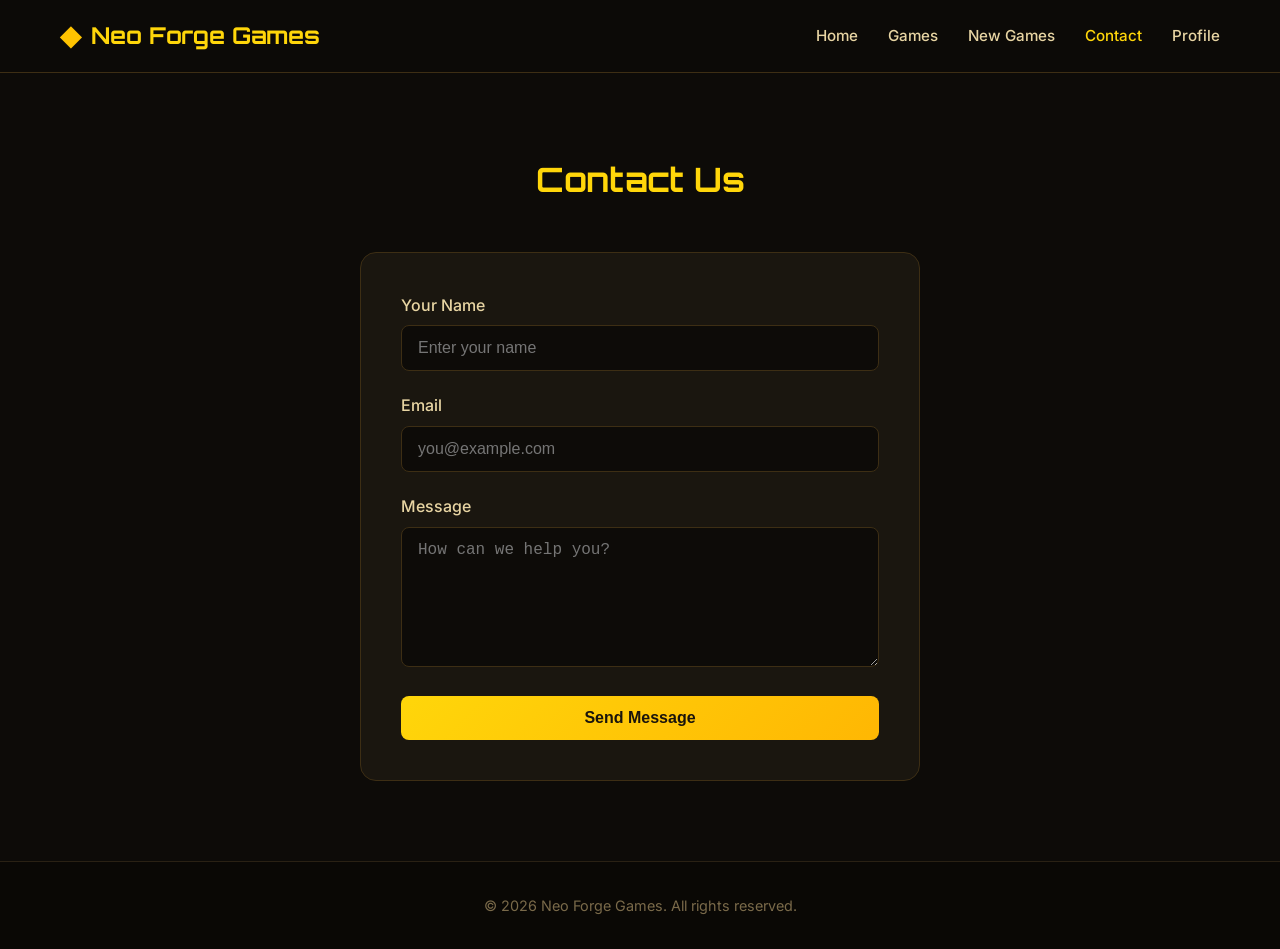
<file: contact.html>
<!DOCTYPE html>
<html lang="en">
<head>
  <meta charset="UTF-8">
  <meta name="viewport" content="width=device-width, initial-scale=1.0">
  <title>Contact - Neo Forge Games</title>
  <link rel="stylesheet" href="style.css">
  <link href="https://fonts.googleapis.com/css2?family=Orbitron:wght@500;700&family=Inter:wght@400;500;600&display=swap" rel="stylesheet">
</head>
<body>

  <header>
    <div class="container">
      <a href="index.html" class="logo">
        <span class="logo-icon">◆</span> Neo Forge Games
      </a>
      <nav>
        <a href="index.html">Home</a>
        <a href="games.html">Games</a>
        <a href="news.html">New Games</a>
        <a href="contact.html" class="active">Contact</a>
        <a href="profile.html">Profile</a>
      </nav>
    </div>
  </header>

  <section class="section">
    <div class="container">
      <h2 class="section-title">Contact Us</h2>
      <form class="contact-form" onsubmit="event.preventDefault(); alert('Message sent! (This is a demo)');">
        <div class="form-group">
          <label for="name">Your Name</label>
          <input type="text" id="name" name="name" required placeholder="Enter your name">
        </div>
        <div class="form-group">
          <label for="email">Email</label>
          <input type="email" id="email" name="email" required placeholder="you@example.com">
        </div>
        <div class="form-group">
          <label for="message">Message</label>
          <textarea id="message" name="message" required placeholder="How can we help you?"></textarea>
        </div>
        <button type="submit" class="btn" style="width:100%;">Send Message</button>
      </form>
    </div>
  </section>

  <footer>
    <div class="container">
      <p>© 2026 Neo Forge Games. All rights reserved.</p>
    </div>
  </footer>

  <script src="script.js"></script>
</body>
</html>
</file>
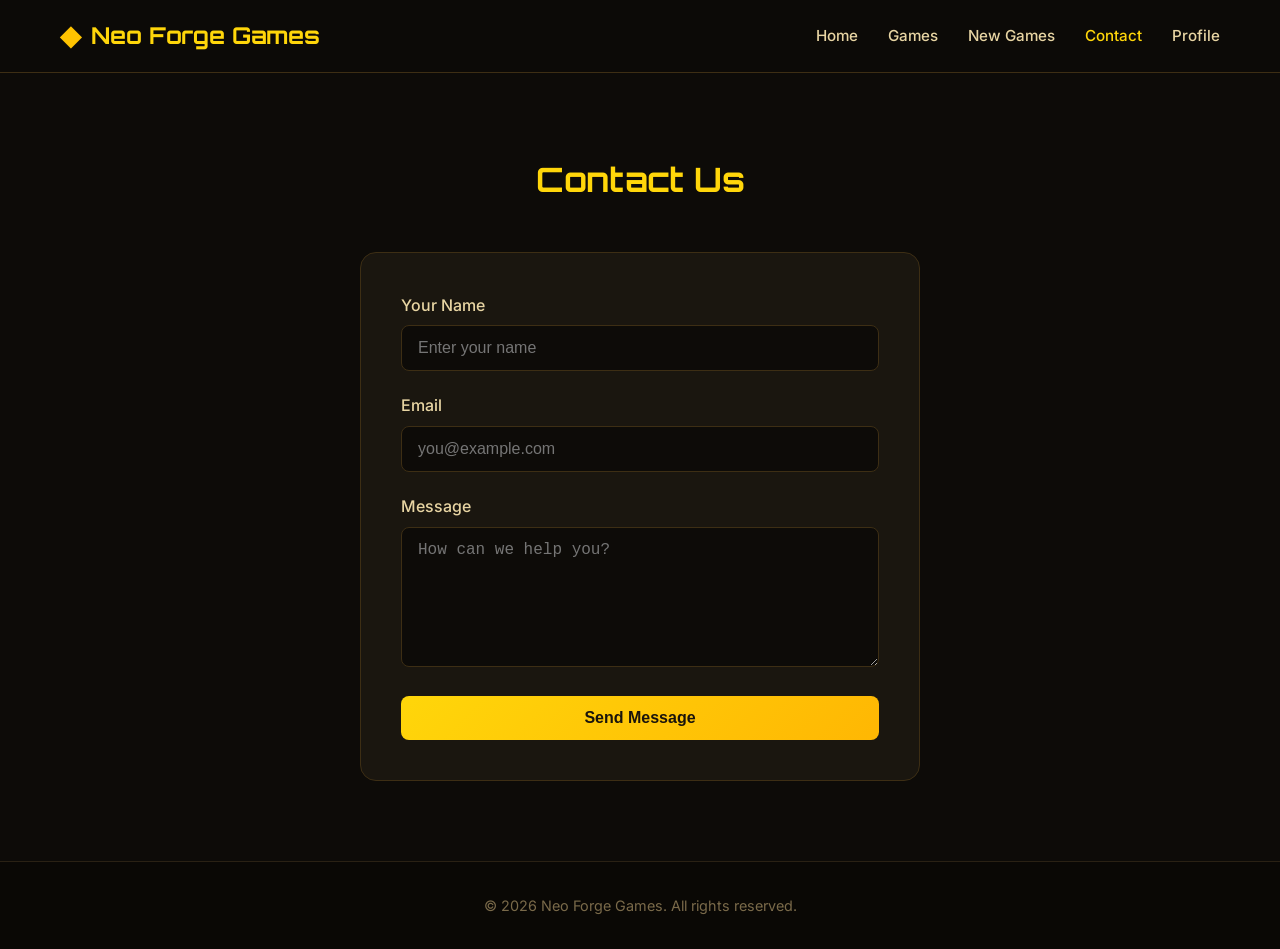
<file: Contract.html>
<!DOCTYPE html>
<html lang="en">
<head>
  <meta charset="UTF-8">
  <meta name="viewport" content="width=device-width, initial-scale=1.0">
  <title>Contact - Neo Forge Games</title>
  <link rel="stylesheet" href="style.css">
  <link href="https://fonts.googleapis.com/css2?family=Orbitron:wght@500;700&family=Inter:wght@400;500;600&display=swap" rel="stylesheet">
</head>
<body>

  <header>
    <div class="container">
      <a href="index.html" class="logo">
        <span class="logo-icon">◆</span> Neo Forge Games
      </a>
      <nav>
        <a href="index.html">Home</a>
        <a href="games.html">Games</a>
        <a href="news.html">New Games</a>
        <a href="contact.html" class="active">Contact</a>
        <a href="profile.html">Profile</a>
      </nav>
    </div>
  </header>

  <section class="section">
    <div class="container">
      <h2 class="section-title">Contact Us</h2>
      <form class="contact-form" onsubmit="event.preventDefault(); alert('Message sent! (This is a demo)');">
        <div class="form-group">
          <label>Your Name</label>
          <input type="text" required placeholder="Enter your name">
        </div>
        <div class="form-group">
          <label>Email</label>
          <input type="email" required placeholder="you@example.com">
        </div>
        <div class="form-group">
          <label>Message</label>
          <textarea required placeholder="How can we help you?"></textarea>
        </div>
        <button type="submit" class="btn" style="width:100%;">Send Message</button>
      </form>
    </div>
  </section>

  <footer>
    <div class="container">
      <p>© 2026 Neo Forge Games. All rights reserved.</p>
    </div>
  </footer>

  <script src="script.js"></script>
</body>
</html>
</file>
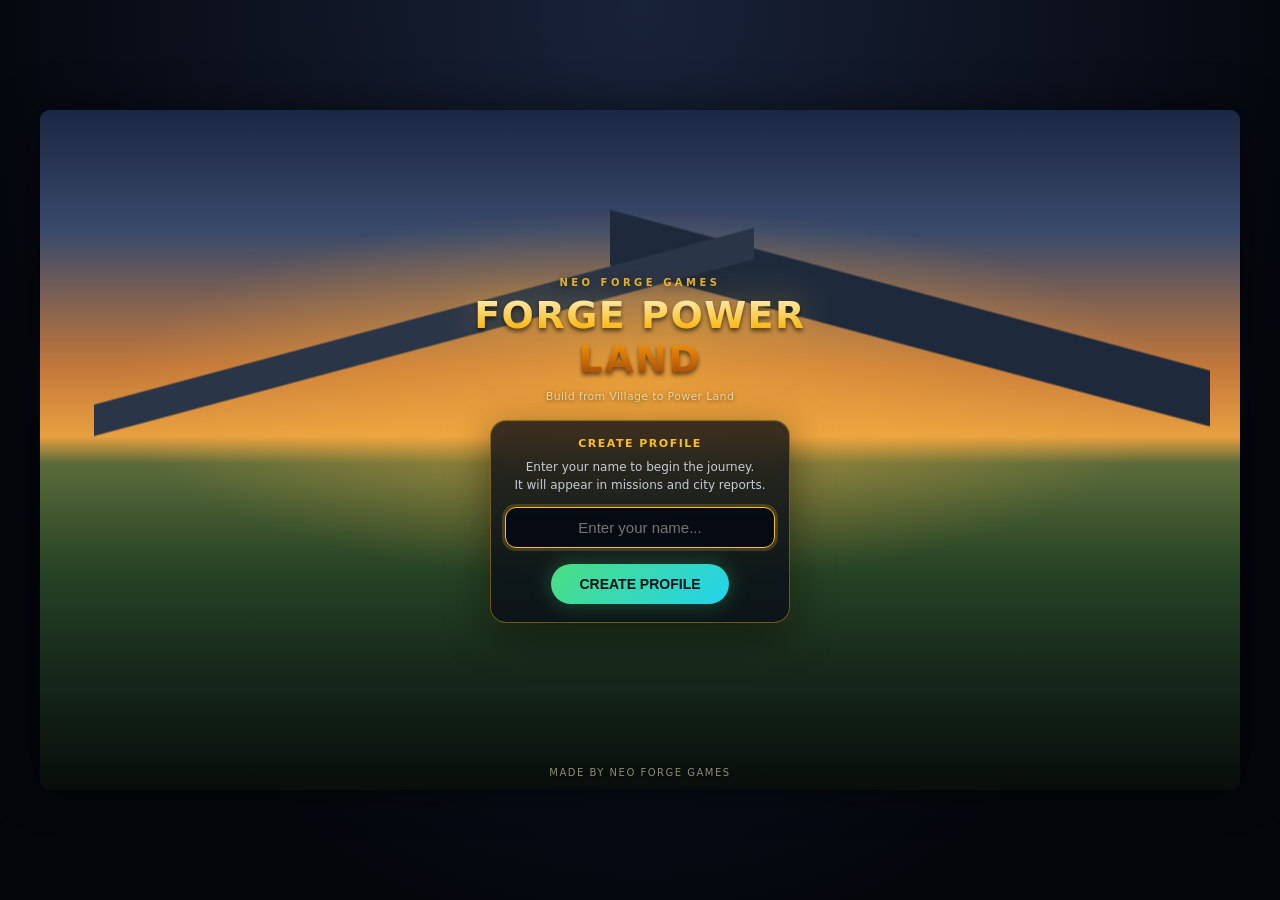
<file: forge-power-land.html>
<!DOCTYPE html>
<html lang="en">
<head>
<meta charset="UTF-8">
<meta name="viewport" content="width=device-width, initial-scale=1.0, maximum-scale=1.0, user-scalable=no, viewport-fit=cover">
<meta name="mobile-web-app-capable" content="yes">
<meta name="apple-mobile-web-app-capable" content="yes">
<title>FORGE POWER LAND</title>
<style>
  :root{
    --bg1:#0a1628; --bg2:#061018;
    --panel:#122038; --panel2:#1a2e4a;
    --ink:#f0f6ff; --muted:#8aa0c0;
    --gold:#ffd34e; --green:#3dde7a; --red:#ff6b6b; --blue:#4ec5ff; --purple:#c89cff;
    --hud-bg: linear-gradient(180deg, rgba(12,28,52,0.95) 0%, rgba(8,18,36,0.92) 100%);
  }
  *{box-sizing:border-box; -webkit-tap-highlight-color:transparent; user-select:none;}
  input, textarea{user-select:text; -webkit-user-select:text;}
  html,body{margin:0;padding:0;height:100%;overflow:hidden;background:#000;
    font-family:'Segoe UI',system-ui,-apple-system,sans-serif;color:var(--ink);touch-action:none;}
  #stage{position:relative;width:100vw;height:100vh;display:flex;align-items:center;justify-content:center;
    background:radial-gradient(ellipse at 50% 0%,#182238 0%,#04060c 75%);}
  /* Primary layout: Landscape horizontal */
  #frame{
    position:relative;
    width: min(100vw, 1200px);
    height: min(100vh, 680px);
    max-height: 100vh;
    display:flex;
    flex-direction: row;
    background: #0a101c;
    border-radius: 10px;
    overflow: hidden;
    box-shadow: 0 0 40px rgba(0,0,0,0.55);
  }
  @media (orientation: portrait) and (max-aspect-ratio: 1/1) {
    #frame{
      width: min(100vw, 520px);
      height: min(100vh, 960px);
      flex-direction: column;
    }
    #sidePanel{ width:100% !important; max-height:36%; border-left:none !important; border-top:1px solid rgba(255,255,255,0.08); }
    #mainArea{ flex:1; min-height:0; }
    .rotate-hint{ display:flex !important; }
  }
  .rotate-hint{
    display:none; position:absolute; top:6px; left:50%; transform:translateX(-50%);
    background:rgba(251,191,36,0.18); border:1px solid rgba(251,191,36,0.45);
    color:var(--gold); font-size:10px; padding:3px 12px; border-radius:12px; z-index:40;
    pointer-events:none;
  }
  #mainArea{ flex:1; min-width:0; display:flex; flex-direction:column; position:relative; }
  #sidePanel{
    width: 252px; flex-shrink:0;
    background: linear-gradient(180deg, #122038 0%, #0a1428 50%, #081020 100%);
    border-left: 1px solid rgba(255,200,80,0.12);
    display:flex; flex-direction:column; overflow:hidden; z-index:10;
    box-shadow: -6px 0 20px rgba(0,0,0,0.35);
  }

  .hud{
    display:flex; justify-content:space-between; align-items:center;
    padding:6px 10px; background:var(--hud-bg);
    z-index:6; flex-shrink:0; gap:8px;
    border-bottom:1px solid rgba(255,200,80,0.12);
    box-shadow: 0 4px 16px rgba(0,0,0,0.35);
  }
  .hud-col{display:flex; flex-direction:row; align-items:center; gap:8px; flex-wrap:wrap;}
  .stat{
    display:flex;align-items:center;gap:4px;font-size:12px;font-weight:800;
    background:rgba(0,0,0,0.28); padding:3px 8px; border-radius:14px;
    border:1px solid rgba(255,255,255,0.08);
  }
  .stat .ic{font-size:13px;}
  .cash{color:var(--gold);}
  .pop{color:var(--blue);}
  .edu{color:var(--purple);}
  .income{color:var(--green); font-size:11px; font-weight:700;
    background:rgba(61,222,122,0.12); padding:3px 8px; border-radius:12px;}
  .traffic{color:var(--red); font-size:10px; font-weight:700;}
  .clock{display:flex;align-items:center;gap:4px;font-size:11px;font-weight:800;
    background:rgba(0,0,0,0.25); padding:3px 8px; border-radius:12px;}
  .phase{font-size:9px;color:var(--muted);}
  .dayLbl{font-size:9px;color:var(--muted);}
  .townLvl{font-size:11px;font-weight:900;color:#1a1200;background:linear-gradient(135deg,#ffd34e,#f5a623);
    padding:3px 10px;border-radius:12px;border:none; box-shadow:0 2px 8px rgba(255,180,40,0.35);}
  .pauseBtn{
    background:linear-gradient(180deg, #2a4060 0%, #1a2a40 100%);
    border:1px solid rgba(255,255,255,0.18);
    width:32px;height:32px;border-radius:10px;display:flex;align-items:center;justify-content:center;
    font-size:14px; cursor:pointer; flex-shrink:0;
    box-shadow:0 2px 6px rgba(0,0,0,0.3);
  }
  .pauseBtn:active{ transform:scale(0.94); }
  .hud-right{display:flex; align-items:center; gap:5px;}

  #gameWrap{position:relative;flex:1;min-height:0;display:flex;align-items:center;justify-content:center; background:radial-gradient(ellipse at 50% 60%, #0a2848 0%, #041018 70%);}
  canvas{display:block;touch-action:none; border-radius:6px; box-shadow:0 4px 20px rgba(0,0,0,0.45);}

  /* Side panel sections */
  .sp-profile{ padding:10px 12px 8px; border-bottom:1px solid rgba(255,255,255,0.07); }
  .sp-name{ font-size:14px; font-weight:800; color:var(--gold); letter-spacing:0.3px; margin-bottom:2px; white-space:nowrap; overflow:hidden; text-overflow:ellipsis; }
  .sp-lvl{ font-size:11px; color:var(--muted); margin-bottom:6px; }
  .sp-stats{ display:flex; gap:8px; flex-wrap:wrap; }
  .sp-stat{ font-size:11px; font-weight:700; }
  .sp-stat.cash{ color:var(--gold); } .sp-stat.pop{ color:var(--blue); }
  .sp-stat.edu{ color:var(--purple); } .sp-stat.inc{ color:var(--green); }

  .sp-section-title{ font-size:10px; letter-spacing:1.2px; text-transform:uppercase; color:var(--muted); margin-bottom:6px; font-weight:700; padding:0 2px; }
  .sp-missions{ flex:0 1 auto; max-height:28%; overflow-y:auto; padding:6px 8px 4px; min-height:0; }
  .mission-item{
    background: var(--panel2); border-radius:8px; padding:6px 8px; margin-bottom:5px;
    font-size:10.5px; line-height:1.35; border-left:3px solid transparent; color: var(--muted);
  }
  .mission-item.current{ border-left-color: var(--blue); background:#1a2a45; color:var(--ink); }
  .mission-item.done{ border-left-color: var(--green); opacity:0.55; text-decoration: line-through; }
  .mission-item .m-num{ font-weight:800; color:var(--gold); margin-right:4px; }

  .sp-reviews{ flex:1; overflow-y:auto; padding:4px 8px 6px; min-height:60px; border-top:1px solid rgba(255,255,255,0.07); }
  .review-item{
    background: rgba(26,42,70,0.9); border-radius:10px; padding:7px 9px; margin-bottom:6px;
    font-size:10.5px; line-height:1.4; border:1px solid rgba(255,255,255,0.06);
  }
  .review-item .rev-head{ display:flex; justify-content:space-between; align-items:center; margin-bottom:3px; }
  .review-item .rev-name{ font-weight:800; color:#c8e0ff; font-size:11px; }
  .review-item .rev-stars{ color:#fbbf24; letter-spacing:1px; font-size:10px; }
  .review-item .rev-body{ color:#9ab0cc; font-size:10px; }
  .review-item.good{ border-left:3px solid #4ade80; }
  .review-item.mid{ border-left:3px solid #fbbf24; }
  .review-item.bad{ border-left:3px solid #f87171; }
  .hap-bar-wrap{ padding:4px 10px 6px; }
  .hap-label{ font-size:9px; color:var(--muted); margin-bottom:3px; display:flex; justify-content:space-between; }
  .hap-bar{ height:6px; background:rgba(255,255,255,0.08); border-radius:4px; overflow:hidden; }
  .hap-fill{ height:100%; border-radius:4px; transition:width 0.4s, background 0.4s; }

  .sp-tools{ padding:6px 8px 10px; flex-shrink:0; max-height:44%; overflow-y:auto; border-top:1px solid rgba(255,255,255,0.07); }
  .sp-tools .tool-grid{ display:grid; grid-template-columns:repeat(3,1fr); gap:5px; }
  .sp-tools .tool{ padding:6px 2px; border-radius:9px; }
  .sp-tools .tool .ic{ font-size:15px; }
  .sp-tools .tool .lbl{ font-size:8px; }
  .sp-tools .tool .cost{ font-size:7.5px; }

  .toast{
    position:absolute; top:6px; left:50%; transform:translateX(-50%);
    background:rgba(10,14,23,0.94); border:1px solid rgba(255,255,255,0.15);
    padding:6px 14px; border-radius:18px; font-size:11px; letter-spacing:0.3px;
    z-index:20; opacity:0; transition:opacity 0.25s, transform 0.25s; pointer-events:none;
    white-space:nowrap; max-width:90%; text-align:center;
  }
  .toast.show{ opacity:1; transform:translateX(-50%) translateY(3px); }

  /* buildFab removed — tools now live in side panel */

  .sheet{
    position:absolute; inset:0; z-index:25; display:none;
    align-items:flex-end; justify-content:center;
    background:rgba(4,6,12,0.55);
  }
  .sheet.open{ display:flex; }
  .sheet-card{
    width:100%; max-height:78%; background:var(--panel); border-radius:18px 18px 0 0;
    padding:12px 10px calc(12px + env(safe-area-inset-bottom)) 10px; overflow-y:auto;
    border-top:1px solid rgba(255,255,255,0.1);
  }
  .sheet-head{ display:flex; justify-content:space-between; align-items:center; margin-bottom:8px; padding:0 4px;}
  .sheet-head h3{ margin:0; font-size:14px; letter-spacing:0.4px; }
  .sheet-close{ background:rgba(255,255,255,0.08); border:none; color:var(--ink); width:26px;height:26px;
    border-radius:7px; font-size:13px; cursor:pointer; }
  .tool-grid{ display:grid; grid-template-columns:repeat(3,1fr); gap:6px; }
  .tool{
    display:flex; flex-direction:column; align-items:center; justify-content:center; gap:2px;
    background: linear-gradient(180deg, #243a58 0%, #1a2c44 100%);
    border:1.5px solid rgba(255,255,255,0.1); border-radius:12px;
    padding:8px 3px; cursor:pointer; color:var(--ink);
    min-height: 54px;
    -webkit-tap-highlight-color: transparent;
    transition: transform 0.08s, box-shadow 0.15s;
    box-shadow: 0 2px 6px rgba(0,0,0,0.25), inset 0 1px 0 rgba(255,255,255,0.06);
  }
  .tool:active{ transform: scale(0.93); }
  .tool .ic{font-size:18px; filter: drop-shadow(0 1px 2px rgba(0,0,0,0.4));}
  .tool .lbl{font-size:8.5px; letter-spacing:0.1px; color:#d0e0f8; font-weight:700;}
  .tool .cost{font-size:8px; color:var(--gold); font-weight:800;}
  .tool.active{
    border-color: #4ec5ff; background: linear-gradient(180deg, #2a5080 0%, #1e3a5c 100%);
    box-shadow:0 0 14px rgba(78,197,255,0.4), inset 0 0 0 1px rgba(78,197,255,0.3);
  }
  .tool.locked{ opacity:0.36; filter:grayscale(0.4); }

  .overlay{
    position:absolute; inset:0; display:flex; flex-direction:column; align-items:center; justify-content:center;
    background:rgba(5,7,16,0.93); backdrop-filter:blur(6px); z-index:30; text-align:center; padding:22px;
  }
  .overlay h1{ font-size:24px; margin:0 0 5px 0; letter-spacing:1px;
    background:linear-gradient(90deg,#fbbf24,#4ade80); -webkit-background-clip:text; background-clip:text; color:transparent;}
  .overlay .sub{ color:var(--muted); font-size:12px; margin-bottom:16px; line-height:1.65; max-width:310px;}
  .overlay .sub b{ color:var(--ink); }
  .play-btn{ background:linear-gradient(135deg,#4ade80,#22d3ee); color:#031018; border:none; font-weight:800;
    font-size:14px; padding:12px 28px; border-radius:24px; cursor:pointer; box-shadow:0 0 22px rgba(74,222,128,0.3); margin:4px;}
  .play-btn:active{ transform:scale(0.96); }
  .ghost-btn{
    background:transparent; border:1.5px solid rgba(255,255,255,0.25); color:var(--ink);
    font-weight:700; font-size:12px; padding:10px 22px; border-radius:20px; cursor:pointer; margin:4px;
  }
  .ghost-btn:active{ transform:scale(0.96); }
  .howto-body{ text-align:left; max-width:330px; font-size:11.5px; color:var(--muted); line-height:1.75; max-height:50vh; overflow-y:auto; margin-bottom:12px;}
  .howto-body b{ color:var(--ink); }
  .howto-body .sec{ color:var(--gold); font-weight:700; margin-top:8px; display:block; }
  .btnrow{ display:flex; flex-wrap:wrap; justify-content:center; }
  .goal-bar{
    width:90%; max-width:280px; height:10px; background:rgba(255,255,255,0.1); border-radius:6px;
    margin:8px auto 4px; overflow:hidden;
  }
  .goal-fill{ height:100%; background:linear-gradient(90deg,#fbbf24,#4ade80); border-radius:6px; transition:width 0.4s; }
  .goal-txt{ font-size:11px; color:var(--muted); }

  /* ===== Theme title screens (pure CSS, no loading, no external image needed) ===== */
  .theme-overlay{
    background: transparent !important;
    backdrop-filter: none !important;
    justify-content: center !important;
    padding: 20px 14px max(20px, env(safe-area-inset-bottom)) !important;
    overflow: hidden;
  }
  /* Sky + mountains gradient scene */
  .theme-overlay::before{
    content:''; position:absolute; inset:0; z-index:0;
    background:
      radial-gradient(ellipse 80% 50% at 50% 42%, rgba(255,180,60,0.55) 0%, transparent 55%),
      linear-gradient(180deg,
        #1a2744 0%,
        #3a4a6a 18%,
        #c4783a 38%,
        #e8a040 48%,
        #5a6a3a 52%,
        #2a4a28 68%,
        #1a3020 85%,
        #0c1410 100%);
  }
  /* Mountain silhouettes */
  .theme-overlay::after{
    content:''; position:absolute; inset:0; z-index:1; pointer-events:none;
    background:
      linear-gradient(165deg, transparent 40%, #2a3548 40.5%, #2a3548 47%, transparent 47.5%) left 10% top 28% / 55% 40% no-repeat,
      linear-gradient(195deg, transparent 38%, #1e2a3c 38.5%, #1e2a3c 50%, transparent 50.5%) right 5% top 22% / 50% 45% no-repeat,
      linear-gradient(180deg, transparent 55%, rgba(0,0,0,0.35) 100%);
  }
  .theme-overlay > *{ position:relative; z-index:2; }
  .theme-brand{
    text-align:center; margin-bottom: 14px; width:100%; max-width: min(360px, 94vw);
  }
  .theme-brand .studio{
    font-size: 10px; letter-spacing: 3.5px; color: rgba(251,191,36,0.9);
    font-weight: 700; margin-bottom: 6px; text-transform: uppercase;
    text-shadow: 0 2px 8px rgba(0,0,0,0.5);
  }
  .theme-brand .logo{
    font-size: clamp(26px, 8vw, 38px); font-weight: 900; letter-spacing: 1.5px;
    line-height: 1.15; margin: 0;
    background: linear-gradient(180deg, #fef3c7 0%, #fbbf24 35%, #d97706 70%, #92400e 100%);
    -webkit-background-clip: text; background-clip: text; color: transparent;
    filter: drop-shadow(0 3px 2px rgba(0,0,0,0.55)) drop-shadow(0 0 18px rgba(251,191,36,0.35));
  }
  .theme-brand .tagline{
    font-size: 11px; color: rgba(254,243,199,0.75); margin-top: 8px;
    letter-spacing: 0.3px; line-height: 1.5;
    text-shadow: 0 1px 4px rgba(0,0,0,0.5);
  }
  .theme-card{
    background: rgba(8,12,22,0.78);
    border: 1px solid rgba(251,191,36,0.4);
    border-radius: 16px;
    padding: 16px 14px 14px;
    box-shadow: 0 12px 40px rgba(0,0,0,0.5), 0 0 28px rgba(251,191,36,0.08), inset 0 1px 0 rgba(255,255,255,0.06);
    max-width: min(300px, 90vw);
    width: 100%;
    backdrop-filter: blur(12px);
  }
  .theme-card input{
    background: rgba(6,10,20,0.92) !important;
    border: 1.5px solid rgba(251,191,36,0.45) !important;
    color: #eaf1ff !important;
    padding: 11px 14px !important;
    border-radius: 11px !important;
    font-size: 15px !important;
    width: 100% !important;
    text-align: center !important;
    outline: none !important;
    margin-bottom: 12px !important;
  }
  .theme-card input:focus{
    border-color: #fbbf24 !important;
    box-shadow: 0 0 0 3px rgba(251,191,36,0.2);
  }
  .theme-card .sub{
    color: rgba(234,241,255,0.82) !important;
    margin: 0 0 12px !important;
    font-size: 12px !important;
    line-height: 1.55 !important;
  }
  .theme-card .card-label{
    font-size: 11px; letter-spacing: 1.5px; color: #fbbf24;
    text-transform: uppercase; margin-bottom: 8px; font-weight: 700;
  }
  .theme-footer{
    position: absolute; bottom: 12px; left: 0; right: 0; z-index: 3;
    text-align: center; font-size: 10px; letter-spacing: 1.5px;
    color: rgba(254,243,199,0.55); pointer-events: none;
    text-shadow: 0 1px 4px rgba(0,0,0,0.6);
  }
  @media (orientation: landscape) and (max-height: 480px) {
    .theme-brand .logo{ font-size: 22px; }
    .theme-brand{ margin-bottom: 8px; }
    .theme-card{ padding: 10px 12px; }
    .theme-footer{ bottom: 6px; font-size: 9px; }
  }
</style>
</head>
<body>
<div id="stage"><div id="frame">
  <div class="rotate-hint">↻ Rotate phone for best experience</div>

  <div id="mainArea">
    <div class="hud">
      <div class="hud-col">
        <div class="stat cash"><span class="ic">$</span><span id="cashEl">0</span></div>
        <div class="stat pop"><span class="ic">👥</span><span id="popEl">0</span></div>
        <div class="stat edu"><span class="ic">📚</span><span id="eduEl">0</span></div>
        <div class="income" id="incomeEl">+$0/s</div>
        <div class="traffic" id="trafficEl"></div>
      </div>
      <div class="hud-col">
        <div class="townLvl" id="townLvlEl">Town Lv 1</div>
        <div class="goal-bar" style="width:90px;height:6px;margin:0;"><div class="goal-fill" id="goalFill" style="width:10%"></div></div>
      </div>
      <div class="hud-right">
        <div class="clock"><span id="clockIcon">☀️</span><span id="clockEl">06:00</span></div>
        <div class="phase" id="phaseEl">Morning</div>
        <div class="dayLbl" id="dayEl">Day 1</div>
        <div class="dayLbl" id="weatherEl" style="color:#38bdf8;">☀️ Clear</div>
        <div class="pauseBtn" id="musicBtn" title="Music">🎵</div>
        <div class="pauseBtn" id="pauseBtn">⏸</div>
      </div>
    </div>

    <div id="gameWrap">
      <canvas id="game"></canvas>
      <div class="toast" id="toast"></div>
    </div>
  </div>

  <div id="sidePanel">
    <div class="sp-profile">
      <div class="sp-name" id="spName">Player</div>
      <div class="sp-lvl" id="spLvl">Village • Level 1</div>
      <div class="sp-stats">
        <span class="sp-stat cash" id="spCash">$0</span>
        <span class="sp-stat pop" id="spPop">👥 0</span>
        <span class="sp-stat edu" id="spEdu">📚 0</span>
        <span class="sp-stat inc" id="spInc">+$0/s</span>
      </div>
    </div>
    <div class="sp-section-title" style="padding:8px 10px 0;">Missions</div>
    <div class="sp-missions" id="missionList"></div>
    <div class="sp-section-title" style="padding:6px 10px 0;">Citizen Reviews</div>
    <div class="hap-bar-wrap">
      <div class="hap-label"><span>Happiness</span><span id="hapTxt">100%</span></div>
      <div class="hap-bar"><div class="hap-fill" id="hapFill" style="width:100%;background:#4ade80;"></div></div>
    </div>
    <div class="sp-reviews" id="reviewList"></div>
    <div class="sp-tools">
      <div class="sp-section-title">Build Tools</div>
      <div class="tool-grid" id="toolGrid"></div>
    </div>
  </div>

  <!-- Keep sheet for portrait fallback if needed -->
  <div class="sheet" id="sheet">
    <div class="sheet-card">
      <div class="sheet-head">
        <h3>Choose a tool</h3>
        <button class="sheet-close" id="sheetClose">✕</button>
      </div>
      <div class="tool-grid" id="toolGridSheet"></div>
    </div>
  </div>

  <!-- Profile screen -->
  <div class="overlay theme-overlay" id="profileOverlay" style="display:none;">
    <div class="theme-brand">
      <div class="studio">NEO FORGE GAMES</div>
      <h1 class="logo">FORGE POWER LAND</h1>
      <div class="tagline">Build from Village to Power Land</div>
    </div>
    <div class="theme-card">
      <div class="card-label">Create Profile</div>
      <div class="sub">Enter your name to begin the journey.<br>It will appear in missions and city reports.</div>
      <input id="nameInput" type="text" maxlength="16" placeholder="Enter your name..." autocomplete="off" />
      <div class="btnrow">
        <button class="play-btn" id="createProfileBtn">CREATE PROFILE</button>
      </div>
    </div>
    <div class="theme-footer">MADE BY NEO FORGE GAMES</div>
  </div>

  <!-- Start screen -->
  <div class="overlay theme-overlay" id="startOverlay" style="display:none;">
    <div class="theme-brand">
      <div class="studio">NEO FORGE GAMES PRESENTS</div>
      <h1 class="logo">FORGE POWER LAND</h1>
      <div class="tagline">Complete missions • Unlock industry • Manage crime</div>
    </div>
    <div class="theme-card">
      <div class="sub" id="startWelcome">Build from Village to Power Land.<br>Ready to forge your city?</div>
      <div class="btnrow">
        <button class="play-btn" id="playBtn">ENTER THE LAND</button>
        <button class="ghost-btn" id="howtoBtnStart">How to Play</button>
      </div>
    </div>
    <div class="theme-footer">MADE BY NEO FORGE GAMES</div>
  </div>

<div class="overlay" id="howtoOverlay" style="display:none;">
    <h1 style="font-size:20px;">How to Play</h1>
    <div class="howto-body">
      <span class="sec">Goal</span>
      Grow from <b>Village</b> to <b>Power Land</b> (Level 10). Complete missions to progress.
      <span class="sec">Profile</span>
      Enter your name at the start. Missions will address you personally.
      <span class="sec">Island &amp; Ocean</span>
      You are on a large island. The outer edge is deep ocean — you cannot buy or build there.
      <span class="sec">Land</span>
      Buy land next to owned tiles on the island. Price rises with distance from Town Hall. Mountains can be bought for mines.
      <span class="sec">Terrain Rules</span>
      <b>Oil Refinery</b> — only on Desert. <b>Ore Mine</b> — only on Mountains. Rivers cannot be built on.
      <span class="sec">Industry Limits</span>
      Early levels limit how many factories/mines you can build. Limits rise as your city ranks up.
      <span class="sec">Crime &amp; Safety</span>
      High population without enough Police/Fire raises crime and cuts income. Watch the demand messages.
      <span class="sec">Education</span>
      Schools, Library, High School, University and Museum raise Education and unlock advanced buildings.
      <span class="sec">Roads (Critical)</span>
      Factories, shops, offices and most buildings earn <b>nothing</b> without a road next to them.
      Road types: Small Road → 2-Way → Highway → Flyover (better traffic capacity).
      <span class="sec">Traffic</span>
      Too many houses and shops without enough roads or a Train Station reduces income.
      <span class="sec">Big Buildings</span>
      Airport, Statue and Train Station need 2×2 empty owned land.
    </div>
    <button class="play-btn" id="howtoCloseBtn">Got it</button>
  </div>

  <div class="overlay" id="pauseOverlay" style="display:none;">
    <h1 style="font-size:22px;">Paused</h1>
    <div class="sub">Your land awaits your command.</div>
    <div class="btnrow">
      <button class="play-btn" id="resumeBtn">Resume</button>
      <button class="ghost-btn" id="howtoBtnPause">How to Play</button>
      <button class="ghost-btn" id="restartBtn">New City</button>
      <button class="ghost-btn" id="quitBtn" style="border-color:rgba(248,113,113,0.4); color:#f87171;">Quit</button>
    </div>
  </div>

  <div class="overlay" id="winOverlay" style="display:none;">
    <h1>🎉 Town Level 10!</h1>
    <div class="sub">Congratulations! You forged a powerful land.</div>
    <div class="btnrow">
      <button class="play-btn" id="winContinue">Keep Playing</button>
      <button class="ghost-btn" id="winNew">New City</button>
    </div>
  </div>

</div></div>

<script>
(function(){
"use strict";

const canvas = document.getElementById('game');
const ctx = canvas.getContext('2d');
const gameWrap = document.getElementById('gameWrap');
let DPR = Math.min(window.devicePixelRatio||1, 2);
let W, H, tile;

const GRID = 16;
const CENTER = 7;

const DAY_LENGTH = 1800;

// ===================== ISOMETRIC ENGINE =====================
let isoTW = 48, isoTH = 24; // tile half-width / half-height (set in resize)
let isoOriginX = 0, isoOriginY = 0;
let camShake = 0;

function isoToScreen(r, c, z=0){
  // classic isometric: x right-down, y left-down
  const x = isoOriginX + (c - r) * isoTW;
  const y = isoOriginY + (c + r) * isoTH - z;
  return {x, y};
}
function screenToIso(sx, sy){
  // inverse (ignore z for picking)
  const dx = sx - isoOriginX;
  const dy = sy - isoOriginY;
  // c - r = dx / isoTW
  // c + r = dy / isoTH
  const c = (dx / isoTW + dy / isoTH) / 2;
  const r = (dy / isoTH - dx / isoTW) / 2;
  return {r: Math.floor(r + 0.5), c: Math.floor(c + 0.5)};
}

// Building visual heights (in pixels of vertical extrusion)
const BUILD_H = {
  hut:18, house:28, villa:34, apartment:72, shop:24, cafe:22, restaurant:24, fuel:20,
  cinema:40, factory:38, warehouse:30, oil:42, mine:24, office:64, bank:40,
  school:30, library:32, highschool:36, university:54, museum:40,
  clinic:24, hospital:46, police:28, fire:28, graveyard:10, road:0, road2:0, highway:0, flyover:8, park:0, playground:6,
  hotel:60, townhall:44, train:30, statue:52, airport:28
};

// ===================== BACKGROUND MUSIC (Web Audio ambient city) =====================
let audioCtx = null, musicNodes = [], musicOn = false, musicGain = null;
let musicMasterTarget = 0.5;
let musicFilter = null, musicPadG = null, musicShimG = null;

function initMusic(){
  if(audioCtx) return;
  try {
    audioCtx = new (window.AudioContext || window.webkitAudioContext)();
    musicGain = audioCtx.createGain();
    musicGain.gain.value = 0.0;

    // Soft lowpass so it feels warm, not harsh
    musicFilter = audioCtx.createBiquadFilter();
    musicFilter.type = 'lowpass';
    musicFilter.frequency.value = 1400;
    musicFilter.Q.value = 0.6;
    musicFilter.connect(musicGain);
    musicGain.connect(audioCtx.destination);

    // Deep root pad (A1)
    const pad = audioCtx.createOscillator();
    pad.type = 'sine';
    pad.frequency.value = 55;
    musicPadG = audioCtx.createGain();
    musicPadG.gain.value = 0.14;
    pad.connect(musicPadG); musicPadG.connect(musicFilter);
    pad.start();

    // Fifth (E2)
    const pad2 = audioCtx.createOscillator();
    pad2.type = 'sine';
    pad2.frequency.value = 82.41;
    const pad2G = audioCtx.createGain();
    pad2G.gain.value = 0.08;
    pad2.connect(pad2G); pad2G.connect(musicFilter);
    pad2.start();

    // Octave (A2) very soft
    const pad3 = audioCtx.createOscillator();
    pad3.type = 'triangle';
    pad3.frequency.value = 110;
    const pad3G = audioCtx.createGain();
    pad3G.gain.value = 0.035;
    pad3.connect(pad3G); pad3G.connect(musicFilter);
    pad3.start();

    // High shimmer with slow LFO
    const shim = audioCtx.createOscillator();
    shim.type = 'sine';
    shim.frequency.value = 329.63; // E4
    musicShimG = audioCtx.createGain();
    musicShimG.gain.value = 0.018;
    const lfo = audioCtx.createOscillator();
    lfo.frequency.value = 0.07;
    const lfoG = audioCtx.createGain();
    lfoG.gain.value = 0.012;
    lfo.connect(lfoG); lfoG.connect(musicShimG.gain);
    shim.connect(musicShimG); musicShimG.connect(musicFilter);
    shim.start(); lfo.start();

    // Soft secondary shimmer
    const shim2 = audioCtx.createOscillator();
    shim2.type = 'triangle';
    shim2.frequency.value = 440;
    const shim2G = audioCtx.createGain();
    shim2G.gain.value = 0.01;
    const lfo2 = audioCtx.createOscillator();
    lfo2.frequency.value = 0.11;
    const lfo2G = audioCtx.createGain();
    lfo2G.gain.value = 0.008;
    lfo2.connect(lfo2G); lfo2G.connect(shim2G.gain);
    shim2.connect(shim2G); shim2G.connect(musicFilter);
    shim2.start(); lfo2.start();

    // City heartbeat pulse
    const pulse = audioCtx.createOscillator();
    pulse.type = 'sine';
    pulse.frequency.value = 110;
    const pulseG = audioCtx.createGain();
    pulseG.gain.value = 0;
    pulse.connect(pulseG); pulseG.connect(musicFilter);
    pulse.start();
    setInterval(()=>{
      if(!musicOn || !audioCtx) return;
      const t = audioCtx.currentTime;
      pulseG.gain.cancelScheduledValues(t);
      pulseG.gain.setValueAtTime(0, t);
      pulseG.gain.linearRampToValueAtTime(0.035, t + 0.12);
      pulseG.gain.linearRampToValueAtTime(0, t + 0.9);
    }, 3600);

    musicNodes = [pad, pad2, pad3, shim, lfo, shim2, lfo2, pulse];
  } catch(e){ console.warn('Audio init failed', e); }
}

function startMusic(){
  initMusic();
  if(!audioCtx || !musicGain) return;
  if(audioCtx.state === 'suspended') audioCtx.resume().catch(()=>{});
  musicOn = true;
  const t = audioCtx.currentTime;
  musicGain.gain.cancelScheduledValues(t);
  musicGain.gain.setValueAtTime(musicGain.gain.value, t);
  musicGain.gain.linearRampToValueAtTime(musicMasterTarget, t + 2.2);
  const btn = document.getElementById('musicBtn');
  if(btn) btn.textContent = '🎵';
}

function stopMusic(){
  if(!musicGain || !audioCtx) return;
  musicOn = false;
  const t = audioCtx.currentTime;
  musicGain.gain.cancelScheduledValues(t);
  musicGain.gain.setValueAtTime(musicGain.gain.value, t);
  musicGain.gain.linearRampToValueAtTime(0, t + 1.0);
  const btn = document.getElementById('musicBtn');
  if(btn) btn.textContent = '🔇';
}

function toggleMusic(){
  if(musicOn) stopMusic(); else startMusic();
}

// Day/night music colour: darker filter + slightly quieter at night
function updateMusicMood(light){
  if(!audioCtx || !musicFilter || !musicOn) return;
  const t = audioCtx.currentTime;
  // Night: warmer, darker, a bit quieter
  const freq = 900 + light * 900; // 900 night .. 1800 day
  const vol = musicMasterTarget * (0.72 + light * 0.28);
  try {
    musicFilter.frequency.setTargetAtTime(freq, t, 1.5);
    musicGain.gain.setTargetAtTime(vol, t, 1.2);
  } catch(e){}
}




function resize(){
  const rect = gameWrap.getBoundingClientRect();
  W = Math.max(200, rect.width - 4);
  H = Math.max(200, rect.height - 4);
  canvas.width = W * DPR; canvas.height = H * DPR;
  canvas.style.width = W + 'px'; canvas.style.height = H + 'px';
  ctx.setTransform(DPR, 0, 0, DPR, 0, 0);
  // Fit full GRID diamond into view with padding
  // Grid iso width  = (GRID-1) * isoTW * 2 roughly from leftmost to rightmost
  // Grid iso height = (GRID-1) * isoTH * 2
  const pad = 0.12;
  const availW = W * (1 - pad);
  const availH = H * (1 - pad * 1.4);
  // width span for GRID: from (0,GRID-1) to (GRID-1,0) => 2*(GRID-1)*isoTW
  // height span: from (0,0) to (GRID-1,GRID-1) => 2*(GRID-1)*isoTH + max building height
  const maxBH = 70; // approx max building visual height
  const twByW = availW / (2 * (GRID - 1) + 2);
  const twByH = (availH - maxBH) / ((GRID - 1) + 1);
  isoTW = Math.floor(Math.min(twByW, twByH * 2));
  isoTW = Math.max(16, Math.min(52, isoTW));
  isoTH = Math.max(8, Math.floor(isoTW * 0.5));
  tile = isoTW;
  // Center: origin is where (0,0) top of diamond sits
  // Center of grid in iso space is at r=c=(GRID-1)/2
  const mid = (GRID - 1) / 2;
  isoOriginX = W / 2;
  // Place vertical center of map in lower-middle of canvas so tall buildings fit
  isoOriginY = H * 0.22 - mid * isoTH * 0.15;
}
window.addEventListener('resize', resize);

// ===================== BUILDINGS =====================
const BUILD = {
  // Housing
  hut:        { icon:'🛖', label:'Hut',          cost:60,   income:0.8,  cap:2,  edu:0,  buildT:1.5, unlockEdu:0,  unlockPop:0,  unlockTown:1 },
  house:      { icon:'🏠', label:'House',        cost:140,  income:1.8,  cap:4,  edu:0,  buildT:2.5, unlockEdu:0,  unlockPop:0,  unlockTown:1 },
  villa:      { icon:'🏡', label:'Villa',        cost:380,  income:4.5,  cap:7,  edu:0,  buildT:4,   unlockEdu:0,  unlockPop:12, unlockTown:2 },
  apartment:  { icon:'🏢', label:'Apartment',    cost:520,  income:6.5,  cap:12, edu:0,  buildT:5,   unlockEdu:0,  unlockPop:20, unlockTown:3 },
  // Commerce
  shop:       { icon:'🏪', label:'Shop',         cost:260,  income:5,    cap:0,  edu:0,  buildT:3,   unlockEdu:0,  unlockPop:0,  unlockTown:1 },
  cafe:       { icon:'☕', label:'Cafe',         cost:290,  income:5.8,  cap:0,  edu:0,  buildT:3,   unlockEdu:0,  unlockPop:6,  unlockTown:2 },
  restaurant: { icon:'🍽️', label:'Restaurant',   cost:320,  income:6.5,  cap:0,  edu:0,  buildT:3.5, unlockEdu:0,  unlockPop:8,  unlockTown:2 },
  fuel:       { icon:'⛽', label:'Fuel Station', cost:280,  income:5.5,  cap:0,  edu:0,  buildT:3,   unlockEdu:0,  unlockPop:5,  unlockTown:2 },
  cinema:     { icon:'🎬', label:'Cinema',       cost:720,  income:14,   cap:0,  edu:0,  buildT:5.5, unlockEdu:5,  unlockPop:22, unlockTown:3 },
  // Industry & Jobs
  factory:    { icon:'🏭', label:'Factory',      cost:480,  income:12,   cap:0,  edu:0,  buildT:4.5, unlockEdu:0,  unlockPop:0,  unlockTown:2 },
  warehouse:  { icon:'📦', label:'Warehouse',    cost:420,  income:9,    cap:0,  edu:0,  buildT:4,   unlockEdu:0,  unlockPop:10, unlockTown:2 },
  oil:        { icon:'🛢️', label:'Oil Refinery', cost:900,  income:22,   cap:0,  edu:0,  buildT:6,   unlockEdu:0,  unlockPop:15, unlockTown:3, terrain:'desert' },
  mine:       { icon:'⛏️', label:'Ore Mine',     cost:750,  income:18,   cap:0,  edu:0,  buildT:5.5, unlockEdu:0,  unlockPop:12, unlockTown:3, terrain:'mountain' },
  office:     { icon:'🏢', label:'Office',       cost:550,  income:11,   cap:0,  edu:0,  buildT:5,   unlockEdu:5,  unlockPop:15, unlockTown:3 },
  bank:       { icon:'🏦', label:'Bank',         cost:700,  income:16,   cap:0,  edu:0,  buildT:5,   unlockEdu:10, unlockPop:25, unlockTown:4 },
  // Education
  school:     { icon:'🏫', label:'School',       cost:350,  income:1,    cap:0,  edu:3,  buildT:4,   unlockEdu:0,  unlockPop:0,  unlockTown:1 },
  library:    { icon:'📚', label:'Library',      cost:480,  income:1.5,  cap:0,  edu:6,  buildT:4.5, unlockEdu:4,  unlockPop:12, unlockTown:2 },
  highschool: { icon:'🎓', label:'High School',  cost:600,  income:2,    cap:0,  edu:7,  buildT:5,   unlockEdu:8,  unlockPop:20, unlockTown:3 },
  university: { icon:'🏛️', label:'University',  cost:1100, income:4,    cap:0,  edu:15, buildT:7,   unlockEdu:18, unlockPop:40, unlockTown:5 },
  museum:     { icon:'🖼️', label:'Museum',       cost:850,  income:8,    cap:0,  edu:5,  buildT:6,   unlockEdu:12, unlockPop:28, unlockTown:4 },
  // Health & Safety
  clinic:     { icon:'🏥', label:'Clinic',       cost:300,  income:2,    cap:0,  edu:0,  buildT:3,   unlockEdu:0,  unlockPop:5,  unlockTown:2 },
  hospital:   { icon:'🏨', label:'Hospital',     cost:800,  income:5,    cap:0,  edu:0,  buildT:6,   unlockEdu:12, unlockPop:30, unlockTown:4 },
  police:     { icon:'🚓', label:'Police',       cost:400,  income:2.5,  cap:0,  edu:0,  buildT:4,   unlockEdu:0,  unlockPop:10, unlockTown:2 },
  fire:       { icon:'🚒', label:'Fire Station', cost:420,  income:2.5,  cap:0,  edu:0,  buildT:4,   unlockEdu:0,  unlockPop:12, unlockTown:3 },
  graveyard:  { icon:'🪦', label:'Graveyard',    cost:180,  income:0.5,  cap:0,  edu:0,  buildT:2,   unlockEdu:0,  unlockPop:0,  unlockTown:1 },
  // Transport
  road:       { icon:'🛣️', label:'Small Road',   cost:18,   income:0,    cap:0,  edu:0,  buildT:0.35, unlockEdu:0,  unlockPop:0,  unlockTown:1, roadTier:1 },
  road2:      { icon:'🛤️', label:'2-Way Road',   cost:45,   income:0,    cap:0,  edu:0,  buildT:0.5, unlockEdu:0,  unlockPop:8,  unlockTown:2, roadTier:2 },
  highway:    { icon:'🚙', label:'Highway',      cost:120,  income:0,    cap:0,  edu:0,  buildT:0.8, unlockEdu:0,  unlockPop:20, unlockTown:3, roadTier:3 },
  flyover:    { icon:'🌉', label:'Flyover',      cost:280,  income:0,    cap:0,  edu:0,  buildT:1.5, unlockEdu:0,  unlockPop:35, unlockTown:4, roadTier:4 },

  train:      { icon:'🚉', label:'Train Station',cost:900,  income:8,    cap:0,  edu:0,  buildT:6,   unlockEdu:5,  unlockPop:20, unlockTown:3, size:2 },
  // Tourism
  hotel:      { icon:'🏩', label:'Hotel',        cost:650,  income:10,   cap:0,  edu:0,  buildT:5,   unlockEdu:0,  unlockPop:18, unlockTown:3 },
  statue:     { icon:'🗽', label:'Statue Unity', cost:1500, income:25,   cap:0,  edu:0,  buildT:8,   unlockEdu:0,  unlockPop:35, unlockTown:4, size:2 },
  // Big
  airport:    { icon:'✈️', label:'Airport',      cost:1400, income:40,   cap:0,  edu:0,  buildT:8,   unlockEdu:10, unlockPop:45, unlockTown:5, size:2 },
  // Parks & Hall
  park:       { icon:'🌳', label:'Park',         cost:100,  income:0,    cap:0,  edu:0,  buildT:1.5, unlockEdu:0,  unlockPop:0,  unlockTown:1 },
  playground: { icon:'🎠', label:'Playground',   cost:160,  income:0.5,  cap:0,  edu:0,  buildT:2,   unlockEdu:0,  unlockPop:0,  unlockTown:1 },
  townhall:   { icon:'🏛️', label:'Town Hall',    cost:0,    income:4,    cap:0,  edu:0,  buildT:0,   unlockEdu:0,  unlockPop:0,  unlockTown:1 },
};

const HOUSE_TYPES = ['hut','house','villa','apartment'];
const TRAFFIC_TYPES = ['hut','house','villa','apartment','restaurant','fuel','cafe','cinema'];

// ===================== STATE =====================
let grid, cash, population, education, incomeRate, trafficPenalty, townLevel, floaters, running, paused, won;
let totalElapsed = 0, animTime = 0, tool = 'buy';
// Weather system
let weather = 'clear'; // clear | cloudy | rain | storm
let weatherTimer = 0;
let weatherDuration = 90; // seconds until next change
let rainDrops = [];
// ===== GLOBAL PARTICLE SYSTEM (smoke, dust, sparks, fireflies, construction) =====
let particles = [];
const MAX_PARTICLES = 280;
function spawnParticle(x, y, type, opts={}){
  if(particles.length >= MAX_PARTICLES){
    // recycle oldest soft particle
    for(let i=0;i<particles.length;i++){
      if(particles[i].life < 0.3){ particles.splice(i,1); break; }
    }
    if(particles.length >= MAX_PARTICLES) return;
  }
  const p = {
    x, y, type,
    vx: opts.vx !== undefined ? opts.vx : (Math.random()-0.5)*20,
    vy: opts.vy !== undefined ? opts.vy : -20 - Math.random()*40,
    life: opts.life || (0.8 + Math.random()*1.2),
    maxLife: opts.life || (0.8 + Math.random()*1.2),
    size: opts.size || (2 + Math.random()*4),
    color: opts.color || '#aaa',
    rot: Math.random()*Math.PI*2,
    rotV: (Math.random()-0.5)*4,
    gravity: opts.gravity !== undefined ? opts.gravity : 30,
    fade: opts.fade !== undefined ? opts.fade : true
  };
  particles.push(p);
}
function updateParticles(dt){
  for(let i=particles.length-1;i>=0;i--){
    const p = particles[i];
    p.life -= dt;
    if(p.life <= 0){ particles.splice(i,1); continue; }
    p.x += p.vx * dt;
    p.y += p.vy * dt;
    p.vy += p.gravity * dt;
    p.rot += p.rotV * dt;
    if(p.type === 'smoke'){ p.vx *= 0.98; p.size += dt*3; }
    if(p.type === 'firefly'){ p.vx += (Math.random()-0.5)*40*dt; p.vy += (Math.random()-0.5)*40*dt; p.vy *= 0.9; }
  }
}
function drawParticles(ctx){
  for(const p of particles){
    const a = p.fade ? Math.max(0, p.life / p.maxLife) : 1;
    ctx.save();
    ctx.globalAlpha = a * (p.type==='firefly' ? 0.85 : 0.55);
    ctx.translate(p.x, p.y);
    ctx.rotate(p.rot);
    if(p.type === 'smoke'){
      ctx.fillStyle = p.color;
      ctx.beginPath();
      ctx.ellipse(0,0, p.size, p.size*0.7, 0, 0, Math.PI*2);
      ctx.fill();
    } else if(p.type === 'spark' || p.type === 'dust'){
      ctx.fillStyle = p.color;
      ctx.fillRect(-p.size/2, -p.size/2, p.size, p.size);
    } else if(p.type === 'firefly'){
      const g = ctx.createRadialGradient(0,0,0,0,0,p.size*2);
      g.addColorStop(0, p.color);
      g.addColorStop(1, 'rgba(0,0,0,0)');
      ctx.fillStyle = g;
      ctx.beginPath(); ctx.arc(0,0,p.size*2,0,Math.PI*2); ctx.fill();
    } else if(p.type === 'leaf'){
      ctx.fillStyle = p.color;
      ctx.beginPath();
      ctx.ellipse(0,0, p.size, p.size*0.45, 0, 0, Math.PI*2);
      ctx.fill();
    } else {
      ctx.fillStyle = p.color;
      ctx.beginPath(); ctx.arc(0,0,p.size,0,Math.PI*2); ctx.fill();
    }
    ctx.restore();
  }
}

const WEATHER_TYPES = ['clear','cloudy','rain','storm'];
const WEATHER_LABELS = { clear:'☀️ Clear', cloudy:'☁️ Cloudy', rain:'🌧️ Rain', storm:'⛈️ Storm' };
let cars = [];
let cats = [];
let pedestrians = [];
let missionIndex = 0;
let playerName = localStorage.getItem('fpl_playerName') || 'Mayor';
let crime = 0;
let happiness = 100;
let reviews = [];
let reviewTimer = 0;
const NPC_NAMES = ['Aarav','Priya','Rohan','Meera','Kabir','Ananya','Vikram','Sneha','Arjun','Isha','Dev','Neha','Karan','Pooja','Aditya','Riya','Siddharth','Kavya','Rahul','Diya'];
const REVIEW_GOOD = [
  'Love living here! Parks are beautiful.',
  'Great schools — my kids are happy.',
  'This city feels safe and clean.',
  'Best mayor ever. Keep it up!',
  'Roads are smooth, traffic is fine.',
  'The river view from my house is amazing.',
  'Finally a proper hospital nearby!',
  'Nightlife and shops are perfect.',
  'Fresh air and green spaces — 10/10.',
  'Proud to call this island home.'
];
const REVIEW_MID = [
  'Not bad, but we need more parks.',
  'Traffic is getting a bit heavy.',
  'Could use another school soon.',
  'Rent is okay, services are average.',
  'Island is nice but jobs are limited.',
  'Police presence feels low sometimes.',
  'Need better public transport.',
  'Decent place, room to improve.'
];
const REVIEW_BAD = [
  'Crime is scary — please build police!',
  'Traffic is horrible. Need roads!',
  'No good schools for my children.',
  'This place feels neglected.',
  'Pollution from factories is bad.',
  "I might move if things don't improve.",
  'Streets feel unsafe at night.',
  'Where are the parks and clinics?'
];

let demandPolice = false, demandTraffic = false;

const LEVEL_NAMES = [
  '', 'Village', 'Small Town', 'Town', 'Growing City', 'City',
  'Large City', 'Metropolis', 'Capital', 'Megacity', 'Power Land'
];

const LEVEL_LIMITS = {
  // max factories / warehouses / oil / mines per town level
  factory:  [0,0,1,2,4,8,12,16,20,24,30],
  warehouse:[0,0,1,2,3,6,10,14,18,22,28],
  oil:      [0,0,0,1,2,3,5,7,9,12,15],
  mine:     [0,0,0,1,2,3,5,7,9,12,15],
  airport:  [0,0,0,0,0,1,1,1,2,2,2],
  statue:   [0,0,0,0,1,1,1,2,2,2,3],
  train:    [0,0,0,1,1,2,2,2,3,3,3],
};

function maxFactories(){
  // Use LEVEL_LIMITS for factory+warehouse+oil+mine combined soft cap
  const lvl = Math.min(10, Math.max(1, townLevel));
  return (LEVEL_LIMITS.factory[lvl]||0) + (LEVEL_LIMITS.warehouse[lvl]||0) + (LEVEL_LIMITS.oil[lvl]||0) + (LEVEL_LIMITS.mine[lvl]||0) || 1;
}
function maxBigBuildings(){
  const lvl = Math.min(10, Math.max(1, townLevel));
  return (LEVEL_LIMITS.airport[lvl]||0) + (LEVEL_LIMITS.statue[lvl]||0) + (LEVEL_LIMITS.train[lvl]||0) + 4;
}
const MISSIONS = [
  { text: () => `${playerName}, buy 4 land tiles to expand your Village`, check: () => { let n=0; for(let r=0;r<GRID;r++) for(let c=0;c<GRID;c++) if(grid[r][c].owned) n++; return n>=5; } },
  { text: () => `${playerName}, build 3 homes for your people`, check: () => countType('hut')+countType('house')+countType('villa')+countType('apartment') >= 3 },
  { text: () => `Connect the Village — place 6 roads`, check: () => countRoads() >= 6 },
  { text: () => `Open a School so education can grow`, check: () => countType('school') >= 1 },
  { text: () => `Reach Town status (Level 3)`, check: () => townLevel >= 3 },
  { text: () => `Build your first Factory or Warehouse`, check: () => countType('factory')+countType('warehouse') >= 1 },
  { text: () => `Create green space — 2 Parks or Playgrounds`, check: () => countType('park')+countType('playground') >= 2 },
  { text: () => `Reach City status (Level 5)`, check: () => townLevel >= 5 },
  { text: () => `Build a Hotel or Cinema for tourism`, check: () => countType('hotel')+countType('cinema') >= 1 },
  { text: () => `Extract resources — build an Oil Refinery (Desert) or Ore Mine (Mountain)`, check: () => countType('oil')+countType('mine') >= 1 },
  { text: () => `Keep the peace — build a Police Station`, check: () => countType('police') >= 1 },
  { text: () => `Reach Metropolis (Level 7)`, check: () => townLevel >= 7 },
  { text: () => `Build a University or Museum`, check: () => countType('university')+countType('museum') >= 1 },
  { text: () => `Reach Megacity (Level 9)`, check: () => townLevel >= 9 },
  { text: () => `Claim the ultimate title — reach Power Land (Level 10)!`, check: () => townLevel >= 10 },
];
const CAR_COLORS = ['#ef4444','#3b82f6','#22c55e','#f59e0b','#a855f7','#ec4899','#14b8a6','#f97316','#e11d48','#0ea5e9','#84cc16','#eab308','#8b5cf6','#f43f5e','#06b6d4','#65a30d','#d97706','#7c3aed','#db2777','#0891b2','#ca8a04','#4f46e5','#be123c','#0284c7','#16a34a','#c026d3'];
const CAT_COLORS = ['#f5a623','#e8e8e8','#4a3728','#c0c0c0','#f0c080','#2c2c2c','#d4a574'];

function rnd(a,b){ return a + Math.random()*(b-a); }
function ri(a,b){ return Math.floor(rnd(a,b+1)); }
function inBounds(r,c){ return r>=0 && r<GRID && c>=0 && c<GRID; }
function dist(r,c){ return Math.abs(r-CENTER) + Math.abs(c-CENTER); }

function generateTerrain(g){
  // Main river snaking through island (not on outer ocean later)
  let col = ri(3, GRID-4);
  for(let r=1;r<GRID-1;r++){
    if(!(r===CENTER && Math.abs(col-CENTER)<=1)) {
      if(g[r][col]) g[r][col].type = 'river';
      // sometimes widen river
      if(Math.random()<0.35 && col+1<GRID-1) g[r][col+1].type = 'river';
      if(Math.random()<0.2 && col-1>0) g[r][col-1].type = 'river';
    }
    if(Math.random()<0.55) col += (Math.random()<0.5?-1:1);
    col = Math.max(2, Math.min(GRID-3, col));
  }
  // Secondary smaller stream
  if(Math.random()<0.7){
    let c2 = ri(2, GRID-3);
    let r2 = ri(2, GRID-3);
    for(let i=0;i<ri(4,8);i++){
      if(inBounds(r2,c2) && dist(r2,c2)>=3) g[r2][c2].type='river';
      r2 += ri(-1,1); c2 += ri(-1,1);
      r2 = Math.max(1, Math.min(GRID-2, r2));
      c2 = Math.max(1, Math.min(GRID-2, c2));
    }
  }
  // Mountains
  const blobs = ri(2,4);
  for(let b=0;b<blobs;b++){
    let tries=0, or_, oc_;
    do{ or_=ri(2,GRID-3); oc_=ri(2,GRID-3); tries++; } while(dist(or_,oc_)<4 && tries<50);
    const seeds=[[or_,oc_]];
    for(let i=0;i<ri(5,10);i++){
      const [pr,pc]=seeds[ri(0,seeds.length-1)];
      const nr=pr+ri(-1,1), nc=pc+ri(-1,1);
      if(inBounds(nr,nc) && dist(nr,nc)>=4 && g[nr][nc].type==='plain'){
        g[nr][nc].type='mountain'; seeds.push([nr,nc]);
      }
    }
  }
  // Desert
  {
    let tries=0, or_, oc_;
    do{ or_=ri(2,GRID-3); oc_=ri(2,GRID-3); tries++; } while(dist(or_,oc_)<4 && tries<50);
    const seeds=[[or_,oc_]];
    if(g[or_][oc_].type==='plain') g[or_][oc_].type='desert';
    for(let i=0;i<ri(6,12);i++){
      const [pr,pc]=seeds[ri(0,seeds.length-1)];
      const nr=pr+ri(-1,1), nc=pc+ri(-1,1);
      if(inBounds(nr,nc) && dist(nr,nc)>=4 && g[nr][nc].type==='plain'){
        g[nr][nc].type='desert'; seeds.push([nr,nc]);
      }
    }
  }
  // Clear center for town
  for(let dr=-2;dr<=2;dr++) for(let dc=-2;dc<=2;dc++){
    const r=CENTER+dr, c=CENTER+dc;
    if(inBounds(r,c) && g[r][c].type!=='plain' && g[r][c].type!=='ocean') g[r][c].type='plain';
  }
  // OCEAN border
  for(let r=0;r<GRID;r++) for(let c=0;c<GRID;c++){
    if(r===0 || c===0 || r===GRID-1 || c===GRID-1){
      g[r][c].type = 'ocean';
      g[r][c].owned = false;
      g[r][c].building = null;
    }
  }
  // Soft coast
  for(let r=1;r<GRID-1;r++) for(let c=1;c<GRID-1;c++){
    if(r===1 || c===1 || r===GRID-2 || c===GRID-2){
      if(dist(r,c) >= 6 && Math.random() < 0.3 && g[r][c].type==='plain'){
        g[r][c].type = 'ocean';
      }
    }
  }
  for(let dr=-3;dr<=3;dr++) for(let dc=-3;dc<=3;dc++){
    const r=CENTER+dr, c=CENTER+dc;
    if(inBounds(r,c) && g[r][c].type==='ocean' && dist(r,c)<=3) g[r][c].type='plain';
  }
}

function newGrid(){
  const g=[];
  for(let r=0;r<GRID;r++){
    const row=[];
    for(let c=0;c<GRID;c++){
      row.push({type:'plain',owned:false,building:null,underConstruction:false,buildTimer:0,pulse:0,airportAnchor:null,isAnchor:false});
    }
    g.push(row);
  }
  generateTerrain(g);
  g[CENTER][CENTER].owned=true;
  g[CENTER][CENTER].building={type:'townhall'};
  return g;
}

function resetGame(){
  grid=newGrid();
  cash=1200;
  population=0;
  education=0;
  incomeRate=0;
  trafficPenalty=1;
  townLevel=1;
  floaters=[];
  cars=[];
  cats=[];
  pedestrians=[];
  missionIndex=0;
  crime=0;
  happiness=100;
  reviews=[];
  reviewTimer=0;
  totalElapsed=0;
  running=true;
  paused=false;
  won=false;
  tool='buy';
  weather='clear';
  weatherTimer=0;
  weatherDuration=60+Math.random()*80;
  rainDrops=[];
}

// ===================== TOOLS =====================
const TOOL_LIST = [
  'buy','road','road2','highway','flyover','hut','house','villa','apartment','shop','cafe','restaurant','fuel','cinema',
  'park','playground','factory','warehouse','oil','mine','office','bank','school','library','highschool','university','museum',
  'clinic','hospital','police','fire','graveyard','hotel','train','statue','airport','bulldoze'
];

const TOOL_META = {};
for(const k of TOOL_LIST){
  if(k==='buy') TOOL_META[k]={icon:'🗺️',label:'Buy Land'};
  else if(k==='bulldoze') TOOL_META[k]={icon:'🧨',label:'Demolish'};
  else {
    const b=BUILD[k];
    TOOL_META[k]={icon:b.icon,label:b.label,cost:b.cost,unlockEdu:b.unlockEdu,unlockPop:b.unlockPop,unlockTown:b.unlockTown};
  }
}

function isUnlocked(key){
  if(key==='buy'||key==='bulldoze'||key==='road'||key==='hut'||key==='house'||key==='park'||key==='shop'||key==='graveyard') return true;
  const m=TOOL_META[key];
  if(!m) return false;
  if(m.unlockEdu && education < m.unlockEdu) return false;
  if(m.unlockPop && population < m.unlockPop) return false;
  if(m.unlockTown && townLevel < m.unlockTown) return false;
  return true;
}

function buildToolbar(){
  const gridEl=document.getElementById('toolGrid');
  if(!gridEl) return;
  gridEl.innerHTML='';
  for(const key of TOOL_LIST){
    const meta=TOOL_META[key];
    const locked=!isUnlocked(key);
    const btn=document.createElement('div');
    btn.className='tool'+(tool===key?' active':'')+(locked?' locked':'');
    btn.dataset.tool=key;
    let costLine;
    if(key==='bulldoze') costLine=`<div class="cost" style="color:#f87171;">-50%</div>`;
    else if(key==='buy') costLine=`<div class="cost">varies</div>`;
    else if(locked){
      let req=[];
      if(meta.unlockEdu) req.push('E'+meta.unlockEdu);
      if(meta.unlockPop) req.push('P'+meta.unlockPop);
      if(meta.unlockTown) req.push('T'+meta.unlockTown);
      costLine=`<div class="cost">🔒${req.join('/')}</div>`;
    } else costLine=`<div class="cost">$${meta.cost}</div>`;
    btn.innerHTML=`<div class="ic">${meta.icon}</div><div class="lbl">${meta.label}</div>`+costLine;
    btn.addEventListener('click',()=>{
      if(locked){ showToast(meta.label+' locked'); return; }
      tool=key;
      refreshToolbar();
    });
    gridEl.appendChild(btn);
  }
}
function refreshToolbar(){
  document.querySelectorAll('#toolGrid .tool').forEach(el=>el.classList.toggle('active',el.dataset.tool===tool));
}

const sheet=document.getElementById('sheet');
function openSheet(){ if(sheet) sheet.classList.add('open'); }
function closeSheet(){ if(sheet) sheet.classList.remove('open'); }
const sheetCloseBtn=document.getElementById('sheetClose');
if(sheetCloseBtn) sheetCloseBtn.addEventListener('click',closeSheet);
if(sheet) sheet.addEventListener('click',e=>{ if(e.target===sheet) closeSheet(); });

// ===================== HELPERS =====================
function landCost(r,c){
  // Distance from town hall + terrain value
  // Plain = most buildings allowed → expensive
  // Desert / Mountain = special resource tiles → even more expensive
  const d = dist(r,c);
  let base = 65 + d * 30;
  const typ = grid[r][c].type;
  if(typ === 'plain'){
    base = Math.round(base * 1.20);          // most buildings allowed
  } else if(typ === 'desert'){
    base = Math.round(base * 1.55);          // Oil Refinery — premium resource land
  } else if(typ === 'mountain'){
    base = Math.round(base * 1.50);          // Ore Mine — premium resource land
  }
  // near river bonus (water access)
  const nearWater = neighbors(r,c).some(([rr,cc]) => grid[rr][cc].type === 'river');
  if(nearWater && typ === 'plain') base = Math.round(base * 1.15);
  return Math.max(45, base);
}
function canPlaceBigAt(r,c,type){
  if(r+1>=GRID || c+1>=GRID) return false;
  const cells=[[r,c],[r,c+1],[r+1,c],[r+1,c+1]];
  for(const [rr,cc] of cells){
    const t=grid[rr][cc];
    if(!t.owned || t.building) return false;
    if(t.type==='mountain' || t.type==='river') return false;
  }
  return true;
}
function drawCostLabel(x, y, s, text, canAfford){
  const tw = s * 0.72;
  const th = s * 0.22;
  const lx = x + (s - tw) / 2;
  const ly = y + s * 0.72;
  ctx.fillStyle = 'rgba(0,0,0,0.55)';
  ctx.beginPath();
  if(ctx.roundRect) ctx.roundRect(lx, ly, tw, th, 4);
  else ctx.rect(lx, ly, tw, th);
  ctx.fill();
  ctx.fillStyle = canAfford ? '#fbbf24' : '#f87171';
  ctx.font = `bold ${Math.max(9, s*0.13)}px sans-serif`;
  ctx.textAlign = 'center';
  ctx.textBaseline = 'middle';
  ctx.fillText(text, x + s/2, ly + th/2);
}
function neighbors(r,c){
  return [[r-1,c],[r+1,c],[r,c-1],[r,c+1]].filter(([rr,cc])=>inBounds(rr,cc));
}
function isBuyable(r,c){
  const t=grid[r][c];
  if(t.owned) return false;
  if(t.type==='river' || t.type==='ocean') return false;
  return neighbors(r,c).some(([rr,cc])=>grid[rr][cc].owned);
}
function hasAdjacent(r,c,type){
  return neighbors(r,c).some(([rr,cc])=>{
    const t=grid[rr][cc];
    return t.building && !t.underConstruction && t.building.type===type;
  });
}
function countAdjacent(r,c,type){
  return neighbors(r,c).filter(([rr,cc])=>{
    const t=grid[rr][cc];
    return t.building && !t.underConstruction && t.building.type===type;
  }).length;
}
function hasWater(r,c){
  return neighbors(r,c).some(([rr,cc])=>grid[rr][cc].type==='river');
}
function countType(type){
  let n=0;
  for(let r=0;r<GRID;r++) for(let c=0;c<GRID;c++){
    const t=grid[r][c];
    if(t.building && !t.underConstruction && t.building.type===type){
      if((type==='airport'||type==='statue'||type==='train') && !t.isAnchor) continue;
      n++;
    }
  }
  return n;
}


const ROAD_TYPES = ['road','road2','highway','flyover'];
function isRoad(type){ return ROAD_TYPES.includes(type); }
function hasAdjacentRoad(r,c){
  return neighbors(r,c).some(([rr,cc])=>{
    const t=grid[rr][cc];
    return t.building && !t.underConstruction && isRoad(t.building.type);
  });
}
function roadTierAt(r,c){
  let best = 0;
  for(const [rr,cc] of neighbors(r,c)){
    const t=grid[rr][cc];
    if(t.building && !t.underConstruction && isRoad(t.building.type)){
      const tier = (BUILD[t.building.type] && BUILD[t.building.type].roadTier) || 1;
      if(tier > best) best = tier;
    }
  }
  return best;
}
function countRoads(){
  let n=0;
  for(let r=0;r<GRID;r++) for(let c=0;c<GRID;c++){
    const t=grid[r][c];
    if(t.building && !t.underConstruction && isRoad(t.building.type)) n++;
  }
  return n;
}

let toastTimer=null;
function showToast(msg){
  const el=document.getElementById('toast');
  el.textContent=msg;
  el.classList.add('show');
  clearTimeout(toastTimer);
  toastTimer=setTimeout(()=>el.classList.remove('show'),1600);
}
function addFloater(r,c,text,color){
  floaters.push({r,c,text,color,t:0,life:1.1});
}

// ===================== PLACE BIG =====================
function tryPlaceBig(r,c,type){
  const def=BUILD[type];
  if(r+1>=GRID||c+1>=GRID){ showToast('Not enough room'); return; }
  const cells=[[r,c],[r,c+1],[r+1,c],[r+1,c+1]];
  for(const [rr,cc] of cells){
    const t=grid[rr][cc];
    if(!t.owned){ showToast('Own all 4 tiles first'); return; }
    if(t.building){ showToast('Area must be empty'); return; }
    if(t.type==='mountain'||t.type==='river'){ showToast('Needs flat land'); return; }
  }
  if(cash<def.cost){ showToast('Need $'+def.cost); return; }
  cash-=def.cost;
  for(const [rr,cc] of cells){
    grid[rr][cc].building={type};
    grid[rr][cc].underConstruction=true;
    grid[rr][cc].buildTimer=def.buildT;
    grid[rr][cc].airportAnchor=[r,c];
    grid[rr][cc].isAnchor=(rr===r&&cc===c);
  }
  addFloater(r,c,'-$'+def.cost,'#f87171');
}

function demolishAt(r,c){
  const t=grid[r][c];
  if(!t.building||t.building.type==='townhall'){ showToast('Nothing to demolish'); return; }
  const type=t.building.type;
  if(type==='airport'||type==='statue'||type==='train'){
    const [ar,ac]=t.airportAnchor;
    const def=BUILD[type];
    const refund=Math.floor(def.cost*0.5);
    cash+=refund;
    for(let rr=ar;rr<=ar+1;rr++) for(let cc=ac;cc<=ac+1;cc++){
      grid[rr][cc].building=null; grid[rr][cc].underConstruction=false;
      grid[rr][cc].airportAnchor=null; grid[rr][cc].isAnchor=false;
    }
    addFloater(ar,ac,'+$'+refund,'#4ade80');
    return;
  }
  const def=BUILD[type];
  const refund=Math.floor(def.cost*0.5);
  cash+=refund;
  t.building=null; t.underConstruction=false;
  addFloater(r,c,'+$'+refund,'#4ade80');
}

function handleTileTap(r,c){
  if(!running||paused) return;
  const t=grid[r][c];
  if(tool==='bulldoze'){ demolishAt(r,c); return; }
  if(t.type==='ocean'){ showToast("Ocean — cannot build here"); return; }
  if(t.type==='river'){ showToast("River — water source"); return; }
  if(t.type==='mountain' && tool !== 'mine' && tool !== 'buy' && tool !== 'bulldoze'){
    showToast("Only Ore Mines on mountains"); return;
  }
  if(t.type==='desert' && tool === 'oil'){ /* allowed */ }
  else if(tool === 'oil' && t.type !== 'desert'){ /* will be caught later */ }

  if(tool==='buy'){
    if(t.owned){ showToast('Already owned'); return; }
    if(!isBuyable(r,c)){ showToast('Buy next to owned land'); return; }
    const cost=landCost(r,c);
    if(cash<cost){ showToast('Need $'+cost); return; }
    cash-=cost; t.owned=true; t.pulse=1;
    addFloater(r,c,'-$'+cost,'#f87171');
    return;
  }

  if(['airport','statue','train'].includes(tool)){
    if(!isUnlocked(tool)){ showToast(TOOL_META[tool].label+' locked'); return; }
    tryPlaceBig(r,c,tool);
    return;
  }

  if(!isUnlocked(tool)){ showToast(TOOL_META[tool].label+' locked'); return; }
  const def=BUILD[tool];
  if(!t.owned){ showToast('Buy land first'); return; }
  if(t.building){ showToast('Already has building'); return; }
  if(cash<def.cost){ showToast('Need $'+def.cost); return; }

  // Terrain restrictions
  if(def.terrain === 'desert' && t.type !== 'desert'){
    showToast('Oil Refinery only on Desert'); return;
  }
  if(def.terrain === 'mountain' && t.type !== 'mountain'){
    showToast('Ore Mine only on Mountain'); return;
  }
  // Note: mountain tiles are normally not ownable — we allow special case below

  // Factory / industry limits
  const industryTypes = ['factory','warehouse','oil','mine'];
  if(industryTypes.includes(tool)){
    let totalInd = 0;
    for(const ty of industryTypes) totalInd += countType(ty);
    if(totalInd >= maxFactories()){
      showToast('Industry limit reached (Level ' + townLevel + ')'); return;
    }
  }
  // Big buildings limit
  const bigTypes = ['airport','statue','train','university','hotel','cinema'];
  if(bigTypes.includes(tool)){
    let totalBig = 0;
    for(const ty of bigTypes) totalBig += countType(ty);
    if(totalBig >= maxBigBuildings()){
      showToast('Big building limit for this level'); return;
    }
  }

  cash-=def.cost;
  t.building={type:tool};
  t.underConstruction=true;
  t.buildTimer=def.buildT;
  addFloater(r,c,'-$'+def.cost,'#f87171');
}

// ===================== TOUCH + MOUSE CONTROLS =====================
let pointerDown = false;
let pointerStartX = 0, pointerStartY = 0;
let pointerMoved = false;
let hoverR = -1, hoverC = -1;
const TAP_THRESHOLD = 14; // px — movement beyond this = drag, not tap

function getTileFromEvent(clientX, clientY){
  const rect = canvas.getBoundingClientRect();
  const x = clientX - rect.left;
  const y = clientY - rect.top;
  const iso = screenToIso(x, y);
  return { r: iso.r, c: iso.c, x, y };
}

function setHover(r, c){
  if(r === hoverR && c === hoverC) return;
  hoverR = r; hoverC = c;
}

function clearHover(){
  hoverR = -1; hoverC = -1;
}

function onPointerDown(clientX, clientY){
  if(!running || paused) return;
  pointerDown = true;
  pointerMoved = false;
  pointerStartX = clientX;
  pointerStartY = clientY;
  const { r, c } = getTileFromEvent(clientX, clientY);
  if(inBounds(r, c)) setHover(r, c);
}

function onPointerMove(clientX, clientY){
  if(!pointerDown) return;
  const dx = clientX - pointerStartX;
  const dy = clientY - pointerStartY;
  if(Math.abs(dx) > TAP_THRESHOLD || Math.abs(dy) > TAP_THRESHOLD){
    pointerMoved = true;
    clearHover();
  } else {
    const { r, c } = getTileFromEvent(clientX, clientY);
    if(inBounds(r, c)) setHover(r, c);
  }
}

function onPointerUp(clientX, clientY){
  if(!pointerDown) return;
  pointerDown = false;
  if(!pointerMoved && running && !paused){
    const { r, c } = getTileFromEvent(clientX, clientY);
    if(inBounds(r, c)) handleTileTap(r, c);
  }
  clearHover();
}

// Mouse
canvas.addEventListener('mousedown', e => {
  e.preventDefault();
  onPointerDown(e.clientX, e.clientY);
});
window.addEventListener('mousemove', e => {
  if(pointerDown) onPointerMove(e.clientX, e.clientY);
});
window.addEventListener('mouseup', e => {
  if(pointerDown) onPointerUp(e.clientX, e.clientY);
});

// Touch (passive:false so we can preventDefault and stop scrolling)
canvas.addEventListener('touchstart', e => {
  if(e.touches.length !== 1) return;
  e.preventDefault();
  const t = e.touches[0];
  onPointerDown(t.clientX, t.clientY);
}, { passive: false });

canvas.addEventListener('touchmove', e => {
  if(!pointerDown || e.touches.length !== 1) return;
  e.preventDefault();
  const t = e.touches[0];
  onPointerMove(t.clientX, t.clientY);
}, { passive: false });

canvas.addEventListener('touchend', e => {
  e.preventDefault();
  if(e.changedTouches.length){
    const t = e.changedTouches[0];
    onPointerUp(t.clientX, t.clientY);
  }
}, { passive: false });

canvas.addEventListener('touchcancel', () => {
  pointerDown = false;
  clearHover();
}, { passive: true });

// Prevent context menu / long-press zoom on canvas
canvas.addEventListener('contextmenu', e => e.preventDefault());

// ===================== ECONOMY =====================
function calcTownLevel(pop,edu){
  // Level 1-10 based on pop + edu
  const score = pop*0.6 + edu*1.8;
  if(score<8) return 1;
  if(score<18) return 2;
  if(score<32) return 3;
  if(score<50) return 4;
  if(score<72) return 5;
  if(score<100) return 6;
  if(score<135) return 7;
  if(score<175) return 8;
  if(score<220) return 9;
  return 10;
}

function economyTick(){
  let income = BUILD.townhall.income;
  let pop=0, edu=0;
  let trafficLoad=0, trafficRelief=0;

  for(let r=0;r<GRID;r++){
    for(let c=0;c<GRID;c++){
      const t=grid[r][c];
      if(!t.building||t.underConstruction) continue;
      const type=t.building.type;
      if(type==='townhall'||isRoad(type)||type==='park'||type==='graveyard') continue;
      if((type==='airport'||type==='statue'||type==='train') && !t.isAnchor) continue;

      const def=BUILD[type];
      let amt=def.income;

      if(HOUSE_TYPES.includes(type)) pop += def.cap;
      if(def.edu) edu += def.edu;

      // Tourism bonus: statue & hotel boost nearby houses
      if(HOUSE_TYPES.includes(type)){
        if(hasAdjacent(r,c,'statue')||hasAdjacent(r,c,'hotel')) amt*=1.25;
      }

      // ROAD ACCESS — without road, most buildings earn nothing / almost nothing
      const ROAD_NEEDED = ['shop','cafe','restaurant','fuel','cinema','factory','warehouse','oil','mine',
        'office','bank','hotel','clinic','hospital','school','library','highschool','university','museum',
        'police','fire','apartment','villa'];
      const SOFT_ROAD = ['hut','house']; // can survive without road but weak
      const tier = roadTierAt(r,c);
      const hasRoad = tier > 0;
      if(ROAD_NEEDED.includes(type)){
        if(!hasRoad){
          amt = 0; // completely useless without road access
        } else {
          // better roads = slight income bonus
          amt *= (1 + (tier-1)*0.08);
        }
      } else if(SOFT_ROAD.includes(type)){
        if(!hasRoad) amt *= 0.25; // huts/houses barely work off-road
        else amt *= (1 + (tier-1)*0.05);
      }


      // Water & desert
      if(type!=='airport'&&type!=='statue'&&type!=='train'){
        const water=hasWater(r,c);
        if(t.type==='desert') amt *= water?1.0:0.35;
        else if(water) amt*=1.12;
        const parks=countAdjacent(r,c,'park');
        if(parks>0) amt*=(1+Math.min(2,parks)*0.18);
        if(HOUSE_TYPES.includes(type)){
          const factories=countAdjacent(r,c,'factory');
          if(factories>0) amt*=Math.max(0.35,1-factories*0.22);
        }
      }

      // Traffic load
      if(TRAFFIC_TYPES.includes(type)) trafficLoad++;
      if(isRoad(type)){
        const rt = (BUILD[type] && BUILD[type].roadTier) || 1;
        trafficRelief += 0.5 + rt * 0.55; // small=1.05, 2way=1.6, hwy=2.15, fly=2.7
      }
      if(type==='train') trafficRelief+=6;
      if(type==='police'||type==='fire') trafficRelief+=1.2;

      income+=amt;
    }
  }

  // Traffic penalty
  const needed = Math.max(1, trafficLoad*0.55);
  trafficPenalty = Math.max(0.35, Math.min(1, (trafficRelief+2)/needed));
  income *= trafficPenalty;

  // Crime & Happiness system (single clean version)
  const policeCount = countType('police');
  const fireCount = countType('fire');
  const safety = policeCount * 3 + fireCount * 1.5 + (countType('hospital')+countType('clinic')) * 0.8;
  const crimePressure = Math.max(0, population * 0.15 - safety);
  crime = Math.min(100, Math.max(0, Math.floor(crimePressure)));
  if(crime > 40 && policeCount === 0) demandPolice = true;
  else if(crime < 25) demandPolice = false;
  if(trafficPenalty < 0.7) demandTraffic = true;
  else demandTraffic = false;

  happiness = Math.max(20, Math.min(100, 90 - crime * 0.5 + (countType('park')+countType('playground'))*4 + education * 0.3 - (1-trafficPenalty)*20));
  // Crime hurts income
  if(crime > 30) income *= Math.max(0.55, 1 - (crime-30)/150);

  // Education & pop bonuses
  income *= (1 + Math.min(0.4, education*0.008));

  // Weather impact (light)
  if(weather === 'rain') income *= 0.97;
  else if(weather === 'storm') income *= 0.90;

  incomeRate=income;
  cash+=income;
  population=pop;
  education=edu;
  const newLvl=calcTownLevel(pop,edu);
  if(newLvl>townLevel){
    townLevel=newLvl;
    showToast('🎉 Town Level '+townLevel+'!');
    if(townLevel>=10 && !won){
      won=true;
      document.getElementById('winOverlay').style.display='flex';
    }
  } else townLevel=newLvl;

  // UI
  const lvlName = LEVEL_NAMES[townLevel] || ('Level '+townLevel);
  document.getElementById('townLvlEl').textContent = lvlName;
  document.getElementById('goalFill').style.width = (townLevel*10)+'%';
  // Side panel profile
  const spName=document.getElementById('spName');
  if(spName) spName.textContent = playerName || 'Player';
  const spLvl=document.getElementById('spLvl');
  if(spLvl) spLvl.textContent = lvlName + ' • Level ' + townLevel;
  // Missions
  if(missionIndex < MISSIONS.length){
    const m = MISSIONS[missionIndex];
    if(m.check()){
      missionIndex++;
      showToast('Mission complete!');
    }
  }
  updateMissionList();
  const trEl=document.getElementById('trafficEl');
  if(demandPolice){
    trEl.textContent='🚔 Need Police Station!';
    trEl.style.color='#f87171';
  } else if(crime > 55){
    trEl.textContent='Crime high — build Police!';
    trEl.style.color='#f87171';
  } else if(crime > 35){
    trEl.textContent='Crime rising — need Police';
    trEl.style.color='#fbbf24';
  } else if(demandTraffic || trafficPenalty < 0.75){
    trEl.textContent='Traffic -'+Math.round((1-trafficPenalty)*100)+'%';
    trEl.style.color='#f87171';
  } else {
    trEl.textContent='';
  }
}

// ===================== CLOCK =====================
function dayPhase(){ return (totalElapsed%DAY_LENGTH)/DAY_LENGTH; }
function dayNumber(){ return Math.floor(totalElapsed/DAY_LENGTH)+1; }
function lightLevel(phase){ return Math.max(0,Math.sin((phase-0.25)*2*Math.PI)); }
function phaseLabel(hour){
  if(hour>=5&&hour<11) return ['Morning','🌅'];
  if(hour>=11&&hour<16) return ['Afternoon','☀️'];
  if(hour>=16&&hour<19) return ['Evening','🌇'];
  return ['Night','🌙'];
}
function updateClockUI(){
  const phase=dayPhase();
  const hourF=phase*24;
  const hh=Math.floor(hourF), mm=Math.floor((hourF-hh)*60);
  const [lbl,icon]=phaseLabel(hourF);
  document.getElementById('clockEl').textContent=String(hh).padStart(2,'0')+':'+String(mm).padStart(2,'0');
  document.getElementById('clockIcon').textContent=icon;
  document.getElementById('phaseEl').textContent=lbl;
  document.getElementById('dayEl').textContent='Day '+dayNumber();
  const wEl=document.getElementById('weatherEl');
  if(wEl) wEl.textContent = WEATHER_LABELS[weather] || weather;
  updateMusicMood(lightLevel(dayPhase()));
}

// ===================== UPDATE =====================
let lastT=0, tickAcc=0;
function pickNextWeather(){
  // weighted: clear more common, storm rarer
  const roll = Math.random();
  if(roll < 0.38) return 'clear';
  if(roll < 0.62) return 'cloudy';
  if(roll < 0.88) return 'rain';
  return 'storm';
}
function spawnRain(count){
  const ww = W || 400, hh = H || 400;
  for(let i=0;i<count;i++){
    rainDrops.push({
      x: Math.random()*ww,
      y: Math.random()*-hh*0.3,
      len: 8 + Math.random()*14,
      spd: 280 + Math.random()*220,
      thick: weather==='storm' ? 1.6 : 1.1
    });
  }
}
function updateWeather(dt){
  weatherTimer += dt;
  if(weatherTimer >= weatherDuration){
    weatherTimer = 0;
    weatherDuration = 50 + Math.random()*100;
    const prev = weather;
    weather = pickNextWeather();
    if(weather !== prev){
      showToast(WEATHER_LABELS[weather] || weather);
      rainDrops = [];
    }
  }
  // maintain rain particles
  if(weather === 'rain' || weather === 'storm'){
    const target = weather === 'storm' ? 90 : 45;
    if(rainDrops.length < target) spawnRain(8);
    for(const d of rainDrops){
      d.y += d.spd * dt;
      d.x += (weather==='storm' ? 40 : 18) * dt;
      if(d.y > H + 20){ d.y = -10; d.x = Math.random()*W; }
    }
    if(rainDrops.length > target + 20) rainDrops.length = target;
  } else {
    rainDrops = [];
  }
}

function update(dt){
  totalElapsed+=dt; animTime+=dt; tickAcc+=dt;
  if(tickAcc>=1){
    tickAcc-=1;
    economyTick();
    buildToolbar();
  }
  updateClockUI();
  updateWeather(dt);
  // NPC reviews every ~18-28s
  reviewTimer += dt;
  if(reviewTimer >= 18 + Math.random()*10){
    reviewTimer = 0;
    if(running && !paused && population > 0) pushReview();
  }
  updateHappinessUI();
  updateParticles(dt);
  for(let r=0;r<GRID;r++) for(let c=0;c<GRID;c++){
    const t=grid[r][c];
    if(t.pulse>0) t.pulse=Math.max(0,t.pulse-dt*2);
    if(t.underConstruction){
      t.buildTimer-=dt;
      if(t.buildTimer<=0){
        const btype = t.building && t.building.type;
        const isBig = btype && ['airport','statue','train'].includes(btype);
        if(isBig && t.airportAnchor){
          const [ar,ac] = t.airportAnchor;
          for(let rr=ar;rr<=ar+1;rr++) for(let cc=ac;cc<=ac+1;cc++){
            if(inBounds(rr,cc)){
              grid[rr][cc].underConstruction = false;
              grid[rr][cc].buildTimer = 0;
            }
          }
          if(t.isAnchor) addFloater(ar,ac,'Ready!','#4ade80');
        } else {
          t.underConstruction=false;
          addFloater(r,c,'Ready!','#4ade80');
        }
        // construction dust burst
        {
          const pos = isoToScreen(r, c, 5);
          for(let k=0;k<8;k++){
            spawnParticle(pos.x+(Math.random()-0.5)*20, pos.y+(Math.random()-0.5)*10, 'dust', {
              vx:(Math.random()-0.5)*40, vy:-10-Math.random()*30, size:2+Math.random()*3,
              color:'#c4a882', life:0.6+Math.random()*0.5, gravity:40
            });
          }
        }
      }
    }
  }
  for(const f of floaters) f.t+=dt;
  floaters=floaters.filter(f=>f.t<f.life);

  // ----- Cars on roads -----
  // Spawn cars occasionally
  if(Math.random() < dt * 0.55 && cars.length < 12){
    const roadTiles = [];
    for(let r=0;r<GRID;r++) for(let c=0;c<GRID;c++){
      const t=grid[r][c];
      if(t.building && !t.underConstruction && isRoad(t.building.type)) roadTiles.push([r,c]);
    }
    if(roadTiles.length > 0){
      const [sr,sc] = roadTiles[ri(0,roadTiles.length-1)];
      const dirs = [[0,1],[0,-1],[1,0],[-1,0]];
      const validDirs = dirs.filter(([dr,dc])=>{
        const nr=sr+dr, nc=sc+dc;
        return inBounds(nr,nc) && grid[nr][nc].building && isRoad(grid[nr][nc].building.type);
      });
      const dir = validDirs.length ? validDirs[ri(0,validDirs.length-1)] : dirs[ri(0,3)];
      cars.push({
        r: sr, c: sc, progress: 0,
        dr: dir[0], dc: dir[1],
        color: CAR_COLORS[ri(0,CAR_COLORS.length-1)],
        speed: 0.7 + Math.random()*0.9
      });
    }
  }
  // Move cars
  for(const car of cars){
    car.progress += car.speed * dt;
    if(car.progress >= 1){
      car.progress = 0;
      car.r += car.dr;
      car.c += car.dc;
      // try turn or continue
      if(!inBounds(car.r,car.c) || !(grid[car.r][car.c].building && isRoad(grid[car.r][car.c].building.type))){
        car.dead = true;
      } else {
        // maybe change direction at intersection
        if(Math.random() < 0.35){
          const dirs = [[0,1],[0,-1],[1,0],[-1,0]];
          const valid = dirs.filter(([dr,dc])=>{
            if(dr===-car.dr && dc===-car.dc) return false; // no U-turn
            const nr=car.r+dr, nc=car.c+dc;
            return inBounds(nr,nc) && grid[nr][nc].building && isRoad(grid[nr][nc].building.type);
          });
          if(valid.length){
            const d = valid[ri(0,valid.length-1)];
            car.dr = d[0]; car.dc = d[1];
          }
        }
      }
    }
  }
  cars = cars.filter(c => !c.dead);

  // ----- Cats (rare, max 3, spread out, longer sits) -----
  if(Math.random() < dt * 0.045 && cats.length < 3){
    const occupied = new Set(cats.map(c => c.r + ',' + c.c));
    const spots = [];
    for(let r=0;r<GRID;r++) for(let c=0;c<GRID;c++){
      const t=grid[r][c];
      if(occupied.has(r+','+c)) continue;
      if(t.owned && t.building && !t.underConstruction &&
         (t.building.type==='park' || t.building.type==='playground' || t.building.type==='graveyard')){
        spots.push([r,c]);
      }
    }
    if(spots.length){
      const [sr,sc] = spots[ri(0,spots.length-1)];
      cats.push({
        r:sr, c:sc, progress:0,
        dr: [0,1,0,-1][ri(0,3)], dc: [1,0,-1,0][ri(0,3)],
        color: CAT_COLORS[ri(0,CAT_COLORS.length-1)],
        speed: 0.22 + Math.random()*0.28,
        sitTimer: 2 + Math.random()*4,
        frame: 0,
        life: 25 + Math.random()*35
      });
    }
  }
  for(const cat of cats){
    cat.life -= dt;
    if(cat.life <= 0){ cat.dead = true; continue; }
    if(cat.sitTimer > 0){
      cat.sitTimer -= dt;
      continue;
    }
    cat.progress += cat.speed * dt;
    cat.frame += dt * 5;
    if(cat.progress >= 1){
      cat.progress = 0;
      cat.r += cat.dr;
      cat.c += cat.dc;
      if(!inBounds(cat.r,cat.c) || !grid[cat.r][cat.c].owned){
        cat.dead = true;
      } else {
        // sit more often and longer
        if(Math.random() < 0.45) cat.sitTimer = 3 + Math.random()*6;
        if(Math.random() < 0.35){
          const dirs=[[0,1],[0,-1],[1,0],[-1,0]];
          const d = dirs[ri(0,3)];
          cat.dr=d[0]; cat.dc=d[1];
        }
      }
    }
  }
  cats = cats.filter(c => !c.dead);

  // ----- Pedestrians (walk on roads) -----
  if(Math.random() < dt * 0.25 && pedestrians.length < 10){
    const roadTiles = [];
    for(let r=0;r<GRID;r++) for(let c=0;c<GRID;c++){
      const t=grid[r][c];
      if(t.building && !t.underConstruction && isRoad(t.building.type)) roadTiles.push([r,c]);
    }
    if(roadTiles.length){
      const [sr,sc] = roadTiles[ri(0,roadTiles.length-1)];
      const dirs=[[0,1],[0,-1],[1,0],[-1,0]];
      const d = dirs[ri(0,3)];
      const skin = ['#f5d0a0','#c68642','#8d5524','#e0b090','#d4a574'][ri(0,4)];
      const shirt = ['#3b82f6','#ef4444','#22c55e','#a855f7','#f59e0b','#ec4899','#14b8a6'][ri(0,6)];
      pedestrians.push({
        r:sr, c:sc, progress:0, dr:d[0], dc:d[1],
        speed: 0.4+Math.random()*0.35, skin, shirt,
        life: 12+Math.random()*20
      });
    }
  }
  for(const p of pedestrians){
    p.life -= dt;
    if(p.life<=0){ p.dead=true; continue; }
    p.progress += p.speed * dt;
    if(p.progress >= 1){
      p.progress = 0;
      p.r += p.dr; p.c += p.dc;
      if(!inBounds(p.r,p.c) || !(grid[p.r][p.c].building && isRoad(grid[p.r][p.c].building.type))){
        p.dead = true;
      } else if(Math.random()<0.3){
        const dirs=[[0,1],[0,-1],[1,0],[-1,0]];
        const valid = dirs.filter(([dr,dc])=>{
          const nr=p.r+dr, nc=p.c+dc;
          return inBounds(nr,nc) && grid[nr][nc].building && isRoad(grid[nr][nc].building.type);
        });
        if(valid.length){ const d=valid[ri(0,valid.length-1)]; p.dr=d[0]; p.dc=d[1]; }
      }
    }
  }
  pedestrians = pedestrians.filter(p => !p.dead);


  // Ambient: wind, leaves, fireflies, factory smoke
  const lightNow = lightLevel(dayPhase());
  // Constant wind streaks / dust in air
  if(Math.random() < dt * 4 && particles.length < MAX_PARTICLES - 30){
    const side = Math.random() < 0.5;
    spawnParticle(side ? -10 : W + 10, rnd(H*0.1, H*0.85), 'leaf', {
      vx: side ? (40+Math.random()*50) : -(40+Math.random()*50),
      vy: (Math.random()-0.5)*18,
      size: 1.5+Math.random()*2.5,
      color: Math.random()>0.6 ? 'rgba(200,220,240,0.5)' : (Math.random()>0.5?'#6a9a40':'#c4a060'),
      life: 2.5+Math.random()*2,
      gravity: 2
    });
  }
  // River mist / spray
  if(Math.random() < dt * 1.2){
    for(let r=0;r<GRID;r++) for(let c=0;c<GRID;c++){
      if(grid[r][c].type==='river' && Math.random()<0.08){
        const pos = isoToScreen(r, c, 2);
        spawnParticle(pos.x+rnd(-6,6), pos.y+rnd(-4,2), 'dust', {
          vx:(Math.random()-0.5)*12, vy:-8-Math.random()*15,
          size:1.5+Math.random()*2, color:'rgba(180,220,255,0.5)',
          life:0.8+Math.random()*0.6, gravity:5
        });
      }
      if(grid[r][c].type==='ocean' && Math.random()<0.04){
        const pos = isoToScreen(r, c, 1);
        spawnParticle(pos.x+rnd(-8,8), pos.y, 'dust', {
          vx:(Math.random()-0.5)*20, vy:-5-Math.random()*10,
          size:2+Math.random()*2, color:'rgba(160,210,255,0.35)',
          life:0.7+Math.random()*0.5, gravity:3
        });
      }
    }
  }
  if(isNight(lightNow) && Math.random() < dt * 2.0 && particles.length < MAX_PARTICLES - 20){
    const spots = [];
    for(let r=0;r<GRID;r++) for(let c=0;c<GRID;c++){
      if(grid[r][c].owned && grid[r][c].building) spots.push([r,c]);
    }
    if(spots.length){
      const [sr,sc] = spots[ri(0,spots.length-1)];
      const pos = isoToScreen(sr, sc, 10);
      spawnParticle(pos.x + rnd(-8,8), pos.y + rnd(-20,-5), 'firefly', {
        vx:(Math.random()-0.5)*15, vy:(Math.random()-0.5)*10,
        size:1.5+Math.random()*2, color:'#d0f080', life:2+Math.random()*3, gravity:0
      });
    }
  }
  if(Math.random() < dt * 0.6){
    for(let r=0;r<GRID;r++) for(let c=0;c<GRID;c++){
      const t=grid[r][c];
      if(t.building && !t.underConstruction && (t.building.type==='park'||t.building.type==='playground') && Math.random()<0.1){
        const pos = isoToScreen(r, c, 5);
        spawnParticle(pos.x, pos.y - 8, 'leaf', {
          vx:(Math.random()-0.5)*25, vy:5+Math.random()*12,
          size:2+Math.random()*2, color: Math.random()>0.5?'#4a8a30':'#8a6a20',
          life:1.5+Math.random(), gravity:12
        });
      }
    }
  }
  if(Math.random() < dt * 2.2){
    for(let r=0;r<GRID;r++) for(let c=0;c<GRID;c++){
      const t=grid[r][c];
      if(!t.building || t.underConstruction) continue;
      const ty = t.building.type;
      if(ty==='factory' || ty==='oil'){
        if(Math.random() < 0.18){
          const pos = isoToScreen(r, c, (BUILD_H[ty]||20)*(isoTW/40));
          spawnParticle(pos.x + rnd(-6,6), pos.y - 5, 'smoke', {
            vx:(Math.random()-0.5)*10 + 8, vy:-15-Math.random()*25,
            size:4+Math.random()*5, color: ty==='oil'?'#5a5a4a':'#6a6a78',
            life:1.4+Math.random(), gravity:-10
          });
        }
      }
    }
  }

  const cashStr = Math.floor(cash).toLocaleString('en-US');
  const incStr = '+$'+Math.round(incomeRate)+'/s';
  document.getElementById('cashEl').textContent=cashStr;
  document.getElementById('popEl').textContent=population;
  document.getElementById('eduEl').textContent=education;
  document.getElementById('incomeEl').textContent=incStr;
  // Side panel mirrors
  const spCash=document.getElementById('spCash'); if(spCash) spCash.textContent='$'+cashStr;
  const spPop=document.getElementById('spPop'); if(spPop) spPop.textContent='👥 '+population;
  const spEdu=document.getElementById('spEdu'); if(spEdu) spEdu.textContent='📚 '+education;
  const spInc=document.getElementById('spInc'); if(spInc) spInc.textContent=incStr;
}


function starsStr(n){
  n = Math.max(1, Math.min(5, Math.round(n)));
  return '★'.repeat(n) + '☆'.repeat(5-n);
}
function pushReview(){
  let pool, stars, cls;
  if(happiness >= 70 && crime < 35){
    pool = REVIEW_GOOD; stars = 4 + (Math.random()>0.5?1:0); cls = 'good';
  } else if(happiness >= 45 && crime < 55){
    pool = REVIEW_MID; stars = 3; cls = 'mid';
  } else {
    pool = REVIEW_BAD; stars = 1 + (Math.random()>0.5?1:0); cls = 'bad';
  }
  // bias by specific issues
  if(crime > 50 && Math.random()<0.4){
    pool = REVIEW_BAD; stars = 1; cls = 'bad';
  }
  if(trafficPenalty < 0.65 && Math.random()<0.35){
    pool = ['Traffic is horrible. Need roads!','Need better public transport.','Roads are a mess right now.'];
    stars = Math.min(stars, 2); cls = 'bad';
  }
  const name = NPC_NAMES[ri(0, NPC_NAMES.length-1)];
  const text = pool[ri(0, pool.length-1)];
  reviews.unshift({ name, text, stars, cls, t: totalElapsed });
  if(reviews.length > 8) reviews.length = 8;
  renderReviews();
}
function renderReviews(){
  const list = document.getElementById('reviewList');
  if(!list) return;
  list.innerHTML = '';
  if(!reviews.length){
    list.innerHTML = '<div class="review-item mid"><div class="rev-body">Waiting for citizens to share feedback...</div></div>';
    return;
  }
  for(const r of reviews){
    const div = document.createElement('div');
    div.className = 'review-item ' + r.cls;
    div.innerHTML = '<div class="rev-head"><span class="rev-name">'+r.name+'</span><span class="rev-stars">'+starsStr(r.stars)+'</span></div><div class="rev-body">"'+r.text+'"</div>';
    list.appendChild(div);
  }
}
function updateHappinessUI(){
  const fill = document.getElementById('hapFill');
  const txt = document.getElementById('hapTxt');
  if(txt) txt.textContent = Math.round(happiness) + '%';
  if(fill){
    fill.style.width = Math.round(happiness) + '%';
    fill.style.background = happiness>=70 ? '#4ade80' : happiness>=45 ? '#fbbf24' : '#f87171';
  }
}

function updateMissionList(){
  const list=document.getElementById('missionList');
  if(!list) return;
  list.innerHTML='';
  MISSIONS.forEach((m,i)=>{
    const div=document.createElement('div');
    let cls='mission-item';
    if(i < missionIndex) cls+=' done';
    else if(i === missionIndex) cls+=' current';
    div.className=cls;
    const txt = typeof m.text === 'function' ? m.text() : m.text;
    div.innerHTML = `<span class="m-num">${i+1}.</span>${txt}`;
    list.appendChild(div);
  });
  // scroll current into view
  const cur = list.querySelector('.current');
  if(cur) cur.scrollIntoView({block:'nearest', behavior:'smooth'});
}


// ===================== GRAPHICS — TRUE ISOMETRIC 3D CITY RENDERER =====================
function hash2(x,y){ const n = Math.sin(x*127.1 + y*311.7) * 43758.5453; return n - Math.floor(n); }
function noise2(x,y){
  const ix=Math.floor(x), iy=Math.floor(y);
  const fx=x-ix, fy=y-iy;
  const a=hash2(ix,iy), b=hash2(ix+1,iy), c=hash2(ix,iy+1), d=hash2(ix+1,iy+1);
  const ux=fx*fx*(3-2*fx), uy=fy*fy*(3-2*fy);
  return a+(b-a)*ux + (c-a)*uy + (a-b-c+d)*ux*uy;
}
function fbm(x,y,oct=3){
  let v=0, a=0.5, f=1;
  for(let i=0;i<oct;i++){ v+=a*noise2(x*f,y*f); a*=0.5; f*=2; }
  return v;
}
function lerpColor(c1,c2,t){
  t=Math.max(0,Math.min(1,t));
  const a=anyToRgb(c1),b=anyToRgb(c2);
  return `rgb(${Math.round(a[0]+(b[0]-a[0])*t)},${Math.round(a[1]+(b[1]-a[1])*t)},${Math.round(a[2]+(b[2]-a[2])*t)})`;
}
function hexToRgb(hex){ hex=hex.replace('#',''); if(hex.length===3) hex=hex.split('').map(c=>c+c).join(''); return [parseInt(hex.substr(0,2),16),parseInt(hex.substr(2,2),16),parseInt(hex.substr(4,2),16)]; }
function anyToRgb(c){
  if(typeof c !== 'string') return [128,128,128];
  if(c.startsWith('#')) return hexToRgb(c);
  const m = c.match(/rgba?\(([^)]+)\)/);
  if(m){ const p = m[1].split(',').map(v=>parseFloat(v)); return [p[0]||0,p[1]||0,p[2]||0]; }
  return [128,128,128];
}
function shadeColor(c, amt){
  const [r,g,b] = anyToRgb(c);
  const t = amt > 0 ? [255,255,255] : [0,0,0];
  const f = Math.abs(amt);
  return `rgb(${Math.round(r+(t[0]-r)*f)},${Math.round(g+(t[1]-g)*f)},${Math.round(b+(t[2]-b)*f)})`;
}
function isNight(light){ return light < 0.42; }
function glowWin(light){
  if(light > 0.55) return '#a8d4f0';
  if(light > 0.35) return '#ffe8a8';
  if(light > 0.18) return '#ffd468';
  return '#ffc040';
}

// Draw an isometric diamond (ground tile)
function isoDiamond(cx, cy, tw, th, fill, stroke){
  ctx.beginPath();
  ctx.moveTo(cx, cy - th);      // top
  ctx.lineTo(cx + tw, cy);      // right
  ctx.lineTo(cx, cy + th);      // bottom
  ctx.lineTo(cx - tw, cy);      // left
  ctx.closePath();
  if(fill){ ctx.fillStyle = fill; ctx.fill(); }
  if(stroke){ ctx.strokeStyle = stroke; ctx.lineWidth = 1; ctx.stroke(); }
}

// Draw a vertical isometric box (building mass)
// base at (cx, cy) ground point, height h, half-width tw, half-depth th
function isoBox(cx, cy, tw, th, h, topCol, leftCol, rightCol){
  // LEFT face (darker, west)
  ctx.beginPath();
  ctx.moveTo(cx - tw, cy);
  ctx.lineTo(cx - tw, cy - h);
  ctx.lineTo(cx, cy + th - h);
  ctx.lineTo(cx, cy + th);
  ctx.closePath();
  const leftGrad = ctx.createLinearGradient(cx - tw, cy - h*0.5, cx, cy + th*0.3 - h*0.3);
  leftGrad.addColorStop(0, leftCol);
  leftGrad.addColorStop(1, shadeColor(leftCol, -0.12));
  ctx.fillStyle = leftGrad;
  ctx.fill();

  // RIGHT face (medium)
  ctx.beginPath();
  ctx.moveTo(cx + tw, cy);
  ctx.lineTo(cx + tw, cy - h);
  ctx.lineTo(cx, cy + th - h);
  ctx.lineTo(cx, cy + th);
  ctx.closePath();
  const rightGrad = ctx.createLinearGradient(cx + tw, cy - h*0.5, cx, cy + th*0.3 - h*0.3);
  rightGrad.addColorStop(0, rightCol);
  rightGrad.addColorStop(1, shadeColor(rightCol, -0.08));
  ctx.fillStyle = rightGrad;
  ctx.fill();

  // TOP face (brightest)
  ctx.beginPath();
  ctx.moveTo(cx, cy - th - h);
  ctx.lineTo(cx + tw, cy - h);
  ctx.lineTo(cx, cy + th - h);
  ctx.lineTo(cx - tw, cy - h);
  ctx.closePath();
  const topGrad = ctx.createLinearGradient(cx - tw*0.3, cy - th - h, cx + tw*0.3, cy + th - h);
  topGrad.addColorStop(0, shadeColor(topCol, 0.08));
  topGrad.addColorStop(1, topCol);
  ctx.fillStyle = topGrad;
  ctx.fill();

  // Crisp edges
  ctx.strokeStyle = 'rgba(0,0,0,0.4)';
  ctx.lineWidth = 0.9;
  ctx.beginPath();
  ctx.moveTo(cx - tw, cy); ctx.lineTo(cx - tw, cy - h);
  ctx.lineTo(cx, cy - th - h); ctx.lineTo(cx + tw, cy - h); ctx.lineTo(cx + tw, cy);
  ctx.stroke();
  ctx.beginPath();
  ctx.moveTo(cx - tw, cy - h); ctx.lineTo(cx, cy + th - h); ctx.lineTo(cx + tw, cy - h);
  ctx.stroke();
  // Top edge highlight
  ctx.strokeStyle = 'rgba(255,255,255,0.12)';
  ctx.lineWidth = 1;
  ctx.beginPath();
  ctx.moveTo(cx - tw + 1, cy - h); ctx.lineTo(cx, cy - th - h + 1); ctx.lineTo(cx + tw - 1, cy - h);
  ctx.stroke();
}

// Windows on left + right faces of iso box
function isoWindows(cx, cy, tw, th, h, light, rows, cols, litChance){
  // Windows projected onto left & right isometric faces
  const marginY = Math.max(3, h * 0.08);
  const marginX = 0.12;
  const usableH = h - marginY * 2;
  const winH = Math.max(2.5, usableH / rows * 0.55);
  const gapY = (usableH - winH * rows) / Math.max(1, rows + 1);

  for(let row = 0; row < rows; row++){
    const yOff = marginY + gapY * (row + 1) + winH * row + winH * 0.5;
    for(let col = 0; col < cols; col++){
      const lit = isNight(light) && (hash2(cx * 0.13 + col * 1.7, cy * 0.11 + row * 2.3) < litChance);
      const glass = lit ? glowWin(light) : (light > 0.5 ? 'rgba(90,130,170,0.4)' : 'rgba(15,25,40,0.55)');
      const t = (col + 0.5) / cols; // 0..1 along face depth

      // --- LEFT face: from (cx-tw, cy-h) to (cx, cy+th-h) at top, same at bottom
      // Parametric along left face horizontal
      const lx0 = cx - tw, ly0 = cy - yOff;
      const lx1 = cx, ly1 = cy + th - yOff;
      const lpx = lx0 + (lx1 - lx0) * (marginX + t * (1 - marginX * 2));
      const lpy = ly0 + (ly1 - ly0) * (marginX + t * (1 - marginX * 2));
      const lw = Math.max(2, tw * 0.22);

      if(lit){
        ctx.fillStyle = glass;
        ctx.globalAlpha = 0.95;
        ctx.fillRect(lpx - lw * 0.45, lpy - winH * 0.45, lw * 0.9, winH * 0.9);
        // soft bloom
        ctx.globalAlpha = 0.4;
        ctx.beginPath();
        ctx.ellipse(lpx, lpy, lw * 1.8, winH * 1.5, 0, 0, Math.PI * 2);
        ctx.fill();
        ctx.globalAlpha = 1;
      } else {
        ctx.fillStyle = glass;
        ctx.fillRect(lpx - lw * 0.4, lpy - winH * 0.4, lw * 0.8, winH * 0.8);
      }

      // --- RIGHT face
      const rx0 = cx + tw, ry0 = cy - yOff;
      const rx1 = cx, ry1 = cy + th - yOff;
      const rpx = rx0 + (rx1 - rx0) * (marginX + t * (1 - marginX * 2));
      const rpy = ry0 + (ry1 - ry0) * (marginX + t * (1 - marginX * 2));

      if(lit){
        ctx.fillStyle = glass;
        ctx.globalAlpha = 0.9;
        ctx.fillRect(rpx - lw * 0.45, rpy - winH * 0.45, lw * 0.9, winH * 0.9);
        ctx.globalAlpha = 0.35;
        ctx.beginPath();
        ctx.ellipse(rpx, rpy, lw * 1.7, winH * 1.4, 0, 0, Math.PI * 2);
        ctx.fill();
        ctx.globalAlpha = 1;
      } else {
        ctx.fillStyle = glass;
        ctx.fillRect(rpx - lw * 0.4, rpy - winH * 0.4, lw * 0.8, winH * 0.8);
      }
    }
  }
}

function drawIsoTileGround(r, c, light){
  const t = grid[r][c];
  const {x:cx, y:cy} = isoToScreen(r, c, 0);
  const tw = isoTW * 0.98, th = isoTH * 0.98;

  const slabH = Math.max(2, isoTH * 0.18);
  if(t.type !== 'ocean'){
    const sideCol = t.type==='river' ? 'rgba(6,40,60,0.7)' :
                    t.type==='mountain' ? 'rgba(30,30,42,0.75)' :
                    t.type==='desert' ? 'rgba(70,45,18,0.7)' : 'rgba(12,40,20,0.7)';
    ctx.beginPath();
    ctx.moveTo(cx - tw, cy); ctx.lineTo(cx - tw, cy + slabH);
    ctx.lineTo(cx, cy + th + slabH); ctx.lineTo(cx, cy + th);
    ctx.closePath();
    ctx.fillStyle = sideCol;
    ctx.fill();
    ctx.beginPath();
    ctx.moveTo(cx + tw, cy); ctx.lineTo(cx + tw, cy + slabH);
    ctx.lineTo(cx, cy + th + slabH); ctx.lineTo(cx, cy + th);
    ctx.closePath();
    ctx.fillStyle = t.type==='river' ? 'rgba(8,50,70,0.65)' :
                    t.type==='mountain' ? 'rgba(38,38,52,0.7)' :
                    t.type==='desert' ? 'rgba(85,55,22,0.65)' : 'rgba(18,50,28,0.65)';
    ctx.fill();
  }

  if(t.type === 'ocean'){
    const wave = Math.sin(animTime*1.4 + r*0.3 + c*0.25)*2.5;
    const wave2 = Math.sin(animTime*2.1 + r*0.5 + c*0.4)*1.5;
    // deep ocean slab sides
    ctx.fillStyle = 'rgba(4,30,55,0.85)';
    ctx.beginPath();
    ctx.moveTo(cx - tw, cy); ctx.lineTo(cx - tw, cy + slabH+1);
    ctx.lineTo(cx, cy + th + slabH+1); ctx.lineTo(cx, cy + th);
    ctx.closePath(); ctx.fill();
    ctx.fillStyle = 'rgba(6,40,70,0.8)';
    ctx.beginPath();
    ctx.moveTo(cx + tw, cy); ctx.lineTo(cx + tw, cy + slabH+1);
    ctx.lineTo(cx, cy + th + slabH+1); ctx.lineTo(cx, cy + th);
    ctx.closePath(); ctx.fill();
    // surface
    const og = ctx.createLinearGradient(cx, cy - th, cx, cy + th);
    og.addColorStop(0, lerpColor('#0a3050', '#1a6090', light*0.45+0.35));
    og.addColorStop(0.5, lerpColor('#0c4870', '#2080b0', light*0.5+0.35));
    og.addColorStop(1, lerpColor('#083858', '#186898', light*0.42+0.38));
    isoDiamond(cx, cy + wave*0.2, tw, th, og, 'rgba(40,120,180,0.2)');
    // foam near coast if adjacent to land
    const nearLand = neighbors(r,c).some(([rr,cc])=> grid[rr][cc].type !== 'ocean' && grid[rr][cc].type !== 'river');
    if(nearLand){
      ctx.strokeStyle = `rgba(200,230,255,${0.25+light*0.15})`;
      ctx.lineWidth = 2;
      ctx.beginPath();
      ctx.moveTo(cx, cy - th*0.85);
      ctx.lineTo(cx + tw*0.85, cy);
      ctx.lineTo(cx, cy + th*0.85);
      ctx.lineTo(cx - tw*0.85, cy);
      ctx.closePath();
      ctx.stroke();
    }
    // wave highlights
    ctx.fillStyle = `rgba(160,220,255,${0.12+light*0.12})`;
    ctx.beginPath();
    ctx.moveTo(cx - tw*0.4, cy + wave2*0.3);
    ctx.lineTo(cx, cy - th*0.25 + wave);
    ctx.lineTo(cx + tw*0.4, cy + wave2*0.3);
    ctx.closePath(); ctx.fill();
  } else if(t.type === 'river'){
    const wave = Math.sin(animTime*1.9 + r*0.45 + c*0.35)*2.2;
    const wave2 = Math.sin(animTime*2.6 + r*0.2 + c*0.5)*1.4;
    // deep water
    const wg = ctx.createLinearGradient(cx, cy - th, cx, cy + th);
    wg.addColorStop(0, lerpColor('#062838', '#0e6090', light*0.5+0.35));
    wg.addColorStop(0.5, lerpColor('#0a4870', '#1a90b0', light*0.52+0.38));
    wg.addColorStop(1, lerpColor('#083040', '#146888', light*0.45+0.4));
    isoDiamond(cx, cy + wave*0.25, tw, th, wg, 'rgba(60,140,190,0.25)');
    // current band
    ctx.fillStyle = `rgba(40,160,200,${0.2+light*0.15})`;
    ctx.beginPath();
    ctx.moveTo(cx - tw*0.55, cy + wave*0.3);
    ctx.lineTo(cx, cy - th*0.25 + wave2);
    ctx.lineTo(cx + tw*0.55, cy + wave*0.3);
    ctx.lineTo(cx, cy + th*0.2 + wave*0.2);
    ctx.closePath(); ctx.fill();
    // specular
    ctx.fillStyle = `rgba(180,240,255,${0.18+light*0.22})`;
    ctx.beginPath();
    ctx.moveTo(cx - tw*0.25, cy - th*0.05 + wave);
    ctx.lineTo(cx, cy - th*0.3 + wave);
    ctx.lineTo(cx + tw*0.25, cy - th*0.05 + wave);
    ctx.closePath(); ctx.fill();
  } else if(t.type === 'mountain'){
    isoDiamond(cx, cy, tw, th, lerpColor('#2e2e40', '#4a4a60', light*0.38+0.35), 'rgba(0,0,0,0.3)');
    // multi peaks
    ctx.fillStyle = lerpColor('#3a3a52', '#5c5c74', light*0.4);
    ctx.beginPath();
    ctx.moveTo(cx - tw*0.45, cy + th*0.1);
    ctx.lineTo(cx - tw*0.15, cy - th*0.7 - 10);
    ctx.lineTo(cx + tw*0.1, cy + th*0.15);
    ctx.closePath(); ctx.fill();
    ctx.fillStyle = lerpColor('#44445c', '#686880', light*0.42);
    ctx.beginPath();
    ctx.moveTo(cx - tw*0.05, cy + th*0.15);
    ctx.lineTo(cx + tw*0.2, cy - th*0.85 - 12);
    ctx.lineTo(cx + tw*0.5, cy + th*0.1);
    ctx.closePath(); ctx.fill();
    // snow
    ctx.fillStyle = lerpColor('#d0d8f0', '#ffffff', light*0.5+0.3);
    ctx.beginPath();
    ctx.moveTo(cx - tw*0.22, cy - th*0.35 - 4);
    ctx.lineTo(cx - tw*0.15, cy - th*0.7 - 10);
    ctx.lineTo(cx - tw*0.02, cy - th*0.3 - 3);
    ctx.closePath(); ctx.fill();
    ctx.beginPath();
    ctx.moveTo(cx + tw*0.1, cy - th*0.4 - 5);
    ctx.lineTo(cx + tw*0.2, cy - th*0.85 - 12);
    ctx.lineTo(cx + tw*0.35, cy - th*0.35 - 4);
    ctx.closePath(); ctx.fill();
  } else if(t.type === 'desert'){
    const sg = ctx.createLinearGradient(cx - tw, cy, cx + tw, cy + th);
    sg.addColorStop(0, lerpColor('#7a5428', '#b88848', light*0.48+0.35));
    sg.addColorStop(1, lerpColor('#6a4420', '#a07840', light*0.45+0.38));
    isoDiamond(cx, cy, tw, th, sg, 'rgba(90,60,25,0.3)');
    ctx.strokeStyle = 'rgba(55,35,12,0.3)';
    ctx.lineWidth = 1;
    for(let i=0;i<4;i++){
      ctx.beginPath();
      ctx.moveTo(cx - tw*0.7, cy - th*0.15 + i*3.5);
      ctx.quadraticCurveTo(cx, cy - th*0.45 + i*2.5 + Math.sin(r+i)*2, cx + tw*0.7, cy - th*0.1 + i*3.5);
      ctx.stroke();
    }
    // cactus
    if(hash2(r*1.3,c*0.9) > 0.7){
      const cact = lerpColor('#1e5a28', '#3a9a40', light*0.5+0.35);
      ctx.fillStyle = cact;
      ctx.fillRect(cx + tw*0.15 - 2, cy - 14, 4, 14);
      ctx.fillRect(cx + tw*0.15 - 7, cy - 8, 5, 3);
      ctx.fillRect(cx + tw*0.15 - 7, cy - 8, 3, 6);
    }
  } else {
    // rich grass with gradient + noise
    const gg = ctx.createLinearGradient(cx, cy - th, cx, cy + th);
    gg.addColorStop(0, lerpColor('#1e5a30', '#3a9a48', light*0.55+0.3));
    gg.addColorStop(1, lerpColor('#143820', '#2a6a38', light*0.5+0.32));
    isoDiamond(cx, cy, tw, th, gg, 'rgba(0,35,10,0.22)');
    // grass tufts
    ctx.fillStyle = lerpColor('#2a7840', '#5aba60', light*0.5);
    for(let i=0;i<6;i++){
      const ox = (hash2(r*3.1+i,c)-0.5)*tw*1.4;
      const oy = (hash2(c*2.2+i,r)-0.5)*th*1.3;
      ctx.fillRect(cx+ox-0.7, cy+oy-2, 1.4, 3 + hash2(i,r)*2);
    }
    // flowers occasional
    const fl = ((r*7+c*3)|0) % 9;
    if(fl === 0){
      ctx.fillStyle = light>0.4 ? '#f0e060' : '#c0a030';
      ctx.beginPath(); ctx.arc(cx+tw*0.2, cy-th*0.1, 1.6, 0, Math.PI*2); ctx.fill();
    } else if(fl === 3){
      ctx.fillStyle = '#e870a0';
      ctx.beginPath(); ctx.arc(cx-tw*0.25, cy+th*0.15, 1.4, 0, Math.PI*2); ctx.fill();
    }
  }

  // owned soft border
  if(t.owned){
    ctx.strokeStyle = 'rgba(74,222,128,0.4)';
    ctx.lineWidth = 1.6;
    ctx.beginPath();
    ctx.moveTo(cx, cy - th);
    ctx.lineTo(cx + tw, cy);
    ctx.lineTo(cx, cy + th);
    ctx.lineTo(cx - tw, cy);
    ctx.closePath();
    ctx.stroke();
  }
  if(t.pulse > 0){
    isoDiamond(cx, cy, tw, th, `rgba(74,222,128,${t.pulse*0.28})`, null);
  }
}

function drawIsoBuilding(r, c, light, alpha){
  const t = grid[r][c];
  if(!t.building) return;
  const type = t.building.type;
  if(['airport','statue','train'].includes(type) && !t.isAnchor) return;

  const {x:cx, y:cy} = isoToScreen(r, c, 0);
  const h = (BUILD_H[type] || 16) * (isoTW / 40);
  const tw = isoTW * 0.72;
  const th = isoTH * 0.72;

  ctx.save();
  ctx.globalAlpha = alpha;

  // soft ground shadow (offset slightly SE for light from NW)
  ctx.fillStyle = 'rgba(0,0,0,0.28)';
  ctx.beginPath();
  ctx.ellipse(cx + isoTW*0.12, cy + th*0.35, tw*1.05, th*0.55, 0.15, 0, Math.PI*2);
  ctx.fill();
  ctx.fillStyle = 'rgba(0,0,0,0.12)';
  ctx.beginPath();
  ctx.ellipse(cx + isoTW*0.08, cy + th*0.25, tw*1.2, th*0.7, 0.1, 0, Math.PI*2);
  ctx.fill();

  if(isRoad(type)){
    const hasN = inBounds(r-1,c) && grid[r-1][c].building && isRoad(grid[r-1][c].building.type);
    const hasS = inBounds(r+1,c) && grid[r+1][c].building && isRoad(grid[r+1][c].building.type);
    const hasW = inBounds(r,c-1) && grid[r][c-1].building && isRoad(grid[r][c-1].building.type);
    const hasE = inBounds(r,c+1) && grid[r][c+1].building && isRoad(grid[r][c+1].building.type);
    const isIntersection = [hasN,hasS,hasW,hasE].filter(Boolean).length >= 3;

    // asphalt by tier
    const tier = (BUILD[type] && BUILD[type].roadTier) || 1;
    let roadCol;
    if(tier >= 4) roadCol = lerpColor('#2a2a38','#3a3a48', light*0.3+0.4); // flyover
    else if(tier >= 3) roadCol = lerpColor('#1c1c28','#323240', light*0.3+0.4); // highway
    else if(tier >= 2) roadCol = lerpColor('#1a1a24','#2e2e38', light*0.3+0.4); // 2-way
    else roadCol = lerpColor('#181820','#282830', light*0.3+0.4); // small
    isoDiamond(cx, cy, isoTW*0.98, isoTH*0.98, roadCol, null);
    // wider look for highway/flyover
    if(tier >= 3){
      ctx.strokeStyle = lerpColor('#c0a020','#f0d040', light*0.5+0.35);
      ctx.lineWidth = 2;
      ctx.setLineDash([]);
      // double yellow
      ctx.beginPath();
      ctx.moveTo(cx - isoTW*0.28, cy - isoTH*0.28);
      ctx.lineTo(cx + isoTW*0.28, cy + isoTH*0.28);
      ctx.stroke();
    }
    // flyover raised slab hint
    if(tier >= 4){
      ctx.fillStyle = 'rgba(60,60,80,0.5)';
      ctx.beginPath();
      ctx.moveTo(cx - isoTW*0.7, cy);
      ctx.lineTo(cx - isoTW*0.7, cy - 6);
      ctx.lineTo(cx, cy - isoTH*0.7 - 6);
      ctx.lineTo(cx + isoTW*0.7, cy - 6);
      ctx.lineTo(cx + isoTW*0.7, cy);
      ctx.lineTo(cx, cy - isoTH*0.7);
      ctx.closePath();
      ctx.fill();
      // pillars
      ctx.fillStyle = '#4a4a58';
      ctx.fillRect(cx - isoTW*0.4 - 2, cy - 2, 4, 8);
      ctx.fillRect(cx + isoTW*0.25 - 2, cy - 2, 4, 8);
    }

    // sidewalks / curb bands (lighter edge)
    const curb = lerpColor('#4a4a52','#6a6a74', light*0.35+0.4);
    ctx.strokeStyle = curb;
    ctx.lineWidth = Math.max(2, isoTW*0.08);
    ctx.beginPath();
    ctx.moveTo(cx, cy - isoTH*0.9);
    ctx.lineTo(cx + isoTW*0.9, cy);
    ctx.lineTo(cx, cy + isoTH*0.9);
    ctx.lineTo(cx - isoTW*0.9, cy);
    ctx.closePath();
    ctx.stroke();

    // center lane dashes
    ctx.strokeStyle = lerpColor('#c0a028','#f0d040', light*0.5+0.35);
    ctx.lineWidth = 1.4;
    ctx.setLineDash([3, 5]);
    if(hasN || hasS || (!hasW && !hasE)){
      ctx.beginPath();
      ctx.moveTo(cx - isoTW*0.32, cy - isoTH*0.32);
      ctx.lineTo(cx + isoTW*0.32, cy + isoTH*0.32);
      ctx.stroke();
    }
    if(hasW || hasE || (!hasN && !hasS)){
      ctx.beginPath();
      ctx.moveTo(cx + isoTW*0.32, cy - isoTH*0.32);
      ctx.lineTo(cx - isoTW*0.32, cy + isoTH*0.32);
      ctx.stroke();
    }
    ctx.setLineDash([]);

    // Zebra crosswalks at intersections
    if(isIntersection || ((hasN||hasS) && (hasW||hasE))){
      ctx.strokeStyle = lerpColor('#c8c8d0','#e8e8f0', light*0.4+0.45);
      ctx.lineWidth = 1.5;
      const stripes = 4;
      for(let i=0;i<stripes;i++){
        const t = (i+0.5)/stripes;
        // along one axis
        const ox = (t-0.5)*isoTW*0.7;
        const oy = (t-0.5)*isoTH*0.7;
        ctx.beginPath();
        ctx.moveTo(cx + ox - isoTW*0.18, cy + oy - isoTH*0.08);
        ctx.lineTo(cx + ox + isoTW*0.18, cy + oy + isoTH*0.08);
        ctx.stroke();
      }
    }

    // Traffic light at busy intersections
    if(isIntersection){
      const poleX = cx + isoTW*0.55, poleY = cy - isoTH*0.15;
      ctx.fillStyle = '#2a2a32';
      ctx.fillRect(poleX-1, poleY-16, 2.5, 16);
      // light box
      ctx.fillStyle = '#1a1a22';
      ctx.fillRect(poleX-4, poleY-22, 8, 12);
      // cycling lights
      const phase = Math.floor(animTime*0.8 + r*0.3 + c*0.2) % 3;
      const colors = ['#e03030','#e0c020','#30c040'];
      for(let i=0;i<3;i++){
        ctx.fillStyle = i===phase ? colors[i] : '#333';
        ctx.beginPath();
        ctx.arc(poleX, poleY-19+i*3.5, 1.6, 0, Math.PI*2);
        ctx.fill();
        if(i===phase && isNight(light)){
          ctx.globalAlpha = 0.4;
          ctx.beginPath();
          ctx.arc(poleX, poleY-19+i*3.5, 4, 0, Math.PI*2);
          ctx.fill();
          ctx.globalAlpha = 1;
        }
      }
    }

    // Manhole
    if(hash2(r*2.1,c*1.7) > 0.82){
      ctx.fillStyle = '#22222a';
      ctx.beginPath(); ctx.ellipse(cx-isoTW*0.15, cy+isoTH*0.1, 3.5, 2, 0, 0, Math.PI*2); ctx.fill();
      ctx.strokeStyle = '#4a4a52'; ctx.lineWidth=1;
      ctx.beginPath(); ctx.ellipse(cx-isoTW*0.15, cy+isoTH*0.1, 2.5, 1.4, 0, 0, Math.PI*2); ctx.stroke();
    }

    ctx.restore();
    return;
  }

  if(type === 'park' || type === 'playground'){
    // trees as simple cones + spheres
    const green = lerpColor('#1a5a20','#3a9a40', light*0.5+0.35);
    const trunk = '#4a3020';
    // tree 1
    ctx.fillStyle = trunk;
    ctx.fillRect(cx - tw*0.35 - 1.5, cy - 8, 3, 10);
    ctx.fillStyle = green;
    ctx.beginPath(); ctx.arc(cx - tw*0.35, cy - 12, 7, 0, Math.PI*2); ctx.fill();
    // tree 2
    ctx.fillStyle = trunk;
    ctx.fillRect(cx + tw*0.25 - 1.5, cy - 6, 3, 8);
    ctx.fillStyle = green;
    ctx.beginPath(); ctx.arc(cx + tw*0.25, cy - 10, 6, 0, Math.PI*2); ctx.fill();
    if(type === 'playground'){
      ctx.strokeStyle = '#c04030'; ctx.lineWidth = 2;
      ctx.beginPath();
      ctx.moveTo(cx - 6, cy - 2); ctx.lineTo(cx - 6, cy + 6);
      ctx.moveTo(cx + 6, cy - 2); ctx.lineTo(cx + 6, cy + 6);
      ctx.moveTo(cx - 6, cy - 2); ctx.lineTo(cx + 6, cy - 2);
      ctx.stroke();
    }
    ctx.restore();
    return;
  }

  // Color palette by type
  let base = '#4a5a6e';
  if(HOUSE_TYPES.includes(type)) base = type==='apartment' ? '#3a4a5e' : type==='villa' ? '#8a7a56' : type==='hut' ? '#7a4a2c' : '#4e5e72';
  else if(type==='factory'||type==='warehouse'||type==='oil'||type==='mine') base = '#3c3c48';
  else if(type==='school'||type==='library'||type==='highschool'||type==='university') base = '#3a5a6a';
  else if(type==='police') base = '#1e2e4a';
  else if(type==='fire') base = '#5a2020';
  else if(type==='hospital'||type==='clinic') base = '#d0d8e0';
  else if(type==='shop'||type==='cafe'||type==='restaurant') base = '#5e3a4e';
  else if(type==='townhall') base = '#4a4a58';
  else if(type==='hotel') base = '#5a3a5a';
  else if(type==='bank') base = '#5a5a40';
  else if(type==='cinema') base = '#2c2c3c';
  else if(type==='airport'||type==='train') base = '#3a3a44';
  else if(type==='statue') base = '#5a5a65';

  const topCol = lerpColor(base, '#ffffff', 0.25 + light*0.3);
  const leftCol = lerpColor(base, '#0a0a10', 0.35);
  const rightCol = lerpColor(base, '#1a1a22', 0.2);

  // Multi-tile big buildings
  if(['airport','statue','train'].includes(type)){
    const bigTw = isoTW * 1.35;
    const bigTh = isoTH * 1.35;
    const bigH = h * 1.1;
    isoBox(cx + isoTW*0.5, cy + isoTH*0.5, bigTw, bigTh, bigH, topCol, leftCol, rightCol);
    if(type !== 'statue'){
      isoWindows(cx + isoTW*0.5, cy + isoTH*0.5, bigTw, bigTh, bigH, light, 3, 4, 0.7);
    } else {
      // statue figure
      ctx.fillStyle = '#8a8a9a';
      ctx.fillRect(cx + isoTW*0.5 - 4, cy + isoTH*0.5 - bigH - 16, 8, 18);
      ctx.beginPath(); ctx.arc(cx + isoTW*0.5, cy + isoTH*0.5 - bigH - 20, 6, 0, Math.PI*2); ctx.fill();
    }
    if(t.underConstruction){
      const def = BUILD[type];
      const pct = 1 - t.buildTimer / def.buildT;
      ctx.fillStyle = 'rgba(0,0,0,0.5)';
      ctx.fillRect(cx - 20, cy + 8, 40, 5);
      ctx.fillStyle = '#facc15';
      ctx.fillRect(cx - 20, cy + 8, 40 * pct, 5);
    }
    ctx.restore();
    return;
  }

  // Standard building box
  isoBox(cx, cy, tw, th, h, topCol, leftCol, rightCol);

  // Windows based on height
  const rows = Math.max(1, Math.min(6, Math.floor(h / 8)));
  const cols = Math.max(1, Math.min(3, Math.floor(tw / 8)));
  if(type !== 'graveyard' && type !== 'park'){
    isoWindows(cx, cy, tw, th, h, light, rows, cols, type==='apartment'||type==='hotel'||type==='office'||type==='bank' ? 0.82 : 0.62);
  // Roof mechanicals / antenna for tall buildings
  if(h > 40 && (type==='apartment'||type==='office'||type==='hotel')){
    ctx.fillStyle = lerpColor('#2a3a4a','#4a5a6a', light*0.4);
    ctx.fillRect(cx - 4, cy - h - 6, 5, 7);
    ctx.fillRect(cx + 3, cy - h - 4, 4, 5);
    ctx.strokeStyle = '#6a7a8a';
    ctx.lineWidth = 1.2;
    ctx.beginPath();
    ctx.moveTo(cx + 5, cy - h - 4);
    ctx.lineTo(cx + 5, cy - h - 14);
    ctx.stroke();
    if(isNight(light)){
      ctx.fillStyle = '#e04040';
      ctx.beginPath(); ctx.arc(cx + 5, cy - h - 14, 1.8, 0, Math.PI*2); ctx.fill();
    }
  }
  // Shop awning
  if(type==='shop'||type==='cafe'||type==='restaurant'){
    ctx.fillStyle = type==='cafe' ? '#e8c060' : '#c04030';
    ctx.beginPath();
    ctx.moveTo(cx - tw*0.85, cy - h*0.15);
    ctx.lineTo(cx + tw*0.85, cy - h*0.15);
    ctx.lineTo(cx + tw*0.7, cy + th*0.15 - h*0.05);
    ctx.lineTo(cx - tw*0.7, cy + th*0.15 - h*0.05);
    ctx.closePath();
    ctx.fill();
  }
  // Hospital/clinic cross
  if(type==='hospital'||type==='clinic'){
    ctx.fillStyle = '#d03030';
    const ch = Math.min(h*0.25, 10);
    ctx.fillRect(cx - 1.5, cy - h*0.55 - ch/2, 3, ch);
    ctx.fillRect(cx - ch/2, cy - h*0.55 - 1.5, ch, 3);
  }
  // Police blue light at night
  if(type==='police' && isNight(light) && Math.sin(animTime*6) > 0){
    ctx.fillStyle = 'rgba(60,100,255,0.5)';
    ctx.beginPath(); ctx.arc(cx, cy - h - 2, 5, 0, Math.PI*2); ctx.fill();
  }
  // Fire station red light
  if(type==='fire' && isNight(light) && Math.sin(animTime*5+1) > 0.3){
    ctx.fillStyle = 'rgba(255,60,30,0.45)';
    ctx.beginPath(); ctx.arc(cx, cy - h - 2, 5, 0, Math.PI*2); ctx.fill();
  }
  }

  // Pitched roof for small houses
  if(HOUSE_TYPES.includes(type) && type !== 'apartment'){
    const rh = Math.max(6, h * 0.22);
    // roof left slope
    ctx.fillStyle = lerpColor('#4a1010','#7a2018', light*0.35+0.4);
    ctx.beginPath();
    ctx.moveTo(cx - tw, cy - h);
    ctx.lineTo(cx, cy - th - h - rh);
    ctx.lineTo(cx, cy + th - h);
    ctx.closePath();
    ctx.fill();
    // roof right slope (brighter)
    ctx.fillStyle = lerpColor('#6a1818','#a03028', light*0.4+0.42);
    ctx.beginPath();
    ctx.moveTo(cx + tw, cy - h);
    ctx.lineTo(cx, cy - th - h - rh);
    ctx.lineTo(cx, cy + th - h);
    ctx.closePath();
    ctx.fill();
    // ridge line
    ctx.strokeStyle = 'rgba(0,0,0,0.35)';
    ctx.lineWidth = 1;
    ctx.beginPath();
    ctx.moveTo(cx, cy - th - h - rh);
    ctx.lineTo(cx, cy + th - h);
    ctx.stroke();
  }

  // Chimney smoke for houses / factory
  if((HOUSE_TYPES.includes(type) || type==='factory') && Math.sin(animTime*1.3 + r + c) > 0){
    drawSmokePuff(cx + tw*0.3, cy - h - 4, animTime + r, 0.6);
  }

  // Factory chimneys
  if(type === 'factory' || type === 'oil'){
    ctx.fillStyle = '#2a2a32';
    ctx.fillRect(cx - 3, cy - h - 12, 5, 14);
    ctx.fillRect(cx + 6, cy - h - 16, 6, 18);
  }

  // Construction bar
  if(t.underConstruction){
    const def = BUILD[type];
    const pct = 1 - t.buildTimer / def.buildT;
    ctx.fillStyle = 'rgba(0,0,0,0.55)';
    ctx.fillRect(cx - 16, cy + th + 2, 32, 4);
    ctx.fillStyle = '#facc15';
    ctx.fillRect(cx - 16, cy + th + 2, 32 * pct, 4);
  }

  ctx.restore();
}

function drawSmokePuff(cx,cy,t,scale=1){
  const p = (t % 3) / 3;
  ctx.save();
  ctx.globalAlpha = (1-p)*0.4;
  ctx.fillStyle = '#8a8a9a';
  ctx.beginPath();
  ctx.ellipse(cx + Math.sin(t*2)*3, cy - p*28*scale, 6*scale*(0.6+p), 5*scale*(0.7+p*0.6), 0, 0, Math.PI*2);
  ctx.fill();
  ctx.restore();
  if(Math.random() < 0.06){
    spawnParticle(cx, cy - 2, 'smoke', {
      vx:(Math.random()-0.5)*10, vy:-18-Math.random()*20,
      size:3+Math.random()*4, color:'#7a7a8a', life:1.2+Math.random()*0.8, gravity:-8
    });
  }
}

function drawCostLabelIso(cx, cy, text, canAfford){
  const tw = isoTW * 1.1;
  ctx.fillStyle = 'rgba(0,0,0,0.6)';
  ctx.beginPath();
  if(ctx.roundRect) ctx.roundRect(cx - tw*0.45, cy + isoTH + 2, tw*0.9, 14, 4);
  else ctx.rect(cx - tw*0.45, cy + isoTH + 2, tw*0.9, 14);
  ctx.fill();
  ctx.fillStyle = canAfford ? '#fbbf24' : '#f87171';
  ctx.font = `bold ${Math.max(9, isoTW*0.28)}px sans-serif`;
  ctx.textAlign = 'center';
  ctx.textBaseline = 'middle';
  ctx.fillText(text, cx, cy + isoTH + 9);
}

function draw(){
  const phase = dayPhase(), light = lightLevel(phase);

  // ===== SKY =====
  let skyTop, skyBot, sunAlpha, moonAlpha;
  if(light > 0.55){
    skyTop = lerpColor('#3a7ad0', '#5a9af0', (light-0.55)/0.45);
    skyBot = lerpColor('#8ec0f0', '#c0e0ff', (light-0.55)/0.45);
    sunAlpha = 0.85; moonAlpha = 0;
  } else if(light > 0.28){
    const t = (light - 0.28) / 0.27;
    skyTop = lerpColor('#1a1838', '#3a7ad0', t);
    skyBot = lerpColor('#e07030', '#8ec0f0', t);
    sunAlpha = 0.4 + t*0.4; moonAlpha = (1-t)*0.5;
  } else {
    skyTop = lerpColor('#010208', '#060c1c', light/0.28);
    skyBot = lerpColor('#060c18', '#121e38', light/0.28);
    sunAlpha = 0; moonAlpha = 0.75 + (0.28-light)*0.6;
  }
  const grd = ctx.createLinearGradient(0,0,0,H);
  grd.addColorStop(0, skyTop);
  grd.addColorStop(0.6, lerpColor(skyTop, skyBot, 0.5));
  grd.addColorStop(1, skyBot);
  ctx.fillStyle = grd;
  ctx.fillRect(0,0,W,H);

  // Stars
  if(moonAlpha > 0.1){
    for(let i=0;i<50;i++){
      const sx = (i*97+31) % W;
      const sy = (i*53+17) % (H*0.45);
      const tw = 0.4 + 0.6*Math.abs(Math.sin(animTime*(1.1+i*0.05)+i));
      ctx.fillStyle = `rgba(220,230,255,${(0.3+moonAlpha*0.5)*tw})`;
      ctx.beginPath(); ctx.arc(sx, sy, (i%4===0)?1.8:1, 0, Math.PI*2); ctx.fill();
    }
    // Moon
    const mx = W*0.78, my = H*0.1, mr = Math.min(W,H)*0.04;
    const mg = ctx.createRadialGradient(mx,my,0,mx,my,mr*2.5);
    mg.addColorStop(0, `rgba(200,210,255,${moonAlpha*0.3})`);
    mg.addColorStop(1, 'rgba(180,190,255,0)');
    ctx.fillStyle = mg;
    ctx.beginPath(); ctx.arc(mx,my,mr*2.5,0,Math.PI*2); ctx.fill();
    ctx.fillStyle = `rgba(235,240,255,${moonAlpha})`;
    ctx.beginPath(); ctx.arc(mx,my,mr,0,Math.PI*2); ctx.fill();
  }

  // Sun
  if(sunAlpha > 0.05){
    const sunX = W*(0.2 + phase*0.55);
    const sunY = H*(0.08 + Math.abs(phase-0.5)*0.25);
    const sunR = Math.min(W,H)*0.045;
    const sg = ctx.createRadialGradient(sunX,sunY,0,sunX,sunY,sunR*3);
    sg.addColorStop(0, `rgba(255,230,120,${sunAlpha*0.5})`);
    sg.addColorStop(1, 'rgba(255,140,30,0)');
    ctx.fillStyle = sg;
    ctx.beginPath(); ctx.arc(sunX,sunY,sunR*3,0,Math.PI*2); ctx.fill();
    ctx.fillStyle = '#fff8d0';
    ctx.globalAlpha = sunAlpha;
    ctx.beginPath(); ctx.arc(sunX,sunY,sunR,0,Math.PI*2); ctx.fill();
    ctx.globalAlpha = 1;
  }

  // Weather darken
  if(weather === 'cloudy' || weather === 'rain' || weather === 'storm'){
    const dark = weather==='storm'?0.35:(weather==='rain'?0.2:0.1);
    ctx.fillStyle = `rgba(30,40,60,${dark})`;
    ctx.fillRect(0,0,W,H);
  }

  // ===== DRAW TILES IN DEPTH ORDER (back to front) =====
  // Sort by (r+c) then r for correct isometric occlusion
  const order = [];
  for(let r=0;r<GRID;r++) for(let c=0;c<GRID;c++) order.push([r,c]);
  order.sort((a,b)=> (a[0]+a[1]) - (b[0]+b[1]) || a[0]-b[0]);

  // Ground pass
  for(const [r,c] of order){
    drawIsoTileGround(r, c, light);
  }

  // Hover highlight
  if(hoverR >= 0 && hoverC >= 0 && inBounds(hoverR, hoverC)){
    const {x:cx, y:cy} = isoToScreen(hoverR, hoverC, 0);
    const isBig = ['airport','statue','train'].includes(tool);
    ctx.strokeStyle = 'rgba(56,189,248,0.9)';
    ctx.lineWidth = 2.5;
    ctx.fillStyle = 'rgba(56,189,248,0.2)';
    if(isBig){
      // 2x2 footprint approx
      const {x:cx2, y:cy2} = isoToScreen(hoverR+0.5, hoverC+0.5, 0);
      isoDiamond(cx2, cy2, isoTW*1.6, isoTH*1.6, 'rgba(56,189,248,0.18)', 'rgba(56,189,248,0.85)');
    } else {
      isoDiamond(cx, cy, isoTW*0.98, isoTH*0.98, 'rgba(56,189,248,0.22)', 'rgba(56,189,248,0.9)');
    }
  }

  // Buildings pass (same order)
  for(const [r,c] of order){
    const t = grid[r][c];
    if(!t.building) continue;
    const alpha = t.underConstruction ? 0.5 : 1;
    drawIsoBuilding(r, c, light, alpha);
  }

  // Cost labels
  if(tool === 'buy'){
    for(const [r,c] of order){
      if(!grid[r][c].owned && isBuyable(r,c)){
        const {x:cx, y:cy} = isoToScreen(r,c,0);
        drawCostLabelIso(cx, cy, '$'+landCost(r,c), cash >= landCost(r,c));
      }
    }
  } else if(tool && tool !== 'bulldoze' && !['airport','statue','train'].includes(tool)){
    const def = BUILD[tool];
    if(def){
      for(const [r,c] of order){
        const t = grid[r][c];
        if(t.owned && !t.building && t.type !== 'river'){
          let ok = true;
          if(def.terrain === 'desert' && t.type !== 'desert') ok = false;
          if(def.terrain === 'mountain' && t.type !== 'mountain') ok = false;
          if(def.terrain !== 'mountain' && t.type === 'mountain') ok = false;
          if(ok){
            const {x:cx, y:cy} = isoToScreen(r,c,0);
            drawCostLabelIso(cx, cy, '$'+def.cost, cash >= def.cost);
          }
        }
      }
    }
  }

  // Street lamps — strong pools like reference (day+night, brighter at night)
  for(const [r,c] of order){
    const t = grid[r][c];
    if(!(t.building && isRoad(t.building.type) && !t.underConstruction)) continue;
    if(hash2(r*1.7, c*2.3) > 0.5) continue;
    const {x:lx, y:ly} = isoToScreen(r, c, 0);
    const lampX = lx + isoTW*0.35, lampY = ly - isoTH*0.05;
    // pole
    ctx.strokeStyle = '#3a3a48';
    ctx.lineWidth = 2;
    ctx.beginPath();
    ctx.moveTo(lampX, lampY);
    ctx.lineTo(lampX, lampY - 18);
    ctx.stroke();
    // arm
    ctx.beginPath();
    ctx.moveTo(lampX, lampY - 17);
    ctx.lineTo(lampX - 5, lampY - 15);
    ctx.stroke();
    // glow pool on ground
    const glowR = isNight(light) ? 22 : 10;
    const glowA = isNight(light) ? 0.42 : 0.08;
    const lg = ctx.createRadialGradient(lampX-3, lampY+2, 0, lampX-3, lampY+2, glowR);
    lg.addColorStop(0, `rgba(255,220,140,${glowA})`);
    lg.addColorStop(0.45, `rgba(255,190,100,${glowA*0.35})`);
    lg.addColorStop(1, 'rgba(255,180,60,0)');
    ctx.fillStyle = lg;
    ctx.beginPath(); ctx.arc(lampX-3, lampY+2, glowR, 0, Math.PI*2); ctx.fill();
    // bulb
    ctx.fillStyle = isNight(light) ? '#fff4c0' : '#d0d0a0';
    ctx.beginPath(); ctx.arc(lampX-5, lampY-15, 2.8, 0, Math.PI*2); ctx.fill();
    if(isNight(light)){
      ctx.globalAlpha = 0.5;
      ctx.beginPath(); ctx.arc(lampX-5, lampY-15, 5, 0, Math.PI*2); ctx.fill();
      ctx.globalAlpha = 1;
    }
  }

  // Cars (isometric, detailed)
  for(const car of cars){
    const pr = car.r + car.dr * car.progress;
    const pc = car.c + car.dc * car.progress;
    const {x:px, y:py} = isoToScreen(pr, pc, 3);
    ctx.save();
    ctx.translate(px, py);
    // orient roughly by direction
    const ang = car.dr === 1 ? 0.4 : car.dr === -1 ? -2.7 : car.dc === 1 ? -0.4 : 2.7;
    ctx.rotate(ang * 0.15);
    // shadow
    ctx.fillStyle = 'rgba(0,0,0,0.3)';
    ctx.beginPath(); ctx.ellipse(2, 4, 7, 3.2, 0.2, 0, Math.PI*2); ctx.fill();
    // body
    ctx.fillStyle = car.color;
    ctx.beginPath();
    if(ctx.roundRect) ctx.roundRect(-7, -3.5, 14, 7, 2);
    else ctx.rect(-7, -3.5, 14, 7);
    ctx.fill();
    // roof
    ctx.fillStyle = 'rgba(0,0,0,0.22)';
    ctx.fillRect(-4, -2.5, 7, 5);
    // windshield
    ctx.fillStyle = 'rgba(160,210,240,0.75)';
    ctx.fillRect(-1, -2.2, 5, 4.4);
    // headlights
    ctx.fillStyle = isNight(light) ? '#fff8c0' : '#fef08a';
    ctx.fillRect(5.5, -2.5, 2.5, 2);
    ctx.fillRect(5.5, 0.5, 2.5, 2);
    if(isNight(light)){
      ctx.globalAlpha = 0.35;
      ctx.fillStyle = '#ffe8a0';
      ctx.beginPath(); ctx.ellipse(10, 0, 8, 4, 0, 0, Math.PI*2); ctx.fill();
      ctx.globalAlpha = 1;
    }
    // tail
    ctx.fillStyle = '#e03030';
    ctx.fillRect(-7, -2, 2, 1.5);
    ctx.fillRect(-7, 0.5, 2, 1.5);
    ctx.restore();
  }

  // Cats
  for(const cat of cats){
    const pr = cat.r + cat.dr * cat.progress;
    const pc = cat.c + cat.dc * cat.progress;
    const {x:px, y:py} = isoToScreen(pr, pc, 1);
    ctx.save();
    ctx.translate(px, py);
    if(cat.dc < 0) ctx.scale(-1,1);
    ctx.fillStyle = cat.color;
    ctx.fillRect(-4, -2, 8, 4);
    ctx.fillRect(2, -5, 4, 4);
    ctx.beginPath(); ctx.moveTo(2,-5); ctx.lineTo(3,-7.5); ctx.lineTo(4.5,-5); ctx.fill();
    ctx.fillStyle = '#1a1a1a';
    ctx.fillRect(3.5, -3.5, 1, 1);
    ctx.restore();
  }

  // Pedestrians
  for(const p of pedestrians){
    const pr = p.r + p.dr * p.progress;
    const pc = p.c + p.dc * p.progress;
    const {x:px, y:py} = isoToScreen(pr, pc, 2);
    ctx.save();
    ctx.translate(px, py);
    // shadow
    ctx.fillStyle = 'rgba(0,0,0,0.25)';
    ctx.beginPath(); ctx.ellipse(0, 3, 3.5, 1.5, 0, 0, Math.PI*2); ctx.fill();
    // legs
    ctx.fillStyle = '#2a2a40';
    ctx.fillRect(-2, 0, 1.5, 4);
    ctx.fillRect(0.5, 0, 1.5, 4);
    // body
    ctx.fillStyle = p.shirt;
    ctx.fillRect(-2.5, -5, 5, 6);
    // head
    ctx.fillStyle = p.skin;
    ctx.beginPath(); ctx.arc(0, -7, 2.4, 0, Math.PI*2); ctx.fill();
    ctx.restore();
  }


  // Night atmosphere — deep blue + warm city glow (master)
  if(light < 0.48){
    const d = (0.48 - light) * 1.6 * 0.42;
    ctx.fillStyle = `rgba(2,5,16,${d})`;
    ctx.fillRect(0,0,W,H);
    if(light < 0.35){
      const strength = (0.35 - light) * 0.65;
      // warm core from densest buildings area (map center)
      const mid = isoToScreen((GRID-1)/2, (GRID-1)/2, 0);
      const cg = ctx.createRadialGradient(mid.x, mid.y, 0, mid.x, mid.y, W*0.5);
      cg.addColorStop(0, `rgba(255,170,70,${strength*0.28})`);
      cg.addColorStop(0.35, `rgba(255,120,40,${strength*0.12})`);
      cg.addColorStop(0.65, `rgba(60,100,180,${strength*0.07})`);
      cg.addColorStop(1, 'rgba(15,25,50,0)');
      ctx.fillStyle = cg;
      ctx.fillRect(0,0,W,H);
      // subtle vignette
      const vg = ctx.createRadialGradient(W/2, H/2, W*0.25, W/2, H/2, W*0.75);
      vg.addColorStop(0, 'rgba(0,0,0,0)');
      vg.addColorStop(1, `rgba(0,0,8,${strength*0.35})`);
      ctx.fillStyle = vg;
      ctx.fillRect(0,0,W,H);
    }
  }

  // Particles
  drawParticles(ctx);

  // Floaters
  for(const f of floaters){
    const a = 1 - f.t/f.life;
    const {x:fx, y:fy} = isoToScreen(f.r, f.c, 20);
    ctx.globalAlpha = a;
    ctx.fillStyle = f.color;
    ctx.font = `bold ${Math.max(11, isoTW*0.35)}px sans-serif`;
    ctx.textAlign = 'center';
    ctx.fillText(f.text, fx, fy - f.t*18);
  }
  ctx.globalAlpha = 1;

  // Rain
  if((weather === 'rain' || weather === 'storm') && rainDrops.length){
    ctx.strokeStyle = weather==='storm' ? 'rgba(180,200,255,0.5)' : 'rgba(160,190,255,0.35)';
    ctx.lineWidth = weather==='storm' ? 1.4 : 1;
    for(const d of rainDrops){
      ctx.beginPath();
      ctx.moveTo(d.x, d.y);
      ctx.lineTo(d.x - (weather==='storm'?3:1.5), d.y + d.len);
      ctx.stroke();
    }
  }
}

function loop(ts){
  if(!lastT) lastT=ts;
  let dt=(ts-lastT)/1000; lastT=ts; dt=Math.min(dt,0.05);
  if(running&&!paused) update(dt);
  draw();
  
// Unlock audio on first user gesture (browser policy)
function unlockAudioOnce(){
  initMusic();
  if(audioCtx && audioCtx.state === 'suspended') audioCtx.resume().catch(()=>{});
  document.removeEventListener('pointerdown', unlockAudioOnce);
  document.removeEventListener('keydown', unlockAudioOnce);
}
document.addEventListener('pointerdown', unlockAudioOnce);
document.addEventListener('keydown', unlockAudioOnce);

requestAnimationFrame(loop);
}

// ===================== OVERLAYS =====================
const startOverlay=document.getElementById('startOverlay');
const howtoOverlay=document.getElementById('howtoOverlay');
const pauseOverlay=document.getElementById('pauseOverlay');
const winOverlay=document.getElementById('winOverlay');
let howtoReturnsTo='start';

function startGame(){
  resetGame(); resize(); buildToolbar(); closeSheet();
  document.getElementById('profileOverlay').style.display='none';
  startOverlay.style.display='none';
  pauseOverlay.style.display='none';
  winOverlay.style.display='none';
  updateClockUI();
  updateMissionList();
  renderReviews();
  updateHappinessUI();
  const spName=document.getElementById('spName');
  if(spName) spName.textContent = playerName || 'Player';
  showToast('Welcome, ' + playerName + '!');
}

document.getElementById('createProfileBtn').addEventListener('click', ()=>{
  const input = document.getElementById('nameInput');
  const name = (input && input.value.trim()) ? input.value.trim().substring(0,16) : '';
  if(!name){ showToast('Please enter your name'); return; }
  playerName = name;
  try { localStorage.setItem('fpl_playerName', playerName); } catch(e){}
  document.getElementById('profileOverlay').style.display='none';
  startOverlay.style.display='flex';
  const sub = document.getElementById('startWelcome') || startOverlay.querySelector('.sub');
  if(sub) sub.innerHTML = 'Welcome, <b>'+playerName+'</b>!<br>Build from a Village to Power Land.<br>Complete missions and unlock advanced buildings.';
});

document.getElementById('playBtn').addEventListener('click',()=>{ startGame(); startMusic(); });
document.getElementById('howtoBtnStart').addEventListener('click',()=>{ howtoReturnsTo='start'; startOverlay.style.display='none'; howtoOverlay.style.display='flex'; });
document.getElementById('howtoBtnPause').addEventListener('click',()=>{ howtoReturnsTo='pause'; pauseOverlay.style.display='none'; howtoOverlay.style.display='flex'; });
document.getElementById('howtoCloseBtn').addEventListener('click',()=>{
  howtoOverlay.style.display='none';
  if(howtoReturnsTo==='start') startOverlay.style.display='flex'; else pauseOverlay.style.display='flex';
});
document.getElementById('musicBtn').addEventListener('click', () => toggleMusic());
document.getElementById('pauseBtn').addEventListener('click',()=>{ if(!running) return; paused=true; closeSheet(); pauseOverlay.style.display='flex'; stopMusic(); });
document.getElementById('resumeBtn').addEventListener('click',()=>{ paused=false; pauseOverlay.style.display='none'; startMusic(); });
document.getElementById('restartBtn').addEventListener('click',()=>{ pauseOverlay.style.display='none'; startGame(); });
document.getElementById('quitBtn').addEventListener('click',()=>{ running=false; paused=false; pauseOverlay.style.display='none'; startOverlay.style.display='flex'; });
document.getElementById('winContinue').addEventListener('click',()=>{ winOverlay.style.display='none'; });
document.getElementById('winNew').addEventListener('click',()=>{ winOverlay.style.display='none'; startGame(); });

// Allow Enter key on name input
document.getElementById('nameInput').addEventListener('keydown', e=>{
  if(e.key==='Enter') document.getElementById('createProfileBtn').click();
});

// Init — no loading screen, straight to profile or start
resetGame(); running=false; resize(); buildToolbar(); draw(); updateClockUI();

const profileEl = document.getElementById('profileOverlay');
const savedName = localStorage.getItem('fpl_playerName');
if(savedName && savedName.trim()){
  playerName = savedName.trim().substring(0,16);
  profileEl.style.display = 'none';
  startOverlay.style.display = 'flex';
  const sub = document.getElementById('startWelcome');
  if(sub) sub.innerHTML = 'Welcome back, <b>'+playerName+'</b>!<br>Build from Village to Power Land.<br>Complete missions and unlock advanced buildings.';
} else {
  profileEl.style.display = 'flex';
  startOverlay.style.display = 'none';
  setTimeout(()=>{ try{ document.getElementById('nameInput').focus(); }catch(e){} }, 200);
}


// Unlock audio on first user gesture (browser policy)
function unlockAudioOnce(){
  initMusic();
  if(audioCtx && audioCtx.state === 'suspended') audioCtx.resume().catch(()=>{});
  document.removeEventListener('pointerdown', unlockAudioOnce);
  document.removeEventListener('keydown', unlockAudioOnce);
}
document.addEventListener('pointerdown', unlockAudioOnce);
document.addEventListener('keydown', unlockAudioOnce);

requestAnimationFrame(loop);
})();
</script>
</body>
</html>
</file>
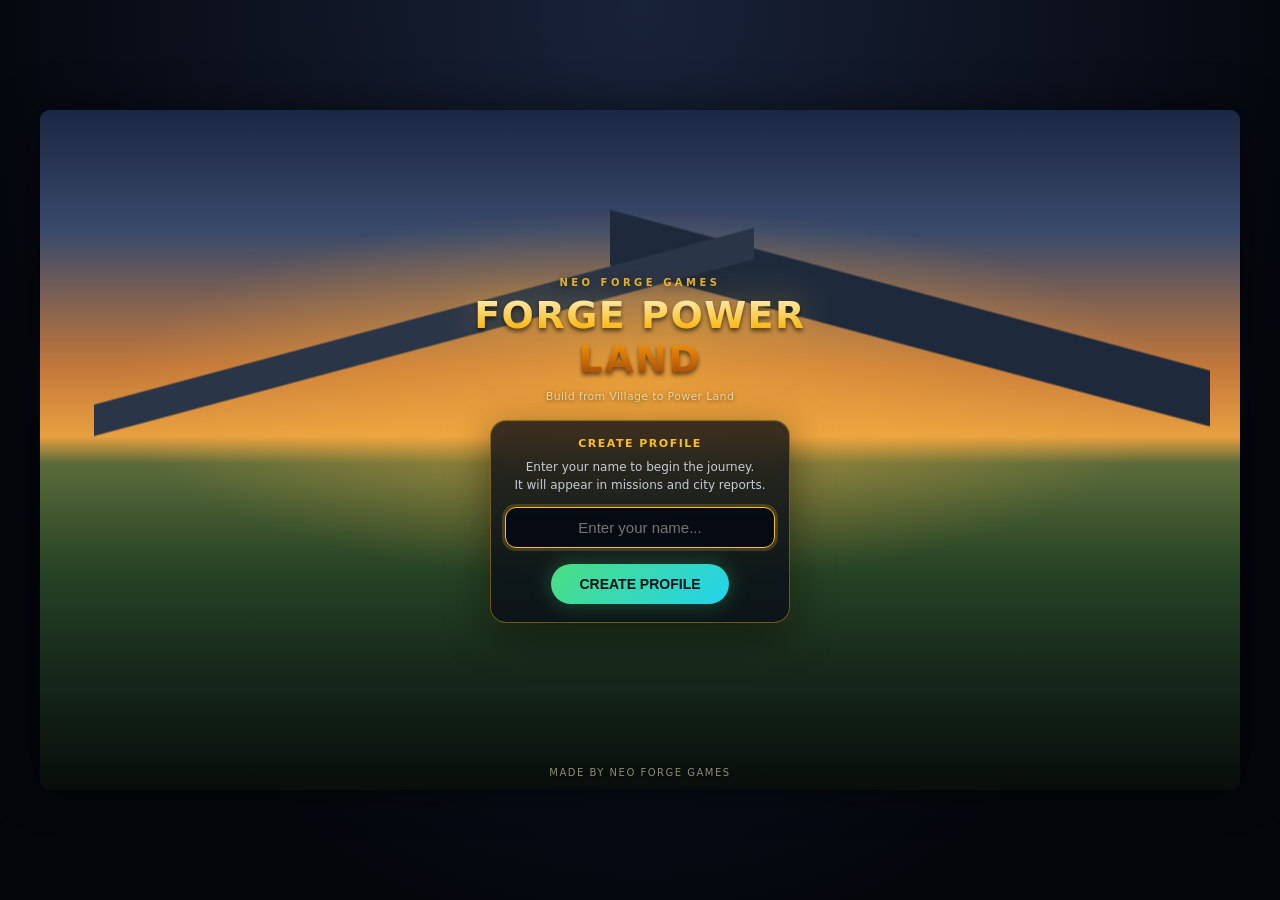
<file: forge_power_land.html>
<!DOCTYPE html>
<html lang="en">
<head>
<meta charset="UTF-8">
<meta name="viewport" content="width=device-width, initial-scale=1.0, maximum-scale=1.0, user-scalable=no, viewport-fit=cover">
<meta name="mobile-web-app-capable" content="yes">
<meta name="apple-mobile-web-app-capable" content="yes">
<title>FORGE POWER LAND</title>
<style>
  :root{
    --bg1:#0a1628; --bg2:#061018;
    --panel:#122038; --panel2:#1a2e4a;
    --ink:#f0f6ff; --muted:#8aa0c0;
    --gold:#ffd34e; --green:#3dde7a; --red:#ff6b6b; --blue:#4ec5ff; --purple:#c89cff;
    --hud-bg: linear-gradient(180deg, rgba(12,28,52,0.95) 0%, rgba(8,18,36,0.92) 100%);
  }
  *{box-sizing:border-box; -webkit-tap-highlight-color:transparent; user-select:none;}
  input, textarea{user-select:text; -webkit-user-select:text;}
  html,body{margin:0;padding:0;height:100%;overflow:hidden;background:#000;
    font-family:'Segoe UI',system-ui,-apple-system,sans-serif;color:var(--ink);touch-action:none;}
  #stage{position:relative;width:100vw;height:100vh;display:flex;align-items:center;justify-content:center;
    background:radial-gradient(ellipse at 50% 0%,#182238 0%,#04060c 75%);}
  /* Primary layout: Landscape horizontal */
  #frame{
    position:relative;
    width: min(100vw, 1200px);
    height: min(100vh, 680px);
    max-height: 100vh;
    display:flex;
    flex-direction: row;
    background: #0a101c;
    border-radius: 10px;
    overflow: hidden;
    box-shadow: 0 0 40px rgba(0,0,0,0.55);
  }
  @media (orientation: portrait) and (max-aspect-ratio: 1/1) {
    #frame{
      width: min(100vw, 520px);
      height: min(100vh, 960px);
      flex-direction: column;
    }
    #sidePanel{ width:100% !important; max-height:36%; border-left:none !important; border-top:1px solid rgba(255,255,255,0.08); }
    #mainArea{ flex:1; min-height:0; }
    .rotate-hint{ display:flex !important; }
  }
  .rotate-hint{
    display:none; position:absolute; top:6px; left:50%; transform:translateX(-50%);
    background:rgba(251,191,36,0.18); border:1px solid rgba(251,191,36,0.45);
    color:var(--gold); font-size:10px; padding:3px 12px; border-radius:12px; z-index:40;
    pointer-events:none;
  }
  #mainArea{ flex:1; min-width:0; display:flex; flex-direction:column; position:relative; }
  #sidePanel{
    width: 252px; flex-shrink:0;
    background: linear-gradient(180deg, #122038 0%, #0a1428 50%, #081020 100%);
    border-left: 1px solid rgba(255,200,80,0.12);
    display:flex; flex-direction:column; overflow:hidden; z-index:10;
    box-shadow: -6px 0 20px rgba(0,0,0,0.35);
  }

  .hud{
    display:flex; justify-content:space-between; align-items:center;
    padding:6px 10px; background:var(--hud-bg);
    z-index:6; flex-shrink:0; gap:8px;
    border-bottom:1px solid rgba(255,200,80,0.12);
    box-shadow: 0 4px 16px rgba(0,0,0,0.35);
  }
  .hud-col{display:flex; flex-direction:row; align-items:center; gap:8px; flex-wrap:wrap;}
  .stat{
    display:flex;align-items:center;gap:4px;font-size:12px;font-weight:800;
    background:rgba(0,0,0,0.28); padding:3px 8px; border-radius:14px;
    border:1px solid rgba(255,255,255,0.08);
  }
  .stat .ic{font-size:13px;}
  .cash{color:var(--gold);}
  .pop{color:var(--blue);}
  .edu{color:var(--purple);}
  .income{color:var(--green); font-size:11px; font-weight:700;
    background:rgba(61,222,122,0.12); padding:3px 8px; border-radius:12px;}
  .traffic{color:var(--red); font-size:10px; font-weight:700;}
  .clock{display:flex;align-items:center;gap:4px;font-size:11px;font-weight:800;
    background:rgba(0,0,0,0.25); padding:3px 8px; border-radius:12px;}
  .phase{font-size:9px;color:var(--muted);}
  .dayLbl{font-size:9px;color:var(--muted);}
  .townLvl{font-size:11px;font-weight:900;color:#1a1200;background:linear-gradient(135deg,#ffd34e,#f5a623);
    padding:3px 10px;border-radius:12px;border:none; box-shadow:0 2px 8px rgba(255,180,40,0.35);}
  .pauseBtn{
    background:linear-gradient(180deg, #2a4060 0%, #1a2a40 100%);
    border:1px solid rgba(255,255,255,0.18);
    width:32px;height:32px;border-radius:10px;display:flex;align-items:center;justify-content:center;
    font-size:14px; cursor:pointer; flex-shrink:0;
    box-shadow:0 2px 6px rgba(0,0,0,0.3);
  }
  .pauseBtn:active{ transform:scale(0.94); }
  .hud-right{display:flex; align-items:center; gap:5px;}

  #gameWrap{position:relative;flex:1;min-height:0;display:flex;align-items:center;justify-content:center; background:radial-gradient(ellipse at 50% 60%, #0a2848 0%, #041018 70%);}
  canvas{display:block;touch-action:none; border-radius:6px; box-shadow:0 4px 20px rgba(0,0,0,0.45);}

  /* Side panel sections */
  .sp-profile{ padding:10px 12px 8px; border-bottom:1px solid rgba(255,255,255,0.07); }
  .sp-name{ font-size:14px; font-weight:800; color:var(--gold); letter-spacing:0.3px; margin-bottom:2px; white-space:nowrap; overflow:hidden; text-overflow:ellipsis; }
  .sp-lvl{ font-size:11px; color:var(--muted); margin-bottom:6px; }
  .sp-stats{ display:flex; gap:8px; flex-wrap:wrap; }
  .sp-stat{ font-size:11px; font-weight:700; }
  .sp-stat.cash{ color:var(--gold); } .sp-stat.pop{ color:var(--blue); }
  .sp-stat.edu{ color:var(--purple); } .sp-stat.inc{ color:var(--green); }

  .sp-section-title{ font-size:10px; letter-spacing:1.2px; text-transform:uppercase; color:var(--muted); margin-bottom:6px; font-weight:700; padding:0 2px; }
  .sp-missions{ flex:0 1 auto; max-height:28%; overflow-y:auto; padding:6px 8px 4px; min-height:0; }
  .mission-item{
    background: var(--panel2); border-radius:8px; padding:6px 8px; margin-bottom:5px;
    font-size:10.5px; line-height:1.35; border-left:3px solid transparent; color: var(--muted);
  }
  .mission-item.current{ border-left-color: var(--blue); background:#1a2a45; color:var(--ink); }
  .mission-item.done{ border-left-color: var(--green); opacity:0.55; text-decoration: line-through; }
  .mission-item .m-num{ font-weight:800; color:var(--gold); margin-right:4px; }

  .sp-reviews{ flex:1; overflow-y:auto; padding:4px 8px 6px; min-height:60px; border-top:1px solid rgba(255,255,255,0.07); }
  .review-item{
    background: rgba(26,42,70,0.9); border-radius:10px; padding:7px 9px; margin-bottom:6px;
    font-size:10.5px; line-height:1.4; border:1px solid rgba(255,255,255,0.06);
  }
  .review-item .rev-head{ display:flex; justify-content:space-between; align-items:center; margin-bottom:3px; }
  .review-item .rev-name{ font-weight:800; color:#c8e0ff; font-size:11px; }
  .review-item .rev-stars{ color:#fbbf24; letter-spacing:1px; font-size:10px; }
  .review-item .rev-body{ color:#9ab0cc; font-size:10px; }
  .review-item.good{ border-left:3px solid #4ade80; }
  .review-item.mid{ border-left:3px solid #fbbf24; }
  .review-item.bad{ border-left:3px solid #f87171; }
  .hap-bar-wrap{ padding:4px 10px 6px; }
  .hap-label{ font-size:9px; color:var(--muted); margin-bottom:3px; display:flex; justify-content:space-between; }
  .hap-bar{ height:6px; background:rgba(255,255,255,0.08); border-radius:4px; overflow:hidden; }
  .hap-fill{ height:100%; border-radius:4px; transition:width 0.4s, background 0.4s; }

  .sp-tools{ padding:6px 8px 10px; flex-shrink:0; max-height:44%; overflow-y:auto; border-top:1px solid rgba(255,255,255,0.07); }
  .sp-tools .tool-grid{ display:grid; grid-template-columns:repeat(3,1fr); gap:5px; }
  .sp-tools .tool{ padding:6px 2px; border-radius:9px; }
  .sp-tools .tool .ic{ font-size:15px; }
  .sp-tools .tool .lbl{ font-size:8px; }
  .sp-tools .tool .cost{ font-size:7.5px; }

  .toast{
    position:absolute; top:6px; left:50%; transform:translateX(-50%);
    background:rgba(10,14,23,0.94); border:1px solid rgba(255,255,255,0.15);
    padding:6px 14px; border-radius:18px; font-size:11px; letter-spacing:0.3px;
    z-index:20; opacity:0; transition:opacity 0.25s, transform 0.25s; pointer-events:none;
    white-space:nowrap; max-width:90%; text-align:center;
  }
  .toast.show{ opacity:1; transform:translateX(-50%) translateY(3px); }

  /* buildFab removed — tools now live in side panel */

  .sheet{
    position:absolute; inset:0; z-index:25; display:none;
    align-items:flex-end; justify-content:center;
    background:rgba(4,6,12,0.55);
  }
  .sheet.open{ display:flex; }
  .sheet-card{
    width:100%; max-height:78%; background:var(--panel); border-radius:18px 18px 0 0;
    padding:12px 10px calc(12px + env(safe-area-inset-bottom)) 10px; overflow-y:auto;
    border-top:1px solid rgba(255,255,255,0.1);
  }
  .sheet-head{ display:flex; justify-content:space-between; align-items:center; margin-bottom:8px; padding:0 4px;}
  .sheet-head h3{ margin:0; font-size:14px; letter-spacing:0.4px; }
  .sheet-close{ background:rgba(255,255,255,0.08); border:none; color:var(--ink); width:26px;height:26px;
    border-radius:7px; font-size:13px; cursor:pointer; }
  .tool-grid{ display:grid; grid-template-columns:repeat(3,1fr); gap:6px; }
  .tool{
    display:flex; flex-direction:column; align-items:center; justify-content:center; gap:2px;
    background: linear-gradient(180deg, #243a58 0%, #1a2c44 100%);
    border:1.5px solid rgba(255,255,255,0.1); border-radius:12px;
    padding:8px 3px; cursor:pointer; color:var(--ink);
    min-height: 54px;
    -webkit-tap-highlight-color: transparent;
    transition: transform 0.08s, box-shadow 0.15s;
    box-shadow: 0 2px 6px rgba(0,0,0,0.25), inset 0 1px 0 rgba(255,255,255,0.06);
  }
  .tool:active{ transform: scale(0.93); }
  .tool .ic{font-size:18px; filter: drop-shadow(0 1px 2px rgba(0,0,0,0.4));}
  .tool .lbl{font-size:8.5px; letter-spacing:0.1px; color:#d0e0f8; font-weight:700;}
  .tool .cost{font-size:8px; color:var(--gold); font-weight:800;}
  .tool.active{
    border-color: #4ec5ff; background: linear-gradient(180deg, #2a5080 0%, #1e3a5c 100%);
    box-shadow:0 0 14px rgba(78,197,255,0.4), inset 0 0 0 1px rgba(78,197,255,0.3);
  }
  .tool.locked{ opacity:0.36; filter:grayscale(0.4); }

  .overlay{
    position:absolute; inset:0; display:flex; flex-direction:column; align-items:center; justify-content:center;
    background:rgba(5,7,16,0.93); backdrop-filter:blur(6px); z-index:30; text-align:center; padding:22px;
  }
  .overlay h1{ font-size:24px; margin:0 0 5px 0; letter-spacing:1px;
    background:linear-gradient(90deg,#fbbf24,#4ade80); -webkit-background-clip:text; background-clip:text; color:transparent;}
  .overlay .sub{ color:var(--muted); font-size:12px; margin-bottom:16px; line-height:1.65; max-width:310px;}
  .overlay .sub b{ color:var(--ink); }
  .play-btn{ background:linear-gradient(135deg,#4ade80,#22d3ee); color:#031018; border:none; font-weight:800;
    font-size:14px; padding:12px 28px; border-radius:24px; cursor:pointer; box-shadow:0 0 22px rgba(74,222,128,0.3); margin:4px;}
  .play-btn:active{ transform:scale(0.96); }
  .ghost-btn{
    background:transparent; border:1.5px solid rgba(255,255,255,0.25); color:var(--ink);
    font-weight:700; font-size:12px; padding:10px 22px; border-radius:20px; cursor:pointer; margin:4px;
  }
  .ghost-btn:active{ transform:scale(0.96); }
  .howto-body{ text-align:left; max-width:330px; font-size:11.5px; color:var(--muted); line-height:1.75; max-height:50vh; overflow-y:auto; margin-bottom:12px;}
  .howto-body b{ color:var(--ink); }
  .howto-body .sec{ color:var(--gold); font-weight:700; margin-top:8px; display:block; }
  .btnrow{ display:flex; flex-wrap:wrap; justify-content:center; }
  .goal-bar{
    width:90%; max-width:280px; height:10px; background:rgba(255,255,255,0.1); border-radius:6px;
    margin:8px auto 4px; overflow:hidden;
  }
  .goal-fill{ height:100%; background:linear-gradient(90deg,#fbbf24,#4ade80); border-radius:6px; transition:width 0.4s; }
  .goal-txt{ font-size:11px; color:var(--muted); }

  /* ===== Theme title screens (pure CSS, no loading, no external image needed) ===== */
  .theme-overlay{
    background: transparent !important;
    backdrop-filter: none !important;
    justify-content: center !important;
    padding: 20px 14px max(20px, env(safe-area-inset-bottom)) !important;
    overflow: hidden;
  }
  /* Sky + mountains gradient scene */
  .theme-overlay::before{
    content:''; position:absolute; inset:0; z-index:0;
    background:
      radial-gradient(ellipse 80% 50% at 50% 42%, rgba(255,180,60,0.55) 0%, transparent 55%),
      linear-gradient(180deg,
        #1a2744 0%,
        #3a4a6a 18%,
        #c4783a 38%,
        #e8a040 48%,
        #5a6a3a 52%,
        #2a4a28 68%,
        #1a3020 85%,
        #0c1410 100%);
  }
  /* Mountain silhouettes */
  .theme-overlay::after{
    content:''; position:absolute; inset:0; z-index:1; pointer-events:none;
    background:
      linear-gradient(165deg, transparent 40%, #2a3548 40.5%, #2a3548 47%, transparent 47.5%) left 10% top 28% / 55% 40% no-repeat,
      linear-gradient(195deg, transparent 38%, #1e2a3c 38.5%, #1e2a3c 50%, transparent 50.5%) right 5% top 22% / 50% 45% no-repeat,
      linear-gradient(180deg, transparent 55%, rgba(0,0,0,0.35) 100%);
  }
  .theme-overlay > *{ position:relative; z-index:2; }
  .theme-brand{
    text-align:center; margin-bottom: 14px; width:100%; max-width: min(360px, 94vw);
  }
  .theme-brand .studio{
    font-size: 10px; letter-spacing: 3.5px; color: rgba(251,191,36,0.9);
    font-weight: 700; margin-bottom: 6px; text-transform: uppercase;
    text-shadow: 0 2px 8px rgba(0,0,0,0.5);
  }
  .theme-brand .logo{
    font-size: clamp(26px, 8vw, 38px); font-weight: 900; letter-spacing: 1.5px;
    line-height: 1.15; margin: 0;
    background: linear-gradient(180deg, #fef3c7 0%, #fbbf24 35%, #d97706 70%, #92400e 100%);
    -webkit-background-clip: text; background-clip: text; color: transparent;
    filter: drop-shadow(0 3px 2px rgba(0,0,0,0.55)) drop-shadow(0 0 18px rgba(251,191,36,0.35));
  }
  .theme-brand .tagline{
    font-size: 11px; color: rgba(254,243,199,0.75); margin-top: 8px;
    letter-spacing: 0.3px; line-height: 1.5;
    text-shadow: 0 1px 4px rgba(0,0,0,0.5);
  }
  .theme-card{
    background: rgba(8,12,22,0.78);
    border: 1px solid rgba(251,191,36,0.4);
    border-radius: 16px;
    padding: 16px 14px 14px;
    box-shadow: 0 12px 40px rgba(0,0,0,0.5), 0 0 28px rgba(251,191,36,0.08), inset 0 1px 0 rgba(255,255,255,0.06);
    max-width: min(300px, 90vw);
    width: 100%;
    backdrop-filter: blur(12px);
  }
  .theme-card input{
    background: rgba(6,10,20,0.92) !important;
    border: 1.5px solid rgba(251,191,36,0.45) !important;
    color: #eaf1ff !important;
    padding: 11px 14px !important;
    border-radius: 11px !important;
    font-size: 15px !important;
    width: 100% !important;
    text-align: center !important;
    outline: none !important;
    margin-bottom: 12px !important;
  }
  .theme-card input:focus{
    border-color: #fbbf24 !important;
    box-shadow: 0 0 0 3px rgba(251,191,36,0.2);
  }
  .theme-card .sub{
    color: rgba(234,241,255,0.82) !important;
    margin: 0 0 12px !important;
    font-size: 12px !important;
    line-height: 1.55 !important;
  }
  .theme-card .card-label{
    font-size: 11px; letter-spacing: 1.5px; color: #fbbf24;
    text-transform: uppercase; margin-bottom: 8px; font-weight: 700;
  }
  .theme-footer{
    position: absolute; bottom: 12px; left: 0; right: 0; z-index: 3;
    text-align: center; font-size: 10px; letter-spacing: 1.5px;
    color: rgba(254,243,199,0.55); pointer-events: none;
    text-shadow: 0 1px 4px rgba(0,0,0,0.6);
  }
  @media (orientation: landscape) and (max-height: 480px) {
    .theme-brand .logo{ font-size: 22px; }
    .theme-brand{ margin-bottom: 8px; }
    .theme-card{ padding: 10px 12px; }
    .theme-footer{ bottom: 6px; font-size: 9px; }
  }
</style>
</head>
<body>
<div id="stage"><div id="frame">
  <div class="rotate-hint">↻ Rotate phone for best experience</div>

  <div id="mainArea">
    <div class="hud">
      <div class="hud-col">
        <div class="stat cash"><span class="ic">$</span><span id="cashEl">0</span></div>
        <div class="stat pop"><span class="ic">👥</span><span id="popEl">0</span></div>
        <div class="stat edu"><span class="ic">📚</span><span id="eduEl">0</span></div>
        <div class="income" id="incomeEl">+$0/s</div>
        <div class="traffic" id="trafficEl"></div>
      </div>
      <div class="hud-col">
        <div class="townLvl" id="townLvlEl">Town Lv 1</div>
        <div class="goal-bar" style="width:90px;height:6px;margin:0;"><div class="goal-fill" id="goalFill" style="width:10%"></div></div>
      </div>
      <div class="hud-right">
        <div class="clock"><span id="clockIcon">☀️</span><span id="clockEl">06:00</span></div>
        <div class="phase" id="phaseEl">Morning</div>
        <div class="dayLbl" id="dayEl">Day 1</div>
        <div class="dayLbl" id="weatherEl" style="color:#38bdf8;">☀️ Clear</div>
        <div class="pauseBtn" id="musicBtn" title="Music">🎵</div>
        <div class="pauseBtn" id="pauseBtn">⏸</div>
      </div>
    </div>

    <div id="gameWrap">
      <canvas id="game"></canvas>
      <div class="toast" id="toast"></div>
    </div>
  </div>

  <div id="sidePanel">
    <div class="sp-profile">
      <div class="sp-name" id="spName">Player</div>
      <div class="sp-lvl" id="spLvl">Village • Level 1</div>
      <div class="sp-stats">
        <span class="sp-stat cash" id="spCash">$0</span>
        <span class="sp-stat pop" id="spPop">👥 0</span>
        <span class="sp-stat edu" id="spEdu">📚 0</span>
        <span class="sp-stat inc" id="spInc">+$0/s</span>
      </div>
    </div>
    <div class="sp-section-title" style="padding:8px 10px 0;">Missions</div>
    <div class="sp-missions" id="missionList"></div>
    <div class="sp-section-title" style="padding:6px 10px 0;">Citizen Reviews</div>
    <div class="hap-bar-wrap">
      <div class="hap-label"><span>Happiness</span><span id="hapTxt">100%</span></div>
      <div class="hap-bar"><div class="hap-fill" id="hapFill" style="width:100%;background:#4ade80;"></div></div>
    </div>
    <div class="sp-reviews" id="reviewList"></div>
    <div class="sp-tools">
      <div class="sp-section-title">Build Tools</div>
      <div class="tool-grid" id="toolGrid"></div>
    </div>
  </div>

  <!-- Keep sheet for portrait fallback if needed -->
  <div class="sheet" id="sheet">
    <div class="sheet-card">
      <div class="sheet-head">
        <h3>Choose a tool</h3>
        <button class="sheet-close" id="sheetClose">✕</button>
      </div>
      <div class="tool-grid" id="toolGridSheet"></div>
    </div>
  </div>

  <!-- Profile screen -->
  <div class="overlay theme-overlay" id="profileOverlay" style="display:none;">
    <div class="theme-brand">
      <div class="studio">NEO FORGE GAMES</div>
      <h1 class="logo">FORGE POWER LAND</h1>
      <div class="tagline">Build from Village to Power Land</div>
    </div>
    <div class="theme-card">
      <div class="card-label">Create Profile</div>
      <div class="sub">Enter your name to begin the journey.<br>It will appear in missions and city reports.</div>
      <input id="nameInput" type="text" maxlength="16" placeholder="Enter your name..." autocomplete="off" />
      <div class="btnrow">
        <button class="play-btn" id="createProfileBtn">CREATE PROFILE</button>
      </div>
    </div>
    <div class="theme-footer">MADE BY NEO FORGE GAMES</div>
  </div>

  <!-- Start screen -->
  <div class="overlay theme-overlay" id="startOverlay" style="display:none;">
    <div class="theme-brand">
      <div class="studio">NEO FORGE GAMES PRESENTS</div>
      <h1 class="logo">FORGE POWER LAND</h1>
      <div class="tagline">Complete missions • Unlock industry • Manage crime</div>
    </div>
    <div class="theme-card">
      <div class="sub" id="startWelcome">Build from Village to Power Land.<br>Ready to forge your city?</div>
      <div class="btnrow">
        <button class="play-btn" id="playBtn">ENTER THE LAND</button>
        <button class="ghost-btn" id="howtoBtnStart">How to Play</button>
      </div>
    </div>
    <div class="theme-footer">MADE BY NEO FORGE GAMES</div>
  </div>

<div class="overlay" id="howtoOverlay" style="display:none;">
    <h1 style="font-size:20px;">How to Play</h1>
    <div class="howto-body">
      <span class="sec">Goal</span>
      Grow from <b>Village</b> to <b>Power Land</b> (Level 10). Complete missions to progress.
      <span class="sec">Profile</span>
      Enter your name at the start. Missions will address you personally.
      <span class="sec">Island &amp; Ocean</span>
      You are on a large island. The outer edge is deep ocean — you cannot buy or build there.
      <span class="sec">Land</span>
      Buy land next to owned tiles on the island. Price rises with distance from Town Hall. Mountains can be bought for mines.
      <span class="sec">Terrain Rules</span>
      <b>Oil Refinery</b> — only on Desert. <b>Ore Mine</b> — only on Mountains. Rivers cannot be built on.
      <span class="sec">Industry Limits</span>
      Early levels limit how many factories/mines you can build. Limits rise as your city ranks up.
      <span class="sec">Crime &amp; Safety</span>
      High population without enough Police/Fire raises crime and cuts income. Watch the demand messages.
      <span class="sec">Education</span>
      Schools, Library, High School, University and Museum raise Education and unlock advanced buildings.
      <span class="sec">Roads (Critical)</span>
      Factories, shops, offices and most buildings earn <b>nothing</b> without a road next to them.
      Road types: Small Road → 2-Way → Highway → Flyover (better traffic capacity).
      <span class="sec">Traffic</span>
      Too many houses and shops without enough roads or a Train Station reduces income.
      <span class="sec">Big Buildings</span>
      Airport, Statue and Train Station need 2×2 empty owned land.
    </div>
    <button class="play-btn" id="howtoCloseBtn">Got it</button>
  </div>

  <div class="overlay" id="pauseOverlay" style="display:none;">
    <h1 style="font-size:22px;">Paused</h1>
    <div class="sub">Your land awaits your command.</div>
    <div class="btnrow">
      <button class="play-btn" id="resumeBtn">Resume</button>
      <button class="ghost-btn" id="howtoBtnPause">How to Play</button>
      <button class="ghost-btn" id="restartBtn">New City</button>
      <button class="ghost-btn" id="quitBtn" style="border-color:rgba(248,113,113,0.4); color:#f87171;">Quit</button>
    </div>
  </div>

  <div class="overlay" id="winOverlay" style="display:none;">
    <h1>🎉 Town Level 10!</h1>
    <div class="sub">Congratulations! You forged a powerful land.</div>
    <div class="btnrow">
      <button class="play-btn" id="winContinue">Keep Playing</button>
      <button class="ghost-btn" id="winNew">New City</button>
    </div>
  </div>

</div></div>

<script>
(function(){
"use strict";

const canvas = document.getElementById('game');
const ctx = canvas.getContext('2d');
const gameWrap = document.getElementById('gameWrap');
let DPR = Math.min(window.devicePixelRatio||1, 2);
let W, H, tile;

const GRID = 16;
const CENTER = 7;

const DAY_LENGTH = 1800;

// ===================== ISOMETRIC ENGINE =====================
let isoTW = 48, isoTH = 24; // tile half-width / half-height (set in resize)
let isoOriginX = 0, isoOriginY = 0;
let camShake = 0;

function isoToScreen(r, c, z=0){
  // classic isometric: x right-down, y left-down
  const x = isoOriginX + (c - r) * isoTW;
  const y = isoOriginY + (c + r) * isoTH - z;
  return {x, y};
}
function screenToIso(sx, sy){
  // inverse (ignore z for picking)
  const dx = sx - isoOriginX;
  const dy = sy - isoOriginY;
  // c - r = dx / isoTW
  // c + r = dy / isoTH
  const c = (dx / isoTW + dy / isoTH) / 2;
  const r = (dy / isoTH - dx / isoTW) / 2;
  return {r: Math.floor(r + 0.5), c: Math.floor(c + 0.5)};
}

// Building visual heights (in pixels of vertical extrusion)
const BUILD_H = {
  hut:18, house:28, villa:34, apartment:72, shop:24, cafe:22, restaurant:24, fuel:20,
  cinema:40, factory:38, warehouse:30, oil:42, mine:24, office:64, bank:40,
  school:30, library:32, highschool:36, university:54, museum:40,
  clinic:24, hospital:46, police:28, fire:28, graveyard:10, road:0, road2:0, highway:0, flyover:8, park:0, playground:6,
  hotel:60, townhall:44, train:30, statue:52, airport:28
};

// ===================== BACKGROUND MUSIC (Web Audio ambient city) =====================
let audioCtx = null, musicNodes = [], musicOn = false, musicGain = null;
let musicMasterTarget = 0.5;
let musicFilter = null, musicPadG = null, musicShimG = null;

function initMusic(){
  if(audioCtx) return;
  try {
    audioCtx = new (window.AudioContext || window.webkitAudioContext)();
    musicGain = audioCtx.createGain();
    musicGain.gain.value = 0.0;

    // Soft lowpass so it feels warm, not harsh
    musicFilter = audioCtx.createBiquadFilter();
    musicFilter.type = 'lowpass';
    musicFilter.frequency.value = 1400;
    musicFilter.Q.value = 0.6;
    musicFilter.connect(musicGain);
    musicGain.connect(audioCtx.destination);

    // Deep root pad (A1)
    const pad = audioCtx.createOscillator();
    pad.type = 'sine';
    pad.frequency.value = 55;
    musicPadG = audioCtx.createGain();
    musicPadG.gain.value = 0.14;
    pad.connect(musicPadG); musicPadG.connect(musicFilter);
    pad.start();

    // Fifth (E2)
    const pad2 = audioCtx.createOscillator();
    pad2.type = 'sine';
    pad2.frequency.value = 82.41;
    const pad2G = audioCtx.createGain();
    pad2G.gain.value = 0.08;
    pad2.connect(pad2G); pad2G.connect(musicFilter);
    pad2.start();

    // Octave (A2) very soft
    const pad3 = audioCtx.createOscillator();
    pad3.type = 'triangle';
    pad3.frequency.value = 110;
    const pad3G = audioCtx.createGain();
    pad3G.gain.value = 0.035;
    pad3.connect(pad3G); pad3G.connect(musicFilter);
    pad3.start();

    // High shimmer with slow LFO
    const shim = audioCtx.createOscillator();
    shim.type = 'sine';
    shim.frequency.value = 329.63; // E4
    musicShimG = audioCtx.createGain();
    musicShimG.gain.value = 0.018;
    const lfo = audioCtx.createOscillator();
    lfo.frequency.value = 0.07;
    const lfoG = audioCtx.createGain();
    lfoG.gain.value = 0.012;
    lfo.connect(lfoG); lfoG.connect(musicShimG.gain);
    shim.connect(musicShimG); musicShimG.connect(musicFilter);
    shim.start(); lfo.start();

    // Soft secondary shimmer
    const shim2 = audioCtx.createOscillator();
    shim2.type = 'triangle';
    shim2.frequency.value = 440;
    const shim2G = audioCtx.createGain();
    shim2G.gain.value = 0.01;
    const lfo2 = audioCtx.createOscillator();
    lfo2.frequency.value = 0.11;
    const lfo2G = audioCtx.createGain();
    lfo2G.gain.value = 0.008;
    lfo2.connect(lfo2G); lfo2G.connect(shim2G.gain);
    shim2.connect(shim2G); shim2G.connect(musicFilter);
    shim2.start(); lfo2.start();

    // City heartbeat pulse
    const pulse = audioCtx.createOscillator();
    pulse.type = 'sine';
    pulse.frequency.value = 110;
    const pulseG = audioCtx.createGain();
    pulseG.gain.value = 0;
    pulse.connect(pulseG); pulseG.connect(musicFilter);
    pulse.start();
    setInterval(()=>{
      if(!musicOn || !audioCtx) return;
      const t = audioCtx.currentTime;
      pulseG.gain.cancelScheduledValues(t);
      pulseG.gain.setValueAtTime(0, t);
      pulseG.gain.linearRampToValueAtTime(0.035, t + 0.12);
      pulseG.gain.linearRampToValueAtTime(0, t + 0.9);
    }, 3600);

    musicNodes = [pad, pad2, pad3, shim, lfo, shim2, lfo2, pulse];
  } catch(e){ console.warn('Audio init failed', e); }
}

function startMusic(){
  initMusic();
  if(!audioCtx || !musicGain) return;
  if(audioCtx.state === 'suspended') audioCtx.resume().catch(()=>{});
  musicOn = true;
  const t = audioCtx.currentTime;
  musicGain.gain.cancelScheduledValues(t);
  musicGain.gain.setValueAtTime(musicGain.gain.value, t);
  musicGain.gain.linearRampToValueAtTime(musicMasterTarget, t + 2.2);
  const btn = document.getElementById('musicBtn');
  if(btn) btn.textContent = '🎵';
}

function stopMusic(){
  if(!musicGain || !audioCtx) return;
  musicOn = false;
  const t = audioCtx.currentTime;
  musicGain.gain.cancelScheduledValues(t);
  musicGain.gain.setValueAtTime(musicGain.gain.value, t);
  musicGain.gain.linearRampToValueAtTime(0, t + 1.0);
  const btn = document.getElementById('musicBtn');
  if(btn) btn.textContent = '🔇';
}

function toggleMusic(){
  if(musicOn) stopMusic(); else startMusic();
}

// Day/night music colour: darker filter + slightly quieter at night
function updateMusicMood(light){
  if(!audioCtx || !musicFilter || !musicOn) return;
  const t = audioCtx.currentTime;
  // Night: warmer, darker, a bit quieter
  const freq = 900 + light * 900; // 900 night .. 1800 day
  const vol = musicMasterTarget * (0.72 + light * 0.28);
  try {
    musicFilter.frequency.setTargetAtTime(freq, t, 1.5);
    musicGain.gain.setTargetAtTime(vol, t, 1.2);
  } catch(e){}
}




function resize(){
  const rect = gameWrap.getBoundingClientRect();
  W = Math.max(200, rect.width - 4);
  H = Math.max(200, rect.height - 4);
  canvas.width = W * DPR; canvas.height = H * DPR;
  canvas.style.width = W + 'px'; canvas.style.height = H + 'px';
  ctx.setTransform(DPR, 0, 0, DPR, 0, 0);
  // Fit full GRID diamond into view with padding
  // Grid iso width  = (GRID-1) * isoTW * 2 roughly from leftmost to rightmost
  // Grid iso height = (GRID-1) * isoTH * 2
  const pad = 0.12;
  const availW = W * (1 - pad);
  const availH = H * (1 - pad * 1.4);
  // width span for GRID: from (0,GRID-1) to (GRID-1,0) => 2*(GRID-1)*isoTW
  // height span: from (0,0) to (GRID-1,GRID-1) => 2*(GRID-1)*isoTH + max building height
  const maxBH = 70; // approx max building visual height
  const twByW = availW / (2 * (GRID - 1) + 2);
  const twByH = (availH - maxBH) / ((GRID - 1) + 1);
  isoTW = Math.floor(Math.min(twByW, twByH * 2));
  isoTW = Math.max(16, Math.min(52, isoTW));
  isoTH = Math.max(8, Math.floor(isoTW * 0.5));
  tile = isoTW;
  // Center: origin is where (0,0) top of diamond sits
  // Center of grid in iso space is at r=c=(GRID-1)/2
  const mid = (GRID - 1) / 2;
  isoOriginX = W / 2;
  // Place vertical center of map in lower-middle of canvas so tall buildings fit
  isoOriginY = H * 0.22 - mid * isoTH * 0.15;
}
window.addEventListener('resize', resize);

// ===================== BUILDINGS =====================
const BUILD = {
  // Housing
  hut:        { icon:'🛖', label:'Hut',          cost:60,   income:0.8,  cap:2,  edu:0,  buildT:1.5, unlockEdu:0,  unlockPop:0,  unlockTown:1 },
  house:      { icon:'🏠', label:'House',        cost:140,  income:1.8,  cap:4,  edu:0,  buildT:2.5, unlockEdu:0,  unlockPop:0,  unlockTown:1 },
  villa:      { icon:'🏡', label:'Villa',        cost:380,  income:4.5,  cap:7,  edu:0,  buildT:4,   unlockEdu:0,  unlockPop:12, unlockTown:2 },
  apartment:  { icon:'🏢', label:'Apartment',    cost:520,  income:6.5,  cap:12, edu:0,  buildT:5,   unlockEdu:0,  unlockPop:20, unlockTown:3 },
  // Commerce
  shop:       { icon:'🏪', label:'Shop',         cost:260,  income:5,    cap:0,  edu:0,  buildT:3,   unlockEdu:0,  unlockPop:0,  unlockTown:1 },
  cafe:       { icon:'☕', label:'Cafe',         cost:290,  income:5.8,  cap:0,  edu:0,  buildT:3,   unlockEdu:0,  unlockPop:6,  unlockTown:2 },
  restaurant: { icon:'🍽️', label:'Restaurant',   cost:320,  income:6.5,  cap:0,  edu:0,  buildT:3.5, unlockEdu:0,  unlockPop:8,  unlockTown:2 },
  fuel:       { icon:'⛽', label:'Fuel Station', cost:280,  income:5.5,  cap:0,  edu:0,  buildT:3,   unlockEdu:0,  unlockPop:5,  unlockTown:2 },
  cinema:     { icon:'🎬', label:'Cinema',       cost:720,  income:14,   cap:0,  edu:0,  buildT:5.5, unlockEdu:5,  unlockPop:22, unlockTown:3 },
  // Industry & Jobs
  factory:    { icon:'🏭', label:'Factory',      cost:480,  income:12,   cap:0,  edu:0,  buildT:4.5, unlockEdu:0,  unlockPop:0,  unlockTown:2 },
  warehouse:  { icon:'📦', label:'Warehouse',    cost:420,  income:9,    cap:0,  edu:0,  buildT:4,   unlockEdu:0,  unlockPop:10, unlockTown:2 },
  oil:        { icon:'🛢️', label:'Oil Refinery', cost:900,  income:22,   cap:0,  edu:0,  buildT:6,   unlockEdu:0,  unlockPop:15, unlockTown:3, terrain:'desert' },
  mine:       { icon:'⛏️', label:'Ore Mine',     cost:750,  income:18,   cap:0,  edu:0,  buildT:5.5, unlockEdu:0,  unlockPop:12, unlockTown:3, terrain:'mountain' },
  office:     { icon:'🏢', label:'Office',       cost:550,  income:11,   cap:0,  edu:0,  buildT:5,   unlockEdu:5,  unlockPop:15, unlockTown:3 },
  bank:       { icon:'🏦', label:'Bank',         cost:700,  income:16,   cap:0,  edu:0,  buildT:5,   unlockEdu:10, unlockPop:25, unlockTown:4 },
  // Education
  school:     { icon:'🏫', label:'School',       cost:350,  income:1,    cap:0,  edu:3,  buildT:4,   unlockEdu:0,  unlockPop:0,  unlockTown:1 },
  library:    { icon:'📚', label:'Library',      cost:480,  income:1.5,  cap:0,  edu:6,  buildT:4.5, unlockEdu:4,  unlockPop:12, unlockTown:2 },
  highschool: { icon:'🎓', label:'High School',  cost:600,  income:2,    cap:0,  edu:7,  buildT:5,   unlockEdu:8,  unlockPop:20, unlockTown:3 },
  university: { icon:'🏛️', label:'University',  cost:1100, income:4,    cap:0,  edu:15, buildT:7,   unlockEdu:18, unlockPop:40, unlockTown:5 },
  museum:     { icon:'🖼️', label:'Museum',       cost:850,  income:8,    cap:0,  edu:5,  buildT:6,   unlockEdu:12, unlockPop:28, unlockTown:4 },
  // Health & Safety
  clinic:     { icon:'🏥', label:'Clinic',       cost:300,  income:2,    cap:0,  edu:0,  buildT:3,   unlockEdu:0,  unlockPop:5,  unlockTown:2 },
  hospital:   { icon:'🏨', label:'Hospital',     cost:800,  income:5,    cap:0,  edu:0,  buildT:6,   unlockEdu:12, unlockPop:30, unlockTown:4 },
  police:     { icon:'🚓', label:'Police',       cost:400,  income:2.5,  cap:0,  edu:0,  buildT:4,   unlockEdu:0,  unlockPop:10, unlockTown:2 },
  fire:       { icon:'🚒', label:'Fire Station', cost:420,  income:2.5,  cap:0,  edu:0,  buildT:4,   unlockEdu:0,  unlockPop:12, unlockTown:3 },
  graveyard:  { icon:'🪦', label:'Graveyard',    cost:180,  income:0.5,  cap:0,  edu:0,  buildT:2,   unlockEdu:0,  unlockPop:0,  unlockTown:1 },
  // Transport
  road:       { icon:'🛣️', label:'Small Road',   cost:18,   income:0,    cap:0,  edu:0,  buildT:0.35, unlockEdu:0,  unlockPop:0,  unlockTown:1, roadTier:1 },
  road2:      { icon:'🛤️', label:'2-Way Road',   cost:45,   income:0,    cap:0,  edu:0,  buildT:0.5, unlockEdu:0,  unlockPop:8,  unlockTown:2, roadTier:2 },
  highway:    { icon:'🚙', label:'Highway',      cost:120,  income:0,    cap:0,  edu:0,  buildT:0.8, unlockEdu:0,  unlockPop:20, unlockTown:3, roadTier:3 },
  flyover:    { icon:'🌉', label:'Flyover',      cost:280,  income:0,    cap:0,  edu:0,  buildT:1.5, unlockEdu:0,  unlockPop:35, unlockTown:4, roadTier:4 },

  train:      { icon:'🚉', label:'Train Station',cost:900,  income:8,    cap:0,  edu:0,  buildT:6,   unlockEdu:5,  unlockPop:20, unlockTown:3, size:2 },
  // Tourism
  hotel:      { icon:'🏩', label:'Hotel',        cost:650,  income:10,   cap:0,  edu:0,  buildT:5,   unlockEdu:0,  unlockPop:18, unlockTown:3 },
  statue:     { icon:'🗽', label:'Statue Unity', cost:1500, income:25,   cap:0,  edu:0,  buildT:8,   unlockEdu:0,  unlockPop:35, unlockTown:4, size:2 },
  // Big
  airport:    { icon:'✈️', label:'Airport',      cost:1400, income:40,   cap:0,  edu:0,  buildT:8,   unlockEdu:10, unlockPop:45, unlockTown:5, size:2 },
  // Parks & Hall
  park:       { icon:'🌳', label:'Park',         cost:100,  income:0,    cap:0,  edu:0,  buildT:1.5, unlockEdu:0,  unlockPop:0,  unlockTown:1 },
  playground: { icon:'🎠', label:'Playground',   cost:160,  income:0.5,  cap:0,  edu:0,  buildT:2,   unlockEdu:0,  unlockPop:0,  unlockTown:1 },
  townhall:   { icon:'🏛️', label:'Town Hall',    cost:0,    income:4,    cap:0,  edu:0,  buildT:0,   unlockEdu:0,  unlockPop:0,  unlockTown:1 },
};

const HOUSE_TYPES = ['hut','house','villa','apartment'];
const TRAFFIC_TYPES = ['hut','house','villa','apartment','restaurant','fuel','cafe','cinema'];

// ===================== STATE =====================
let grid, cash, population, education, incomeRate, trafficPenalty, townLevel, floaters, running, paused, won;
let totalElapsed = 0, animTime = 0, tool = 'buy';
// Weather system
let weather = 'clear'; // clear | cloudy | rain | storm
let weatherTimer = 0;
let weatherDuration = 90; // seconds until next change
let rainDrops = [];
// ===== GLOBAL PARTICLE SYSTEM (smoke, dust, sparks, fireflies, construction) =====
let particles = [];
const MAX_PARTICLES = 280;
function spawnParticle(x, y, type, opts={}){
  if(particles.length >= MAX_PARTICLES){
    // recycle oldest soft particle
    for(let i=0;i<particles.length;i++){
      if(particles[i].life < 0.3){ particles.splice(i,1); break; }
    }
    if(particles.length >= MAX_PARTICLES) return;
  }
  const p = {
    x, y, type,
    vx: opts.vx !== undefined ? opts.vx : (Math.random()-0.5)*20,
    vy: opts.vy !== undefined ? opts.vy : -20 - Math.random()*40,
    life: opts.life || (0.8 + Math.random()*1.2),
    maxLife: opts.life || (0.8 + Math.random()*1.2),
    size: opts.size || (2 + Math.random()*4),
    color: opts.color || '#aaa',
    rot: Math.random()*Math.PI*2,
    rotV: (Math.random()-0.5)*4,
    gravity: opts.gravity !== undefined ? opts.gravity : 30,
    fade: opts.fade !== undefined ? opts.fade : true
  };
  particles.push(p);
}
function updateParticles(dt){
  for(let i=particles.length-1;i>=0;i--){
    const p = particles[i];
    p.life -= dt;
    if(p.life <= 0){ particles.splice(i,1); continue; }
    p.x += p.vx * dt;
    p.y += p.vy * dt;
    p.vy += p.gravity * dt;
    p.rot += p.rotV * dt;
    if(p.type === 'smoke'){ p.vx *= 0.98; p.size += dt*3; }
    if(p.type === 'firefly'){ p.vx += (Math.random()-0.5)*40*dt; p.vy += (Math.random()-0.5)*40*dt; p.vy *= 0.9; }
  }
}
function drawParticles(ctx){
  for(const p of particles){
    const a = p.fade ? Math.max(0, p.life / p.maxLife) : 1;
    ctx.save();
    ctx.globalAlpha = a * (p.type==='firefly' ? 0.85 : 0.55);
    ctx.translate(p.x, p.y);
    ctx.rotate(p.rot);
    if(p.type === 'smoke'){
      ctx.fillStyle = p.color;
      ctx.beginPath();
      ctx.ellipse(0,0, p.size, p.size*0.7, 0, 0, Math.PI*2);
      ctx.fill();
    } else if(p.type === 'spark' || p.type === 'dust'){
      ctx.fillStyle = p.color;
      ctx.fillRect(-p.size/2, -p.size/2, p.size, p.size);
    } else if(p.type === 'firefly'){
      const g = ctx.createRadialGradient(0,0,0,0,0,p.size*2);
      g.addColorStop(0, p.color);
      g.addColorStop(1, 'rgba(0,0,0,0)');
      ctx.fillStyle = g;
      ctx.beginPath(); ctx.arc(0,0,p.size*2,0,Math.PI*2); ctx.fill();
    } else if(p.type === 'leaf'){
      ctx.fillStyle = p.color;
      ctx.beginPath();
      ctx.ellipse(0,0, p.size, p.size*0.45, 0, 0, Math.PI*2);
      ctx.fill();
    } else {
      ctx.fillStyle = p.color;
      ctx.beginPath(); ctx.arc(0,0,p.size,0,Math.PI*2); ctx.fill();
    }
    ctx.restore();
  }
}

const WEATHER_TYPES = ['clear','cloudy','rain','storm'];
const WEATHER_LABELS = { clear:'☀️ Clear', cloudy:'☁️ Cloudy', rain:'🌧️ Rain', storm:'⛈️ Storm' };
let cars = [];
let cats = [];
let pedestrians = [];
let missionIndex = 0;
let playerName = localStorage.getItem('fpl_playerName') || 'Mayor';
let crime = 0;
let happiness = 100;
let reviews = [];
let reviewTimer = 0;
const NPC_NAMES = ['Aarav','Priya','Rohan','Meera','Kabir','Ananya','Vikram','Sneha','Arjun','Isha','Dev','Neha','Karan','Pooja','Aditya','Riya','Siddharth','Kavya','Rahul','Diya'];
const REVIEW_GOOD = [
  'Love living here! Parks are beautiful.',
  'Great schools — my kids are happy.',
  'This city feels safe and clean.',
  'Best mayor ever. Keep it up!',
  'Roads are smooth, traffic is fine.',
  'The river view from my house is amazing.',
  'Finally a proper hospital nearby!',
  'Nightlife and shops are perfect.',
  'Fresh air and green spaces — 10/10.',
  'Proud to call this island home.'
];
const REVIEW_MID = [
  'Not bad, but we need more parks.',
  'Traffic is getting a bit heavy.',
  'Could use another school soon.',
  'Rent is okay, services are average.',
  'Island is nice but jobs are limited.',
  'Police presence feels low sometimes.',
  'Need better public transport.',
  'Decent place, room to improve.'
];
const REVIEW_BAD = [
  'Crime is scary — please build police!',
  'Traffic is horrible. Need roads!',
  'No good schools for my children.',
  'This place feels neglected.',
  'Pollution from factories is bad.',
  "I might move if things don't improve.",
  'Streets feel unsafe at night.',
  'Where are the parks and clinics?'
];

let demandPolice = false, demandTraffic = false;

const LEVEL_NAMES = [
  '', 'Village', 'Small Town', 'Town', 'Growing City', 'City',
  'Large City', 'Metropolis', 'Capital', 'Megacity', 'Power Land'
];

const LEVEL_LIMITS = {
  // max factories / warehouses / oil / mines per town level
  factory:  [0,0,1,2,4,8,12,16,20,24,30],
  warehouse:[0,0,1,2,3,6,10,14,18,22,28],
  oil:      [0,0,0,1,2,3,5,7,9,12,15],
  mine:     [0,0,0,1,2,3,5,7,9,12,15],
  airport:  [0,0,0,0,0,1,1,1,2,2,2],
  statue:   [0,0,0,0,1,1,1,2,2,2,3],
  train:    [0,0,0,1,1,2,2,2,3,3,3],
};

function maxFactories(){
  // Use LEVEL_LIMITS for factory+warehouse+oil+mine combined soft cap
  const lvl = Math.min(10, Math.max(1, townLevel));
  return (LEVEL_LIMITS.factory[lvl]||0) + (LEVEL_LIMITS.warehouse[lvl]||0) + (LEVEL_LIMITS.oil[lvl]||0) + (LEVEL_LIMITS.mine[lvl]||0) || 1;
}
function maxBigBuildings(){
  const lvl = Math.min(10, Math.max(1, townLevel));
  return (LEVEL_LIMITS.airport[lvl]||0) + (LEVEL_LIMITS.statue[lvl]||0) + (LEVEL_LIMITS.train[lvl]||0) + 4;
}
const MISSIONS = [
  { text: () => `${playerName}, buy 4 land tiles to expand your Village`, check: () => { let n=0; for(let r=0;r<GRID;r++) for(let c=0;c<GRID;c++) if(grid[r][c].owned) n++; return n>=5; } },
  { text: () => `${playerName}, build 3 homes for your people`, check: () => countType('hut')+countType('house')+countType('villa')+countType('apartment') >= 3 },
  { text: () => `Connect the Village — place 6 roads`, check: () => countRoads() >= 6 },
  { text: () => `Open a School so education can grow`, check: () => countType('school') >= 1 },
  { text: () => `Reach Town status (Level 3)`, check: () => townLevel >= 3 },
  { text: () => `Build your first Factory or Warehouse`, check: () => countType('factory')+countType('warehouse') >= 1 },
  { text: () => `Create green space — 2 Parks or Playgrounds`, check: () => countType('park')+countType('playground') >= 2 },
  { text: () => `Reach City status (Level 5)`, check: () => townLevel >= 5 },
  { text: () => `Build a Hotel or Cinema for tourism`, check: () => countType('hotel')+countType('cinema') >= 1 },
  { text: () => `Extract resources — build an Oil Refinery (Desert) or Ore Mine (Mountain)`, check: () => countType('oil')+countType('mine') >= 1 },
  { text: () => `Keep the peace — build a Police Station`, check: () => countType('police') >= 1 },
  { text: () => `Reach Metropolis (Level 7)`, check: () => townLevel >= 7 },
  { text: () => `Build a University or Museum`, check: () => countType('university')+countType('museum') >= 1 },
  { text: () => `Reach Megacity (Level 9)`, check: () => townLevel >= 9 },
  { text: () => `Claim the ultimate title — reach Power Land (Level 10)!`, check: () => townLevel >= 10 },
];
const CAR_COLORS = ['#ef4444','#3b82f6','#22c55e','#f59e0b','#a855f7','#ec4899','#14b8a6','#f97316','#e11d48','#0ea5e9','#84cc16','#eab308','#8b5cf6','#f43f5e','#06b6d4','#65a30d','#d97706','#7c3aed','#db2777','#0891b2','#ca8a04','#4f46e5','#be123c','#0284c7','#16a34a','#c026d3'];
const CAT_COLORS = ['#f5a623','#e8e8e8','#4a3728','#c0c0c0','#f0c080','#2c2c2c','#d4a574'];

function rnd(a,b){ return a + Math.random()*(b-a); }
function ri(a,b){ return Math.floor(rnd(a,b+1)); }
function inBounds(r,c){ return r>=0 && r<GRID && c>=0 && c<GRID; }
function dist(r,c){ return Math.abs(r-CENTER) + Math.abs(c-CENTER); }

function generateTerrain(g){
  // Main river snaking through island (not on outer ocean later)
  let col = ri(3, GRID-4);
  for(let r=1;r<GRID-1;r++){
    if(!(r===CENTER && Math.abs(col-CENTER)<=1)) {
      if(g[r][col]) g[r][col].type = 'river';
      // sometimes widen river
      if(Math.random()<0.35 && col+1<GRID-1) g[r][col+1].type = 'river';
      if(Math.random()<0.2 && col-1>0) g[r][col-1].type = 'river';
    }
    if(Math.random()<0.55) col += (Math.random()<0.5?-1:1);
    col = Math.max(2, Math.min(GRID-3, col));
  }
  // Secondary smaller stream
  if(Math.random()<0.7){
    let c2 = ri(2, GRID-3);
    let r2 = ri(2, GRID-3);
    for(let i=0;i<ri(4,8);i++){
      if(inBounds(r2,c2) && dist(r2,c2)>=3) g[r2][c2].type='river';
      r2 += ri(-1,1); c2 += ri(-1,1);
      r2 = Math.max(1, Math.min(GRID-2, r2));
      c2 = Math.max(1, Math.min(GRID-2, c2));
    }
  }
  // Mountains
  const blobs = ri(2,4);
  for(let b=0;b<blobs;b++){
    let tries=0, or_, oc_;
    do{ or_=ri(2,GRID-3); oc_=ri(2,GRID-3); tries++; } while(dist(or_,oc_)<4 && tries<50);
    const seeds=[[or_,oc_]];
    for(let i=0;i<ri(5,10);i++){
      const [pr,pc]=seeds[ri(0,seeds.length-1)];
      const nr=pr+ri(-1,1), nc=pc+ri(-1,1);
      if(inBounds(nr,nc) && dist(nr,nc)>=4 && g[nr][nc].type==='plain'){
        g[nr][nc].type='mountain'; seeds.push([nr,nc]);
      }
    }
  }
  // Desert
  {
    let tries=0, or_, oc_;
    do{ or_=ri(2,GRID-3); oc_=ri(2,GRID-3); tries++; } while(dist(or_,oc_)<4 && tries<50);
    const seeds=[[or_,oc_]];
    if(g[or_][oc_].type==='plain') g[or_][oc_].type='desert';
    for(let i=0;i<ri(6,12);i++){
      const [pr,pc]=seeds[ri(0,seeds.length-1)];
      const nr=pr+ri(-1,1), nc=pc+ri(-1,1);
      if(inBounds(nr,nc) && dist(nr,nc)>=4 && g[nr][nc].type==='plain'){
        g[nr][nc].type='desert'; seeds.push([nr,nc]);
      }
    }
  }
  // Clear center for town
  for(let dr=-2;dr<=2;dr++) for(let dc=-2;dc<=2;dc++){
    const r=CENTER+dr, c=CENTER+dc;
    if(inBounds(r,c) && g[r][c].type!=='plain' && g[r][c].type!=='ocean') g[r][c].type='plain';
  }
  // OCEAN border
  for(let r=0;r<GRID;r++) for(let c=0;c<GRID;c++){
    if(r===0 || c===0 || r===GRID-1 || c===GRID-1){
      g[r][c].type = 'ocean';
      g[r][c].owned = false;
      g[r][c].building = null;
    }
  }
  // Soft coast
  for(let r=1;r<GRID-1;r++) for(let c=1;c<GRID-1;c++){
    if(r===1 || c===1 || r===GRID-2 || c===GRID-2){
      if(dist(r,c) >= 6 && Math.random() < 0.3 && g[r][c].type==='plain'){
        g[r][c].type = 'ocean';
      }
    }
  }
  for(let dr=-3;dr<=3;dr++) for(let dc=-3;dc<=3;dc++){
    const r=CENTER+dr, c=CENTER+dc;
    if(inBounds(r,c) && g[r][c].type==='ocean' && dist(r,c)<=3) g[r][c].type='plain';
  }
}

function newGrid(){
  const g=[];
  for(let r=0;r<GRID;r++){
    const row=[];
    for(let c=0;c<GRID;c++){
      row.push({type:'plain',owned:false,building:null,underConstruction:false,buildTimer:0,pulse:0,airportAnchor:null,isAnchor:false});
    }
    g.push(row);
  }
  generateTerrain(g);
  g[CENTER][CENTER].owned=true;
  g[CENTER][CENTER].building={type:'townhall'};
  return g;
}

function resetGame(){
  grid=newGrid();
  cash=1200;
  population=0;
  education=0;
  incomeRate=0;
  trafficPenalty=1;
  townLevel=1;
  floaters=[];
  cars=[];
  cats=[];
  pedestrians=[];
  missionIndex=0;
  crime=0;
  happiness=100;
  reviews=[];
  reviewTimer=0;
  totalElapsed=0;
  running=true;
  paused=false;
  won=false;
  tool='buy';
  weather='clear';
  weatherTimer=0;
  weatherDuration=60+Math.random()*80;
  rainDrops=[];
}

// ===================== TOOLS =====================
const TOOL_LIST = [
  'buy','road','road2','highway','flyover','hut','house','villa','apartment','shop','cafe','restaurant','fuel','cinema',
  'park','playground','factory','warehouse','oil','mine','office','bank','school','library','highschool','university','museum',
  'clinic','hospital','police','fire','graveyard','hotel','train','statue','airport','bulldoze'
];

const TOOL_META = {};
for(const k of TOOL_LIST){
  if(k==='buy') TOOL_META[k]={icon:'🗺️',label:'Buy Land'};
  else if(k==='bulldoze') TOOL_META[k]={icon:'🧨',label:'Demolish'};
  else {
    const b=BUILD[k];
    TOOL_META[k]={icon:b.icon,label:b.label,cost:b.cost,unlockEdu:b.unlockEdu,unlockPop:b.unlockPop,unlockTown:b.unlockTown};
  }
}

function isUnlocked(key){
  if(key==='buy'||key==='bulldoze'||key==='road'||key==='hut'||key==='house'||key==='park'||key==='shop'||key==='graveyard') return true;
  const m=TOOL_META[key];
  if(!m) return false;
  if(m.unlockEdu && education < m.unlockEdu) return false;
  if(m.unlockPop && population < m.unlockPop) return false;
  if(m.unlockTown && townLevel < m.unlockTown) return false;
  return true;
}

function buildToolbar(){
  const gridEl=document.getElementById('toolGrid');
  if(!gridEl) return;
  gridEl.innerHTML='';
  for(const key of TOOL_LIST){
    const meta=TOOL_META[key];
    const locked=!isUnlocked(key);
    const btn=document.createElement('div');
    btn.className='tool'+(tool===key?' active':'')+(locked?' locked':'');
    btn.dataset.tool=key;
    let costLine;
    if(key==='bulldoze') costLine=`<div class="cost" style="color:#f87171;">-50%</div>`;
    else if(key==='buy') costLine=`<div class="cost">varies</div>`;
    else if(locked){
      let req=[];
      if(meta.unlockEdu) req.push('E'+meta.unlockEdu);
      if(meta.unlockPop) req.push('P'+meta.unlockPop);
      if(meta.unlockTown) req.push('T'+meta.unlockTown);
      costLine=`<div class="cost">🔒${req.join('/')}</div>`;
    } else costLine=`<div class="cost">$${meta.cost}</div>`;
    btn.innerHTML=`<div class="ic">${meta.icon}</div><div class="lbl">${meta.label}</div>`+costLine;
    btn.addEventListener('click',()=>{
      if(locked){ showToast(meta.label+' locked'); return; }
      tool=key;
      refreshToolbar();
    });
    gridEl.appendChild(btn);
  }
}
function refreshToolbar(){
  document.querySelectorAll('#toolGrid .tool').forEach(el=>el.classList.toggle('active',el.dataset.tool===tool));
}

const sheet=document.getElementById('sheet');
function openSheet(){ if(sheet) sheet.classList.add('open'); }
function closeSheet(){ if(sheet) sheet.classList.remove('open'); }
const sheetCloseBtn=document.getElementById('sheetClose');
if(sheetCloseBtn) sheetCloseBtn.addEventListener('click',closeSheet);
if(sheet) sheet.addEventListener('click',e=>{ if(e.target===sheet) closeSheet(); });

// ===================== HELPERS =====================
function landCost(r,c){
  // Distance from town hall + terrain value
  // Plain = most buildings allowed → expensive
  // Desert / Mountain = special resource tiles → even more expensive
  const d = dist(r,c);
  let base = 65 + d * 30;
  const typ = grid[r][c].type;
  if(typ === 'plain'){
    base = Math.round(base * 1.20);          // most buildings allowed
  } else if(typ === 'desert'){
    base = Math.round(base * 1.55);          // Oil Refinery — premium resource land
  } else if(typ === 'mountain'){
    base = Math.round(base * 1.50);          // Ore Mine — premium resource land
  }
  // near river bonus (water access)
  const nearWater = neighbors(r,c).some(([rr,cc]) => grid[rr][cc].type === 'river');
  if(nearWater && typ === 'plain') base = Math.round(base * 1.15);
  return Math.max(45, base);
}
function canPlaceBigAt(r,c,type){
  if(r+1>=GRID || c+1>=GRID) return false;
  const cells=[[r,c],[r,c+1],[r+1,c],[r+1,c+1]];
  for(const [rr,cc] of cells){
    const t=grid[rr][cc];
    if(!t.owned || t.building) return false;
    if(t.type==='mountain' || t.type==='river') return false;
  }
  return true;
}
function drawCostLabel(x, y, s, text, canAfford){
  const tw = s * 0.72;
  const th = s * 0.22;
  const lx = x + (s - tw) / 2;
  const ly = y + s * 0.72;
  ctx.fillStyle = 'rgba(0,0,0,0.55)';
  ctx.beginPath();
  if(ctx.roundRect) ctx.roundRect(lx, ly, tw, th, 4);
  else ctx.rect(lx, ly, tw, th);
  ctx.fill();
  ctx.fillStyle = canAfford ? '#fbbf24' : '#f87171';
  ctx.font = `bold ${Math.max(9, s*0.13)}px sans-serif`;
  ctx.textAlign = 'center';
  ctx.textBaseline = 'middle';
  ctx.fillText(text, x + s/2, ly + th/2);
}
function neighbors(r,c){
  return [[r-1,c],[r+1,c],[r,c-1],[r,c+1]].filter(([rr,cc])=>inBounds(rr,cc));
}
function isBuyable(r,c){
  const t=grid[r][c];
  if(t.owned) return false;
  if(t.type==='river' || t.type==='ocean') return false;
  return neighbors(r,c).some(([rr,cc])=>grid[rr][cc].owned);
}
function hasAdjacent(r,c,type){
  return neighbors(r,c).some(([rr,cc])=>{
    const t=grid[rr][cc];
    return t.building && !t.underConstruction && t.building.type===type;
  });
}
function countAdjacent(r,c,type){
  return neighbors(r,c).filter(([rr,cc])=>{
    const t=grid[rr][cc];
    return t.building && !t.underConstruction && t.building.type===type;
  }).length;
}
function hasWater(r,c){
  return neighbors(r,c).some(([rr,cc])=>grid[rr][cc].type==='river');
}
function countType(type){
  let n=0;
  for(let r=0;r<GRID;r++) for(let c=0;c<GRID;c++){
    const t=grid[r][c];
    if(t.building && !t.underConstruction && t.building.type===type){
      if((type==='airport'||type==='statue'||type==='train') && !t.isAnchor) continue;
      n++;
    }
  }
  return n;
}


const ROAD_TYPES = ['road','road2','highway','flyover'];
function isRoad(type){ return ROAD_TYPES.includes(type); }
function hasAdjacentRoad(r,c){
  return neighbors(r,c).some(([rr,cc])=>{
    const t=grid[rr][cc];
    return t.building && !t.underConstruction && isRoad(t.building.type);
  });
}
function roadTierAt(r,c){
  let best = 0;
  for(const [rr,cc] of neighbors(r,c)){
    const t=grid[rr][cc];
    if(t.building && !t.underConstruction && isRoad(t.building.type)){
      const tier = (BUILD[t.building.type] && BUILD[t.building.type].roadTier) || 1;
      if(tier > best) best = tier;
    }
  }
  return best;
}
function countRoads(){
  let n=0;
  for(let r=0;r<GRID;r++) for(let c=0;c<GRID;c++){
    const t=grid[r][c];
    if(t.building && !t.underConstruction && isRoad(t.building.type)) n++;
  }
  return n;
}

let toastTimer=null;
function showToast(msg){
  const el=document.getElementById('toast');
  el.textContent=msg;
  el.classList.add('show');
  clearTimeout(toastTimer);
  toastTimer=setTimeout(()=>el.classList.remove('show'),1600);
}
function addFloater(r,c,text,color){
  floaters.push({r,c,text,color,t:0,life:1.1});
}

// ===================== PLACE BIG =====================
function tryPlaceBig(r,c,type){
  const def=BUILD[type];
  if(r+1>=GRID||c+1>=GRID){ showToast('Not enough room'); return; }
  const cells=[[r,c],[r,c+1],[r+1,c],[r+1,c+1]];
  for(const [rr,cc] of cells){
    const t=grid[rr][cc];
    if(!t.owned){ showToast('Own all 4 tiles first'); return; }
    if(t.building){ showToast('Area must be empty'); return; }
    if(t.type==='mountain'||t.type==='river'){ showToast('Needs flat land'); return; }
  }
  if(cash<def.cost){ showToast('Need $'+def.cost); return; }
  cash-=def.cost;
  for(const [rr,cc] of cells){
    grid[rr][cc].building={type};
    grid[rr][cc].underConstruction=true;
    grid[rr][cc].buildTimer=def.buildT;
    grid[rr][cc].airportAnchor=[r,c];
    grid[rr][cc].isAnchor=(rr===r&&cc===c);
  }
  addFloater(r,c,'-$'+def.cost,'#f87171');
}

function demolishAt(r,c){
  const t=grid[r][c];
  if(!t.building||t.building.type==='townhall'){ showToast('Nothing to demolish'); return; }
  const type=t.building.type;
  if(type==='airport'||type==='statue'||type==='train'){
    const [ar,ac]=t.airportAnchor;
    const def=BUILD[type];
    const refund=Math.floor(def.cost*0.5);
    cash+=refund;
    for(let rr=ar;rr<=ar+1;rr++) for(let cc=ac;cc<=ac+1;cc++){
      grid[rr][cc].building=null; grid[rr][cc].underConstruction=false;
      grid[rr][cc].airportAnchor=null; grid[rr][cc].isAnchor=false;
    }
    addFloater(ar,ac,'+$'+refund,'#4ade80');
    return;
  }
  const def=BUILD[type];
  const refund=Math.floor(def.cost*0.5);
  cash+=refund;
  t.building=null; t.underConstruction=false;
  addFloater(r,c,'+$'+refund,'#4ade80');
}

function handleTileTap(r,c){
  if(!running||paused) return;
  const t=grid[r][c];
  if(tool==='bulldoze'){ demolishAt(r,c); return; }
  if(t.type==='ocean'){ showToast("Ocean — cannot build here"); return; }
  if(t.type==='river'){ showToast("River — water source"); return; }
  if(t.type==='mountain' && tool !== 'mine' && tool !== 'buy' && tool !== 'bulldoze'){
    showToast("Only Ore Mines on mountains"); return;
  }
  if(t.type==='desert' && tool === 'oil'){ /* allowed */ }
  else if(tool === 'oil' && t.type !== 'desert'){ /* will be caught later */ }

  if(tool==='buy'){
    if(t.owned){ showToast('Already owned'); return; }
    if(!isBuyable(r,c)){ showToast('Buy next to owned land'); return; }
    const cost=landCost(r,c);
    if(cash<cost){ showToast('Need $'+cost); return; }
    cash-=cost; t.owned=true; t.pulse=1;
    addFloater(r,c,'-$'+cost,'#f87171');
    return;
  }

  if(['airport','statue','train'].includes(tool)){
    if(!isUnlocked(tool)){ showToast(TOOL_META[tool].label+' locked'); return; }
    tryPlaceBig(r,c,tool);
    return;
  }

  if(!isUnlocked(tool)){ showToast(TOOL_META[tool].label+' locked'); return; }
  const def=BUILD[tool];
  if(!t.owned){ showToast('Buy land first'); return; }
  if(t.building){ showToast('Already has building'); return; }
  if(cash<def.cost){ showToast('Need $'+def.cost); return; }

  // Terrain restrictions
  if(def.terrain === 'desert' && t.type !== 'desert'){
    showToast('Oil Refinery only on Desert'); return;
  }
  if(def.terrain === 'mountain' && t.type !== 'mountain'){
    showToast('Ore Mine only on Mountain'); return;
  }
  // Note: mountain tiles are normally not ownable — we allow special case below

  // Factory / industry limits
  const industryTypes = ['factory','warehouse','oil','mine'];
  if(industryTypes.includes(tool)){
    let totalInd = 0;
    for(const ty of industryTypes) totalInd += countType(ty);
    if(totalInd >= maxFactories()){
      showToast('Industry limit reached (Level ' + townLevel + ')'); return;
    }
  }
  // Big buildings limit
  const bigTypes = ['airport','statue','train','university','hotel','cinema'];
  if(bigTypes.includes(tool)){
    let totalBig = 0;
    for(const ty of bigTypes) totalBig += countType(ty);
    if(totalBig >= maxBigBuildings()){
      showToast('Big building limit for this level'); return;
    }
  }

  cash-=def.cost;
  t.building={type:tool};
  t.underConstruction=true;
  t.buildTimer=def.buildT;
  addFloater(r,c,'-$'+def.cost,'#f87171');
}

// ===================== TOUCH + MOUSE CONTROLS =====================
let pointerDown = false;
let pointerStartX = 0, pointerStartY = 0;
let pointerMoved = false;
let hoverR = -1, hoverC = -1;
const TAP_THRESHOLD = 14; // px — movement beyond this = drag, not tap

function getTileFromEvent(clientX, clientY){
  const rect = canvas.getBoundingClientRect();
  const x = clientX - rect.left;
  const y = clientY - rect.top;
  const iso = screenToIso(x, y);
  return { r: iso.r, c: iso.c, x, y };
}

function setHover(r, c){
  if(r === hoverR && c === hoverC) return;
  hoverR = r; hoverC = c;
}

function clearHover(){
  hoverR = -1; hoverC = -1;
}

function onPointerDown(clientX, clientY){
  if(!running || paused) return;
  pointerDown = true;
  pointerMoved = false;
  pointerStartX = clientX;
  pointerStartY = clientY;
  const { r, c } = getTileFromEvent(clientX, clientY);
  if(inBounds(r, c)) setHover(r, c);
}

function onPointerMove(clientX, clientY){
  if(!pointerDown) return;
  const dx = clientX - pointerStartX;
  const dy = clientY - pointerStartY;
  if(Math.abs(dx) > TAP_THRESHOLD || Math.abs(dy) > TAP_THRESHOLD){
    pointerMoved = true;
    clearHover();
  } else {
    const { r, c } = getTileFromEvent(clientX, clientY);
    if(inBounds(r, c)) setHover(r, c);
  }
}

function onPointerUp(clientX, clientY){
  if(!pointerDown) return;
  pointerDown = false;
  if(!pointerMoved && running && !paused){
    const { r, c } = getTileFromEvent(clientX, clientY);
    if(inBounds(r, c)) handleTileTap(r, c);
  }
  clearHover();
}

// Mouse
canvas.addEventListener('mousedown', e => {
  e.preventDefault();
  onPointerDown(e.clientX, e.clientY);
});
window.addEventListener('mousemove', e => {
  if(pointerDown) onPointerMove(e.clientX, e.clientY);
});
window.addEventListener('mouseup', e => {
  if(pointerDown) onPointerUp(e.clientX, e.clientY);
});

// Touch (passive:false so we can preventDefault and stop scrolling)
canvas.addEventListener('touchstart', e => {
  if(e.touches.length !== 1) return;
  e.preventDefault();
  const t = e.touches[0];
  onPointerDown(t.clientX, t.clientY);
}, { passive: false });

canvas.addEventListener('touchmove', e => {
  if(!pointerDown || e.touches.length !== 1) return;
  e.preventDefault();
  const t = e.touches[0];
  onPointerMove(t.clientX, t.clientY);
}, { passive: false });

canvas.addEventListener('touchend', e => {
  e.preventDefault();
  if(e.changedTouches.length){
    const t = e.changedTouches[0];
    onPointerUp(t.clientX, t.clientY);
  }
}, { passive: false });

canvas.addEventListener('touchcancel', () => {
  pointerDown = false;
  clearHover();
}, { passive: true });

// Prevent context menu / long-press zoom on canvas
canvas.addEventListener('contextmenu', e => e.preventDefault());

// ===================== ECONOMY =====================
function calcTownLevel(pop,edu){
  // Level 1-10 based on pop + edu
  const score = pop*0.6 + edu*1.8;
  if(score<8) return 1;
  if(score<18) return 2;
  if(score<32) return 3;
  if(score<50) return 4;
  if(score<72) return 5;
  if(score<100) return 6;
  if(score<135) return 7;
  if(score<175) return 8;
  if(score<220) return 9;
  return 10;
}

function economyTick(){
  let income = BUILD.townhall.income;
  let pop=0, edu=0;
  let trafficLoad=0, trafficRelief=0;

  for(let r=0;r<GRID;r++){
    for(let c=0;c<GRID;c++){
      const t=grid[r][c];
      if(!t.building||t.underConstruction) continue;
      const type=t.building.type;
      if(type==='townhall'||isRoad(type)||type==='park'||type==='graveyard') continue;
      if((type==='airport'||type==='statue'||type==='train') && !t.isAnchor) continue;

      const def=BUILD[type];
      let amt=def.income;

      if(HOUSE_TYPES.includes(type)) pop += def.cap;
      if(def.edu) edu += def.edu;

      // Tourism bonus: statue & hotel boost nearby houses
      if(HOUSE_TYPES.includes(type)){
        if(hasAdjacent(r,c,'statue')||hasAdjacent(r,c,'hotel')) amt*=1.25;
      }

      // ROAD ACCESS — without road, most buildings earn nothing / almost nothing
      const ROAD_NEEDED = ['shop','cafe','restaurant','fuel','cinema','factory','warehouse','oil','mine',
        'office','bank','hotel','clinic','hospital','school','library','highschool','university','museum',
        'police','fire','apartment','villa'];
      const SOFT_ROAD = ['hut','house']; // can survive without road but weak
      const tier = roadTierAt(r,c);
      const hasRoad = tier > 0;
      if(ROAD_NEEDED.includes(type)){
        if(!hasRoad){
          amt = 0; // completely useless without road access
        } else {
          // better roads = slight income bonus
          amt *= (1 + (tier-1)*0.08);
        }
      } else if(SOFT_ROAD.includes(type)){
        if(!hasRoad) amt *= 0.25; // huts/houses barely work off-road
        else amt *= (1 + (tier-1)*0.05);
      }


      // Water & desert
      if(type!=='airport'&&type!=='statue'&&type!=='train'){
        const water=hasWater(r,c);
        if(t.type==='desert') amt *= water?1.0:0.35;
        else if(water) amt*=1.12;
        const parks=countAdjacent(r,c,'park');
        if(parks>0) amt*=(1+Math.min(2,parks)*0.18);
        if(HOUSE_TYPES.includes(type)){
          const factories=countAdjacent(r,c,'factory');
          if(factories>0) amt*=Math.max(0.35,1-factories*0.22);
        }
      }

      // Traffic load
      if(TRAFFIC_TYPES.includes(type)) trafficLoad++;
      if(isRoad(type)){
        const rt = (BUILD[type] && BUILD[type].roadTier) || 1;
        trafficRelief += 0.5 + rt * 0.55; // small=1.05, 2way=1.6, hwy=2.15, fly=2.7
      }
      if(type==='train') trafficRelief+=6;
      if(type==='police'||type==='fire') trafficRelief+=1.2;

      income+=amt;
    }
  }

  // Traffic penalty
  const needed = Math.max(1, trafficLoad*0.55);
  trafficPenalty = Math.max(0.35, Math.min(1, (trafficRelief+2)/needed));
  income *= trafficPenalty;

  // Crime & Happiness system (single clean version)
  const policeCount = countType('police');
  const fireCount = countType('fire');
  const safety = policeCount * 3 + fireCount * 1.5 + (countType('hospital')+countType('clinic')) * 0.8;
  const crimePressure = Math.max(0, population * 0.15 - safety);
  crime = Math.min(100, Math.max(0, Math.floor(crimePressure)));
  if(crime > 40 && policeCount === 0) demandPolice = true;
  else if(crime < 25) demandPolice = false;
  if(trafficPenalty < 0.7) demandTraffic = true;
  else demandTraffic = false;

  happiness = Math.max(20, Math.min(100, 90 - crime * 0.5 + (countType('park')+countType('playground'))*4 + education * 0.3 - (1-trafficPenalty)*20));
  // Crime hurts income
  if(crime > 30) income *= Math.max(0.55, 1 - (crime-30)/150);

  // Education & pop bonuses
  income *= (1 + Math.min(0.4, education*0.008));

  // Weather impact (light)
  if(weather === 'rain') income *= 0.97;
  else if(weather === 'storm') income *= 0.90;

  incomeRate=income;
  cash+=income;
  population=pop;
  education=edu;
  const newLvl=calcTownLevel(pop,edu);
  if(newLvl>townLevel){
    townLevel=newLvl;
    showToast('🎉 Town Level '+townLevel+'!');
    if(townLevel>=10 && !won){
      won=true;
      document.getElementById('winOverlay').style.display='flex';
    }
  } else townLevel=newLvl;

  // UI
  const lvlName = LEVEL_NAMES[townLevel] || ('Level '+townLevel);
  document.getElementById('townLvlEl').textContent = lvlName;
  document.getElementById('goalFill').style.width = (townLevel*10)+'%';
  // Side panel profile
  const spName=document.getElementById('spName');
  if(spName) spName.textContent = playerName || 'Player';
  const spLvl=document.getElementById('spLvl');
  if(spLvl) spLvl.textContent = lvlName + ' • Level ' + townLevel;
  // Missions
  if(missionIndex < MISSIONS.length){
    const m = MISSIONS[missionIndex];
    if(m.check()){
      missionIndex++;
      showToast('Mission complete!');
    }
  }
  updateMissionList();
  const trEl=document.getElementById('trafficEl');
  if(demandPolice){
    trEl.textContent='🚔 Need Police Station!';
    trEl.style.color='#f87171';
  } else if(crime > 55){
    trEl.textContent='Crime high — build Police!';
    trEl.style.color='#f87171';
  } else if(crime > 35){
    trEl.textContent='Crime rising — need Police';
    trEl.style.color='#fbbf24';
  } else if(demandTraffic || trafficPenalty < 0.75){
    trEl.textContent='Traffic -'+Math.round((1-trafficPenalty)*100)+'%';
    trEl.style.color='#f87171';
  } else {
    trEl.textContent='';
  }
}

// ===================== CLOCK =====================
function dayPhase(){ return (totalElapsed%DAY_LENGTH)/DAY_LENGTH; }
function dayNumber(){ return Math.floor(totalElapsed/DAY_LENGTH)+1; }
function lightLevel(phase){ return Math.max(0,Math.sin((phase-0.25)*2*Math.PI)); }
function phaseLabel(hour){
  if(hour>=5&&hour<11) return ['Morning','🌅'];
  if(hour>=11&&hour<16) return ['Afternoon','☀️'];
  if(hour>=16&&hour<19) return ['Evening','🌇'];
  return ['Night','🌙'];
}
function updateClockUI(){
  const phase=dayPhase();
  const hourF=phase*24;
  const hh=Math.floor(hourF), mm=Math.floor((hourF-hh)*60);
  const [lbl,icon]=phaseLabel(hourF);
  document.getElementById('clockEl').textContent=String(hh).padStart(2,'0')+':'+String(mm).padStart(2,'0');
  document.getElementById('clockIcon').textContent=icon;
  document.getElementById('phaseEl').textContent=lbl;
  document.getElementById('dayEl').textContent='Day '+dayNumber();
  const wEl=document.getElementById('weatherEl');
  if(wEl) wEl.textContent = WEATHER_LABELS[weather] || weather;
  updateMusicMood(lightLevel(dayPhase()));
}

// ===================== UPDATE =====================
let lastT=0, tickAcc=0;
function pickNextWeather(){
  // weighted: clear more common, storm rarer
  const roll = Math.random();
  if(roll < 0.38) return 'clear';
  if(roll < 0.62) return 'cloudy';
  if(roll < 0.88) return 'rain';
  return 'storm';
}
function spawnRain(count){
  const ww = W || 400, hh = H || 400;
  for(let i=0;i<count;i++){
    rainDrops.push({
      x: Math.random()*ww,
      y: Math.random()*-hh*0.3,
      len: 8 + Math.random()*14,
      spd: 280 + Math.random()*220,
      thick: weather==='storm' ? 1.6 : 1.1
    });
  }
}
function updateWeather(dt){
  weatherTimer += dt;
  if(weatherTimer >= weatherDuration){
    weatherTimer = 0;
    weatherDuration = 50 + Math.random()*100;
    const prev = weather;
    weather = pickNextWeather();
    if(weather !== prev){
      showToast(WEATHER_LABELS[weather] || weather);
      rainDrops = [];
    }
  }
  // maintain rain particles
  if(weather === 'rain' || weather === 'storm'){
    const target = weather === 'storm' ? 90 : 45;
    if(rainDrops.length < target) spawnRain(8);
    for(const d of rainDrops){
      d.y += d.spd * dt;
      d.x += (weather==='storm' ? 40 : 18) * dt;
      if(d.y > H + 20){ d.y = -10; d.x = Math.random()*W; }
    }
    if(rainDrops.length > target + 20) rainDrops.length = target;
  } else {
    rainDrops = [];
  }
}

function update(dt){
  totalElapsed+=dt; animTime+=dt; tickAcc+=dt;
  if(tickAcc>=1){
    tickAcc-=1;
    economyTick();
    buildToolbar();
  }
  updateClockUI();
  updateWeather(dt);
  // NPC reviews every ~18-28s
  reviewTimer += dt;
  if(reviewTimer >= 18 + Math.random()*10){
    reviewTimer = 0;
    if(running && !paused && population > 0) pushReview();
  }
  updateHappinessUI();
  updateParticles(dt);
  for(let r=0;r<GRID;r++) for(let c=0;c<GRID;c++){
    const t=grid[r][c];
    if(t.pulse>0) t.pulse=Math.max(0,t.pulse-dt*2);
    if(t.underConstruction){
      t.buildTimer-=dt;
      if(t.buildTimer<=0){
        const btype = t.building && t.building.type;
        const isBig = btype && ['airport','statue','train'].includes(btype);
        if(isBig && t.airportAnchor){
          const [ar,ac] = t.airportAnchor;
          for(let rr=ar;rr<=ar+1;rr++) for(let cc=ac;cc<=ac+1;cc++){
            if(inBounds(rr,cc)){
              grid[rr][cc].underConstruction = false;
              grid[rr][cc].buildTimer = 0;
            }
          }
          if(t.isAnchor) addFloater(ar,ac,'Ready!','#4ade80');
        } else {
          t.underConstruction=false;
          addFloater(r,c,'Ready!','#4ade80');
        }
        // construction dust burst
        {
          const pos = isoToScreen(r, c, 5);
          for(let k=0;k<8;k++){
            spawnParticle(pos.x+(Math.random()-0.5)*20, pos.y+(Math.random()-0.5)*10, 'dust', {
              vx:(Math.random()-0.5)*40, vy:-10-Math.random()*30, size:2+Math.random()*3,
              color:'#c4a882', life:0.6+Math.random()*0.5, gravity:40
            });
          }
        }
      }
    }
  }
  for(const f of floaters) f.t+=dt;
  floaters=floaters.filter(f=>f.t<f.life);

  // ----- Cars on roads -----
  // Spawn cars occasionally
  if(Math.random() < dt * 0.55 && cars.length < 12){
    const roadTiles = [];
    for(let r=0;r<GRID;r++) for(let c=0;c<GRID;c++){
      const t=grid[r][c];
      if(t.building && !t.underConstruction && isRoad(t.building.type)) roadTiles.push([r,c]);
    }
    if(roadTiles.length > 0){
      const [sr,sc] = roadTiles[ri(0,roadTiles.length-1)];
      const dirs = [[0,1],[0,-1],[1,0],[-1,0]];
      const validDirs = dirs.filter(([dr,dc])=>{
        const nr=sr+dr, nc=sc+dc;
        return inBounds(nr,nc) && grid[nr][nc].building && isRoad(grid[nr][nc].building.type);
      });
      const dir = validDirs.length ? validDirs[ri(0,validDirs.length-1)] : dirs[ri(0,3)];
      cars.push({
        r: sr, c: sc, progress: 0,
        dr: dir[0], dc: dir[1],
        color: CAR_COLORS[ri(0,CAR_COLORS.length-1)],
        speed: 0.7 + Math.random()*0.9
      });
    }
  }
  // Move cars
  for(const car of cars){
    car.progress += car.speed * dt;
    if(car.progress >= 1){
      car.progress = 0;
      car.r += car.dr;
      car.c += car.dc;
      // try turn or continue
      if(!inBounds(car.r,car.c) || !(grid[car.r][car.c].building && isRoad(grid[car.r][car.c].building.type))){
        car.dead = true;
      } else {
        // maybe change direction at intersection
        if(Math.random() < 0.35){
          const dirs = [[0,1],[0,-1],[1,0],[-1,0]];
          const valid = dirs.filter(([dr,dc])=>{
            if(dr===-car.dr && dc===-car.dc) return false; // no U-turn
            const nr=car.r+dr, nc=car.c+dc;
            return inBounds(nr,nc) && grid[nr][nc].building && isRoad(grid[nr][nc].building.type);
          });
          if(valid.length){
            const d = valid[ri(0,valid.length-1)];
            car.dr = d[0]; car.dc = d[1];
          }
        }
      }
    }
  }
  cars = cars.filter(c => !c.dead);

  // ----- Cats (rare, max 3, spread out, longer sits) -----
  if(Math.random() < dt * 0.045 && cats.length < 3){
    const occupied = new Set(cats.map(c => c.r + ',' + c.c));
    const spots = [];
    for(let r=0;r<GRID;r++) for(let c=0;c<GRID;c++){
      const t=grid[r][c];
      if(occupied.has(r+','+c)) continue;
      if(t.owned && t.building && !t.underConstruction &&
         (t.building.type==='park' || t.building.type==='playground' || t.building.type==='graveyard')){
        spots.push([r,c]);
      }
    }
    if(spots.length){
      const [sr,sc] = spots[ri(0,spots.length-1)];
      cats.push({
        r:sr, c:sc, progress:0,
        dr: [0,1,0,-1][ri(0,3)], dc: [1,0,-1,0][ri(0,3)],
        color: CAT_COLORS[ri(0,CAT_COLORS.length-1)],
        speed: 0.22 + Math.random()*0.28,
        sitTimer: 2 + Math.random()*4,
        frame: 0,
        life: 25 + Math.random()*35
      });
    }
  }
  for(const cat of cats){
    cat.life -= dt;
    if(cat.life <= 0){ cat.dead = true; continue; }
    if(cat.sitTimer > 0){
      cat.sitTimer -= dt;
      continue;
    }
    cat.progress += cat.speed * dt;
    cat.frame += dt * 5;
    if(cat.progress >= 1){
      cat.progress = 0;
      cat.r += cat.dr;
      cat.c += cat.dc;
      if(!inBounds(cat.r,cat.c) || !grid[cat.r][cat.c].owned){
        cat.dead = true;
      } else {
        // sit more often and longer
        if(Math.random() < 0.45) cat.sitTimer = 3 + Math.random()*6;
        if(Math.random() < 0.35){
          const dirs=[[0,1],[0,-1],[1,0],[-1,0]];
          const d = dirs[ri(0,3)];
          cat.dr=d[0]; cat.dc=d[1];
        }
      }
    }
  }
  cats = cats.filter(c => !c.dead);

  // ----- Pedestrians (walk on roads) -----
  if(Math.random() < dt * 0.25 && pedestrians.length < 10){
    const roadTiles = [];
    for(let r=0;r<GRID;r++) for(let c=0;c<GRID;c++){
      const t=grid[r][c];
      if(t.building && !t.underConstruction && isRoad(t.building.type)) roadTiles.push([r,c]);
    }
    if(roadTiles.length){
      const [sr,sc] = roadTiles[ri(0,roadTiles.length-1)];
      const dirs=[[0,1],[0,-1],[1,0],[-1,0]];
      const d = dirs[ri(0,3)];
      const skin = ['#f5d0a0','#c68642','#8d5524','#e0b090','#d4a574'][ri(0,4)];
      const shirt = ['#3b82f6','#ef4444','#22c55e','#a855f7','#f59e0b','#ec4899','#14b8a6'][ri(0,6)];
      pedestrians.push({
        r:sr, c:sc, progress:0, dr:d[0], dc:d[1],
        speed: 0.4+Math.random()*0.35, skin, shirt,
        life: 12+Math.random()*20
      });
    }
  }
  for(const p of pedestrians){
    p.life -= dt;
    if(p.life<=0){ p.dead=true; continue; }
    p.progress += p.speed * dt;
    if(p.progress >= 1){
      p.progress = 0;
      p.r += p.dr; p.c += p.dc;
      if(!inBounds(p.r,p.c) || !(grid[p.r][p.c].building && isRoad(grid[p.r][p.c].building.type))){
        p.dead = true;
      } else if(Math.random()<0.3){
        const dirs=[[0,1],[0,-1],[1,0],[-1,0]];
        const valid = dirs.filter(([dr,dc])=>{
          const nr=p.r+dr, nc=p.c+dc;
          return inBounds(nr,nc) && grid[nr][nc].building && isRoad(grid[nr][nc].building.type);
        });
        if(valid.length){ const d=valid[ri(0,valid.length-1)]; p.dr=d[0]; p.dc=d[1]; }
      }
    }
  }
  pedestrians = pedestrians.filter(p => !p.dead);


  // Ambient: wind, leaves, fireflies, factory smoke
  const lightNow = lightLevel(dayPhase());
  // Constant wind streaks / dust in air
  if(Math.random() < dt * 4 && particles.length < MAX_PARTICLES - 30){
    const side = Math.random() < 0.5;
    spawnParticle(side ? -10 : W + 10, rnd(H*0.1, H*0.85), 'leaf', {
      vx: side ? (40+Math.random()*50) : -(40+Math.random()*50),
      vy: (Math.random()-0.5)*18,
      size: 1.5+Math.random()*2.5,
      color: Math.random()>0.6 ? 'rgba(200,220,240,0.5)' : (Math.random()>0.5?'#6a9a40':'#c4a060'),
      life: 2.5+Math.random()*2,
      gravity: 2
    });
  }
  // River mist / spray
  if(Math.random() < dt * 1.2){
    for(let r=0;r<GRID;r++) for(let c=0;c<GRID;c++){
      if(grid[r][c].type==='river' && Math.random()<0.08){
        const pos = isoToScreen(r, c, 2);
        spawnParticle(pos.x+rnd(-6,6), pos.y+rnd(-4,2), 'dust', {
          vx:(Math.random()-0.5)*12, vy:-8-Math.random()*15,
          size:1.5+Math.random()*2, color:'rgba(180,220,255,0.5)',
          life:0.8+Math.random()*0.6, gravity:5
        });
      }
      if(grid[r][c].type==='ocean' && Math.random()<0.04){
        const pos = isoToScreen(r, c, 1);
        spawnParticle(pos.x+rnd(-8,8), pos.y, 'dust', {
          vx:(Math.random()-0.5)*20, vy:-5-Math.random()*10,
          size:2+Math.random()*2, color:'rgba(160,210,255,0.35)',
          life:0.7+Math.random()*0.5, gravity:3
        });
      }
    }
  }
  if(isNight(lightNow) && Math.random() < dt * 2.0 && particles.length < MAX_PARTICLES - 20){
    const spots = [];
    for(let r=0;r<GRID;r++) for(let c=0;c<GRID;c++){
      if(grid[r][c].owned && grid[r][c].building) spots.push([r,c]);
    }
    if(spots.length){
      const [sr,sc] = spots[ri(0,spots.length-1)];
      const pos = isoToScreen(sr, sc, 10);
      spawnParticle(pos.x + rnd(-8,8), pos.y + rnd(-20,-5), 'firefly', {
        vx:(Math.random()-0.5)*15, vy:(Math.random()-0.5)*10,
        size:1.5+Math.random()*2, color:'#d0f080', life:2+Math.random()*3, gravity:0
      });
    }
  }
  if(Math.random() < dt * 0.6){
    for(let r=0;r<GRID;r++) for(let c=0;c<GRID;c++){
      const t=grid[r][c];
      if(t.building && !t.underConstruction && (t.building.type==='park'||t.building.type==='playground') && Math.random()<0.1){
        const pos = isoToScreen(r, c, 5);
        spawnParticle(pos.x, pos.y - 8, 'leaf', {
          vx:(Math.random()-0.5)*25, vy:5+Math.random()*12,
          size:2+Math.random()*2, color: Math.random()>0.5?'#4a8a30':'#8a6a20',
          life:1.5+Math.random(), gravity:12
        });
      }
    }
  }
  if(Math.random() < dt * 2.2){
    for(let r=0;r<GRID;r++) for(let c=0;c<GRID;c++){
      const t=grid[r][c];
      if(!t.building || t.underConstruction) continue;
      const ty = t.building.type;
      if(ty==='factory' || ty==='oil'){
        if(Math.random() < 0.18){
          const pos = isoToScreen(r, c, (BUILD_H[ty]||20)*(isoTW/40));
          spawnParticle(pos.x + rnd(-6,6), pos.y - 5, 'smoke', {
            vx:(Math.random()-0.5)*10 + 8, vy:-15-Math.random()*25,
            size:4+Math.random()*5, color: ty==='oil'?'#5a5a4a':'#6a6a78',
            life:1.4+Math.random(), gravity:-10
          });
        }
      }
    }
  }

  const cashStr = Math.floor(cash).toLocaleString('en-US');
  const incStr = '+$'+Math.round(incomeRate)+'/s';
  document.getElementById('cashEl').textContent=cashStr;
  document.getElementById('popEl').textContent=population;
  document.getElementById('eduEl').textContent=education;
  document.getElementById('incomeEl').textContent=incStr;
  // Side panel mirrors
  const spCash=document.getElementById('spCash'); if(spCash) spCash.textContent='$'+cashStr;
  const spPop=document.getElementById('spPop'); if(spPop) spPop.textContent='👥 '+population;
  const spEdu=document.getElementById('spEdu'); if(spEdu) spEdu.textContent='📚 '+education;
  const spInc=document.getElementById('spInc'); if(spInc) spInc.textContent=incStr;
}


function starsStr(n){
  n = Math.max(1, Math.min(5, Math.round(n)));
  return '★'.repeat(n) + '☆'.repeat(5-n);
}
function pushReview(){
  let pool, stars, cls;
  if(happiness >= 70 && crime < 35){
    pool = REVIEW_GOOD; stars = 4 + (Math.random()>0.5?1:0); cls = 'good';
  } else if(happiness >= 45 && crime < 55){
    pool = REVIEW_MID; stars = 3; cls = 'mid';
  } else {
    pool = REVIEW_BAD; stars = 1 + (Math.random()>0.5?1:0); cls = 'bad';
  }
  // bias by specific issues
  if(crime > 50 && Math.random()<0.4){
    pool = REVIEW_BAD; stars = 1; cls = 'bad';
  }
  if(trafficPenalty < 0.65 && Math.random()<0.35){
    pool = ['Traffic is horrible. Need roads!','Need better public transport.','Roads are a mess right now.'];
    stars = Math.min(stars, 2); cls = 'bad';
  }
  const name = NPC_NAMES[ri(0, NPC_NAMES.length-1)];
  const text = pool[ri(0, pool.length-1)];
  reviews.unshift({ name, text, stars, cls, t: totalElapsed });
  if(reviews.length > 8) reviews.length = 8;
  renderReviews();
}
function renderReviews(){
  const list = document.getElementById('reviewList');
  if(!list) return;
  list.innerHTML = '';
  if(!reviews.length){
    list.innerHTML = '<div class="review-item mid"><div class="rev-body">Waiting for citizens to share feedback...</div></div>';
    return;
  }
  for(const r of reviews){
    const div = document.createElement('div');
    div.className = 'review-item ' + r.cls;
    div.innerHTML = '<div class="rev-head"><span class="rev-name">'+r.name+'</span><span class="rev-stars">'+starsStr(r.stars)+'</span></div><div class="rev-body">"'+r.text+'"</div>';
    list.appendChild(div);
  }
}
function updateHappinessUI(){
  const fill = document.getElementById('hapFill');
  const txt = document.getElementById('hapTxt');
  if(txt) txt.textContent = Math.round(happiness) + '%';
  if(fill){
    fill.style.width = Math.round(happiness) + '%';
    fill.style.background = happiness>=70 ? '#4ade80' : happiness>=45 ? '#fbbf24' : '#f87171';
  }
}

function updateMissionList(){
  const list=document.getElementById('missionList');
  if(!list) return;
  list.innerHTML='';
  MISSIONS.forEach((m,i)=>{
    const div=document.createElement('div');
    let cls='mission-item';
    if(i < missionIndex) cls+=' done';
    else if(i === missionIndex) cls+=' current';
    div.className=cls;
    const txt = typeof m.text === 'function' ? m.text() : m.text;
    div.innerHTML = `<span class="m-num">${i+1}.</span>${txt}`;
    list.appendChild(div);
  });
  // scroll current into view
  const cur = list.querySelector('.current');
  if(cur) cur.scrollIntoView({block:'nearest', behavior:'smooth'});
}


// ===================== GRAPHICS — TRUE ISOMETRIC 3D CITY RENDERER =====================
function hash2(x,y){ const n = Math.sin(x*127.1 + y*311.7) * 43758.5453; return n - Math.floor(n); }
function noise2(x,y){
  const ix=Math.floor(x), iy=Math.floor(y);
  const fx=x-ix, fy=y-iy;
  const a=hash2(ix,iy), b=hash2(ix+1,iy), c=hash2(ix,iy+1), d=hash2(ix+1,iy+1);
  const ux=fx*fx*(3-2*fx), uy=fy*fy*(3-2*fy);
  return a+(b-a)*ux + (c-a)*uy + (a-b-c+d)*ux*uy;
}
function fbm(x,y,oct=3){
  let v=0, a=0.5, f=1;
  for(let i=0;i<oct;i++){ v+=a*noise2(x*f,y*f); a*=0.5; f*=2; }
  return v;
}
function lerpColor(c1,c2,t){
  t=Math.max(0,Math.min(1,t));
  const a=anyToRgb(c1),b=anyToRgb(c2);
  return `rgb(${Math.round(a[0]+(b[0]-a[0])*t)},${Math.round(a[1]+(b[1]-a[1])*t)},${Math.round(a[2]+(b[2]-a[2])*t)})`;
}
function hexToRgb(hex){ hex=hex.replace('#',''); if(hex.length===3) hex=hex.split('').map(c=>c+c).join(''); return [parseInt(hex.substr(0,2),16),parseInt(hex.substr(2,2),16),parseInt(hex.substr(4,2),16)]; }
function anyToRgb(c){
  if(typeof c !== 'string') return [128,128,128];
  if(c.startsWith('#')) return hexToRgb(c);
  const m = c.match(/rgba?\(([^)]+)\)/);
  if(m){ const p = m[1].split(',').map(v=>parseFloat(v)); return [p[0]||0,p[1]||0,p[2]||0]; }
  return [128,128,128];
}
function shadeColor(c, amt){
  const [r,g,b] = anyToRgb(c);
  const t = amt > 0 ? [255,255,255] : [0,0,0];
  const f = Math.abs(amt);
  return `rgb(${Math.round(r+(t[0]-r)*f)},${Math.round(g+(t[1]-g)*f)},${Math.round(b+(t[2]-b)*f)})`;
}
function isNight(light){ return light < 0.42; }
function glowWin(light){
  if(light > 0.55) return '#a8d4f0';
  if(light > 0.35) return '#ffe8a8';
  if(light > 0.18) return '#ffd468';
  return '#ffc040';
}

// Draw an isometric diamond (ground tile)
function isoDiamond(cx, cy, tw, th, fill, stroke){
  ctx.beginPath();
  ctx.moveTo(cx, cy - th);      // top
  ctx.lineTo(cx + tw, cy);      // right
  ctx.lineTo(cx, cy + th);      // bottom
  ctx.lineTo(cx - tw, cy);      // left
  ctx.closePath();
  if(fill){ ctx.fillStyle = fill; ctx.fill(); }
  if(stroke){ ctx.strokeStyle = stroke; ctx.lineWidth = 1; ctx.stroke(); }
}

// Draw a vertical isometric box (building mass)
// base at (cx, cy) ground point, height h, half-width tw, half-depth th
function isoBox(cx, cy, tw, th, h, topCol, leftCol, rightCol){
  // LEFT face (darker, west)
  ctx.beginPath();
  ctx.moveTo(cx - tw, cy);
  ctx.lineTo(cx - tw, cy - h);
  ctx.lineTo(cx, cy + th - h);
  ctx.lineTo(cx, cy + th);
  ctx.closePath();
  const leftGrad = ctx.createLinearGradient(cx - tw, cy - h*0.5, cx, cy + th*0.3 - h*0.3);
  leftGrad.addColorStop(0, leftCol);
  leftGrad.addColorStop(1, shadeColor(leftCol, -0.12));
  ctx.fillStyle = leftGrad;
  ctx.fill();

  // RIGHT face (medium)
  ctx.beginPath();
  ctx.moveTo(cx + tw, cy);
  ctx.lineTo(cx + tw, cy - h);
  ctx.lineTo(cx, cy + th - h);
  ctx.lineTo(cx, cy + th);
  ctx.closePath();
  const rightGrad = ctx.createLinearGradient(cx + tw, cy - h*0.5, cx, cy + th*0.3 - h*0.3);
  rightGrad.addColorStop(0, rightCol);
  rightGrad.addColorStop(1, shadeColor(rightCol, -0.08));
  ctx.fillStyle = rightGrad;
  ctx.fill();

  // TOP face (brightest)
  ctx.beginPath();
  ctx.moveTo(cx, cy - th - h);
  ctx.lineTo(cx + tw, cy - h);
  ctx.lineTo(cx, cy + th - h);
  ctx.lineTo(cx - tw, cy - h);
  ctx.closePath();
  const topGrad = ctx.createLinearGradient(cx - tw*0.3, cy - th - h, cx + tw*0.3, cy + th - h);
  topGrad.addColorStop(0, shadeColor(topCol, 0.08));
  topGrad.addColorStop(1, topCol);
  ctx.fillStyle = topGrad;
  ctx.fill();

  // Crisp edges
  ctx.strokeStyle = 'rgba(0,0,0,0.4)';
  ctx.lineWidth = 0.9;
  ctx.beginPath();
  ctx.moveTo(cx - tw, cy); ctx.lineTo(cx - tw, cy - h);
  ctx.lineTo(cx, cy - th - h); ctx.lineTo(cx + tw, cy - h); ctx.lineTo(cx + tw, cy);
  ctx.stroke();
  ctx.beginPath();
  ctx.moveTo(cx - tw, cy - h); ctx.lineTo(cx, cy + th - h); ctx.lineTo(cx + tw, cy - h);
  ctx.stroke();
  // Top edge highlight
  ctx.strokeStyle = 'rgba(255,255,255,0.12)';
  ctx.lineWidth = 1;
  ctx.beginPath();
  ctx.moveTo(cx - tw + 1, cy - h); ctx.lineTo(cx, cy - th - h + 1); ctx.lineTo(cx + tw - 1, cy - h);
  ctx.stroke();
}

// Windows on left + right faces of iso box
function isoWindows(cx, cy, tw, th, h, light, rows, cols, litChance){
  // Windows projected onto left & right isometric faces
  const marginY = Math.max(3, h * 0.08);
  const marginX = 0.12;
  const usableH = h - marginY * 2;
  const winH = Math.max(2.5, usableH / rows * 0.55);
  const gapY = (usableH - winH * rows) / Math.max(1, rows + 1);

  for(let row = 0; row < rows; row++){
    const yOff = marginY + gapY * (row + 1) + winH * row + winH * 0.5;
    for(let col = 0; col < cols; col++){
      const lit = isNight(light) && (hash2(cx * 0.13 + col * 1.7, cy * 0.11 + row * 2.3) < litChance);
      const glass = lit ? glowWin(light) : (light > 0.5 ? 'rgba(90,130,170,0.4)' : 'rgba(15,25,40,0.55)');
      const t = (col + 0.5) / cols; // 0..1 along face depth

      // --- LEFT face: from (cx-tw, cy-h) to (cx, cy+th-h) at top, same at bottom
      // Parametric along left face horizontal
      const lx0 = cx - tw, ly0 = cy - yOff;
      const lx1 = cx, ly1 = cy + th - yOff;
      const lpx = lx0 + (lx1 - lx0) * (marginX + t * (1 - marginX * 2));
      const lpy = ly0 + (ly1 - ly0) * (marginX + t * (1 - marginX * 2));
      const lw = Math.max(2, tw * 0.22);

      if(lit){
        ctx.fillStyle = glass;
        ctx.globalAlpha = 0.95;
        ctx.fillRect(lpx - lw * 0.45, lpy - winH * 0.45, lw * 0.9, winH * 0.9);
        // soft bloom
        ctx.globalAlpha = 0.4;
        ctx.beginPath();
        ctx.ellipse(lpx, lpy, lw * 1.8, winH * 1.5, 0, 0, Math.PI * 2);
        ctx.fill();
        ctx.globalAlpha = 1;
      } else {
        ctx.fillStyle = glass;
        ctx.fillRect(lpx - lw * 0.4, lpy - winH * 0.4, lw * 0.8, winH * 0.8);
      }

      // --- RIGHT face
      const rx0 = cx + tw, ry0 = cy - yOff;
      const rx1 = cx, ry1 = cy + th - yOff;
      const rpx = rx0 + (rx1 - rx0) * (marginX + t * (1 - marginX * 2));
      const rpy = ry0 + (ry1 - ry0) * (marginX + t * (1 - marginX * 2));

      if(lit){
        ctx.fillStyle = glass;
        ctx.globalAlpha = 0.9;
        ctx.fillRect(rpx - lw * 0.45, rpy - winH * 0.45, lw * 0.9, winH * 0.9);
        ctx.globalAlpha = 0.35;
        ctx.beginPath();
        ctx.ellipse(rpx, rpy, lw * 1.7, winH * 1.4, 0, 0, Math.PI * 2);
        ctx.fill();
        ctx.globalAlpha = 1;
      } else {
        ctx.fillStyle = glass;
        ctx.fillRect(rpx - lw * 0.4, rpy - winH * 0.4, lw * 0.8, winH * 0.8);
      }
    }
  }
}

function drawIsoTileGround(r, c, light){
  const t = grid[r][c];
  const {x:cx, y:cy} = isoToScreen(r, c, 0);
  const tw = isoTW * 0.98, th = isoTH * 0.98;

  const slabH = Math.max(2, isoTH * 0.18);
  if(t.type !== 'ocean'){
    const sideCol = t.type==='river' ? 'rgba(6,40,60,0.7)' :
                    t.type==='mountain' ? 'rgba(30,30,42,0.75)' :
                    t.type==='desert' ? 'rgba(70,45,18,0.7)' : 'rgba(12,40,20,0.7)';
    ctx.beginPath();
    ctx.moveTo(cx - tw, cy); ctx.lineTo(cx - tw, cy + slabH);
    ctx.lineTo(cx, cy + th + slabH); ctx.lineTo(cx, cy + th);
    ctx.closePath();
    ctx.fillStyle = sideCol;
    ctx.fill();
    ctx.beginPath();
    ctx.moveTo(cx + tw, cy); ctx.lineTo(cx + tw, cy + slabH);
    ctx.lineTo(cx, cy + th + slabH); ctx.lineTo(cx, cy + th);
    ctx.closePath();
    ctx.fillStyle = t.type==='river' ? 'rgba(8,50,70,0.65)' :
                    t.type==='mountain' ? 'rgba(38,38,52,0.7)' :
                    t.type==='desert' ? 'rgba(85,55,22,0.65)' : 'rgba(18,50,28,0.65)';
    ctx.fill();
  }

  if(t.type === 'ocean'){
    const wave = Math.sin(animTime*1.4 + r*0.3 + c*0.25)*2.5;
    const wave2 = Math.sin(animTime*2.1 + r*0.5 + c*0.4)*1.5;
    // deep ocean slab sides
    ctx.fillStyle = 'rgba(4,30,55,0.85)';
    ctx.beginPath();
    ctx.moveTo(cx - tw, cy); ctx.lineTo(cx - tw, cy + slabH+1);
    ctx.lineTo(cx, cy + th + slabH+1); ctx.lineTo(cx, cy + th);
    ctx.closePath(); ctx.fill();
    ctx.fillStyle = 'rgba(6,40,70,0.8)';
    ctx.beginPath();
    ctx.moveTo(cx + tw, cy); ctx.lineTo(cx + tw, cy + slabH+1);
    ctx.lineTo(cx, cy + th + slabH+1); ctx.lineTo(cx, cy + th);
    ctx.closePath(); ctx.fill();
    // surface
    const og = ctx.createLinearGradient(cx, cy - th, cx, cy + th);
    og.addColorStop(0, lerpColor('#0a3050', '#1a6090', light*0.45+0.35));
    og.addColorStop(0.5, lerpColor('#0c4870', '#2080b0', light*0.5+0.35));
    og.addColorStop(1, lerpColor('#083858', '#186898', light*0.42+0.38));
    isoDiamond(cx, cy + wave*0.2, tw, th, og, 'rgba(40,120,180,0.2)');
    // foam near coast if adjacent to land
    const nearLand = neighbors(r,c).some(([rr,cc])=> grid[rr][cc].type !== 'ocean' && grid[rr][cc].type !== 'river');
    if(nearLand){
      ctx.strokeStyle = `rgba(200,230,255,${0.25+light*0.15})`;
      ctx.lineWidth = 2;
      ctx.beginPath();
      ctx.moveTo(cx, cy - th*0.85);
      ctx.lineTo(cx + tw*0.85, cy);
      ctx.lineTo(cx, cy + th*0.85);
      ctx.lineTo(cx - tw*0.85, cy);
      ctx.closePath();
      ctx.stroke();
    }
    // wave highlights
    ctx.fillStyle = `rgba(160,220,255,${0.12+light*0.12})`;
    ctx.beginPath();
    ctx.moveTo(cx - tw*0.4, cy + wave2*0.3);
    ctx.lineTo(cx, cy - th*0.25 + wave);
    ctx.lineTo(cx + tw*0.4, cy + wave2*0.3);
    ctx.closePath(); ctx.fill();
  } else if(t.type === 'river'){
    const wave = Math.sin(animTime*1.9 + r*0.45 + c*0.35)*2.2;
    const wave2 = Math.sin(animTime*2.6 + r*0.2 + c*0.5)*1.4;
    // deep water
    const wg = ctx.createLinearGradient(cx, cy - th, cx, cy + th);
    wg.addColorStop(0, lerpColor('#062838', '#0e6090', light*0.5+0.35));
    wg.addColorStop(0.5, lerpColor('#0a4870', '#1a90b0', light*0.52+0.38));
    wg.addColorStop(1, lerpColor('#083040', '#146888', light*0.45+0.4));
    isoDiamond(cx, cy + wave*0.25, tw, th, wg, 'rgba(60,140,190,0.25)');
    // current band
    ctx.fillStyle = `rgba(40,160,200,${0.2+light*0.15})`;
    ctx.beginPath();
    ctx.moveTo(cx - tw*0.55, cy + wave*0.3);
    ctx.lineTo(cx, cy - th*0.25 + wave2);
    ctx.lineTo(cx + tw*0.55, cy + wave*0.3);
    ctx.lineTo(cx, cy + th*0.2 + wave*0.2);
    ctx.closePath(); ctx.fill();
    // specular
    ctx.fillStyle = `rgba(180,240,255,${0.18+light*0.22})`;
    ctx.beginPath();
    ctx.moveTo(cx - tw*0.25, cy - th*0.05 + wave);
    ctx.lineTo(cx, cy - th*0.3 + wave);
    ctx.lineTo(cx + tw*0.25, cy - th*0.05 + wave);
    ctx.closePath(); ctx.fill();
  } else if(t.type === 'mountain'){
    isoDiamond(cx, cy, tw, th, lerpColor('#2e2e40', '#4a4a60', light*0.38+0.35), 'rgba(0,0,0,0.3)');
    // multi peaks
    ctx.fillStyle = lerpColor('#3a3a52', '#5c5c74', light*0.4);
    ctx.beginPath();
    ctx.moveTo(cx - tw*0.45, cy + th*0.1);
    ctx.lineTo(cx - tw*0.15, cy - th*0.7 - 10);
    ctx.lineTo(cx + tw*0.1, cy + th*0.15);
    ctx.closePath(); ctx.fill();
    ctx.fillStyle = lerpColor('#44445c', '#686880', light*0.42);
    ctx.beginPath();
    ctx.moveTo(cx - tw*0.05, cy + th*0.15);
    ctx.lineTo(cx + tw*0.2, cy - th*0.85 - 12);
    ctx.lineTo(cx + tw*0.5, cy + th*0.1);
    ctx.closePath(); ctx.fill();
    // snow
    ctx.fillStyle = lerpColor('#d0d8f0', '#ffffff', light*0.5+0.3);
    ctx.beginPath();
    ctx.moveTo(cx - tw*0.22, cy - th*0.35 - 4);
    ctx.lineTo(cx - tw*0.15, cy - th*0.7 - 10);
    ctx.lineTo(cx - tw*0.02, cy - th*0.3 - 3);
    ctx.closePath(); ctx.fill();
    ctx.beginPath();
    ctx.moveTo(cx + tw*0.1, cy - th*0.4 - 5);
    ctx.lineTo(cx + tw*0.2, cy - th*0.85 - 12);
    ctx.lineTo(cx + tw*0.35, cy - th*0.35 - 4);
    ctx.closePath(); ctx.fill();
  } else if(t.type === 'desert'){
    const sg = ctx.createLinearGradient(cx - tw, cy, cx + tw, cy + th);
    sg.addColorStop(0, lerpColor('#7a5428', '#b88848', light*0.48+0.35));
    sg.addColorStop(1, lerpColor('#6a4420', '#a07840', light*0.45+0.38));
    isoDiamond(cx, cy, tw, th, sg, 'rgba(90,60,25,0.3)');
    ctx.strokeStyle = 'rgba(55,35,12,0.3)';
    ctx.lineWidth = 1;
    for(let i=0;i<4;i++){
      ctx.beginPath();
      ctx.moveTo(cx - tw*0.7, cy - th*0.15 + i*3.5);
      ctx.quadraticCurveTo(cx, cy - th*0.45 + i*2.5 + Math.sin(r+i)*2, cx + tw*0.7, cy - th*0.1 + i*3.5);
      ctx.stroke();
    }
    // cactus
    if(hash2(r*1.3,c*0.9) > 0.7){
      const cact = lerpColor('#1e5a28', '#3a9a40', light*0.5+0.35);
      ctx.fillStyle = cact;
      ctx.fillRect(cx + tw*0.15 - 2, cy - 14, 4, 14);
      ctx.fillRect(cx + tw*0.15 - 7, cy - 8, 5, 3);
      ctx.fillRect(cx + tw*0.15 - 7, cy - 8, 3, 6);
    }
  } else {
    // rich grass with gradient + noise
    const gg = ctx.createLinearGradient(cx, cy - th, cx, cy + th);
    gg.addColorStop(0, lerpColor('#1e5a30', '#3a9a48', light*0.55+0.3));
    gg.addColorStop(1, lerpColor('#143820', '#2a6a38', light*0.5+0.32));
    isoDiamond(cx, cy, tw, th, gg, 'rgba(0,35,10,0.22)');
    // grass tufts
    ctx.fillStyle = lerpColor('#2a7840', '#5aba60', light*0.5);
    for(let i=0;i<6;i++){
      const ox = (hash2(r*3.1+i,c)-0.5)*tw*1.4;
      const oy = (hash2(c*2.2+i,r)-0.5)*th*1.3;
      ctx.fillRect(cx+ox-0.7, cy+oy-2, 1.4, 3 + hash2(i,r)*2);
    }
    // flowers occasional
    const fl = ((r*7+c*3)|0) % 9;
    if(fl === 0){
      ctx.fillStyle = light>0.4 ? '#f0e060' : '#c0a030';
      ctx.beginPath(); ctx.arc(cx+tw*0.2, cy-th*0.1, 1.6, 0, Math.PI*2); ctx.fill();
    } else if(fl === 3){
      ctx.fillStyle = '#e870a0';
      ctx.beginPath(); ctx.arc(cx-tw*0.25, cy+th*0.15, 1.4, 0, Math.PI*2); ctx.fill();
    }
  }

  // owned soft border
  if(t.owned){
    ctx.strokeStyle = 'rgba(74,222,128,0.4)';
    ctx.lineWidth = 1.6;
    ctx.beginPath();
    ctx.moveTo(cx, cy - th);
    ctx.lineTo(cx + tw, cy);
    ctx.lineTo(cx, cy + th);
    ctx.lineTo(cx - tw, cy);
    ctx.closePath();
    ctx.stroke();
  }
  if(t.pulse > 0){
    isoDiamond(cx, cy, tw, th, `rgba(74,222,128,${t.pulse*0.28})`, null);
  }
}

function drawIsoBuilding(r, c, light, alpha){
  const t = grid[r][c];
  if(!t.building) return;
  const type = t.building.type;
  if(['airport','statue','train'].includes(type) && !t.isAnchor) return;

  const {x:cx, y:cy} = isoToScreen(r, c, 0);
  const h = (BUILD_H[type] || 16) * (isoTW / 40);
  const tw = isoTW * 0.72;
  const th = isoTH * 0.72;

  ctx.save();
  ctx.globalAlpha = alpha;

  // soft ground shadow (offset slightly SE for light from NW)
  ctx.fillStyle = 'rgba(0,0,0,0.28)';
  ctx.beginPath();
  ctx.ellipse(cx + isoTW*0.12, cy + th*0.35, tw*1.05, th*0.55, 0.15, 0, Math.PI*2);
  ctx.fill();
  ctx.fillStyle = 'rgba(0,0,0,0.12)';
  ctx.beginPath();
  ctx.ellipse(cx + isoTW*0.08, cy + th*0.25, tw*1.2, th*0.7, 0.1, 0, Math.PI*2);
  ctx.fill();

  if(isRoad(type)){
    const hasN = inBounds(r-1,c) && grid[r-1][c].building && isRoad(grid[r-1][c].building.type);
    const hasS = inBounds(r+1,c) && grid[r+1][c].building && isRoad(grid[r+1][c].building.type);
    const hasW = inBounds(r,c-1) && grid[r][c-1].building && isRoad(grid[r][c-1].building.type);
    const hasE = inBounds(r,c+1) && grid[r][c+1].building && isRoad(grid[r][c+1].building.type);
    const isIntersection = [hasN,hasS,hasW,hasE].filter(Boolean).length >= 3;

    // asphalt by tier
    const tier = (BUILD[type] && BUILD[type].roadTier) || 1;
    let roadCol;
    if(tier >= 4) roadCol = lerpColor('#2a2a38','#3a3a48', light*0.3+0.4); // flyover
    else if(tier >= 3) roadCol = lerpColor('#1c1c28','#323240', light*0.3+0.4); // highway
    else if(tier >= 2) roadCol = lerpColor('#1a1a24','#2e2e38', light*0.3+0.4); // 2-way
    else roadCol = lerpColor('#181820','#282830', light*0.3+0.4); // small
    isoDiamond(cx, cy, isoTW*0.98, isoTH*0.98, roadCol, null);
    // wider look for highway/flyover
    if(tier >= 3){
      ctx.strokeStyle = lerpColor('#c0a020','#f0d040', light*0.5+0.35);
      ctx.lineWidth = 2;
      ctx.setLineDash([]);
      // double yellow
      ctx.beginPath();
      ctx.moveTo(cx - isoTW*0.28, cy - isoTH*0.28);
      ctx.lineTo(cx + isoTW*0.28, cy + isoTH*0.28);
      ctx.stroke();
    }
    // flyover raised slab hint
    if(tier >= 4){
      ctx.fillStyle = 'rgba(60,60,80,0.5)';
      ctx.beginPath();
      ctx.moveTo(cx - isoTW*0.7, cy);
      ctx.lineTo(cx - isoTW*0.7, cy - 6);
      ctx.lineTo(cx, cy - isoTH*0.7 - 6);
      ctx.lineTo(cx + isoTW*0.7, cy - 6);
      ctx.lineTo(cx + isoTW*0.7, cy);
      ctx.lineTo(cx, cy - isoTH*0.7);
      ctx.closePath();
      ctx.fill();
      // pillars
      ctx.fillStyle = '#4a4a58';
      ctx.fillRect(cx - isoTW*0.4 - 2, cy - 2, 4, 8);
      ctx.fillRect(cx + isoTW*0.25 - 2, cy - 2, 4, 8);
    }

    // sidewalks / curb bands (lighter edge)
    const curb = lerpColor('#4a4a52','#6a6a74', light*0.35+0.4);
    ctx.strokeStyle = curb;
    ctx.lineWidth = Math.max(2, isoTW*0.08);
    ctx.beginPath();
    ctx.moveTo(cx, cy - isoTH*0.9);
    ctx.lineTo(cx + isoTW*0.9, cy);
    ctx.lineTo(cx, cy + isoTH*0.9);
    ctx.lineTo(cx - isoTW*0.9, cy);
    ctx.closePath();
    ctx.stroke();

    // center lane dashes
    ctx.strokeStyle = lerpColor('#c0a028','#f0d040', light*0.5+0.35);
    ctx.lineWidth = 1.4;
    ctx.setLineDash([3, 5]);
    if(hasN || hasS || (!hasW && !hasE)){
      ctx.beginPath();
      ctx.moveTo(cx - isoTW*0.32, cy - isoTH*0.32);
      ctx.lineTo(cx + isoTW*0.32, cy + isoTH*0.32);
      ctx.stroke();
    }
    if(hasW || hasE || (!hasN && !hasS)){
      ctx.beginPath();
      ctx.moveTo(cx + isoTW*0.32, cy - isoTH*0.32);
      ctx.lineTo(cx - isoTW*0.32, cy + isoTH*0.32);
      ctx.stroke();
    }
    ctx.setLineDash([]);

    // Zebra crosswalks at intersections
    if(isIntersection || ((hasN||hasS) && (hasW||hasE))){
      ctx.strokeStyle = lerpColor('#c8c8d0','#e8e8f0', light*0.4+0.45);
      ctx.lineWidth = 1.5;
      const stripes = 4;
      for(let i=0;i<stripes;i++){
        const t = (i+0.5)/stripes;
        // along one axis
        const ox = (t-0.5)*isoTW*0.7;
        const oy = (t-0.5)*isoTH*0.7;
        ctx.beginPath();
        ctx.moveTo(cx + ox - isoTW*0.18, cy + oy - isoTH*0.08);
        ctx.lineTo(cx + ox + isoTW*0.18, cy + oy + isoTH*0.08);
        ctx.stroke();
      }
    }

    // Traffic light at busy intersections
    if(isIntersection){
      const poleX = cx + isoTW*0.55, poleY = cy - isoTH*0.15;
      ctx.fillStyle = '#2a2a32';
      ctx.fillRect(poleX-1, poleY-16, 2.5, 16);
      // light box
      ctx.fillStyle = '#1a1a22';
      ctx.fillRect(poleX-4, poleY-22, 8, 12);
      // cycling lights
      const phase = Math.floor(animTime*0.8 + r*0.3 + c*0.2) % 3;
      const colors = ['#e03030','#e0c020','#30c040'];
      for(let i=0;i<3;i++){
        ctx.fillStyle = i===phase ? colors[i] : '#333';
        ctx.beginPath();
        ctx.arc(poleX, poleY-19+i*3.5, 1.6, 0, Math.PI*2);
        ctx.fill();
        if(i===phase && isNight(light)){
          ctx.globalAlpha = 0.4;
          ctx.beginPath();
          ctx.arc(poleX, poleY-19+i*3.5, 4, 0, Math.PI*2);
          ctx.fill();
          ctx.globalAlpha = 1;
        }
      }
    }

    // Manhole
    if(hash2(r*2.1,c*1.7) > 0.82){
      ctx.fillStyle = '#22222a';
      ctx.beginPath(); ctx.ellipse(cx-isoTW*0.15, cy+isoTH*0.1, 3.5, 2, 0, 0, Math.PI*2); ctx.fill();
      ctx.strokeStyle = '#4a4a52'; ctx.lineWidth=1;
      ctx.beginPath(); ctx.ellipse(cx-isoTW*0.15, cy+isoTH*0.1, 2.5, 1.4, 0, 0, Math.PI*2); ctx.stroke();
    }

    ctx.restore();
    return;
  }

  if(type === 'park' || type === 'playground'){
    // trees as simple cones + spheres
    const green = lerpColor('#1a5a20','#3a9a40', light*0.5+0.35);
    const trunk = '#4a3020';
    // tree 1
    ctx.fillStyle = trunk;
    ctx.fillRect(cx - tw*0.35 - 1.5, cy - 8, 3, 10);
    ctx.fillStyle = green;
    ctx.beginPath(); ctx.arc(cx - tw*0.35, cy - 12, 7, 0, Math.PI*2); ctx.fill();
    // tree 2
    ctx.fillStyle = trunk;
    ctx.fillRect(cx + tw*0.25 - 1.5, cy - 6, 3, 8);
    ctx.fillStyle = green;
    ctx.beginPath(); ctx.arc(cx + tw*0.25, cy - 10, 6, 0, Math.PI*2); ctx.fill();
    if(type === 'playground'){
      ctx.strokeStyle = '#c04030'; ctx.lineWidth = 2;
      ctx.beginPath();
      ctx.moveTo(cx - 6, cy - 2); ctx.lineTo(cx - 6, cy + 6);
      ctx.moveTo(cx + 6, cy - 2); ctx.lineTo(cx + 6, cy + 6);
      ctx.moveTo(cx - 6, cy - 2); ctx.lineTo(cx + 6, cy - 2);
      ctx.stroke();
    }
    ctx.restore();
    return;
  }

  // Color palette by type
  let base = '#4a5a6e';
  if(HOUSE_TYPES.includes(type)) base = type==='apartment' ? '#3a4a5e' : type==='villa' ? '#8a7a56' : type==='hut' ? '#7a4a2c' : '#4e5e72';
  else if(type==='factory'||type==='warehouse'||type==='oil'||type==='mine') base = '#3c3c48';
  else if(type==='school'||type==='library'||type==='highschool'||type==='university') base = '#3a5a6a';
  else if(type==='police') base = '#1e2e4a';
  else if(type==='fire') base = '#5a2020';
  else if(type==='hospital'||type==='clinic') base = '#d0d8e0';
  else if(type==='shop'||type==='cafe'||type==='restaurant') base = '#5e3a4e';
  else if(type==='townhall') base = '#4a4a58';
  else if(type==='hotel') base = '#5a3a5a';
  else if(type==='bank') base = '#5a5a40';
  else if(type==='cinema') base = '#2c2c3c';
  else if(type==='airport'||type==='train') base = '#3a3a44';
  else if(type==='statue') base = '#5a5a65';

  const topCol = lerpColor(base, '#ffffff', 0.25 + light*0.3);
  const leftCol = lerpColor(base, '#0a0a10', 0.35);
  const rightCol = lerpColor(base, '#1a1a22', 0.2);

  // Multi-tile big buildings
  if(['airport','statue','train'].includes(type)){
    const bigTw = isoTW * 1.35;
    const bigTh = isoTH * 1.35;
    const bigH = h * 1.1;
    isoBox(cx + isoTW*0.5, cy + isoTH*0.5, bigTw, bigTh, bigH, topCol, leftCol, rightCol);
    if(type !== 'statue'){
      isoWindows(cx + isoTW*0.5, cy + isoTH*0.5, bigTw, bigTh, bigH, light, 3, 4, 0.7);
    } else {
      // statue figure
      ctx.fillStyle = '#8a8a9a';
      ctx.fillRect(cx + isoTW*0.5 - 4, cy + isoTH*0.5 - bigH - 16, 8, 18);
      ctx.beginPath(); ctx.arc(cx + isoTW*0.5, cy + isoTH*0.5 - bigH - 20, 6, 0, Math.PI*2); ctx.fill();
    }
    if(t.underConstruction){
      const def = BUILD[type];
      const pct = 1 - t.buildTimer / def.buildT;
      ctx.fillStyle = 'rgba(0,0,0,0.5)';
      ctx.fillRect(cx - 20, cy + 8, 40, 5);
      ctx.fillStyle = '#facc15';
      ctx.fillRect(cx - 20, cy + 8, 40 * pct, 5);
    }
    ctx.restore();
    return;
  }

  // Standard building box
  isoBox(cx, cy, tw, th, h, topCol, leftCol, rightCol);

  // Windows based on height
  const rows = Math.max(1, Math.min(6, Math.floor(h / 8)));
  const cols = Math.max(1, Math.min(3, Math.floor(tw / 8)));
  if(type !== 'graveyard' && type !== 'park'){
    isoWindows(cx, cy, tw, th, h, light, rows, cols, type==='apartment'||type==='hotel'||type==='office'||type==='bank' ? 0.82 : 0.62);
  // Roof mechanicals / antenna for tall buildings
  if(h > 40 && (type==='apartment'||type==='office'||type==='hotel')){
    ctx.fillStyle = lerpColor('#2a3a4a','#4a5a6a', light*0.4);
    ctx.fillRect(cx - 4, cy - h - 6, 5, 7);
    ctx.fillRect(cx + 3, cy - h - 4, 4, 5);
    ctx.strokeStyle = '#6a7a8a';
    ctx.lineWidth = 1.2;
    ctx.beginPath();
    ctx.moveTo(cx + 5, cy - h - 4);
    ctx.lineTo(cx + 5, cy - h - 14);
    ctx.stroke();
    if(isNight(light)){
      ctx.fillStyle = '#e04040';
      ctx.beginPath(); ctx.arc(cx + 5, cy - h - 14, 1.8, 0, Math.PI*2); ctx.fill();
    }
  }
  // Shop awning
  if(type==='shop'||type==='cafe'||type==='restaurant'){
    ctx.fillStyle = type==='cafe' ? '#e8c060' : '#c04030';
    ctx.beginPath();
    ctx.moveTo(cx - tw*0.85, cy - h*0.15);
    ctx.lineTo(cx + tw*0.85, cy - h*0.15);
    ctx.lineTo(cx + tw*0.7, cy + th*0.15 - h*0.05);
    ctx.lineTo(cx - tw*0.7, cy + th*0.15 - h*0.05);
    ctx.closePath();
    ctx.fill();
  }
  // Hospital/clinic cross
  if(type==='hospital'||type==='clinic'){
    ctx.fillStyle = '#d03030';
    const ch = Math.min(h*0.25, 10);
    ctx.fillRect(cx - 1.5, cy - h*0.55 - ch/2, 3, ch);
    ctx.fillRect(cx - ch/2, cy - h*0.55 - 1.5, ch, 3);
  }
  // Police blue light at night
  if(type==='police' && isNight(light) && Math.sin(animTime*6) > 0){
    ctx.fillStyle = 'rgba(60,100,255,0.5)';
    ctx.beginPath(); ctx.arc(cx, cy - h - 2, 5, 0, Math.PI*2); ctx.fill();
  }
  // Fire station red light
  if(type==='fire' && isNight(light) && Math.sin(animTime*5+1) > 0.3){
    ctx.fillStyle = 'rgba(255,60,30,0.45)';
    ctx.beginPath(); ctx.arc(cx, cy - h - 2, 5, 0, Math.PI*2); ctx.fill();
  }
  }

  // Pitched roof for small houses
  if(HOUSE_TYPES.includes(type) && type !== 'apartment'){
    const rh = Math.max(6, h * 0.22);
    // roof left slope
    ctx.fillStyle = lerpColor('#4a1010','#7a2018', light*0.35+0.4);
    ctx.beginPath();
    ctx.moveTo(cx - tw, cy - h);
    ctx.lineTo(cx, cy - th - h - rh);
    ctx.lineTo(cx, cy + th - h);
    ctx.closePath();
    ctx.fill();
    // roof right slope (brighter)
    ctx.fillStyle = lerpColor('#6a1818','#a03028', light*0.4+0.42);
    ctx.beginPath();
    ctx.moveTo(cx + tw, cy - h);
    ctx.lineTo(cx, cy - th - h - rh);
    ctx.lineTo(cx, cy + th - h);
    ctx.closePath();
    ctx.fill();
    // ridge line
    ctx.strokeStyle = 'rgba(0,0,0,0.35)';
    ctx.lineWidth = 1;
    ctx.beginPath();
    ctx.moveTo(cx, cy - th - h - rh);
    ctx.lineTo(cx, cy + th - h);
    ctx.stroke();
  }

  // Chimney smoke for houses / factory
  if((HOUSE_TYPES.includes(type) || type==='factory') && Math.sin(animTime*1.3 + r + c) > 0){
    drawSmokePuff(cx + tw*0.3, cy - h - 4, animTime + r, 0.6);
  }

  // Factory chimneys
  if(type === 'factory' || type === 'oil'){
    ctx.fillStyle = '#2a2a32';
    ctx.fillRect(cx - 3, cy - h - 12, 5, 14);
    ctx.fillRect(cx + 6, cy - h - 16, 6, 18);
  }

  // Construction bar
  if(t.underConstruction){
    const def = BUILD[type];
    const pct = 1 - t.buildTimer / def.buildT;
    ctx.fillStyle = 'rgba(0,0,0,0.55)';
    ctx.fillRect(cx - 16, cy + th + 2, 32, 4);
    ctx.fillStyle = '#facc15';
    ctx.fillRect(cx - 16, cy + th + 2, 32 * pct, 4);
  }

  ctx.restore();
}

function drawSmokePuff(cx,cy,t,scale=1){
  const p = (t % 3) / 3;
  ctx.save();
  ctx.globalAlpha = (1-p)*0.4;
  ctx.fillStyle = '#8a8a9a';
  ctx.beginPath();
  ctx.ellipse(cx + Math.sin(t*2)*3, cy - p*28*scale, 6*scale*(0.6+p), 5*scale*(0.7+p*0.6), 0, 0, Math.PI*2);
  ctx.fill();
  ctx.restore();
  if(Math.random() < 0.06){
    spawnParticle(cx, cy - 2, 'smoke', {
      vx:(Math.random()-0.5)*10, vy:-18-Math.random()*20,
      size:3+Math.random()*4, color:'#7a7a8a', life:1.2+Math.random()*0.8, gravity:-8
    });
  }
}

function drawCostLabelIso(cx, cy, text, canAfford){
  const tw = isoTW * 1.1;
  ctx.fillStyle = 'rgba(0,0,0,0.6)';
  ctx.beginPath();
  if(ctx.roundRect) ctx.roundRect(cx - tw*0.45, cy + isoTH + 2, tw*0.9, 14, 4);
  else ctx.rect(cx - tw*0.45, cy + isoTH + 2, tw*0.9, 14);
  ctx.fill();
  ctx.fillStyle = canAfford ? '#fbbf24' : '#f87171';
  ctx.font = `bold ${Math.max(9, isoTW*0.28)}px sans-serif`;
  ctx.textAlign = 'center';
  ctx.textBaseline = 'middle';
  ctx.fillText(text, cx, cy + isoTH + 9);
}

function draw(){
  const phase = dayPhase(), light = lightLevel(phase);

  // ===== SKY =====
  let skyTop, skyBot, sunAlpha, moonAlpha;
  if(light > 0.55){
    skyTop = lerpColor('#3a7ad0', '#5a9af0', (light-0.55)/0.45);
    skyBot = lerpColor('#8ec0f0', '#c0e0ff', (light-0.55)/0.45);
    sunAlpha = 0.85; moonAlpha = 0;
  } else if(light > 0.28){
    const t = (light - 0.28) / 0.27;
    skyTop = lerpColor('#1a1838', '#3a7ad0', t);
    skyBot = lerpColor('#e07030', '#8ec0f0', t);
    sunAlpha = 0.4 + t*0.4; moonAlpha = (1-t)*0.5;
  } else {
    skyTop = lerpColor('#010208', '#060c1c', light/0.28);
    skyBot = lerpColor('#060c18', '#121e38', light/0.28);
    sunAlpha = 0; moonAlpha = 0.75 + (0.28-light)*0.6;
  }
  const grd = ctx.createLinearGradient(0,0,0,H);
  grd.addColorStop(0, skyTop);
  grd.addColorStop(0.6, lerpColor(skyTop, skyBot, 0.5));
  grd.addColorStop(1, skyBot);
  ctx.fillStyle = grd;
  ctx.fillRect(0,0,W,H);

  // Stars
  if(moonAlpha > 0.1){
    for(let i=0;i<50;i++){
      const sx = (i*97+31) % W;
      const sy = (i*53+17) % (H*0.45);
      const tw = 0.4 + 0.6*Math.abs(Math.sin(animTime*(1.1+i*0.05)+i));
      ctx.fillStyle = `rgba(220,230,255,${(0.3+moonAlpha*0.5)*tw})`;
      ctx.beginPath(); ctx.arc(sx, sy, (i%4===0)?1.8:1, 0, Math.PI*2); ctx.fill();
    }
    // Moon
    const mx = W*0.78, my = H*0.1, mr = Math.min(W,H)*0.04;
    const mg = ctx.createRadialGradient(mx,my,0,mx,my,mr*2.5);
    mg.addColorStop(0, `rgba(200,210,255,${moonAlpha*0.3})`);
    mg.addColorStop(1, 'rgba(180,190,255,0)');
    ctx.fillStyle = mg;
    ctx.beginPath(); ctx.arc(mx,my,mr*2.5,0,Math.PI*2); ctx.fill();
    ctx.fillStyle = `rgba(235,240,255,${moonAlpha})`;
    ctx.beginPath(); ctx.arc(mx,my,mr,0,Math.PI*2); ctx.fill();
  }

  // Sun
  if(sunAlpha > 0.05){
    const sunX = W*(0.2 + phase*0.55);
    const sunY = H*(0.08 + Math.abs(phase-0.5)*0.25);
    const sunR = Math.min(W,H)*0.045;
    const sg = ctx.createRadialGradient(sunX,sunY,0,sunX,sunY,sunR*3);
    sg.addColorStop(0, `rgba(255,230,120,${sunAlpha*0.5})`);
    sg.addColorStop(1, 'rgba(255,140,30,0)');
    ctx.fillStyle = sg;
    ctx.beginPath(); ctx.arc(sunX,sunY,sunR*3,0,Math.PI*2); ctx.fill();
    ctx.fillStyle = '#fff8d0';
    ctx.globalAlpha = sunAlpha;
    ctx.beginPath(); ctx.arc(sunX,sunY,sunR,0,Math.PI*2); ctx.fill();
    ctx.globalAlpha = 1;
  }

  // Weather darken
  if(weather === 'cloudy' || weather === 'rain' || weather === 'storm'){
    const dark = weather==='storm'?0.35:(weather==='rain'?0.2:0.1);
    ctx.fillStyle = `rgba(30,40,60,${dark})`;
    ctx.fillRect(0,0,W,H);
  }

  // ===== DRAW TILES IN DEPTH ORDER (back to front) =====
  // Sort by (r+c) then r for correct isometric occlusion
  const order = [];
  for(let r=0;r<GRID;r++) for(let c=0;c<GRID;c++) order.push([r,c]);
  order.sort((a,b)=> (a[0]+a[1]) - (b[0]+b[1]) || a[0]-b[0]);

  // Ground pass
  for(const [r,c] of order){
    drawIsoTileGround(r, c, light);
  }

  // Hover highlight
  if(hoverR >= 0 && hoverC >= 0 && inBounds(hoverR, hoverC)){
    const {x:cx, y:cy} = isoToScreen(hoverR, hoverC, 0);
    const isBig = ['airport','statue','train'].includes(tool);
    ctx.strokeStyle = 'rgba(56,189,248,0.9)';
    ctx.lineWidth = 2.5;
    ctx.fillStyle = 'rgba(56,189,248,0.2)';
    if(isBig){
      // 2x2 footprint approx
      const {x:cx2, y:cy2} = isoToScreen(hoverR+0.5, hoverC+0.5, 0);
      isoDiamond(cx2, cy2, isoTW*1.6, isoTH*1.6, 'rgba(56,189,248,0.18)', 'rgba(56,189,248,0.85)');
    } else {
      isoDiamond(cx, cy, isoTW*0.98, isoTH*0.98, 'rgba(56,189,248,0.22)', 'rgba(56,189,248,0.9)');
    }
  }

  // Buildings pass (same order)
  for(const [r,c] of order){
    const t = grid[r][c];
    if(!t.building) continue;
    const alpha = t.underConstruction ? 0.5 : 1;
    drawIsoBuilding(r, c, light, alpha);
  }

  // Cost labels
  if(tool === 'buy'){
    for(const [r,c] of order){
      if(!grid[r][c].owned && isBuyable(r,c)){
        const {x:cx, y:cy} = isoToScreen(r,c,0);
        drawCostLabelIso(cx, cy, '$'+landCost(r,c), cash >= landCost(r,c));
      }
    }
  } else if(tool && tool !== 'bulldoze' && !['airport','statue','train'].includes(tool)){
    const def = BUILD[tool];
    if(def){
      for(const [r,c] of order){
        const t = grid[r][c];
        if(t.owned && !t.building && t.type !== 'river'){
          let ok = true;
          if(def.terrain === 'desert' && t.type !== 'desert') ok = false;
          if(def.terrain === 'mountain' && t.type !== 'mountain') ok = false;
          if(def.terrain !== 'mountain' && t.type === 'mountain') ok = false;
          if(ok){
            const {x:cx, y:cy} = isoToScreen(r,c,0);
            drawCostLabelIso(cx, cy, '$'+def.cost, cash >= def.cost);
          }
        }
      }
    }
  }

  // Street lamps — strong pools like reference (day+night, brighter at night)
  for(const [r,c] of order){
    const t = grid[r][c];
    if(!(t.building && isRoad(t.building.type) && !t.underConstruction)) continue;
    if(hash2(r*1.7, c*2.3) > 0.5) continue;
    const {x:lx, y:ly} = isoToScreen(r, c, 0);
    const lampX = lx + isoTW*0.35, lampY = ly - isoTH*0.05;
    // pole
    ctx.strokeStyle = '#3a3a48';
    ctx.lineWidth = 2;
    ctx.beginPath();
    ctx.moveTo(lampX, lampY);
    ctx.lineTo(lampX, lampY - 18);
    ctx.stroke();
    // arm
    ctx.beginPath();
    ctx.moveTo(lampX, lampY - 17);
    ctx.lineTo(lampX - 5, lampY - 15);
    ctx.stroke();
    // glow pool on ground
    const glowR = isNight(light) ? 22 : 10;
    const glowA = isNight(light) ? 0.42 : 0.08;
    const lg = ctx.createRadialGradient(lampX-3, lampY+2, 0, lampX-3, lampY+2, glowR);
    lg.addColorStop(0, `rgba(255,220,140,${glowA})`);
    lg.addColorStop(0.45, `rgba(255,190,100,${glowA*0.35})`);
    lg.addColorStop(1, 'rgba(255,180,60,0)');
    ctx.fillStyle = lg;
    ctx.beginPath(); ctx.arc(lampX-3, lampY+2, glowR, 0, Math.PI*2); ctx.fill();
    // bulb
    ctx.fillStyle = isNight(light) ? '#fff4c0' : '#d0d0a0';
    ctx.beginPath(); ctx.arc(lampX-5, lampY-15, 2.8, 0, Math.PI*2); ctx.fill();
    if(isNight(light)){
      ctx.globalAlpha = 0.5;
      ctx.beginPath(); ctx.arc(lampX-5, lampY-15, 5, 0, Math.PI*2); ctx.fill();
      ctx.globalAlpha = 1;
    }
  }

  // Cars (isometric, detailed)
  for(const car of cars){
    const pr = car.r + car.dr * car.progress;
    const pc = car.c + car.dc * car.progress;
    const {x:px, y:py} = isoToScreen(pr, pc, 3);
    ctx.save();
    ctx.translate(px, py);
    // orient roughly by direction
    const ang = car.dr === 1 ? 0.4 : car.dr === -1 ? -2.7 : car.dc === 1 ? -0.4 : 2.7;
    ctx.rotate(ang * 0.15);
    // shadow
    ctx.fillStyle = 'rgba(0,0,0,0.3)';
    ctx.beginPath(); ctx.ellipse(2, 4, 7, 3.2, 0.2, 0, Math.PI*2); ctx.fill();
    // body
    ctx.fillStyle = car.color;
    ctx.beginPath();
    if(ctx.roundRect) ctx.roundRect(-7, -3.5, 14, 7, 2);
    else ctx.rect(-7, -3.5, 14, 7);
    ctx.fill();
    // roof
    ctx.fillStyle = 'rgba(0,0,0,0.22)';
    ctx.fillRect(-4, -2.5, 7, 5);
    // windshield
    ctx.fillStyle = 'rgba(160,210,240,0.75)';
    ctx.fillRect(-1, -2.2, 5, 4.4);
    // headlights
    ctx.fillStyle = isNight(light) ? '#fff8c0' : '#fef08a';
    ctx.fillRect(5.5, -2.5, 2.5, 2);
    ctx.fillRect(5.5, 0.5, 2.5, 2);
    if(isNight(light)){
      ctx.globalAlpha = 0.35;
      ctx.fillStyle = '#ffe8a0';
      ctx.beginPath(); ctx.ellipse(10, 0, 8, 4, 0, 0, Math.PI*2); ctx.fill();
      ctx.globalAlpha = 1;
    }
    // tail
    ctx.fillStyle = '#e03030';
    ctx.fillRect(-7, -2, 2, 1.5);
    ctx.fillRect(-7, 0.5, 2, 1.5);
    ctx.restore();
  }

  // Cats
  for(const cat of cats){
    const pr = cat.r + cat.dr * cat.progress;
    const pc = cat.c + cat.dc * cat.progress;
    const {x:px, y:py} = isoToScreen(pr, pc, 1);
    ctx.save();
    ctx.translate(px, py);
    if(cat.dc < 0) ctx.scale(-1,1);
    ctx.fillStyle = cat.color;
    ctx.fillRect(-4, -2, 8, 4);
    ctx.fillRect(2, -5, 4, 4);
    ctx.beginPath(); ctx.moveTo(2,-5); ctx.lineTo(3,-7.5); ctx.lineTo(4.5,-5); ctx.fill();
    ctx.fillStyle = '#1a1a1a';
    ctx.fillRect(3.5, -3.5, 1, 1);
    ctx.restore();
  }

  // Pedestrians
  for(const p of pedestrians){
    const pr = p.r + p.dr * p.progress;
    const pc = p.c + p.dc * p.progress;
    const {x:px, y:py} = isoToScreen(pr, pc, 2);
    ctx.save();
    ctx.translate(px, py);
    // shadow
    ctx.fillStyle = 'rgba(0,0,0,0.25)';
    ctx.beginPath(); ctx.ellipse(0, 3, 3.5, 1.5, 0, 0, Math.PI*2); ctx.fill();
    // legs
    ctx.fillStyle = '#2a2a40';
    ctx.fillRect(-2, 0, 1.5, 4);
    ctx.fillRect(0.5, 0, 1.5, 4);
    // body
    ctx.fillStyle = p.shirt;
    ctx.fillRect(-2.5, -5, 5, 6);
    // head
    ctx.fillStyle = p.skin;
    ctx.beginPath(); ctx.arc(0, -7, 2.4, 0, Math.PI*2); ctx.fill();
    ctx.restore();
  }


  // Night atmosphere — deep blue + warm city glow (master)
  if(light < 0.48){
    const d = (0.48 - light) * 1.6 * 0.42;
    ctx.fillStyle = `rgba(2,5,16,${d})`;
    ctx.fillRect(0,0,W,H);
    if(light < 0.35){
      const strength = (0.35 - light) * 0.65;
      // warm core from densest buildings area (map center)
      const mid = isoToScreen((GRID-1)/2, (GRID-1)/2, 0);
      const cg = ctx.createRadialGradient(mid.x, mid.y, 0, mid.x, mid.y, W*0.5);
      cg.addColorStop(0, `rgba(255,170,70,${strength*0.28})`);
      cg.addColorStop(0.35, `rgba(255,120,40,${strength*0.12})`);
      cg.addColorStop(0.65, `rgba(60,100,180,${strength*0.07})`);
      cg.addColorStop(1, 'rgba(15,25,50,0)');
      ctx.fillStyle = cg;
      ctx.fillRect(0,0,W,H);
      // subtle vignette
      const vg = ctx.createRadialGradient(W/2, H/2, W*0.25, W/2, H/2, W*0.75);
      vg.addColorStop(0, 'rgba(0,0,0,0)');
      vg.addColorStop(1, `rgba(0,0,8,${strength*0.35})`);
      ctx.fillStyle = vg;
      ctx.fillRect(0,0,W,H);
    }
  }

  // Particles
  drawParticles(ctx);

  // Floaters
  for(const f of floaters){
    const a = 1 - f.t/f.life;
    const {x:fx, y:fy} = isoToScreen(f.r, f.c, 20);
    ctx.globalAlpha = a;
    ctx.fillStyle = f.color;
    ctx.font = `bold ${Math.max(11, isoTW*0.35)}px sans-serif`;
    ctx.textAlign = 'center';
    ctx.fillText(f.text, fx, fy - f.t*18);
  }
  ctx.globalAlpha = 1;

  // Rain
  if((weather === 'rain' || weather === 'storm') && rainDrops.length){
    ctx.strokeStyle = weather==='storm' ? 'rgba(180,200,255,0.5)' : 'rgba(160,190,255,0.35)';
    ctx.lineWidth = weather==='storm' ? 1.4 : 1;
    for(const d of rainDrops){
      ctx.beginPath();
      ctx.moveTo(d.x, d.y);
      ctx.lineTo(d.x - (weather==='storm'?3:1.5), d.y + d.len);
      ctx.stroke();
    }
  }
}

function loop(ts){
  if(!lastT) lastT=ts;
  let dt=(ts-lastT)/1000; lastT=ts; dt=Math.min(dt,0.05);
  if(running&&!paused) update(dt);
  draw();
  
// Unlock audio on first user gesture (browser policy)
function unlockAudioOnce(){
  initMusic();
  if(audioCtx && audioCtx.state === 'suspended') audioCtx.resume().catch(()=>{});
  document.removeEventListener('pointerdown', unlockAudioOnce);
  document.removeEventListener('keydown', unlockAudioOnce);
}
document.addEventListener('pointerdown', unlockAudioOnce);
document.addEventListener('keydown', unlockAudioOnce);

requestAnimationFrame(loop);
}

// ===================== OVERLAYS =====================
const startOverlay=document.getElementById('startOverlay');
const howtoOverlay=document.getElementById('howtoOverlay');
const pauseOverlay=document.getElementById('pauseOverlay');
const winOverlay=document.getElementById('winOverlay');
let howtoReturnsTo='start';

function startGame(){
  resetGame(); resize(); buildToolbar(); closeSheet();
  document.getElementById('profileOverlay').style.display='none';
  startOverlay.style.display='none';
  pauseOverlay.style.display='none';
  winOverlay.style.display='none';
  updateClockUI();
  updateMissionList();
  renderReviews();
  updateHappinessUI();
  const spName=document.getElementById('spName');
  if(spName) spName.textContent = playerName || 'Player';
  showToast('Welcome, ' + playerName + '!');
}

document.getElementById('createProfileBtn').addEventListener('click', ()=>{
  const input = document.getElementById('nameInput');
  const name = (input && input.value.trim()) ? input.value.trim().substring(0,16) : '';
  if(!name){ showToast('Please enter your name'); return; }
  playerName = name;
  try { localStorage.setItem('fpl_playerName', playerName); } catch(e){}
  document.getElementById('profileOverlay').style.display='none';
  startOverlay.style.display='flex';
  const sub = document.getElementById('startWelcome') || startOverlay.querySelector('.sub');
  if(sub) sub.innerHTML = 'Welcome, <b>'+playerName+'</b>!<br>Build from a Village to Power Land.<br>Complete missions and unlock advanced buildings.';
});

document.getElementById('playBtn').addEventListener('click',()=>{ startGame(); startMusic(); });
document.getElementById('howtoBtnStart').addEventListener('click',()=>{ howtoReturnsTo='start'; startOverlay.style.display='none'; howtoOverlay.style.display='flex'; });
document.getElementById('howtoBtnPause').addEventListener('click',()=>{ howtoReturnsTo='pause'; pauseOverlay.style.display='none'; howtoOverlay.style.display='flex'; });
document.getElementById('howtoCloseBtn').addEventListener('click',()=>{
  howtoOverlay.style.display='none';
  if(howtoReturnsTo==='start') startOverlay.style.display='flex'; else pauseOverlay.style.display='flex';
});
document.getElementById('musicBtn').addEventListener('click', () => toggleMusic());
document.getElementById('pauseBtn').addEventListener('click',()=>{ if(!running) return; paused=true; closeSheet(); pauseOverlay.style.display='flex'; stopMusic(); });
document.getElementById('resumeBtn').addEventListener('click',()=>{ paused=false; pauseOverlay.style.display='none'; startMusic(); });
document.getElementById('restartBtn').addEventListener('click',()=>{ pauseOverlay.style.display='none'; startGame(); });
document.getElementById('quitBtn').addEventListener('click',()=>{ running=false; paused=false; pauseOverlay.style.display='none'; startOverlay.style.display='flex'; });
document.getElementById('winContinue').addEventListener('click',()=>{ winOverlay.style.display='none'; });
document.getElementById('winNew').addEventListener('click',()=>{ winOverlay.style.display='none'; startGame(); });

// Allow Enter key on name input
document.getElementById('nameInput').addEventListener('keydown', e=>{
  if(e.key==='Enter') document.getElementById('createProfileBtn').click();
});

// Init — no loading screen, straight to profile or start
resetGame(); running=false; resize(); buildToolbar(); draw(); updateClockUI();

const profileEl = document.getElementById('profileOverlay');
const savedName = localStorage.getItem('fpl_playerName');
if(savedName && savedName.trim()){
  playerName = savedName.trim().substring(0,16);
  profileEl.style.display = 'none';
  startOverlay.style.display = 'flex';
  const sub = document.getElementById('startWelcome');
  if(sub) sub.innerHTML = 'Welcome back, <b>'+playerName+'</b>!<br>Build from Village to Power Land.<br>Complete missions and unlock advanced buildings.';
} else {
  profileEl.style.display = 'flex';
  startOverlay.style.display = 'none';
  setTimeout(()=>{ try{ document.getElementById('nameInput').focus(); }catch(e){} }, 200);
}


// Unlock audio on first user gesture (browser policy)
function unlockAudioOnce(){
  initMusic();
  if(audioCtx && audioCtx.state === 'suspended') audioCtx.resume().catch(()=>{});
  document.removeEventListener('pointerdown', unlockAudioOnce);
  document.removeEventListener('keydown', unlockAudioOnce);
}
document.addEventListener('pointerdown', unlockAudioOnce);
document.addEventListener('keydown', unlockAudioOnce);

requestAnimationFrame(loop);
})();
</script>
</body>
</html>
</file>
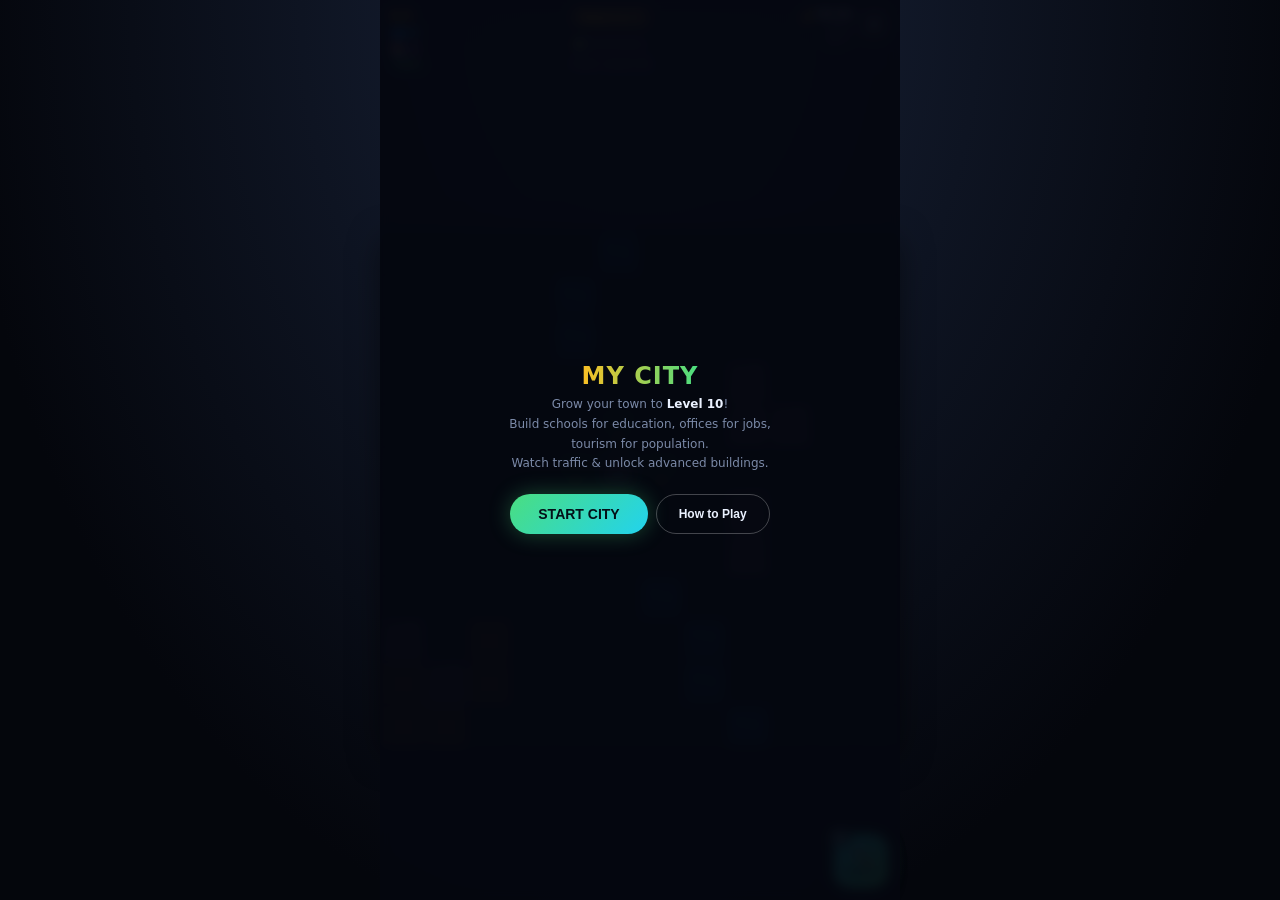
<file: forger-power-land-1.html>
<!DOCTYPE html>
<html lang="en">
<head>
<meta charset="UTF-8">
<meta name="viewport" content="width=device-width, initial-scale=1.0, maximum-scale=1.0, user-scalable=no">
<title>MY CITY — Level 10</title>
<style>
  :root{
    --bg1:#0c1220; --bg2:#050810;
    --panel:#121a2c; --panel2:#1a2540;
    --ink:#eaf1ff; --muted:#7b8aa8;
    --gold:#fbbf24; --green:#4ade80; --red:#f87171; --blue:#38bdf8; --purple:#c084fc;
  }
  *{box-sizing:border-box; -webkit-tap-highlight-color:transparent; user-select:none;}
  html,body{margin:0;padding:0;height:100%;overflow:hidden;background:#000;
    font-family:'Segoe UI',system-ui,-apple-system,sans-serif;color:var(--ink);touch-action:none;}
  #stage{position:relative;width:100vw;height:100vh;display:flex;align-items:center;justify-content:center;
    background:radial-gradient(ellipse at 50% 0%,#182238 0%,#04060c 75%);}
  #frame{position:relative;width:min(520px,100vw);height:min(100vh,960px);display:flex;flex-direction:column;}

  .hud{display:flex;justify-content:space-between;align-items:flex-start;padding:8px 10px;
    background:linear-gradient(180deg,var(--panel),transparent);z-index:6;flex-shrink:0;gap:6px;}
  .hud-col{display:flex;flex-direction:column;gap:2px;}
  .stat{display:flex;align-items:center;gap:4px;font-size:12px;font-weight:700;}
  .stat .ic{font-size:13px;}
  .cash{color:var(--gold);}
  .pop{color:var(--blue);}
  .edu{color:var(--purple);}
  .income{color:var(--green); font-size:10px; font-weight:600;}
  .traffic{color:var(--red); font-size:10px; font-weight:600;}
  .clock{display:flex;align-items:center;gap:4px;font-size:11px;font-weight:700;}
  .phase{font-size:9px;color:var(--muted);text-align:right;}
  .dayLbl{font-size:9px;color:var(--muted);text-align:right;}
  .townLvl{font-size:11px;font-weight:800;color:var(--gold);background:rgba(251,191,36,0.15);
    padding:2px 8px;border-radius:8px;border:1px solid rgba(251,191,36,0.35);}
  .pauseBtn{
    background:rgba(255,255,255,0.08); border:1px solid rgba(255,255,255,0.15);
    width:32px;height:32px;border-radius:9px;display:flex;align-items:center;justify-content:center;
    font-size:14px; cursor:pointer; margin-left:6px; flex-shrink:0;
  }
  .hud-right{display:flex; align-items:flex-start;}

  #gameWrap{position:relative;flex:1;min-height:0;display:flex;align-items:center;justify-content:center;}
  canvas{display:block;touch-action:none; border-radius:8px; box-shadow:0 8px 32px rgba(0,0,0,0.5);}

  .toast{
    position:absolute; top:6px; left:50%; transform:translateX(-50%);
    background:rgba(10,14,23,0.94); border:1px solid rgba(255,255,255,0.15);
    padding:6px 14px; border-radius:18px; font-size:11px; letter-spacing:0.3px;
    z-index:20; opacity:0; transition:opacity 0.25s, transform 0.25s; pointer-events:none;
    white-space:nowrap; max-width:90%; text-align:center;
  }
  .toast.show{ opacity:1; transform:translateX(-50%) translateY(3px); }

  #buildFab{
    position:absolute; right:12px; bottom:12px; z-index:8;
    display:flex; flex-direction:column; align-items:center; gap:1px;
    background:linear-gradient(135deg,#22d3ee,#4ade80); color:#031018;
    width:54px; height:54px; border-radius:16px;
    box-shadow:0 6px 18px rgba(0,0,0,0.45), 0 0 18px rgba(74,222,128,0.3);
    cursor:pointer; justify-content:center;
  }
  #buildFab .ic{ font-size:20px; line-height:1; }
  #buildFab .lbl{ font-size:7px; font-weight:800; letter-spacing:0.4px; }
  #buildFab .badge{
    position:absolute; top:-5px; left:-5px; background:#0f172a; border:1.5px solid #4ade80;
    border-radius:7px; font-size:11px; padding:1px 3px;
  }

  .sheet{
    position:absolute; inset:0; z-index:25; display:none;
    align-items:flex-end; justify-content:center;
    background:rgba(4,6,12,0.55);
  }
  .sheet.open{ display:flex; }
  .sheet-card{
    width:100%; max-height:78%; background:var(--panel); border-radius:18px 18px 0 0;
    padding:12px 10px calc(12px + env(safe-area-inset-bottom)) 10px; overflow-y:auto;
    border-top:1px solid rgba(255,255,255,0.1);
  }
  .sheet-head{ display:flex; justify-content:space-between; align-items:center; margin-bottom:8px; padding:0 4px;}
  .sheet-head h3{ margin:0; font-size:14px; letter-spacing:0.4px; }
  .sheet-close{ background:rgba(255,255,255,0.08); border:none; color:var(--ink); width:26px;height:26px;
    border-radius:7px; font-size:13px; cursor:pointer; }
  .tool-grid{ display:grid; grid-template-columns:repeat(3,1fr); gap:6px; }
  .tool{
    display:flex; flex-direction:column; align-items:center; justify-content:center; gap:2px;
    background:var(--panel2); border:1.5px solid transparent; border-radius:12px;
    padding:9px 3px; cursor:pointer; color:var(--ink);
  }
  .tool .ic{font-size:18px;}
  .tool .lbl{font-size:9px; letter-spacing:0.15px; color:var(--ink); font-weight:700;}
  .tool .cost{font-size:8.5px; color:var(--gold); font-weight:700;}
  .tool.active{ border-color:var(--blue); background:#1e2c4d; box-shadow:0 0 10px rgba(56,189,248,0.3); }
  .tool.locked{ opacity:0.38; }

  .overlay{
    position:absolute; inset:0; display:flex; flex-direction:column; align-items:center; justify-content:center;
    background:rgba(5,7,16,0.93); backdrop-filter:blur(6px); z-index:30; text-align:center; padding:22px;
  }
  .overlay h1{ font-size:24px; margin:0 0 5px 0; letter-spacing:1px;
    background:linear-gradient(90deg,#fbbf24,#4ade80); -webkit-background-clip:text; background-clip:text; color:transparent;}
  .overlay .sub{ color:var(--muted); font-size:12px; margin-bottom:16px; line-height:1.65; max-width:310px;}
  .overlay .sub b{ color:var(--ink); }
  .play-btn{ background:linear-gradient(135deg,#4ade80,#22d3ee); color:#031018; border:none; font-weight:800;
    font-size:14px; padding:12px 28px; border-radius:24px; cursor:pointer; box-shadow:0 0 22px rgba(74,222,128,0.3); margin:4px;}
  .play-btn:active{ transform:scale(0.96); }
  .ghost-btn{
    background:transparent; border:1.5px solid rgba(255,255,255,0.25); color:var(--ink);
    font-weight:700; font-size:12px; padding:10px 22px; border-radius:20px; cursor:pointer; margin:4px;
  }
  .ghost-btn:active{ transform:scale(0.96); }
  .howto-body{ text-align:left; max-width:330px; font-size:11.5px; color:var(--muted); line-height:1.75; max-height:50vh; overflow-y:auto; margin-bottom:12px;}
  .howto-body b{ color:var(--ink); }
  .howto-body .sec{ color:var(--gold); font-weight:700; margin-top:8px; display:block; }
  .btnrow{ display:flex; flex-wrap:wrap; justify-content:center; }
  .goal-bar{
    width:90%; max-width:280px; height:10px; background:rgba(255,255,255,0.1); border-radius:6px;
    margin:8px auto 4px; overflow:hidden;
  }
  .goal-fill{ height:100%; background:linear-gradient(90deg,#fbbf24,#4ade80); border-radius:6px; transition:width 0.4s; }
  .goal-txt{ font-size:11px; color:var(--muted); }
</style>
</head>
<body>
<div id="stage"><div id="frame">

  <div class="hud">
    <div class="hud-col">
      <div class="stat cash"><span class="ic">$</span><span id="cashEl">0</span></div>
      <div class="stat pop"><span class="ic">👥</span><span id="popEl">0</span></div>
      <div class="stat edu"><span class="ic">📚</span><span id="eduEl">0</span></div>
      <div class="income" id="incomeEl">+$0/s</div>
      <div class="traffic" id="trafficEl"></div>
    </div>
    <div class="hud-col" style="align-items:center; gap:4px;">
      <div class="townLvl" id="townLvlEl">Town Lv 1</div>
      <div class="goal-bar"><div class="goal-fill" id="goalFill" style="width:10%"></div></div>
      <div class="goal-txt" id="goalTxt">Goal: Level 10</div>
    </div>
    <div class="hud-right">
      <div class="hud-col" style="align-items:flex-end;">
        <div class="clock"><span id="clockIcon">☀️</span><span id="clockEl">06:00</span></div>
        <div class="phase" id="phaseEl">Morning</div>
        <div class="dayLbl" id="dayEl">Day 1</div>
      </div>
      <div class="pauseBtn" id="pauseBtn">⏸</div>
    </div>
  </div>

  <div id="gameWrap">
    <canvas id="game"></canvas>
    <div class="toast" id="toast"></div>
    <div id="buildFab">
      <div class="badge" id="fabBadge">🗺️</div>
      <div class="ic">🔨</div>
      <div class="lbl">BUILD</div>
    </div>
  </div>

  <div class="sheet" id="sheet">
    <div class="sheet-card">
      <div class="sheet-head">
        <h3>Choose a tool</h3>
        <button class="sheet-close" id="sheetClose">✕</button>
      </div>
      <div class="tool-grid" id="toolGrid"></div>
    </div>
  </div>

  <div class="overlay" id="startOverlay">
    <h1>MY CITY</h1>
    <div class="sub">Grow your town to <b>Level 10</b>!<br>
      Build schools for education, offices for jobs, tourism for population.<br>
      Watch traffic &amp; unlock advanced buildings.</div>
    <div class="btnrow">
      <button class="play-btn" id="playBtn">START CITY</button>
      <button class="ghost-btn" id="howtoBtnStart">How to Play</button>
    </div>
  </div>

  <div class="overlay" id="howtoOverlay" style="display:none;">
    <h1 style="font-size:20px;">How to Play</h1>
    <div class="howto-body">
      <span class="sec">🎯 Goal</span>
      Reach <b>Town Level 10</b>. Level rises with Population + Education.
      <span class="sec">🗺️ Land</span>
      Buy land next to owned tiles. Price rises with distance from Town Hall.
      <span class="sec">📚 Education</span>
      Schools, High Schools &amp; University raise Education. Higher Education unlocks advanced buildings.
      <span class="sec">🏢 Jobs &amp; Offices</span>
      Offices give jobs &amp; strong income. Train Station reduces traffic.
      <span class="sec">🚗 Traffic</span>
      Too many houses, restaurants &amp; fuel stations without enough roads/train → income drops.
      <span class="sec">🗽 Tourism</span>
      Statue of Unity &amp; Hotel attract people and boost population/income.
      <span class="sec">🏥 Professions</span>
      Hospital, Police, School levels, Graveyard, Bank, Fire Station — all help your city.
      <span class="sec">⛰️ Terrain</span>
      Mountains &amp; rivers cannot be built on. Water bonus near river. Desert earns less without water.
      <span class="sec">✈️ Big Buildings</span>
      Airport &amp; Statue need 2×2 empty owned land.
    </div>
    <button class="play-btn" id="howtoCloseBtn">Got it</button>
  </div>

  <div class="overlay" id="pauseOverlay" style="display:none;">
    <h1 style="font-size:22px;">Paused</h1>
    <div class="sub">Your city is waiting.</div>
    <div class="btnrow">
      <button class="play-btn" id="resumeBtn">Resume</button>
      <button class="ghost-btn" id="howtoBtnPause">How to Play</button>
      <button class="ghost-btn" id="restartBtn">New City</button>
      <button class="ghost-btn" id="quitBtn" style="border-color:rgba(248,113,113,0.4); color:#f87171;">Quit</button>
    </div>
  </div>

  <div class="overlay" id="winOverlay" style="display:none;">
    <h1>🎉 Town Level 10!</h1>
    <div class="sub">Congratulations! You built a thriving city.</div>
    <div class="btnrow">
      <button class="play-btn" id="winContinue">Keep Playing</button>
      <button class="ghost-btn" id="winNew">New City</button>
    </div>
  </div>

</div></div>

<script>
(function(){
"use strict";

const canvas = document.getElementById('game');
const ctx = canvas.getContext('2d');
const gameWrap = document.getElementById('gameWrap');
let DPR = Math.min(window.devicePixelRatio||1, 2);
let W, H, tile;

const GRID = 12;
const CENTER = 5;
const DAY_LENGTH = 1800;

function resize(){
  const rect = gameWrap.getBoundingClientRect();
  const size = Math.min(rect.width, rect.height) - 4;
  W = size; H = size;
  canvas.width = W * DPR; canvas.height = H * DPR;
  canvas.style.width = W + 'px'; canvas.style.height = H + 'px';
  ctx.setTransform(DPR, 0, 0, DPR, 0, 0);
  tile = W / GRID;
}
window.addEventListener('resize', resize);

// ===================== BUILDINGS =====================
const BUILD = {
  // Housing
  hut:        { icon:'🛖', label:'Hut',          cost:60,   income:0.8,  cap:2,  edu:0,  buildT:1.5, unlockEdu:0,  unlockPop:0,  unlockTown:1 },
  house:      { icon:'🏠', label:'House',        cost:140,  income:1.8,  cap:4,  edu:0,  buildT:2.5, unlockEdu:0,  unlockPop:0,  unlockTown:1 },
  villa:      { icon:'🏡', label:'Villa',        cost:380,  income:4.5,  cap:7,  edu:0,  buildT:4,   unlockEdu:0,  unlockPop:12, unlockTown:2 },
  // Commerce
  shop:       { icon:'🏪', label:'Shop',         cost:260,  income:5,    cap:0,  edu:0,  buildT:3,   unlockEdu:0,  unlockPop:0,  unlockTown:1 },
  restaurant: { icon:'🍽️', label:'Restaurant',   cost:320,  income:6.5,  cap:0,  edu:0,  buildT:3.5, unlockEdu:0,  unlockPop:8,  unlockTown:2 },
  fuel:       { icon:'⛽', label:'Fuel Station', cost:280,  income:5.5,  cap:0,  edu:0,  buildT:3,   unlockEdu:0,  unlockPop:5,  unlockTown:2 },
  // Industry & Jobs
  factory:    { icon:'🏭', label:'Factory',      cost:480,  income:12,   cap:0,  edu:0,  buildT:4.5, unlockEdu:0,  unlockPop:0,  unlockTown:2 },
  office:     { icon:'🏢', label:'Office',       cost:550,  income:11,   cap:0,  edu:0,  buildT:5,   unlockEdu:5,  unlockPop:15, unlockTown:3 },
  bank:       { icon:'🏦', label:'Bank',         cost:700,  income:16,   cap:0,  edu:0,  buildT:5,   unlockEdu:10, unlockPop:25, unlockTown:4 },
  // Education (raises edu)
  school:     { icon:'🏫', label:'School',       cost:350,  income:1,    cap:0,  edu:3,  buildT:4,   unlockEdu:0,  unlockPop:0,  unlockTown:1 },
  highschool: { icon:'🎓', label:'High School',  cost:600,  income:2,    cap:0,  edu:7,  buildT:5,   unlockEdu:8,  unlockPop:20, unlockTown:3 },
  university: { icon:'🏛️', label:'University',  cost:1100, income:4,    cap:0,  edu:15, buildT:7,   unlockEdu:18, unlockPop:40, unlockTown:5 },
  // Health & Safety
  clinic:     { icon:'🏥', label:'Clinic',       cost:300,  income:2,    cap:0,  edu:0,  buildT:3,   unlockEdu:0,  unlockPop:5,  unlockTown:2 },
  hospital:   { icon:'🏨', label:'Hospital',     cost:800,  income:5,    cap:0,  edu:0,  buildT:6,   unlockEdu:12, unlockPop:30, unlockTown:4 },
  police:     { icon:'🚓', label:'Police',       cost:400,  income:2.5,  cap:0,  edu:0,  buildT:4,   unlockEdu:0,  unlockPop:10, unlockTown:2 },
  fire:       { icon:'🚒', label:'Fire Station', cost:420,  income:2.5,  cap:0,  edu:0,  buildT:4,   unlockEdu:0,  unlockPop:12, unlockTown:3 },
  graveyard:  { icon:'🪦', label:'Graveyard',    cost:180,  income:0.5,  cap:0,  edu:0,  buildT:2,   unlockEdu:0,  unlockPop:0,  unlockTown:1 },
  // Transport
  road:       { icon:'🛣️', label:'Road',         cost:18,   income:0,    cap:0,  edu:0,  buildT:0.4, unlockEdu:0,  unlockPop:0,  unlockTown:1 },
  train:      { icon:'🚉', label:'Train Station',cost:900,  income:8,    cap:0,  edu:0,  buildT:6,   unlockEdu:5,  unlockPop:20, unlockTown:3, size:2 },
  // Tourism
  hotel:      { icon:'🏩', label:'Hotel',        cost:650,  income:10,   cap:0,  edu:0,  buildT:5,   unlockEdu:0,  unlockPop:18, unlockTown:3 },
  statue:     { icon:'🗽', label:'Statue Unity', cost:1500, income:25,   cap:0,  edu:0,  buildT:8,   unlockEdu:0,  unlockPop:35, unlockTown:4, size:2 },
  // Big
  airport:    { icon:'✈️', label:'Airport',      cost:1400, income:40,   cap:0,  edu:0,  buildT:8,   unlockEdu:10, unlockPop:45, unlockTown:5, size:2 },
  // Parks & Hall
  park:       { icon:'🌳', label:'Park',         cost:100,  income:0,    cap:0,  edu:0,  buildT:1.5, unlockEdu:0,  unlockPop:0,  unlockTown:1 },
  townhall:   { icon:'🏛️', label:'Town Hall',    cost:0,    income:4,    cap:0,  edu:0,  buildT:0,   unlockEdu:0,  unlockPop:0,  unlockTown:1 },
};

const HOUSE_TYPES = ['hut','house','villa'];
const TRAFFIC_TYPES = ['hut','house','villa','restaurant','fuel'];

// ===================== STATE =====================
let grid, cash, population, education, incomeRate, trafficPenalty, townLevel, floaters, running, paused, won;
let totalElapsed = 0, animTime = 0, tool = 'buy';
let cars = [];
const CAR_COLORS = ['#ef4444','#3b82f6','#22c55e','#f59e0b','#a855f7','#ec4899','#14b8a6','#f97316'];

function rnd(a,b){ return a + Math.random()*(b-a); }
function ri(a,b){ return Math.floor(rnd(a,b+1)); }
function inBounds(r,c){ return r>=0 && r<GRID && c>=0 && c<GRID; }
function dist(r,c){ return Math.abs(r-CENTER) + Math.abs(c-CENTER); }

function generateTerrain(g){
  // River
  let col = ri(2, GRID-3);
  for(let r=0;r<GRID;r++){
    if(!(r===CENTER && Math.abs(col-CENTER)<=1)) g[r][col].type = 'river';
    if(Math.random()<0.5) col += (Math.random()<0.5?-1:1);
    col = Math.max(1, Math.min(GRID-2, col));
  }
  // Mountains
  const blobs = ri(2,3);
  for(let b=0;b<blobs;b++){
    let tries=0, or_, oc_;
    do{ or_=ri(0,GRID-1); oc_=ri(0,GRID-1); tries++; } while(dist(or_,oc_)<4 && tries<50);
    const seeds=[[or_,oc_]];
    for(let i=0;i<ri(5,9);i++){
      const [pr,pc]=seeds[ri(0,seeds.length-1)];
      const nr=pr+ri(-1,1), nc=pc+ri(-1,1);
      if(inBounds(nr,nc) && dist(nr,nc)>=4 && g[nr][nc].type==='plain'){
        g[nr][nc].type='mountain'; seeds.push([nr,nc]);
      }
    }
  }
  // Desert
  {
    let tries=0, or_, oc_;
    do{ or_=ri(0,GRID-1); oc_=ri(0,GRID-1); tries++; } while(dist(or_,oc_)<4 && tries<50);
    const seeds=[[or_,oc_]];
    if(g[or_][oc_].type==='plain') g[or_][oc_].type='desert';
    for(let i=0;i<ri(6,11);i++){
      const [pr,pc]=seeds[ri(0,seeds.length-1)];
      const nr=pr+ri(-1,1), nc=pc+ri(-1,1);
      if(inBounds(nr,nc) && dist(nr,nc)>=4 && g[nr][nc].type==='plain'){
        g[nr][nc].type='desert'; seeds.push([nr,nc]);
      }
    }
  }
  // Clear center
  for(let dr=-2;dr<=2;dr++) for(let dc=-2;dc<=2;dc++){
    const r=CENTER+dr, c=CENTER+dc;
    if(inBounds(r,c) && g[r][c].type!=='plain') g[r][c].type='plain';
  }
}

function newGrid(){
  const g=[];
  for(let r=0;r<GRID;r++){
    const row=[];
    for(let c=0;c<GRID;c++){
      row.push({type:'plain',owned:false,building:null,underConstruction:false,buildTimer:0,pulse:0,airportAnchor:null,isAnchor:false});
    }
    g.push(row);
  }
  generateTerrain(g);
  g[CENTER][CENTER].owned=true;
  g[CENTER][CENTER].building={type:'townhall'};
  return g;
}

function resetGame(){
  grid=newGrid();
  cash=900;
  population=0;
  education=0;
  incomeRate=0;
  trafficPenalty=1;
  townLevel=1;
  floaters=[];
  cars=[];
  totalElapsed=0;
  running=true;
  paused=false;
  won=false;
  tool='buy';
}

// ===================== TOOLS =====================
const TOOL_LIST = [
  'buy','road','hut','house','villa','shop','restaurant','fuel',
  'park','factory','office','bank','school','highschool','university',
  'clinic','hospital','police','fire','graveyard','hotel','train','statue','airport','bulldoze'
];

const TOOL_META = {};
for(const k of TOOL_LIST){
  if(k==='buy') TOOL_META[k]={icon:'🗺️',label:'Buy Land'};
  else if(k==='bulldoze') TOOL_META[k]={icon:'🧨',label:'Demolish'};
  else {
    const b=BUILD[k];
    TOOL_META[k]={icon:b.icon,label:b.label,cost:b.cost,unlockEdu:b.unlockEdu,unlockPop:b.unlockPop,unlockTown:b.unlockTown};
  }
}

function isUnlocked(key){
  if(key==='buy'||key==='bulldoze'||key==='road'||key==='hut'||key==='house'||key==='park'||key==='shop'||key==='graveyard') return true;
  const m=TOOL_META[key];
  if(!m) return false;
  if(m.unlockEdu && education < m.unlockEdu) return false;
  if(m.unlockPop && population < m.unlockPop) return false;
  if(m.unlockTown && townLevel < m.unlockTown) return false;
  return true;
}

function buildToolbar(){
  const gridEl=document.getElementById('toolGrid');
  gridEl.innerHTML='';
  for(const key of TOOL_LIST){
    const meta=TOOL_META[key];
    const locked=!isUnlocked(key);
    const btn=document.createElement('div');
    btn.className='tool'+(tool===key?' active':'')+(locked?' locked':'');
    btn.dataset.tool=key;
    let costLine;
    if(key==='bulldoze') costLine=`<div class="cost" style="color:#f87171;">-50% back</div>`;
    else if(key==='buy') costLine=`<div class="cost">price varies</div>`;
    else if(locked){
      let req=[];
      if(meta.unlockEdu) req.push('Edu '+meta.unlockEdu);
      if(meta.unlockPop) req.push('Pop '+meta.unlockPop);
      if(meta.unlockTown) req.push('Town '+meta.unlockTown);
      costLine=`<div class="cost">🔒 ${req.join('/')}</div>`;
    } else costLine=`<div class="cost">$${meta.cost}</div>`;
    btn.innerHTML=`<div class="ic">${meta.icon}</div><div class="lbl">${meta.label}</div>`+costLine;
    btn.addEventListener('click',()=>{
      if(locked){ showToast(meta.label+' locked'); return; }
      tool=key;
      refreshToolbar();
      document.getElementById('fabBadge').textContent=meta.icon;
      closeSheet();
    });
    gridEl.appendChild(btn);
  }
}
function refreshToolbar(){
  document.querySelectorAll('.tool').forEach(el=>el.classList.toggle('active',el.dataset.tool===tool));
}

const sheet=document.getElementById('sheet');
const buildFab=document.getElementById('buildFab');
function openSheet(){ sheet.classList.add('open'); }
function closeSheet(){ sheet.classList.remove('open'); }
buildFab.addEventListener('click',openSheet);
document.getElementById('sheetClose').addEventListener('click',closeSheet);
sheet.addEventListener('click',e=>{ if(e.target===sheet) closeSheet(); });

// ===================== HELPERS =====================
function landCost(r,c){
  const base=55 + dist(r,c)*28;
  if(grid[r][c].type==='desert') return Math.round(base*0.7);
  return base;
}
function neighbors(r,c){
  return [[r-1,c],[r+1,c],[r,c-1],[r,c+1]].filter(([rr,cc])=>inBounds(rr,cc));
}
function isBuyable(r,c){
  const t=grid[r][c];
  if(t.owned) return false;
  if(t.type==='mountain'||t.type==='river') return false;
  return neighbors(r,c).some(([rr,cc])=>grid[rr][cc].owned);
}
function hasAdjacent(r,c,type){
  return neighbors(r,c).some(([rr,cc])=>{
    const t=grid[rr][cc];
    return t.building && !t.underConstruction && t.building.type===type;
  });
}
function countAdjacent(r,c,type){
  return neighbors(r,c).filter(([rr,cc])=>{
    const t=grid[rr][cc];
    return t.building && !t.underConstruction && t.building.type===type;
  }).length;
}
function hasWater(r,c){
  return neighbors(r,c).some(([rr,cc])=>grid[rr][cc].type==='river');
}
function countType(type){
  let n=0;
  for(let r=0;r<GRID;r++) for(let c=0;c<GRID;c++){
    const t=grid[r][c];
    if(t.building && !t.underConstruction && t.building.type===type){
      if((type==='airport'||type==='statue'||type==='train') && !t.isAnchor) continue;
      n++;
    }
  }
  return n;
}

let toastTimer=null;
function showToast(msg){
  const el=document.getElementById('toast');
  el.textContent=msg;
  el.classList.add('show');
  clearTimeout(toastTimer);
  toastTimer=setTimeout(()=>el.classList.remove('show'),1600);
}
function addFloater(r,c,text,color){
  floaters.push({r,c,text,color,t:0,life:1.1});
}

// ===================== PLACE BIG =====================
function tryPlaceBig(r,c,type){
  const def=BUILD[type];
  if(r+1>=GRID||c+1>=GRID){ showToast('Not enough room'); return; }
  const cells=[[r,c],[r,c+1],[r+1,c],[r+1,c+1]];
  for(const [rr,cc] of cells){
    const t=grid[rr][cc];
    if(!t.owned){ showToast('Own all 4 tiles first'); return; }
    if(t.building){ showToast('Area must be empty'); return; }
    if(t.type==='mountain'||t.type==='river'){ showToast('Needs flat land'); return; }
  }
  if(cash<def.cost){ showToast('Need $'+def.cost); return; }
  cash-=def.cost;
  for(const [rr,cc] of cells){
    grid[rr][cc].building={type};
    grid[rr][cc].underConstruction=true;
    grid[rr][cc].buildTimer=def.buildT;
    grid[rr][cc].airportAnchor=[r,c];
    grid[rr][cc].isAnchor=(rr===r&&cc===c);
  }
  addFloater(r,c,'-$'+def.cost,'#f87171');
}

function demolishAt(r,c){
  const t=grid[r][c];
  if(!t.building||t.building.type==='townhall'){ showToast('Nothing to demolish'); return; }
  const type=t.building.type;
  if(type==='airport'||type==='statue'||type==='train'){
    const [ar,ac]=t.airportAnchor;
    const def=BUILD[type];
    const refund=Math.floor(def.cost*0.5);
    cash+=refund;
    for(let rr=ar;rr<=ar+1;rr++) for(let cc=ac;cc<=ac+1;cc++){
      grid[rr][cc].building=null; grid[rr][cc].underConstruction=false;
      grid[rr][cc].airportAnchor=null; grid[rr][cc].isAnchor=false;
    }
    addFloater(ar,ac,'+$'+refund,'#4ade80');
    return;
  }
  const def=BUILD[type];
  const refund=Math.floor(def.cost*0.5);
  cash+=refund;
  t.building=null; t.underConstruction=false;
  addFloater(r,c,'+$'+refund,'#4ade80');
}

function handleTileTap(r,c){
  if(!running||paused) return;
  const t=grid[r][c];
  if(tool==='bulldoze'){ demolishAt(r,c); return; }
  if(t.type==='mountain'){ showToast("Mountain — can't build"); return; }
  if(t.type==='river'){ showToast("River — water source"); return; }

  if(tool==='buy'){
    if(t.owned){ showToast('Already owned'); return; }
    if(!isBuyable(r,c)){ showToast('Buy next to owned land'); return; }
    const cost=landCost(r,c);
    if(cash<cost){ showToast('Need $'+cost); return; }
    cash-=cost; t.owned=true; t.pulse=1;
    addFloater(r,c,'-$'+cost,'#f87171');
    return;
  }

  if(['airport','statue','train'].includes(tool)){
    if(!isUnlocked(tool)){ showToast(TOOL_META[tool].label+' locked'); return; }
    tryPlaceBig(r,c,tool);
    return;
  }

  if(!isUnlocked(tool)){ showToast(TOOL_META[tool].label+' locked'); return; }
  const def=BUILD[tool];
  if(!t.owned){ showToast('Buy land first'); return; }
  if(t.building){ showToast('Already has building'); return; }
  if(cash<def.cost){ showToast('Need $'+def.cost); return; }
  cash-=def.cost;
  t.building={type:tool};
  t.underConstruction=true;
  t.buildTimer=def.buildT;
  addFloater(r,c,'-$'+def.cost,'#f87171');
}

canvas.addEventListener('click',e=>{
  const rect=canvas.getBoundingClientRect();
  const x=e.clientX-rect.left, y=e.clientY-rect.top;
  const c=Math.floor(x/tile), r=Math.floor(y/tile);
  if(inBounds(r,c)) handleTileTap(r,c);
});
canvas.addEventListener('touchend',e=>{
  const rect=canvas.getBoundingClientRect();
  const t0=e.changedTouches[0];
  const x=t0.clientX-rect.left, y=t0.clientY-rect.top;
  const c=Math.floor(x/tile), r=Math.floor(y/tile);
  if(inBounds(r,c)) handleTileTap(r,c);
  e.preventDefault();
},{passive:false});

// ===================== ECONOMY =====================
function calcTownLevel(pop,edu){
  // Level 1-10 based on pop + edu
  const score = pop*0.6 + edu*1.8;
  if(score<8) return 1;
  if(score<18) return 2;
  if(score<32) return 3;
  if(score<50) return 4;
  if(score<72) return 5;
  if(score<100) return 6;
  if(score<135) return 7;
  if(score<175) return 8;
  if(score<220) return 9;
  return 10;
}

function economyTick(){
  let income = BUILD.townhall.income;
  let pop=0, edu=0;
  let trafficLoad=0, trafficRelief=0;

  for(let r=0;r<GRID;r++){
    for(let c=0;c<GRID;c++){
      const t=grid[r][c];
      if(!t.building||t.underConstruction) continue;
      const type=t.building.type;
      if(type==='townhall'||type==='road'||type==='park'||type==='graveyard') continue;
      if((type==='airport'||type==='statue'||type==='train') && !t.isAnchor) continue;

      const def=BUILD[type];
      let amt=def.income;

      if(HOUSE_TYPES.includes(type)) pop += def.cap;
      if(def.edu) edu += def.edu;

      // Tourism bonus: statue & hotel boost nearby houses
      if(HOUSE_TYPES.includes(type)){
        if(hasAdjacent(r,c,'statue')||hasAdjacent(r,c,'hotel')) amt*=1.25;
      }

      // Shop needs road
      if(type==='shop'||type==='restaurant'||type==='fuel'){
        amt = hasAdjacent(r,c,'road') ? amt : amt*0.45;
      }

      // Water & desert
      if(type!=='airport'&&type!=='statue'&&type!=='train'){
        const water=hasWater(r,c);
        if(t.type==='desert') amt *= water?1.0:0.35;
        else if(water) amt*=1.12;
        const parks=countAdjacent(r,c,'park');
        if(parks>0) amt*=(1+Math.min(2,parks)*0.18);
        if(HOUSE_TYPES.includes(type)){
          const factories=countAdjacent(r,c,'factory');
          if(factories>0) amt*=Math.max(0.35,1-factories*0.22);
        }
      }

      // Traffic load
      if(TRAFFIC_TYPES.includes(type)) trafficLoad++;
      if(type==='road') trafficRelief+=0.7;
      if(type==='train') trafficRelief+=6;
      if(type==='police'||type==='fire') trafficRelief+=1.2;

      income+=amt;
    }
  }

  // Traffic penalty
  const needed = Math.max(1, trafficLoad*0.55);
  trafficPenalty = Math.max(0.35, Math.min(1, (trafficRelief+2)/needed));
  income *= trafficPenalty;

  // Education & pop bonuses
  income *= (1 + Math.min(0.4, education*0.008));
  // Hospital & clinic small income boost to houses already handled via presence

  incomeRate=income;
  cash+=income;
  population=pop;
  education=edu;
  const newLvl=calcTownLevel(pop,edu);
  if(newLvl>townLevel){
    townLevel=newLvl;
    showToast('🎉 Town Level '+townLevel+'!');
    if(townLevel>=10 && !won){
      won=true;
      document.getElementById('winOverlay').style.display='flex';
    }
  } else townLevel=newLvl;

  // UI
  document.getElementById('townLvlEl').textContent='Town Lv '+townLevel;
  document.getElementById('goalFill').style.width=(townLevel*10)+'%';
  document.getElementById('goalTxt').textContent=townLevel>=10?'Level 10 Reached!':'Goal: Level 10';
  const trEl=document.getElementById('trafficEl');
  if(trafficPenalty<0.85){
    trEl.textContent='🚦 Traffic -'+Math.round((1-trafficPenalty)*100)+'%';
  } else trEl.textContent='';
}

// ===================== CLOCK =====================
function dayPhase(){ return (totalElapsed%DAY_LENGTH)/DAY_LENGTH; }
function dayNumber(){ return Math.floor(totalElapsed/DAY_LENGTH)+1; }
function lightLevel(phase){ return Math.max(0,Math.sin((phase-0.25)*2*Math.PI)); }
function phaseLabel(hour){
  if(hour>=5&&hour<11) return ['Morning','🌅'];
  if(hour>=11&&hour<16) return ['Afternoon','☀️'];
  if(hour>=16&&hour<19) return ['Evening','🌇'];
  return ['Night','🌙'];
}
function updateClockUI(){
  const phase=dayPhase();
  const hourF=phase*24;
  const hh=Math.floor(hourF), mm=Math.floor((hourF-hh)*60);
  const [lbl,icon]=phaseLabel(hourF);
  document.getElementById('clockEl').textContent=String(hh).padStart(2,'0')+':'+String(mm).padStart(2,'0');
  document.getElementById('clockIcon').textContent=icon;
  document.getElementById('phaseEl').textContent=lbl;
  document.getElementById('dayEl').textContent='Day '+dayNumber();
}

// ===================== UPDATE =====================
let lastT=0, tickAcc=0;
function update(dt){
  totalElapsed+=dt; animTime+=dt; tickAcc+=dt;
  if(tickAcc>=1){
    tickAcc-=1;
    economyTick();
    buildToolbar();
  }
  updateClockUI();
  for(let r=0;r<GRID;r++) for(let c=0;c<GRID;c++){
    const t=grid[r][c];
    if(t.pulse>0) t.pulse=Math.max(0,t.pulse-dt*2);
    if(t.underConstruction){
      t.buildTimer-=dt;
      if(t.buildTimer<=0){
        t.underConstruction=false;
        if(!(t.building&&['airport','statue','train'].includes(t.building.type)&&!t.isAnchor)){
          addFloater(r,c,'Ready!','#4ade80');
        }
      }
    }
  }
  for(const f of floaters) f.t+=dt;
  floaters=floaters.filter(f=>f.t<f.life);

  // ----- Cars on roads -----
  // Spawn cars occasionally
  if(Math.random() < dt * 0.9 && cars.length < 18){
    const roadTiles = [];
    for(let r=0;r<GRID;r++) for(let c=0;c<GRID;c++){
      const t=grid[r][c];
      if(t.building && !t.underConstruction && t.building.type==='road') roadTiles.push([r,c]);
    }
    if(roadTiles.length > 0){
      const [sr,sc] = roadTiles[ri(0,roadTiles.length-1)];
      const dirs = [[0,1],[0,-1],[1,0],[-1,0]];
      const validDirs = dirs.filter(([dr,dc])=>{
        const nr=sr+dr, nc=sc+dc;
        return inBounds(nr,nc) && grid[nr][nc].building && grid[nr][nc].building.type==='road';
      });
      const dir = validDirs.length ? validDirs[ri(0,validDirs.length-1)] : dirs[ri(0,3)];
      cars.push({
        r: sr, c: sc, progress: 0,
        dr: dir[0], dc: dir[1],
        color: CAR_COLORS[ri(0,CAR_COLORS.length-1)],
        speed: 0.7 + Math.random()*0.9
      });
    }
  }
  // Move cars
  for(const car of cars){
    car.progress += car.speed * dt;
    if(car.progress >= 1){
      car.progress = 0;
      car.r += car.dr;
      car.c += car.dc;
      // try turn or continue
      if(!inBounds(car.r,car.c) || !(grid[car.r][car.c].building && grid[car.r][car.c].building.type==='road')){
        car.dead = true;
      } else {
        // maybe change direction at intersection
        if(Math.random() < 0.35){
          const dirs = [[0,1],[0,-1],[1,0],[-1,0]];
          const valid = dirs.filter(([dr,dc])=>{
            if(dr===-car.dr && dc===-car.dc) return false; // no U-turn
            const nr=car.r+dr, nc=car.c+dc;
            return inBounds(nr,nc) && grid[nr][nc].building && grid[nr][nc].building.type==='road';
          });
          if(valid.length){
            const d = valid[ri(0,valid.length-1)];
            car.dr = d[0]; car.dc = d[1];
          }
        }
      }
    }
  }
  cars = cars.filter(c => !c.dead);

  document.getElementById('cashEl').textContent=Math.floor(cash).toLocaleString('en-US');
  document.getElementById('popEl').textContent=population;
  document.getElementById('eduEl').textContent=education;
  document.getElementById('incomeEl').textContent='+$'+Math.round(incomeRate)+'/s';
}

// ===================== GRAPHICS =====================
function lerpColor(c1,c2,t){
  const a=hexToRgb(c1),b=hexToRgb(c2);
  return `rgb(${Math.round(a[0]+(b[0]-a[0])*t)},${Math.round(a[1]+(b[1]-a[1])*t)},${Math.round(a[2]+(b[2]-a[2])*t)})`;
}
function hexToRgb(hex){ hex=hex.replace('#',''); return [parseInt(hex.substr(0,2),16),parseInt(hex.substr(2,2),16),parseInt(hex.substr(4,2),16)]; }

function drawGrass(x,y,s,light){
  ctx.fillStyle=lerpColor('#0d2818','#1a4a2e',light*0.5+0.4);
  ctx.fillRect(x,y,s,s);
  ctx.fillStyle=lerpColor('#0a1f12','#2d6b45',light*0.55+0.3);
  for(let i=0;i<6;i++){ const px=x+((i*41+11)%(s-3))+1,py=y+((i*29+5)%(s-3))+1; ctx.fillRect(px,py,1.5,2.5); }
}
function drawDesert(x,y,s,light){
  ctx.fillStyle=lerpColor('#3d2e14','#6b5428',light*0.5+0.4);
  ctx.fillRect(x,y,s,s);
  ctx.strokeStyle=lerpColor('#2a1f0c','#8a6e3a',light*0.5+0.3);
  ctx.lineWidth=1;
  for(let i=0;i<3;i++){ const yy=y+5+i*(s/4); ctx.beginPath(); ctx.moveTo(x+1,yy); ctx.quadraticCurveTo(x+s*0.4,yy-1.5,x+s-1,yy); ctx.stroke(); }
}
function drawRiver(x,y,s,light,time){
  ctx.fillStyle=lerpColor('#0a2a3a','#1a5a7a',light*0.4+0.5);
  ctx.fillRect(x,y,s,s);
  const wave=Math.sin(time*2.2+x*0.04+y*0.03)*1.8;
  ctx.fillStyle=lerpColor('#0d3a50','#2a7a9a',light*0.5+0.4);
  ctx.beginPath();
  ctx.moveTo(x,y+s*0.3+wave); ctx.quadraticCurveTo(x+s*0.3,y+s*0.2+wave,x+s*0.6,y+s*0.35+wave); ctx.quadraticCurveTo(x+s*0.85,y+s*0.42+wave,x+s,y+s*0.28+wave);
  ctx.lineTo(x+s,y+s*0.55+wave); ctx.quadraticCurveTo(x+s*0.7,y+s*0.62+wave,x+s*0.4,y+s*0.5+wave); ctx.quadraticCurveTo(x+s*0.15,y+s*0.42+wave,x,y+s*0.55+wave);
  ctx.closePath(); ctx.fill();
  ctx.fillStyle=`rgba(100,200,255,${0.12+light*0.18})`; ctx.fillRect(x+3,y+5+wave*0.4,s-6,2);
}
function drawMountain(x,y,s,light){
  ctx.fillStyle=lerpColor('#2a2a32','#4a4a55',light*0.4+0.4);
  ctx.fillRect(x,y,s,s);
  ctx.fillStyle=lerpColor('#3a3a45','#6a6a75',light*0.5+0.3);
  ctx.beginPath(); ctx.moveTo(x+1,y+s-1); ctx.lineTo(x+s*0.32,y+s*0.22); ctx.lineTo(x+s*0.52,y+s-1); ctx.closePath(); ctx.fill();
  ctx.beginPath(); ctx.moveTo(x+s*0.38,y+s-1); ctx.lineTo(x+s*0.68,y+s*0.12); ctx.lineTo(x+s-1,y+s-1); ctx.closePath(); ctx.fill();
  ctx.fillStyle=lerpColor('#c0c8d8','#ffffff',light*0.55+0.3);
  ctx.beginPath(); ctx.moveTo(x+s*0.26,y+s*0.3); ctx.lineTo(x+s*0.32,y+s*0.22); ctx.lineTo(x+s*0.38,y+s*0.32); ctx.closePath(); ctx.fill();
  ctx.beginPath(); ctx.moveTo(x+s*0.6,y+s*0.22); ctx.lineTo(x+s*0.68,y+s*0.12); ctx.lineTo(x+s*0.76,y+s*0.24); ctx.closePath(); ctx.fill();
}
function drawRoad(x,y,s,light){
  ctx.fillStyle=lerpColor('#2a2a30','#4a4a52',light*0.3+0.5);
  ctx.fillRect(x+1,y+1,s-2,s-2);
  ctx.strokeStyle=lerpColor('#8a7a30','#f0d060',light*0.5+0.4);
  ctx.lineWidth=1.2; ctx.setLineDash([3,2.5]);
  ctx.beginPath(); ctx.moveTo(x+s/2,y+2); ctx.lineTo(x+s/2,y+s-2); ctx.stroke();
  ctx.setLineDash([]);
}

function drawSimpleBuilding(x,y,s,alpha,light, bodyCol, roofCol, extras){
  ctx.save(); ctx.globalAlpha=alpha;
  const cx=x+s/2, cy=y+s/2;
  ctx.fillStyle=lerpColor(bodyCol[0],bodyCol[1],light*0.4+0.5);
  ctx.fillRect(cx-s*0.28,cy-s*0.05,s*0.56,s*0.35);
  if(roofCol){
    ctx.fillStyle=lerpColor(roofCol[0],roofCol[1],light*0.4+0.5);
    ctx.beginPath(); ctx.moveTo(cx-s*0.34,cy-s*0.05); ctx.lineTo(cx,cy-s*0.32); ctx.lineTo(cx+s*0.34,cy-s*0.05); ctx.closePath(); ctx.fill();
  }
  if(extras) extras(cx,cy,s,light);
  ctx.restore();
}

function drawHut(x,y,s,a,l){ drawSimpleBuilding(x,y,s,a,l,['#5a3a20','#8a5a30'],['#6a2a15','#a04a25'],(cx,cy,s,l)=>{
  ctx.fillStyle=lerpColor('#2a1a10','#4a3020',l*0.3+0.4); ctx.fillRect(cx-s*0.07,cy+s*0.1,s*0.14,s*0.2);
});}
function drawHouse(x,y,s,a,l){ drawSimpleBuilding(x,y,s,a,l,['#4a5a6a','#7a8a9a'],['#5a2020','#8a3030'],(cx,cy,s,l)=>{
  ctx.fillStyle=lerpColor('#3a2a1a','#5a4030',l*0.3+0.4); ctx.fillRect(cx-s*0.08,cy+s*0.12,s*0.16,s*0.18);
  ctx.fillStyle=lerpColor('#4a7a90','#7ab0d0',l*0.5+0.4); ctx.fillRect(cx-s*0.24,cy+s*0.02,s*0.1,s*0.1); ctx.fillRect(cx+s*0.14,cy+s*0.02,s*0.1,s*0.1);
});}
function drawVilla(x,y,s,a,l){ drawSimpleBuilding(x,y,s,a,l,['#6a5a4a','#9a8a70'],['#3a4a5a','#5a6a7a'],(cx,cy,s,l)=>{
  ctx.fillStyle=lerpColor('#8a7a6a','#c0b0a0',l*0.5+0.4); ctx.fillRect(cx-s*0.26,cy+s*0.08,s*0.07,s*0.22); ctx.fillRect(cx+s*0.19,cy+s*0.08,s*0.07,s*0.22);
  ctx.fillStyle=lerpColor('#2a1a10','#4a3020',l*0.3+0.4); ctx.fillRect(cx-s*0.07,cy+s*0.14,s*0.14,s*0.16);
});}
function drawShop(x,y,s,a,l){
  ctx.save(); ctx.globalAlpha=a; const cx=x+s/2,cy=y+s/2;
  ctx.fillStyle=lerpColor('#4a3a5a','#7a5a8a',l*0.4+0.5); ctx.fillRect(cx-s*0.28,cy-s*0.08,s*0.56,s*0.4);
  ctx.fillStyle=lerpColor('#c04030','#e06040',l*0.5+0.4); ctx.fillRect(cx-s*0.32,cy-s*0.12,s*0.64,s*0.09);
  ctx.fillStyle=lerpColor('#2a1a30','#4a3050',l*0.3+0.4); ctx.fillRect(cx-s*0.07,cy+s*0.14,s*0.14,s*0.18);
  ctx.restore();
}
function drawRestaurant(x,y,s,a,l){
  ctx.save(); ctx.globalAlpha=a; const cx=x+s/2,cy=y+s/2;
  ctx.fillStyle=lerpColor('#5a3a2a','#8a5a3a',l*0.4+0.5); ctx.fillRect(cx-s*0.28,cy-s*0.06,s*0.56,s*0.38);
  ctx.fillStyle=lerpColor('#c06020','#e08030',l*0.5+0.4); ctx.fillRect(cx-s*0.3,cy-s*0.14,s*0.6,s*0.1);
  ctx.fillStyle='#f0e0c0'; ctx.font=`bold ${s*0.14}px sans-serif`; ctx.textAlign='center'; ctx.fillText('🍽️',cx,cy+s*0.12);
  ctx.restore();
}
function drawFuel(x,y,s,a,l){
  ctx.save(); ctx.globalAlpha=a; const cx=x+s/2,cy=y+s/2;
  ctx.fillStyle=lerpColor('#3a3a42','#5a5a65',l*0.3+0.5); ctx.fillRect(cx-s*0.26,cy-s*0.1,s*0.52,s*0.42);
  ctx.fillStyle=lerpColor('#c04020','#e06030',l*0.5+0.4); ctx.fillRect(cx-s*0.2,cy-s*0.22,s*0.4,s*0.12);
  ctx.fillStyle='#f0d060'; ctx.font=`${s*0.2}px sans-serif`; ctx.textAlign='center'; ctx.fillText('⛽',cx,cy+s*0.12);
  ctx.restore();
}
function drawFactory(x,y,s,a,l){
  ctx.save(); ctx.globalAlpha=a; const cx=x+s/2,cy=y+s/2;
  ctx.fillStyle=lerpColor('#3a3a42','#5a5a65',l*0.3+0.5); ctx.fillRect(cx-s*0.3,cy-s*0.02,s*0.6,s*0.36);
  ctx.fillStyle=lerpColor('#2a2a32','#4a4a52',l*0.3+0.5); ctx.fillRect(cx-s*0.2,cy-s*0.28,s*0.09,s*0.28); ctx.fillRect(cx+s*0.08,cy-s*0.34,s*0.11,s*0.34);
  const smoke=Math.sin(animTime*1.4)*1.5;
  ctx.fillStyle=`rgba(120,120,130,${0.28+l*0.15})`;
  ctx.beginPath(); ctx.ellipse(cx-s*0.15,cy-s*0.34+smoke,4,3,0,0,Math.PI*2); ctx.fill();
  ctx.beginPath(); ctx.ellipse(cx+s*0.13,cy-s*0.4+smoke*1.1,5,4,0,0,Math.PI*2); ctx.fill();
  ctx.restore();
}
function drawOffice(x,y,s,a,l){
  ctx.save(); ctx.globalAlpha=a; const cx=x+s/2,cy=y+s/2;
  ctx.fillStyle=lerpColor('#3a4a5a','#5a6a7a',l*0.4+0.5); ctx.fillRect(cx-s*0.26,cy-s*0.28,s*0.52,s*0.58);
  ctx.fillStyle=lerpColor('#5a90b0','#8ad0f0',l*0.5+0.4);
  for(let i=0;i<3;i++) for(let j=0;j<3;j++) ctx.fillRect(cx-s*0.2+j*s*0.14,cy-s*0.22+i*s*0.14,s*0.08,s*0.08);
  ctx.restore();
}
function drawBank(x,y,s,a,l){
  ctx.save(); ctx.globalAlpha=a; const cx=x+s/2,cy=y+s/2;
  ctx.fillStyle=lerpColor('#4a4a3a','#6a6a5a',l*0.4+0.5); ctx.fillRect(cx-s*0.28,cy-s*0.05,s*0.56,s*0.38);
  ctx.fillStyle=lerpColor('#8a8a6a','#c0c0a0',l*0.5+0.4);
  for(let i=0;i<3;i++) ctx.fillRect(cx-s*0.22+i*s*0.16,cy+s*0.05,s*0.06,s*0.28);
  ctx.fillStyle=lerpColor('#3a3a2a','#5a5a4a',l*0.4+0.5);
  ctx.beginPath(); ctx.moveTo(cx-s*0.32,cy-s*0.05); ctx.lineTo(cx,cy-s*0.28); ctx.lineTo(cx+s*0.32,cy-s*0.05); ctx.closePath(); ctx.fill();
  ctx.restore();
}
function drawSchool(x,y,s,a,l){
  ctx.save(); ctx.globalAlpha=a; const cx=x+s/2,cy=y+s/2;
  ctx.fillStyle=lerpColor('#3a5a4a','#5a8a6a',l*0.4+0.5); ctx.fillRect(cx-s*0.28,cy-s*0.08,s*0.56,s*0.4);
  ctx.fillStyle=lerpColor('#c04030','#e06040',l*0.5+0.4); ctx.fillRect(cx-s*0.08,cy-s*0.28,s*0.16,s*0.22);
  ctx.fillStyle='#f0d060'; ctx.font=`${s*0.18}px sans-serif`; ctx.textAlign='center'; ctx.fillText('📚',cx,cy+s*0.12);
  ctx.restore();
}
function drawHighSchool(x,y,s,a,l){
  ctx.save(); ctx.globalAlpha=a; const cx=x+s/2,cy=y+s/2;
  ctx.fillStyle=lerpColor('#2a4a5a','#4a7a8a',l*0.4+0.5); ctx.fillRect(cx-s*0.3,cy-s*0.12,s*0.6,s*0.44);
  ctx.fillStyle=lerpColor('#c04030','#e06040',l*0.5+0.4); ctx.fillRect(cx-s*0.1,cy-s*0.32,s*0.2,s*0.22);
  ctx.fillStyle='#f0d060'; ctx.font=`${s*0.16}px sans-serif`; ctx.textAlign='center'; ctx.fillText('🎓',cx,cy+s*0.1);
  ctx.restore();
}
function drawUniversity(x,y,s,a,l){
  ctx.save(); ctx.globalAlpha=a; const cx=x+s/2,cy=y+s/2;
  ctx.fillStyle=lerpColor('#3a3a5a','#5a5a7a',l*0.4+0.5); ctx.fillRect(cx-s*0.32,cy-s*0.05,s*0.64,s*0.4);
  ctx.fillStyle=lerpColor('#8a8a9a','#c0c0d0',l*0.5+0.4);
  for(let i=0;i<4;i++) ctx.fillRect(cx-s*0.26+i*s*0.14,cy+s*0.05,s*0.06,s*0.3);
  ctx.fillStyle=lerpColor('#2a2a4a','#4a4a6a',l*0.4+0.5);
  ctx.beginPath(); ctx.moveTo(cx-s*0.36,cy-s*0.05); ctx.lineTo(cx,cy-s*0.32); ctx.lineTo(cx+s*0.36,cy-s*0.05); ctx.closePath(); ctx.fill();
  ctx.restore();
}
function drawClinic(x,y,s,a,l){
  ctx.save(); ctx.globalAlpha=a; const cx=x+s/2,cy=y+s/2;
  ctx.fillStyle=lerpColor('#e0e8f0','#f0f5fa',l*0.4+0.5); ctx.fillRect(cx-s*0.26,cy-s*0.1,s*0.52,s*0.42);
  ctx.fillStyle='#e04040'; ctx.fillRect(cx-s*0.04,cy-s*0.02,s*0.08,s*0.2); ctx.fillRect(cx-s*0.1,cy+s*0.04,s*0.2,s*0.08);
  ctx.restore();
}
function drawHospital(x,y,s,a,l){
  ctx.save(); ctx.globalAlpha=a; const cx=x+s/2,cy=y+s/2;
  ctx.fillStyle=lerpColor('#d0d8e0','#e8f0f8',l*0.4+0.5); ctx.fillRect(cx-s*0.3,cy-s*0.2,s*0.6,s*0.52);
  ctx.fillStyle='#e04040'; ctx.fillRect(cx-s*0.05,cy-s*0.08,s*0.1,s*0.26); ctx.fillRect(cx-s*0.13,cy,s*0.26,s*0.1);
  ctx.restore();
}
function drawPolice(x,y,s,a,l){
  ctx.save(); ctx.globalAlpha=a; const cx=x+s/2,cy=y+s/2;
  ctx.fillStyle=lerpColor('#2a3a5a','#3a5a8a',l*0.4+0.5); ctx.fillRect(cx-s*0.28,cy-s*0.08,s*0.56,s*0.4);
  ctx.fillStyle='#f0d060'; ctx.font=`${s*0.22}px sans-serif`; ctx.textAlign='center'; ctx.fillText('🚓',cx,cy+s*0.1);
  ctx.restore();
}
function drawFire(x,y,s,a,l){
  ctx.save(); ctx.globalAlpha=a; const cx=x+s/2,cy=y+s/2;
  ctx.fillStyle=lerpColor('#5a2a2a','#8a3a3a',l*0.4+0.5); ctx.fillRect(cx-s*0.28,cy-s*0.08,s*0.56,s*0.4);
  ctx.fillStyle='#f0d060'; ctx.font=`${s*0.22}px sans-serif`; ctx.textAlign='center'; ctx.fillText('🚒',cx,cy+s*0.1);
  ctx.restore();
}
function drawGraveyard(x,y,s,a,l){
  ctx.save(); ctx.globalAlpha=a; const cx=x+s/2,cy=y+s/2;
  ctx.fillStyle=lerpColor('#2a3a2a','#3a5a3a',l*0.3+0.5); ctx.fillRect(x+1,y+1,s-2,s-2);
  ctx.fillStyle=lerpColor('#5a5a5a','#8a8a8a',l*0.4+0.4);
  ctx.fillRect(cx-s*0.18,cy-s*0.05,s*0.08,s*0.22); ctx.fillRect(cx-s*0.22,cy-s*0.08,s*0.16,s*0.05);
  ctx.fillRect(cx+s*0.08,cy+s*0.05,s*0.07,s*0.18); ctx.fillRect(cx+s*0.05,cy+s*0.02,s*0.14,s*0.05);
  ctx.restore();
}
function drawPark(x,y,s,a,l){
  ctx.save(); ctx.globalAlpha=a; const cx=x+s/2,cy=y+s/2;
  ctx.fillStyle=lerpColor('#2a4a20','#4a7a35',l*0.4+0.5);
  ctx.beginPath(); ctx.arc(cx-s*0.15,cy-s*0.05,s*0.14,0,Math.PI*2); ctx.fill();
  ctx.beginPath(); ctx.arc(cx+s*0.12,cy,s*0.12,0,Math.PI*2); ctx.fill();
  ctx.fillStyle=lerpColor('#3a2a10','#5a4020',l*0.3+0.5);
  ctx.fillRect(cx-s*0.17,cy+s*0.05,s*0.04,s*0.12); ctx.fillRect(cx+s*0.1,cy+s*0.08,s*0.035,s*0.1);
  ctx.restore();
}
function drawHotel(x,y,s,a,l){
  ctx.save(); ctx.globalAlpha=a; const cx=x+s/2,cy=y+s/2;
  ctx.fillStyle=lerpColor('#5a3a5a','#8a5a8a',l*0.4+0.5); ctx.fillRect(cx-s*0.26,cy-s*0.25,s*0.52,s*0.55);
  ctx.fillStyle=lerpColor('#5a90b0','#8ad0f0',l*0.5+0.4);
  for(let i=0;i<3;i++) for(let j=0;j<2;j++) ctx.fillRect(cx-s*0.18+j*s*0.2,cy-s*0.18+i*s*0.14,s*0.1,s*0.08);
  ctx.restore();
}
function drawTownHall(x,y,s,a,l){
  ctx.save(); ctx.globalAlpha=a; const cx=x+s/2,cy=y+s/2;
  ctx.fillStyle=lerpColor('#4a4a5a','#7a7a8a',l*0.4+0.5); ctx.fillRect(cx-s*0.3,cy,s*0.6,s*0.35);
  ctx.fillStyle=lerpColor('#8a8a9a','#c0c0d0',l*0.5+0.4);
  for(let i=0;i<3;i++) ctx.fillRect(cx-s*0.24+i*s*0.18,cy+s*0.05,s*0.06,s*0.25);
  ctx.fillStyle=lerpColor('#3a3a4a','#5a5a6a',l*0.4+0.5);
  ctx.beginPath(); ctx.moveTo(cx-s*0.34,cy); ctx.lineTo(cx,cy-s*0.26); ctx.lineTo(cx+s*0.34,cy); ctx.closePath(); ctx.fill();
  ctx.fillStyle='#e04040'; ctx.fillRect(cx-1,cy-s*0.38,2,s*0.14);
  ctx.beginPath(); ctx.moveTo(cx+1,cy-s*0.38); ctx.lineTo(cx+s*0.12,cy-s*0.32); ctx.lineTo(cx+1,cy-s*0.26); ctx.closePath(); ctx.fill();
  ctx.restore();
}
function drawBig(x,y,s,a,l,type){
  ctx.save(); ctx.globalAlpha=a;
  const size=s*2;
  if(type==='airport'){
    ctx.fillStyle=lerpColor('#3a3a42','#5a5a65',l*0.3+0.5); ctx.fillRect(x+2,y+2,size-4,size-4);
    ctx.fillStyle=lerpColor('#2a2a32','#4a4a52',l*0.3+0.5); ctx.fillRect(x+size*0.12,y+size*0.38,size*0.76,size*0.22);
    ctx.strokeStyle='#f0d060'; ctx.lineWidth=1.5; ctx.setLineDash([5,3]);
    ctx.beginPath(); ctx.moveTo(x+size*0.18,y+size*0.49); ctx.lineTo(x+size*0.82,y+size*0.49); ctx.stroke(); ctx.setLineDash([]);
    ctx.fillStyle=lerpColor('#4a5a6a','#6a7a8a',l*0.4+0.5); ctx.fillRect(x+size*0.08,y+size*0.08,size*0.32,size*0.22);
    ctx.fillStyle=lerpColor('#c0c8d0','#e8f0f8',l*0.5+0.4);
    ctx.beginPath(); ctx.ellipse(x+size*0.55,y+size*0.72,size*0.16,size*0.05,0,0,Math.PI*2); ctx.fill();
  } else if(type==='statue'){
    ctx.fillStyle=lerpColor('#3a4a3a','#5a6a5a',l*0.3+0.5); ctx.fillRect(x+2,y+2,size-4,size-4);
    ctx.fillStyle=lerpColor('#6a6a7a','#9a9aaa',l*0.5+0.4);
    ctx.fillRect(x+size*0.35,y+size*0.45,size*0.3,size*0.4);
    ctx.beginPath(); ctx.arc(x+size*0.5,y+size*0.32,size*0.18,0,Math.PI*2); ctx.fill();
    ctx.fillStyle='#f0d060'; ctx.font=`${size*0.2}px sans-serif`; ctx.textAlign='center'; ctx.fillText('🗽',x+size*0.5,y+size*0.38);
  } else if(type==='train'){
    ctx.fillStyle=lerpColor('#3a3a42','#5a5a65',l*0.3+0.5); ctx.fillRect(x+2,y+2,size-4,size-4);
    ctx.fillStyle=lerpColor('#2a2a32','#4a4a52',l*0.3+0.5); ctx.fillRect(x+size*0.1,y+size*0.55,size*0.8,size*0.18);
    ctx.fillStyle=lerpColor('#4a5a6a','#6a7a8a',l*0.4+0.5); ctx.fillRect(x+size*0.15,y+size*0.15,size*0.7,size*0.35);
    ctx.fillStyle='#f0d060'; ctx.font=`${size*0.22}px sans-serif`; ctx.textAlign='center'; ctx.fillText('🚉',x+size*0.5,y+size*0.38);
  }
  ctx.restore();
}

function drawProgressBar(x,y,w,h,pct){
  ctx.fillStyle='rgba(0,0,0,0.55)'; ctx.fillRect(x,y,w,h);
  ctx.fillStyle='#facc15'; ctx.fillRect(x,y,w*Math.max(0,Math.min(1,pct)),h);
}

function draw(){
  const phase=dayPhase(), light=lightLevel(phase);
  const skyTop=lerpColor('#050a14','#1a4a8a',light);
  const skyBot=lerpColor('#0a1020','#3a7ab0',light);
  const grd=ctx.createLinearGradient(0,0,0,H);
  grd.addColorStop(0,skyTop); grd.addColorStop(1,skyBot);
  ctx.fillStyle=grd; ctx.fillRect(0,0,W,H);
  if(light>0.3){ ctx.fillStyle=`rgba(255,220,120,${(light-0.3)*0.12})`; ctx.beginPath(); ctx.arc(W*0.7,H*0.12,W*0.22,0,Math.PI*2); ctx.fill(); }

  for(let r=0;r<GRID;r++){
    for(let c=0;c<GRID;c++){
      const t=grid[r][c];
      const x=c*tile, y=r*tile;
      const buyable=!t.owned&&isBuyable(r,c);
      const pad=1.2;

      if(t.type==='mountain') drawMountain(x+pad,y+pad,tile-pad*2,light);
      else if(t.type==='river') drawRiver(x+pad,y+pad,tile-pad*2,light,animTime);
      else if(t.type==='desert') drawDesert(x+pad,y+pad,tile-pad*2,light);
      else drawGrass(x+pad,y+pad,tile-pad*2,light);

      if(!t.owned&&t.type==='plain'&&!buyable){ ctx.fillStyle='rgba(5,8,15,0.5)'; ctx.fillRect(x+pad,y+pad,tile-pad*2,tile-pad*2); }
      if(t.owned){ ctx.strokeStyle='rgba(74,222,128,0.25)'; ctx.lineWidth=1.2; ctx.strokeRect(x+pad+0.5,y+pad+0.5,tile-pad*2-1,tile-pad*2-1); }
      if(t.pulse>0){ ctx.fillStyle=`rgba(74,222,128,${t.pulse*0.3})`; ctx.fillRect(x+pad,y+pad,tile-pad*2,tile-pad*2); }

      if(t.building){
        const alpha=t.underConstruction?0.42:1;
        const type=t.building.type;
        if(['airport','statue','train'].includes(type)){
          if(t.isAnchor){
            drawBig(x,y,tile,alpha,light,type);
            if(t.underConstruction){
              const def=BUILD[type];
              drawProgressBar(x+5,y+tile*2-11,tile*2-10,5,1-t.buildTimer/def.buildT);
            }
          }
        } else if(type==='road') drawRoad(x+pad,y+pad,tile-pad*2,light);
        else if(type==='hut') drawHut(x,y,tile,alpha,light);
        else if(type==='house') drawHouse(x,y,tile,alpha,light);
        else if(type==='villa') drawVilla(x,y,tile,alpha,light);
        else if(type==='shop') drawShop(x,y,tile,alpha,light);
        else if(type==='restaurant') drawRestaurant(x,y,tile,alpha,light);
        else if(type==='fuel') drawFuel(x,y,tile,alpha,light);
        else if(type==='factory') drawFactory(x,y,tile,alpha,light);
        else if(type==='office') drawOffice(x,y,tile,alpha,light);
        else if(type==='bank') drawBank(x,y,tile,alpha,light);
        else if(type==='school') drawSchool(x,y,tile,alpha,light);
        else if(type==='highschool') drawHighSchool(x,y,tile,alpha,light);
        else if(type==='university') drawUniversity(x,y,tile,alpha,light);
        else if(type==='clinic') drawClinic(x,y,tile,alpha,light);
        else if(type==='hospital') drawHospital(x,y,tile,alpha,light);
        else if(type==='police') drawPolice(x,y,tile,alpha,light);
        else if(type==='fire') drawFire(x,y,tile,alpha,light);
        else if(type==='graveyard') drawGraveyard(x,y,tile,alpha,light);
        else if(type==='park') drawPark(x,y,tile,alpha,light);
        else if(type==='hotel') drawHotel(x,y,tile,alpha,light);
        else if(type==='townhall') drawTownHall(x,y,tile,alpha,light);

        if(t.underConstruction && !['airport','statue','train'].includes(type)){
          const def=BUILD[type];
          drawProgressBar(x+4,y+tile-9,tile-8,4,1-t.buildTimer/def.buildT);
        }
      } else if(buyable){
        ctx.fillStyle='rgba(0,0,0,0.4)'; ctx.beginPath(); ctx.roundRect(x+tile*0.12,y+tile*0.7,tile*0.76,tile*0.2,3); ctx.fill();
        ctx.fillStyle='#fbbf24'; ctx.font=`bold ${tile*0.14}px sans-serif`; ctx.textAlign='center'; ctx.textBaseline='middle';
        ctx.fillText('$'+landCost(r,c),x+tile/2,y+tile*0.8);
      } else if(!t.owned&&t.type==='plain'){
        ctx.fillStyle='rgba(255,255,255,0.07)'; ctx.font=`${tile*0.2}px sans-serif`; ctx.textAlign='center'; ctx.textBaseline='middle';
        ctx.fillText('🔒',x+tile/2,y+tile/2);
      }
    }
  }

  // Draw moving cars
  for(const car of cars){
    const px = (car.c + car.dc * car.progress) * tile + tile/2;
    const py = (car.r + car.dr * car.progress) * tile + tile/2;
    const cw = tile * 0.28;
    const ch = tile * 0.16;
    ctx.save();
    ctx.translate(px, py);
    // rotate based on direction
    if(car.dr === 0 && car.dc === 1) ctx.rotate(0);
    else if(car.dr === 0 && car.dc === -1) ctx.rotate(Math.PI);
    else if(car.dr === 1 && car.dc === 0) ctx.rotate(Math.PI/2);
    else ctx.rotate(-Math.PI/2);
    // car body
    ctx.fillStyle = car.color;
    ctx.fillRect(-cw/2, -ch/2, cw, ch);
    // windows
    ctx.fillStyle = 'rgba(200,230,255,0.7)';
    ctx.fillRect(-cw*0.15, -ch*0.35, cw*0.35, ch*0.7);
    // headlights
    ctx.fillStyle = '#fef08a';
    ctx.fillRect(cw/2-2, -ch*0.3, 3, ch*0.25);
    ctx.fillRect(cw/2-2, ch*0.05, 3, ch*0.25);
    ctx.restore();
  }

  if(light<0.5){ const d=(0.5-light)*2*0.48; ctx.fillStyle=`rgba(2,6,20,${d})`; ctx.fillRect(0,0,W,H); }

  for(const f of floaters){
    const a=1-f.t/f.life;
    ctx.globalAlpha=a; ctx.fillStyle=f.color;
    ctx.font=`bold ${tile*0.18}px sans-serif`; ctx.textAlign='center';
    ctx.fillText(f.text,f.c*tile+tile/2,f.r*tile+tile*0.28-f.t*20);
  }
  ctx.globalAlpha=1;
}

function loop(ts){
  if(!lastT) lastT=ts;
  let dt=(ts-lastT)/1000; lastT=ts; dt=Math.min(dt,0.05);
  if(running&&!paused) update(dt);
  draw();
  requestAnimationFrame(loop);
}

// ===================== OVERLAYS =====================
const startOverlay=document.getElementById('startOverlay');
const howtoOverlay=document.getElementById('howtoOverlay');
const pauseOverlay=document.getElementById('pauseOverlay');
const winOverlay=document.getElementById('winOverlay');
let howtoReturnsTo='start';

function startGame(){
  resetGame(); resize(); buildToolbar(); closeSheet();
  document.getElementById('fabBadge').textContent=TOOL_META.buy.icon;
  startOverlay.style.display='none'; pauseOverlay.style.display='none'; winOverlay.style.display='none';
  updateClockUI();
}
document.getElementById('playBtn').addEventListener('click',startGame);
document.getElementById('howtoBtnStart').addEventListener('click',()=>{ howtoReturnsTo='start'; startOverlay.style.display='none'; howtoOverlay.style.display='flex'; });
document.getElementById('howtoBtnPause').addEventListener('click',()=>{ howtoReturnsTo='pause'; pauseOverlay.style.display='none'; howtoOverlay.style.display='flex'; });
document.getElementById('howtoCloseBtn').addEventListener('click',()=>{
  howtoOverlay.style.display='none';
  if(howtoReturnsTo==='start') startOverlay.style.display='flex'; else pauseOverlay.style.display='flex';
});
document.getElementById('pauseBtn').addEventListener('click',()=>{ if(!running) return; paused=true; closeSheet(); pauseOverlay.style.display='flex'; });
document.getElementById('resumeBtn').addEventListener('click',()=>{ paused=false; pauseOverlay.style.display='none'; });
document.getElementById('restartBtn').addEventListener('click',()=>{ pauseOverlay.style.display='none'; startGame(); });
document.getElementById('quitBtn').addEventListener('click',()=>{ running=false; paused=false; pauseOverlay.style.display='none'; startOverlay.style.display='flex'; });
document.getElementById('winContinue').addEventListener('click',()=>{ winOverlay.style.display='none'; });
document.getElementById('winNew').addEventListener('click',()=>{ winOverlay.style.display='none'; startGame(); });

// Init
resetGame(); running=false; resize(); buildToolbar(); draw(); updateClockUI();
requestAnimationFrame(loop);
})();
</script>
</body>
</html>
</file>
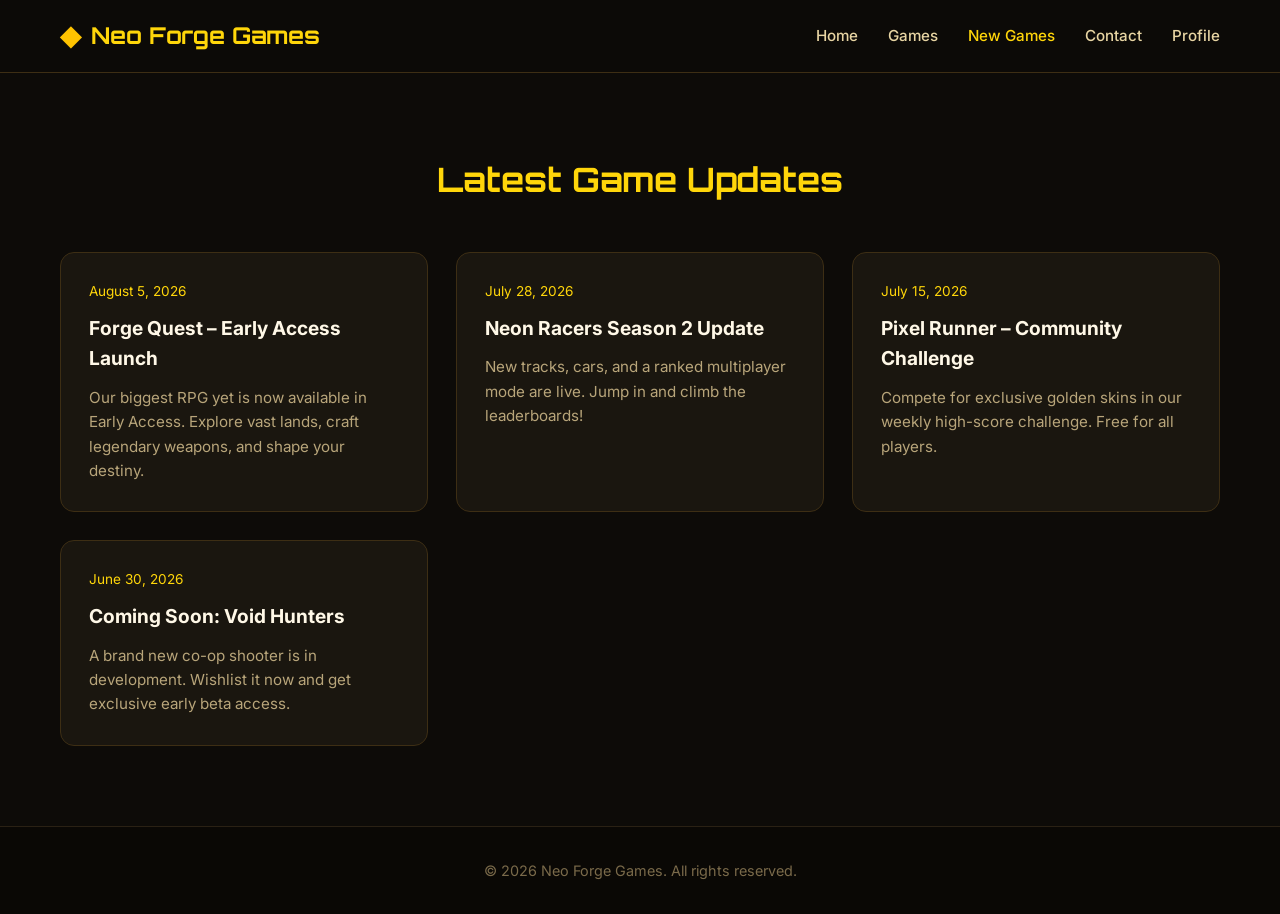
<file: News.html>
<!DOCTYPE html>
<html lang="en">
<head>
  <meta charset="UTF-8">
  <meta name="viewport" content="width=device-width, initial-scale=1.0">
  <title>New Games - Neo Forge Games</title>
  <link rel="stylesheet" href="style.css">
  <link href="https://fonts.googleapis.com/css2?family=Orbitron:wght@500;700&family=Inter:wght@400;500;600&display=swap" rel="stylesheet">
</head>
<body>

  <header>
    <div class="container">
      <a href="index.html" class="logo">
        <span class="logo-icon">◆</span> Neo Forge Games
      </a>
      <nav>
        <a href="index.html">Home</a>
        <a href="games.html">Games</a>
        <a href="news.html" class="active">New Games</a>
        <a href="contact.html">Contact</a>
        <a href="profile.html">Profile</a>
      </nav>
    </div>
  </header>

  <section class="section">
    <div class="container">
      <h2 class="section-title">Latest Game Updates</h2>
      <div class="news-grid">
        <div class="news-card">
          <div class="news-date">August 5, 2026</div>
          <h3>Forge Quest – Early Access Launch</h3>
          <p>Our biggest RPG yet is now available in Early Access. Explore vast lands, craft legendary weapons, and shape your destiny.</p>
        </div>
        <div class="news-card">
          <div class="news-date">July 28, 2026</div>
          <h3>Neon Racers Season 2 Update</h3>
          <p>New tracks, cars, and a ranked multiplayer mode are live. Jump in and climb the leaderboards!</p>
        </div>
        <div class="news-card">
          <div class="news-date">July 15, 2026</div>
          <h3>Pixel Runner – Community Challenge</h3>
          <p>Compete for exclusive golden skins in our weekly high-score challenge. Free for all players.</p>
        </div>
        <div class="news-card">
          <div class="news-date">June 30, 2026</div>
          <h3>Coming Soon: Void Hunters</h3>
          <p>A brand new co-op shooter is in development. Wishlist it now and get exclusive early beta access.</p>
        </div>
      </div>
    </div>
  </section>

  <footer>
    <div class="container">
      <p>© 2026 Neo Forge Games. All rights reserved.</p>
    </div>
  </footer>

  <script src="script.js"></script>
</body>
</html>
</file>
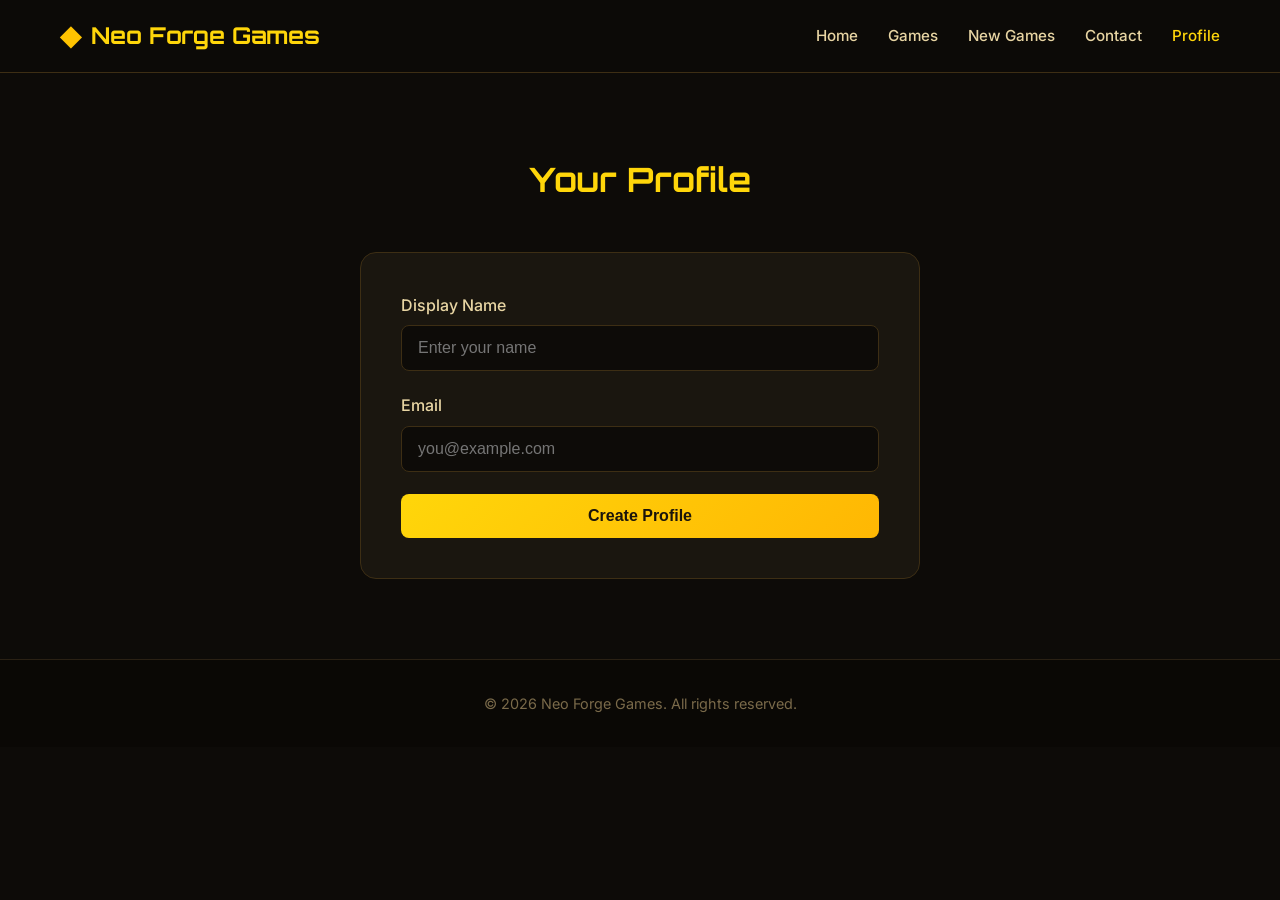
<file: profile.html>
<!DOCTYPE html>
<html lang="en">
<head>
  <meta charset="UTF-8">
  <meta name="viewport" content="width=device-width, initial-scale=1.0">
  <title>Profile - Neo Forge Games</title>
  <link rel="stylesheet" href="style.css">
  <link href="https://fonts.googleapis.com/css2?family=Orbitron:wght@500;700&family=Inter:wght@400;500;600&display=swap" rel="stylesheet">
</head>
<body>

  <header>
    <div class="container">
      <a href="index.html" class="logo">
        <span class="logo-icon">◆</span> Neo Forge Games
      </a>
      <nav>
        <a href="index.html">Home</a>
        <a href="games.html">Games</a>
        <a href="news.html">New Games</a>
        <a href="contact.html">Contact</a>
        <a href="profile.html" class="active">Profile</a>
      </nav>
    </div>
  </header>

  <section class="section">
    <div class="container">
      <h2 class="section-title">Your Profile</h2>

      <!-- Profile View: shown when a user is logged in -->
      <div class="profile-box" id="profileView" style="display:none;">
        <div class="profile-avatar" id="avatarLetter">?</div>
        <h2 id="displayNameText">Player</h2>
        <p id="displayEmailText" style="opacity:0.7;"></p>

        <div class="form-group">
          <label for="editName">Display Name</label>
          <input type="text" id="editName" name="editName" placeholder="Enter a display name">
        </div>

        <button type="button" class="btn" id="saveProfileBtn" style="width:100%;">Save Changes</button>
        <button type="button" class="btn btn-small" id="logoutBtn" style="width:100%; margin-top:10px;">Log Out</button>
      </div>

      <!-- Login / Signup Form: shown when no user is saved -->
      <form class="contact-form" id="loginForm">
        <div class="form-group">
          <label for="loginName">Display Name</label>
          <input type="text" id="loginName" name="loginName" required placeholder="Enter your name">
        </div>
        <div class="form-group">
          <label for="loginEmail">Email</label>
          <input type="email" id="loginEmail" name="loginEmail" required placeholder="you@example.com">
        </div>
        <button type="submit" class="btn" style="width:100%;">Create Profile</button>
      </form>

    </div>
  </section>

  <footer>
    <div class="container">
      <p>© 2026 Neo Forge Games. All rights reserved.</p>
    </div>
  </footer>

  <script src="script.js"></script>
  <script>
    const STORAGE_KEY = 'neoForgeProfile';

    const profileView   = document.getElementById('profileView');
    const loginForm      = document.getElementById('loginForm');
    const avatarLetter   = document.getElementById('avatarLetter');
    const displayNameEl  = document.getElementById('displayNameText');
    const displayEmailEl = document.getElementById('displayEmailText');
    const editNameInput  = document.getElementById('editName');

    function loadProfile() {
      const raw = localStorage.getItem(STORAGE_KEY);
      return raw ? JSON.parse(raw) : null;
    }

    function saveProfile(profile) {
      localStorage.setItem(STORAGE_KEY, JSON.stringify(profile));
    }

    function renderProfile(profile) {
      loginForm.style.display = 'none';
      profileView.style.display = 'block';
      avatarLetter.textContent = profile.name.charAt(0).toUpperCase();
      displayNameEl.textContent = profile.name;
      displayEmailEl.textContent = profile.email;
      editNameInput.value = profile.name;
    }

    function renderLoggedOut() {
      profileView.style.display = 'none';
      loginForm.style.display = 'block';
      loginForm.reset();
    }

    // On page load, check if a profile already exists
    const existing = loadProfile();
    if (existing) {
      renderProfile(existing);
    } else {
      renderLoggedOut();
    }

    // Create profile (login/signup)
    loginForm.addEventListener('submit', function (e) {
      e.preventDefault();
      const name = document.getElementById('loginName').value.trim();
      const email = document.getElementById('loginEmail').value.trim();
      if (!name || !email) return;

      const profile = { name, email };
      saveProfile(profile);
      renderProfile(profile);
    });

    // Save edited display name
    document.getElementById('saveProfileBtn').addEventListener('click', function () {
      const profile = loadProfile();
      if (!profile) return;

      const newName = editNameInput.value.trim();
      if (!newName) return;

      profile.name = newName;
      saveProfile(profile);
      renderProfile(profile);
    });

    // Log out (clears saved profile)
    document.getElementById('logoutBtn').addEventListener('click', function () {
      localStorage.removeItem(STORAGE_KEY);
      renderLoggedOut();
    });
  </script>
</body>
</html>
</file>
<file: style.css>
* {
  margin: 0;
  padding: 0;
  box-sizing: border-box;
}

body {
  font-family: 'Inter', sans-serif;
  background: #0d0b08;
  color: #f5e8c7;
  line-height: 1.6;
}

.container {
  max-width: 1200px;
  margin: 0 auto;
  padding: 0 20px;
}

/* ========== HEADER ========== */
header {
  background: rgba(13, 11, 8, 0.95);
  backdrop-filter: blur(12px);
  position: sticky;
  top: 0;
  z-index: 100;
  border-bottom: 1px solid #3d2e14;
}

header .container {
  display: flex;
  justify-content: space-between;
  align-items: center;
  height: 72px;
}

.logo {
  font-family: 'Orbitron', sans-serif;
  font-size: 1.45rem;
  font-weight: 700;
  color: #ffd60a;
  display: flex;
  align-items: center;
  gap: 10px;
  text-decoration: none;
}

.logo-icon {
  font-size: 1.7rem;
  color: #ffc300;
}

nav a {
  color: #e8d5a3;
  text-decoration: none;
  margin-left: 26px;
  font-weight: 500;
  font-size: 0.95rem;
  transition: color 0.3s;
}

nav a:hover,
nav a.active {
  color: #ffd60a;
}

/* ========== HERO ========== */
.hero {
  background: linear-gradient(135deg, #0d0b08 0%, #1a140c 40%, #2a1f0e 100%);
  padding: 110px 0 90px;
  text-align: center;
  position: relative;
  overflow: hidden;
}

.hero::before {
  content: '';
  position: absolute;
  top: -50%;
  left: -20%;
  width: 140%;
  height: 200%;
  background: radial-gradient(circle, rgba(255, 214, 10, 0.08) 0%, transparent 60%);
  pointer-events: none;
}

.hero h1 {
  font-family: 'Orbitron', sans-serif;
  font-size: 3.4rem;
  color: #ffd60a;
  margin-bottom: 16px;
  text-shadow: 0 0 30px rgba(255, 214, 10, 0.35);
}

.hero p {
  font-size: 1.25rem;
  color: #c9b57a;
  max-width: 620px;
  margin: 0 auto 35px;
}

/* ========== BUTTONS ========== */
.btn {
  display: inline-block;
  background: linear-gradient(135deg, #ffd60a, #ffb703);
  color: #1a140c;
  padding: 13px 30px;
  border-radius: 8px;
  text-decoration: none;
  font-weight: 600;
  transition: all 0.3s;
  border: none;
  cursor: pointer;
  font-size: 1rem;
}

.btn:hover {
  transform: translateY(-3px);
  box-shadow: 0 10px 25px rgba(255, 214, 10, 0.35);
}

.btn-outline {
  background: transparent;
  border: 2px solid #ffd60a;
  color: #ffd60a;
}

.btn-outline:hover {
  background: #ffd60a;
  color: #1a140c;
}

.btn-small {
  padding: 9px 18px;
  font-size: 0.88rem;
}

/* ========== SECTIONS ========== */
.section {
  padding: 80px 0;
}

.section-title {
  font-family: 'Orbitron', sans-serif;
  font-size: 2.1rem;
  color: #ffd60a;
  text-align: center;
  margin-bottom: 45px;
}

.section-dark {
  background: #12100c;
}

/* ========== SECTION HEADER + SEARCH ========== */
.section-header {
  display: flex;
  justify-content: space-between;
  align-items: center;
  flex-wrap: wrap;
  gap: 16px;
  margin-bottom: 45px;
}

.section-header .section-title {
  margin-bottom: 0;
  text-align: left;
}

.search-box {
  display: flex;
  align-items: center;
  background: #1a160f;
  border: 1px solid #3d2e14;
  border-radius: 8px;
  padding: 4px 4px 4px 16px;
  transition: border-color 0.3s;
}

.search-box:focus-within {
  border-color: #ffd60a;
}

.search-box input {
  background: transparent;
  border: none;
  outline: none;
  color: #f5e8c7;
  font-size: 0.95rem;
  padding: 9px 0;
  width: 220px;
}

.search-box input::placeholder {
  color: #7a6a4a;
}

.search-box button {
  background: transparent;
  border: none;
  color: #ffd60a;
  font-size: 1.05rem;
  padding: 9px 14px;
  cursor: pointer;
  border-radius: 6px;
  transition: background 0.3s;
}

.search-box button:hover {
  background: #ffd60a1a;
}

/* Visually hidden but accessible to screen readers */
.sr-only {
  position: absolute;
  width: 1px;
  height: 1px;
  padding: 0;
  margin: -1px;
  overflow: hidden;
  clip: rect(0, 0, 0, 0);
  white-space: nowrap;
  border: 0;
}

/* ========== GAME CARDS ========== */
.games-grid {
  display: grid;
  grid-template-columns: repeat(auto-fit, minmax(290px, 1fr));
  gap: 28px;
}

.game-card {
  background: #1a160f;
  border-radius: 14px;
  overflow: hidden;
  border: 1px solid #3d2e14;
  transition: all 0.35s;
}

.game-card:hover {
  transform: translateY(-8px);
  box-shadow: 0 18px 35px rgba(0, 0, 0, 0.5);
  border-color: #ffd60a55;
}

.game-img {
  position: relative;
  height: 190px;
  overflow: hidden;
}

.game-img img {
  width: 100%;
  height: 100%;
  object-fit: cover;
  transition: transform 0.45s;
}

.game-card:hover .game-img img {
  transform: scale(1.07);
}

.badge {
  position: absolute;
  top: 12px;
  right: 12px;
  padding: 5px 13px;
  border-radius: 20px;
  font-size: 0.78rem;
  font-weight: 700;
}

.badge.free {
  background: #ffd60a;
  color: #1a140c;
}

.badge.paid {
  background: #e85d04;
  color: white;
}

.game-info {
  padding: 20px;
}

.game-info h3 {
  font-size: 1.25rem;
  color: #fff8e7;
  margin-bottom: 8px;
}

.game-info p {
  color: #b8a57a;
  font-size: 0.93rem;
  margin-bottom: 16px;
}

/* ========== NEWS CARDS ========== */
.news-grid {
  display: grid;
  grid-template-columns: repeat(auto-fit, minmax(320px, 1fr));
  gap: 28px;
}

.news-card {
  background: #1a160f;
  border-radius: 14px;
  padding: 28px;
  border: 1px solid #3d2e14;
  transition: all 0.3s;
}

.news-card:hover {
  border-color: #ffd60a55;
  transform: translateY(-5px);
}

.news-date {
  color: #ffd60a;
  font-size: 0.85rem;
  margin-bottom: 10px;
}

.news-card h3 {
  color: #fff8e7;
  margin-bottom: 12px;
  font-size: 1.2rem;
}

.news-card p {
  color: #b8a57a;
  font-size: 0.95rem;
}

/* ========== CONTACT ========== */
.contact-form {
  max-width: 560px;
  margin: 0 auto;
  background: #1a160f;
  padding: 40px;
  border-radius: 16px;
  border: 1px solid #3d2e14;
}

.form-group {
  margin-bottom: 22px;
}

.form-group label {
  display: block;
  margin-bottom: 7px;
  color: #e8d5a3;
  font-weight: 500;
}

.form-group input,
.form-group textarea {
  width: 100%;
  padding: 13px 16px;
  background: #0d0b08;
  border: 1px solid #3d2e14;
  border-radius: 8px;
  color: #f5e8c7;
  font-size: 1rem;
  transition: border-color 0.3s;
}

.form-group input:focus,
.form-group textarea:focus {
  outline: none;
  border-color: #ffd60a;
}

.form-group textarea {
  min-height: 140px;
  resize: vertical;
}

/* ========== PROFILE ========== */
.profile-box {
  max-width: 520px;
  margin: 0 auto;
  background: #1a160f;
  padding: 40px;
  border-radius: 16px;
  border: 1px solid #3d2e14;
  text-align: center;
}

.profile-avatar {
  width: 110px;
  height: 110px;
  border-radius: 50%;
  background: linear-gradient(135deg, #ffd60a, #ffb703);
  margin: 0 auto 20px;
  display: flex;
  align-items: center;
  justify-content: center;
  font-size: 2.8rem;
  color: #1a140c;
  font-weight: 700;
}

.profile-box h2 {
  color: #ffd60a;
  margin-bottom: 8px;
}

.profile-box .username {
  color: #c9b57a;
  margin-bottom: 25px;
}

.profile-stats {
  display: flex;
  justify-content: center;
  gap: 35px;
  margin: 30px 0;
}

.stat {
  text-align: center;
}

.stat strong {
  display: block;
  font-size: 1.5rem;
  color: #ffd60a;
}

.stat span {
  font-size: 0.85rem;
  color: #b8a57a;
}

/* ========== FOOTER ========== */
footer {
  background: #0a0805;
  padding: 32px 0;
  text-align: center;
  border-top: 1px solid #2a2114;
  color: #7a6a4a;
  font-size: 0.9rem;
}

/* ========== RESPONSIVE ========== */
@media (max-width: 768px) {
  .hero h1 {
    font-size: 2.3rem;
  }

  nav {
    display: none;
  }

  header .container {
    justify-content: center;
  }
}

.modal {
  display: none;
  position: fixed;
  top: 0; left: 0;
  width: 100%; height: 100%;
  background: rgba(0,0,0,0.85);
  z-index: 999;
  justify-content: center;
  align-items: center;
}
.modal iframe {
  width: 95%;
  height: 90%;
  border: none;
  border-radius: 10px;
}
.modal-close {
  position: absolute;
  top: 20px; right: 30px;
  color: white;
  font-size: 28px;
  cursor: pointer;
}
</file>
